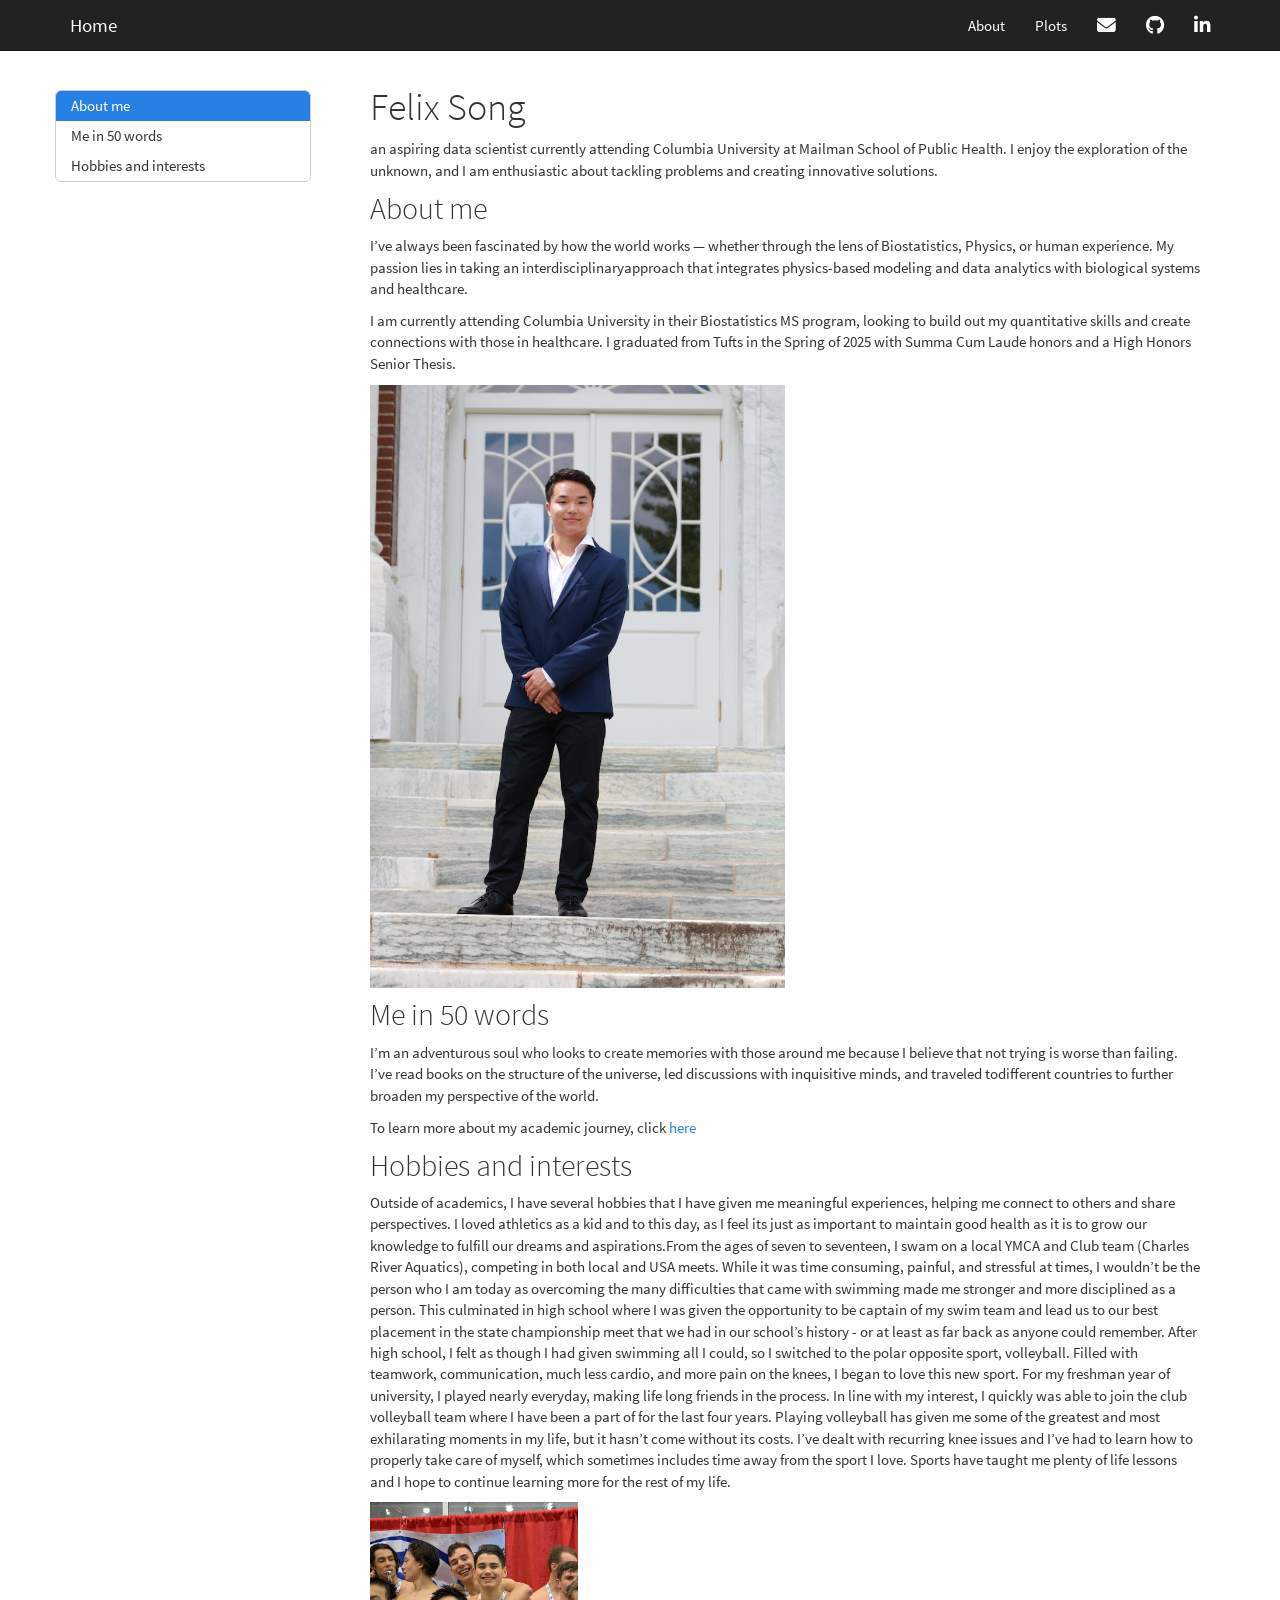
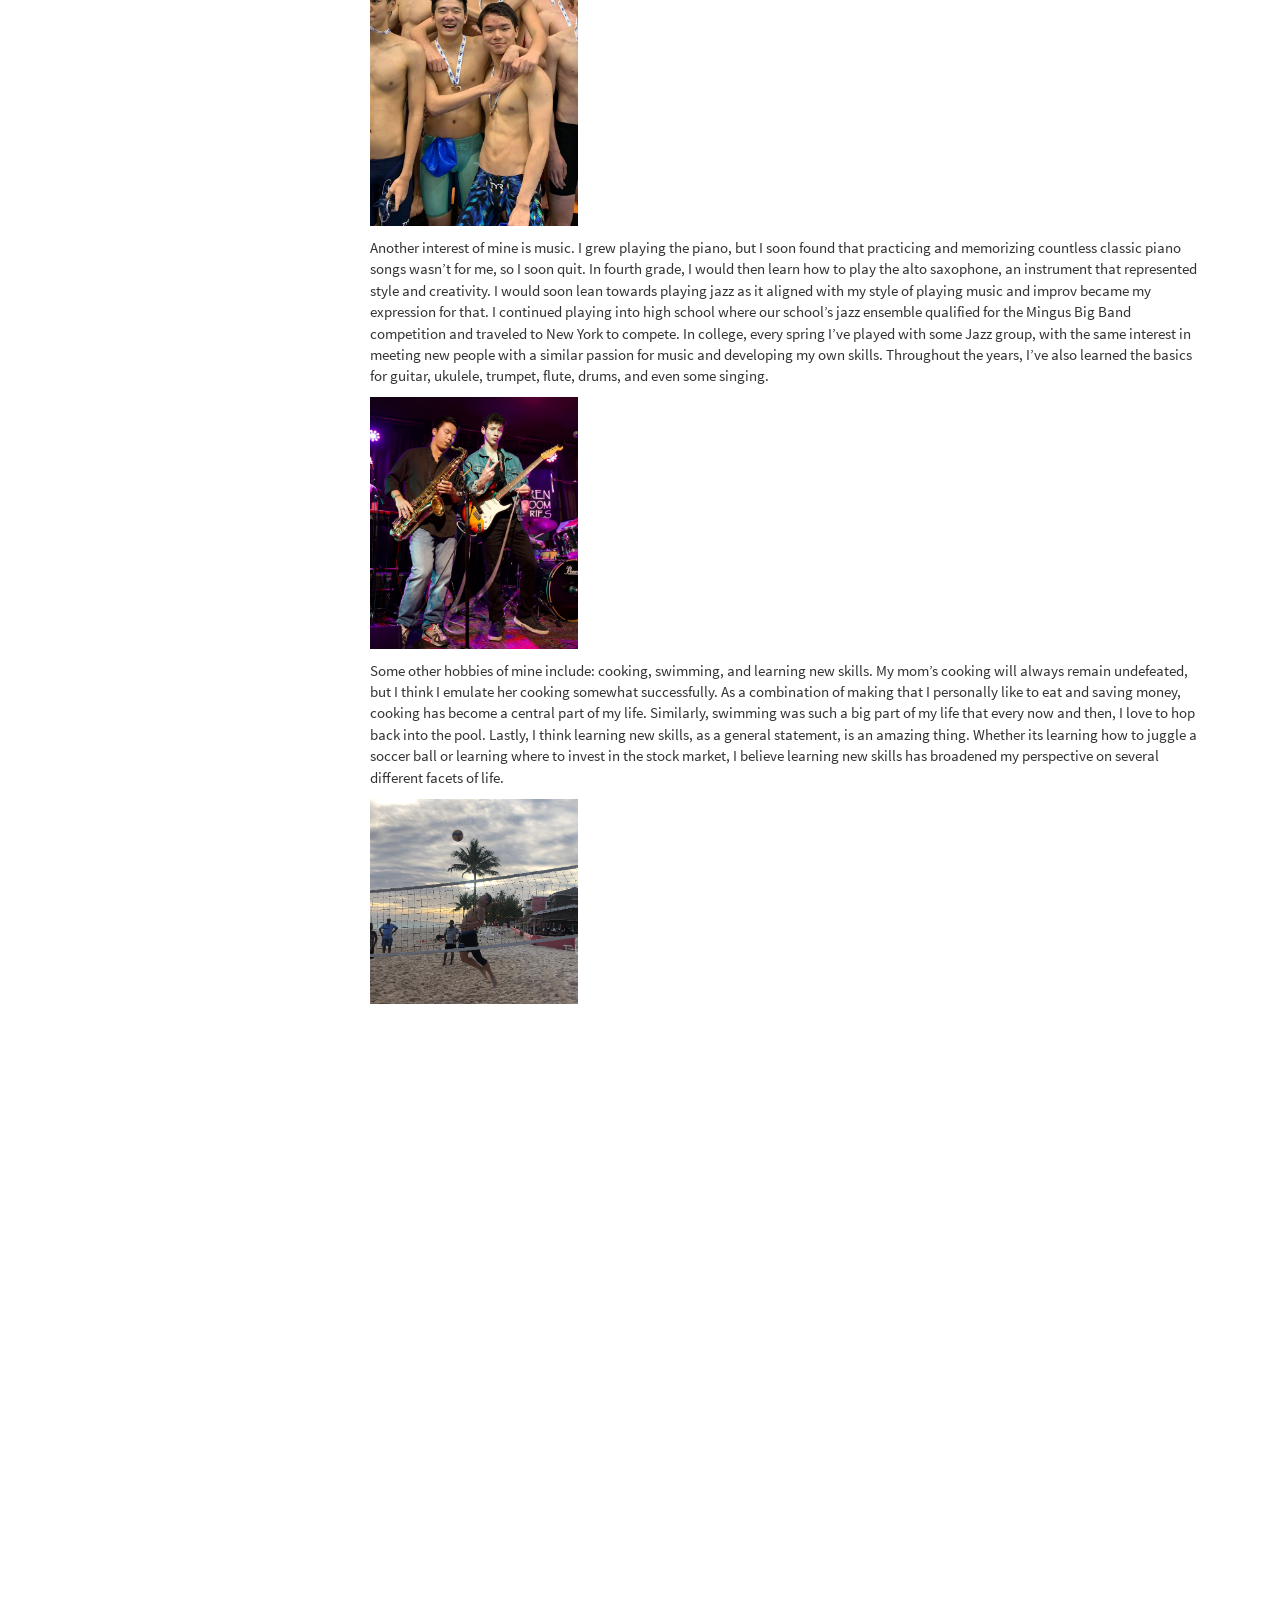
<file: index.html>
<!DOCTYPE html>

<html>

<head>

<meta charset="utf-8" />
<meta name="generator" content="pandoc" />
<meta http-equiv="X-UA-Compatible" content="IE=EDGE" />




<title>Felix Song</title>

<script src="site_libs/header-attrs-2.32/header-attrs.js"></script>
<script src="site_libs/jquery-3.6.0/jquery-3.6.0.min.js"></script>
<meta name="viewport" content="width=device-width, initial-scale=1" />
<link href="site_libs/bootstrap-3.3.5/css/cosmo.min.css" rel="stylesheet" />
<script src="site_libs/bootstrap-3.3.5/js/bootstrap.min.js"></script>
<script src="site_libs/bootstrap-3.3.5/shim/html5shiv.min.js"></script>
<script src="site_libs/bootstrap-3.3.5/shim/respond.min.js"></script>
<style>h1 {font-size: 34px;}
       h1.title {font-size: 38px;}
       h2 {font-size: 30px;}
       h3 {font-size: 24px;}
       h4 {font-size: 18px;}
       h5 {font-size: 16px;}
       h6 {font-size: 12px;}
       code {color: inherit; background-color: rgba(0, 0, 0, 0.04);}
       pre:not([class]) { background-color: white }</style>
<script src="site_libs/jqueryui-1.13.2/jquery-ui.min.js"></script>
<link href="site_libs/tocify-1.9.1/jquery.tocify.css" rel="stylesheet" />
<script src="site_libs/tocify-1.9.1/jquery.tocify.js"></script>
<script src="site_libs/navigation-1.1/tabsets.js"></script>
<link href="site_libs/highlightjs-9.12.0/default.css" rel="stylesheet" />
<script src="site_libs/highlightjs-9.12.0/highlight.js"></script>
<link href="site_libs/font-awesome-6.5.2/css/all.min.css" rel="stylesheet" />
<link href="site_libs/font-awesome-6.5.2/css/v4-shims.min.css" rel="stylesheet" />

<style type="text/css">
  code{white-space: pre-wrap;}
  span.smallcaps{font-variant: small-caps;}
  span.underline{text-decoration: underline;}
  div.column{display: inline-block; vertical-align: top; width: 50%;}
  div.hanging-indent{margin-left: 1.5em; text-indent: -1.5em;}
  ul.task-list{list-style: none;}
    </style>

<style type="text/css">code{white-space: pre;}</style>
<script type="text/javascript">
if (window.hljs) {
  hljs.configure({languages: []});
  hljs.initHighlightingOnLoad();
  if (document.readyState && document.readyState === "complete") {
    window.setTimeout(function() { hljs.initHighlighting(); }, 0);
  }
}
</script>









<style type = "text/css">
.main-container {
  max-width: 940px;
  margin-left: auto;
  margin-right: auto;
}
img {
  max-width:100%;
}
.tabbed-pane {
  padding-top: 12px;
}
.html-widget {
  margin-bottom: 20px;
}
button.code-folding-btn:focus {
  outline: none;
}
summary {
  display: list-item;
}
details > summary > p:only-child {
  display: inline;
}
pre code {
  padding: 0;
}
</style>


<style type="text/css">
.dropdown-submenu {
  position: relative;
}
.dropdown-submenu>.dropdown-menu {
  top: 0;
  left: 100%;
  margin-top: -6px;
  margin-left: -1px;
  border-radius: 0 6px 6px 6px;
}
.dropdown-submenu:hover>.dropdown-menu {
  display: block;
}
.dropdown-submenu>a:after {
  display: block;
  content: " ";
  float: right;
  width: 0;
  height: 0;
  border-color: transparent;
  border-style: solid;
  border-width: 5px 0 5px 5px;
  border-left-color: #cccccc;
  margin-top: 5px;
  margin-right: -10px;
}
.dropdown-submenu:hover>a:after {
  border-left-color: #adb5bd;
}
.dropdown-submenu.pull-left {
  float: none;
}
.dropdown-submenu.pull-left>.dropdown-menu {
  left: -100%;
  margin-left: 10px;
  border-radius: 6px 0 6px 6px;
}
</style>

<script type="text/javascript">
// manage active state of menu based on current page
$(document).ready(function () {
  // active menu anchor
  href = window.location.pathname
  href = href.substr(href.lastIndexOf('/') + 1)
  if (href === "")
    href = "index.html";
  var menuAnchor = $('a[href="' + href + '"]');

  // mark the anchor link active (and if it's in a dropdown, also mark that active)
  var dropdown = menuAnchor.closest('li.dropdown');
  if (window.bootstrap) { // Bootstrap 4+
    menuAnchor.addClass('active');
    dropdown.find('> .dropdown-toggle').addClass('active');
  } else { // Bootstrap 3
    menuAnchor.parent().addClass('active');
    dropdown.addClass('active');
  }

  // Navbar adjustments
  var navHeight = $(".navbar").first().height() + 15;
  var style = document.createElement('style');
  var pt = "padding-top: " + navHeight + "px; ";
  var mt = "margin-top: -" + navHeight + "px; ";
  var css = "";
  // offset scroll position for anchor links (for fixed navbar)
  for (var i = 1; i <= 6; i++) {
    css += ".section h" + i + "{ " + pt + mt + "}\n";
  }
  style.innerHTML = "body {" + pt + "padding-bottom: 40px; }\n" + css;
  document.head.appendChild(style);
});
</script>

<!-- tabsets -->

<style type="text/css">
.tabset-dropdown > .nav-tabs {
  display: inline-table;
  max-height: 500px;
  min-height: 44px;
  overflow-y: auto;
  border: 1px solid #ddd;
  border-radius: 4px;
}

.tabset-dropdown > .nav-tabs > li.active:before, .tabset-dropdown > .nav-tabs.nav-tabs-open:before {
  content: "\e259";
  font-family: 'Glyphicons Halflings';
  display: inline-block;
  padding: 10px;
  border-right: 1px solid #ddd;
}

.tabset-dropdown > .nav-tabs.nav-tabs-open > li.active:before {
  content: "\e258";
  font-family: 'Glyphicons Halflings';
  border: none;
}

.tabset-dropdown > .nav-tabs > li.active {
  display: block;
}

.tabset-dropdown > .nav-tabs > li > a,
.tabset-dropdown > .nav-tabs > li > a:focus,
.tabset-dropdown > .nav-tabs > li > a:hover {
  border: none;
  display: inline-block;
  border-radius: 4px;
  background-color: transparent;
}

.tabset-dropdown > .nav-tabs.nav-tabs-open > li {
  display: block;
  float: none;
}

.tabset-dropdown > .nav-tabs > li {
  display: none;
}
</style>

<!-- code folding -->



<style type="text/css">

#TOC {
  margin: 25px 0px 20px 0px;
}
@media (max-width: 768px) {
#TOC {
  position: relative;
  width: 100%;
}
}

@media print {
.toc-content {
  /* see https://github.com/w3c/csswg-drafts/issues/4434 */
  float: right;
}
}

.toc-content {
  padding-left: 30px;
  padding-right: 40px;
}

div.main-container {
  max-width: 1200px;
}

div.tocify {
  width: 20%;
  max-width: 260px;
  max-height: 85%;
}

@media (min-width: 768px) and (max-width: 991px) {
  div.tocify {
    width: 25%;
  }
}

@media (max-width: 767px) {
  div.tocify {
    width: 100%;
    max-width: none;
  }
}

.tocify ul, .tocify li {
  line-height: 20px;
}

.tocify-subheader .tocify-item {
  font-size: 0.90em;
}

.tocify .list-group-item {
  border-radius: 0px;
}


</style>



</head>

<body>


<div class="container-fluid main-container">


<!-- setup 3col/9col grid for toc_float and main content  -->
<div class="row">
<div class="col-xs-12 col-sm-4 col-md-3">
<div id="TOC" class="tocify">
</div>
</div>

<div class="toc-content col-xs-12 col-sm-8 col-md-9">




<div class="navbar navbar-default  navbar-fixed-top" role="navigation">
  <div class="container">
    <div class="navbar-header">
      <button type="button" class="navbar-toggle collapsed" data-toggle="collapse" data-bs-toggle="collapse" data-target="#navbar" data-bs-target="#navbar">
        <span class="icon-bar"></span>
        <span class="icon-bar"></span>
        <span class="icon-bar"></span>
      </button>
      <a class="navbar-brand" href="index.html">Home</a>
    </div>
    <div id="navbar" class="navbar-collapse collapse">
      <ul class="nav navbar-nav">
        
      </ul>
      <ul class="nav navbar-nav navbar-right">
        <li>
  <a href="about.html">About</a>
</li>
<li>
  <a href="plots.html">Plots</a>
</li>
<li>
  <a href="mailto:&lt;fs2968@cumc.columbia.edu&gt;">
    <span class="fa fa-envelope fa-lg"></span>
     
  </a>
</li>
<li>
  <a href="http://github.com/FelixSongCUMC/">
    <span class="fa fa-github fa-lg"></span>
     
  </a>
</li>
<li>
  <a href="https://www.linkedin.com/in/felix-song-6b4522260/">
    <span class="fa fa-linkedin fa-lg"></span>
     
  </a>
</li>
      </ul>
    </div><!--/.nav-collapse -->
  </div><!--/.container -->
</div><!--/.navbar -->

<div id="header">



<h1 class="title toc-ignore">Felix Song</h1>

</div>


<p>an aspiring data scientist currently attending Columbia University at
Mailman School of Public Health. I enjoy the exploration of the unknown,
and I am enthusiastic about tackling problems and creating innovative
solutions.</p>
<div id="about-me" class="section level2">
<h2>About me</h2>
<p>I’ve always been fascinated by how the world works — whether through
the lens of Biostatistics, Physics, or human experience. My passion lies
in taking an interdisciplinaryapproach that integrates physics-based
modeling and data analytics with biological systems and healthcare.</p>
<p>I am currently attending Columbia University in their Biostatistics
MS program, looking to build out my quantitative skills and create
connections with those in healthcare. I graduated from Tufts in the
Spring of 2025 with Summa Cum Laude honors and a High Honors Senior
Thesis.</p>
<p><img src="image/profile.png" style="width: 50%"></p>
</div>
<div id="me-in-50-words" class="section level2">
<h2>Me in 50 words</h2>
<p>I’m an adventurous soul who looks to create memories with those
around me because I believe that not trying is worse than failing. I’ve
read books on the structure of the universe, led discussions with
inquisitive minds, and traveled todifferent countries to further broaden
my perspective of the world.</p>
<p>To learn more about my academic journey, click <a
href="about.html">here</a></p>
</div>
<div id="hobbies-and-interests" class="section level2">
<h2>Hobbies and interests</h2>
<p>Outside of academics, I have several hobbies that I have given me
meaningful experiences, helping me connect to others and share
perspectives. I loved athletics as a kid and to this day, as I feel its
just as important to maintain good health as it is to grow our knowledge
to fulfill our dreams and aspirations.From the ages of seven to
seventeen, I swam on a local YMCA and Club team (Charles River
Aquatics), competing in both local and USA meets. While it was time
consuming, painful, and stressful at times, I wouldn’t be the person who
I am today as overcoming the many difficulties that came with swimming
made me stronger and more disciplined as a person. This culminated in
high school where I was given the opportunity to be captain of my swim
team and lead us to our best placement in the state championship meet
that we had in our school’s history - or at least as far back as anyone
could remember. After high school, I felt as though I had given swimming
all I could, so I switched to the polar opposite sport, volleyball.
Filled with teamwork, communication, much less cardio, and more pain on
the knees, I began to love this new sport. For my freshman year of
university, I played nearly everyday, making life long friends in the
process. In line with my interest, I quickly was able to join the club
volleyball team where I have been a part of for the last four years.
Playing volleyball has given me some of the greatest and most
exhilarating moments in my life, but it hasn’t come without its costs.
I’ve dealt with recurring knee issues and I’ve had to learn how to
properly take care of myself, which sometimes includes time away from
the sport I love. Sports have taught me plenty of life lessons and I
hope to continue learning more for the rest of my life.</p>
<p><img src="image/swim.png" style="width: 25%"></p>
<p>Another interest of mine is music. I grew playing the piano, but I
soon found that practicing and memorizing countless classic piano songs
wasn’t for me, so I soon quit. In fourth grade, I would then learn how
to play the alto saxophone, an instrument that represented style and
creativity. I would soon lean towards playing jazz as it aligned with my
style of playing music and improv became my expression for that. I
continued playing into high school where our school’s jazz ensemble
qualified for the Mingus Big Band competition and traveled to New York
to compete. In college, every spring I’ve played with some Jazz group,
with the same interest in meeting new people with a similar passion for
music and developing my own skills. Throughout the years, I’ve also
learned the basics for guitar, ukulele, trumpet, flute, drums, and even
some singing.</p>
<p><img src="image/music.png" style="width: 25%"></p>
<p>Some other hobbies of mine include: cooking, swimming, and learning
new skills. My mom’s cooking will always remain undefeated, but I think
I emulate her cooking somewhat successfully. As a combination of making
that I personally like to eat and saving money, cooking has become a
central part of my life. Similarly, swimming was such a big part of my
life that every now and then, I love to hop back into the pool. Lastly,
I think learning new skills, as a general statement, is an amazing
thing. Whether its learning how to juggle a soccer ball or learning
where to invest in the stock market, I believe learning new skills has
broadened my perspective on several different facets of life.</p>
<p><img src="image/vball.png" style="width: 25%"></p>
</div>



</div>
</div>

</div>

<script>

// add bootstrap table styles to pandoc tables
function bootstrapStylePandocTables() {
  $('tr.odd').parent('tbody').parent('table').addClass('table table-condensed');
}
$(document).ready(function () {
  bootstrapStylePandocTables();
});


</script>

<!-- tabsets -->

<script>
$(document).ready(function () {
  window.buildTabsets("TOC");
});

$(document).ready(function () {
  $('.tabset-dropdown > .nav-tabs > li').click(function () {
    $(this).parent().toggleClass('nav-tabs-open');
  });
});
</script>

<!-- code folding -->

<script>
$(document).ready(function ()  {

    // temporarily add toc-ignore selector to headers for the consistency with Pandoc
    $('.unlisted.unnumbered').addClass('toc-ignore')

    // move toc-ignore selectors from section div to header
    $('div.section.toc-ignore')
        .removeClass('toc-ignore')
        .children('h1,h2,h3,h4,h5').addClass('toc-ignore');

    // establish options
    var options = {
      selectors: "h1,h2,h3",
      theme: "bootstrap3",
      context: '.toc-content',
      hashGenerator: function (text) {
        return text.replace(/[.\\/?&!#<>]/g, '').replace(/\s/g, '_');
      },
      ignoreSelector: ".toc-ignore",
      scrollTo: 0
    };
    options.showAndHide = true;
    options.smoothScroll = true;

    // tocify
    var toc = $("#TOC").tocify(options).data("toc-tocify");
});
</script>

<!-- dynamically load mathjax for compatibility with self-contained -->
<script>
  (function () {
    var script = document.createElement("script");
    script.type = "text/javascript";
    script.src  = "https://mathjax.rstudio.com/latest/MathJax.js?config=TeX-AMS-MML_HTMLorMML";
    document.getElementsByTagName("head")[0].appendChild(script);
  })();
</script>

</body>
</html>
</file>
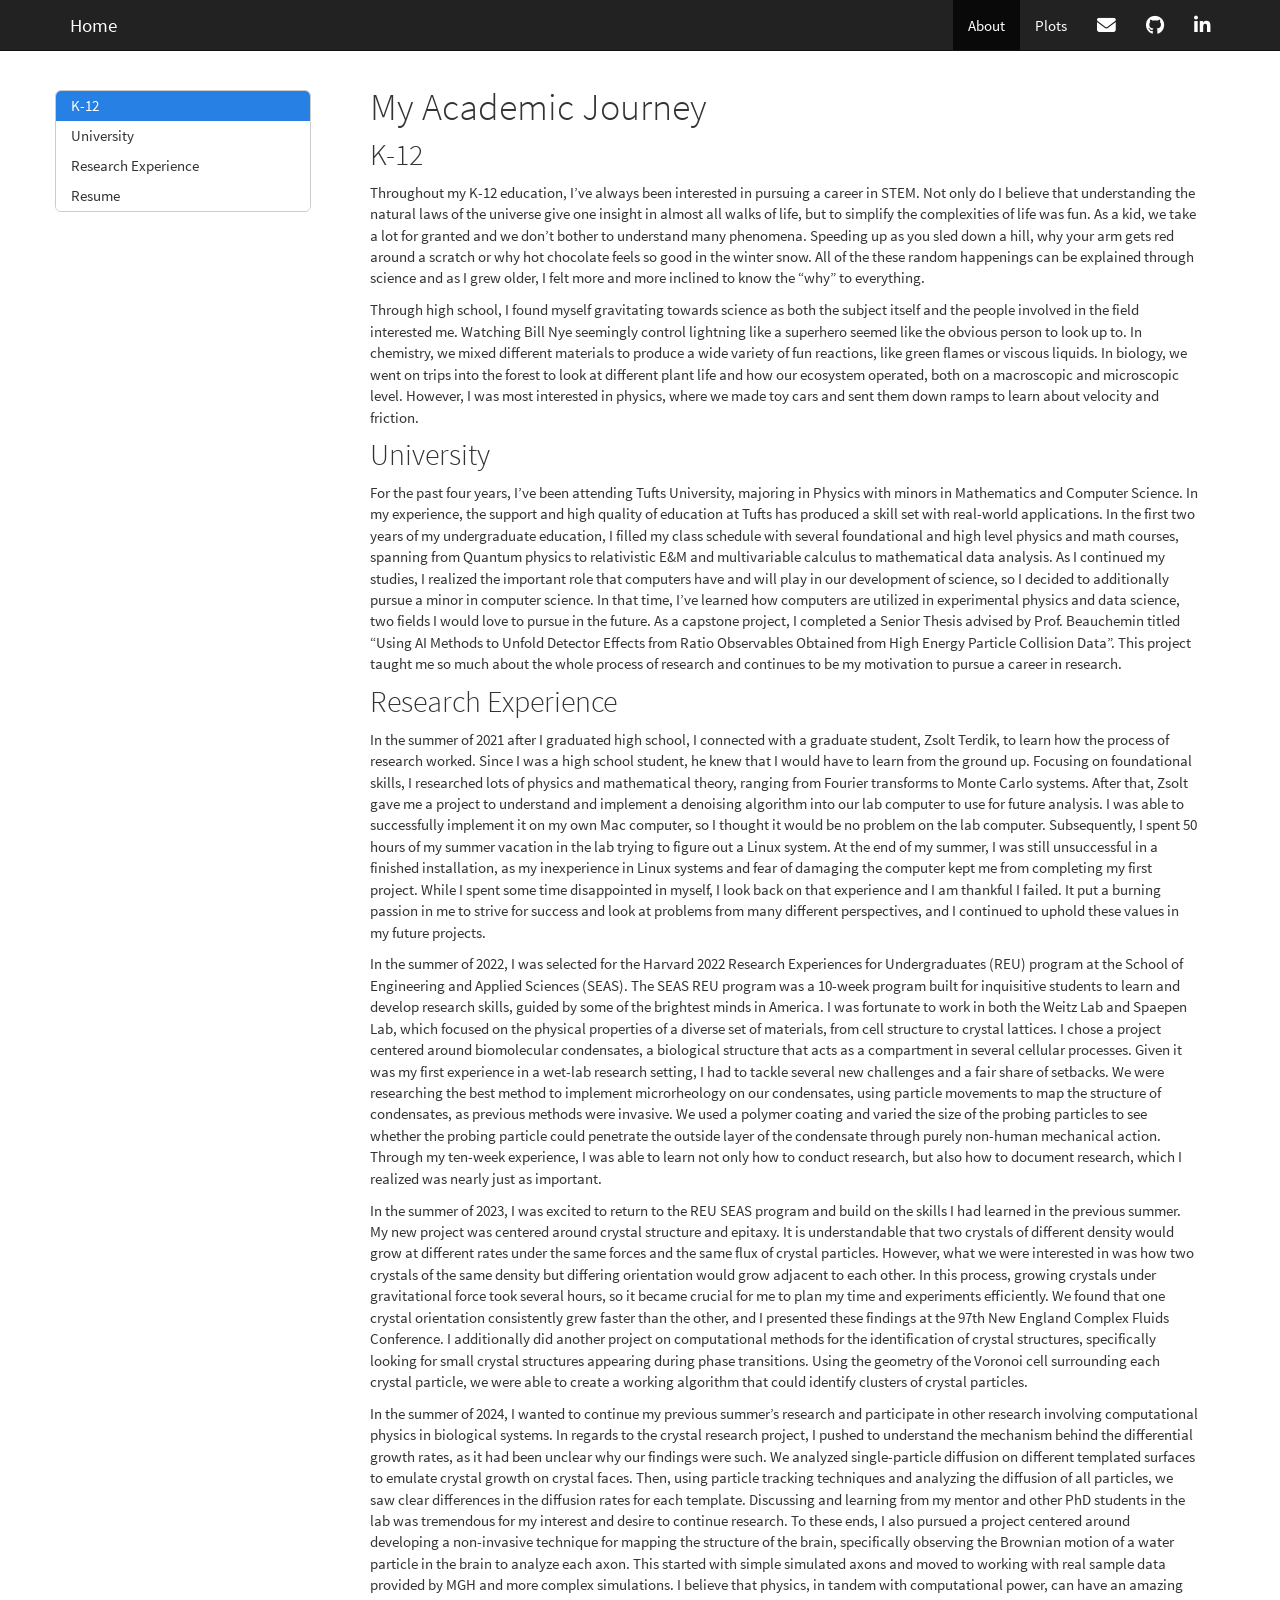
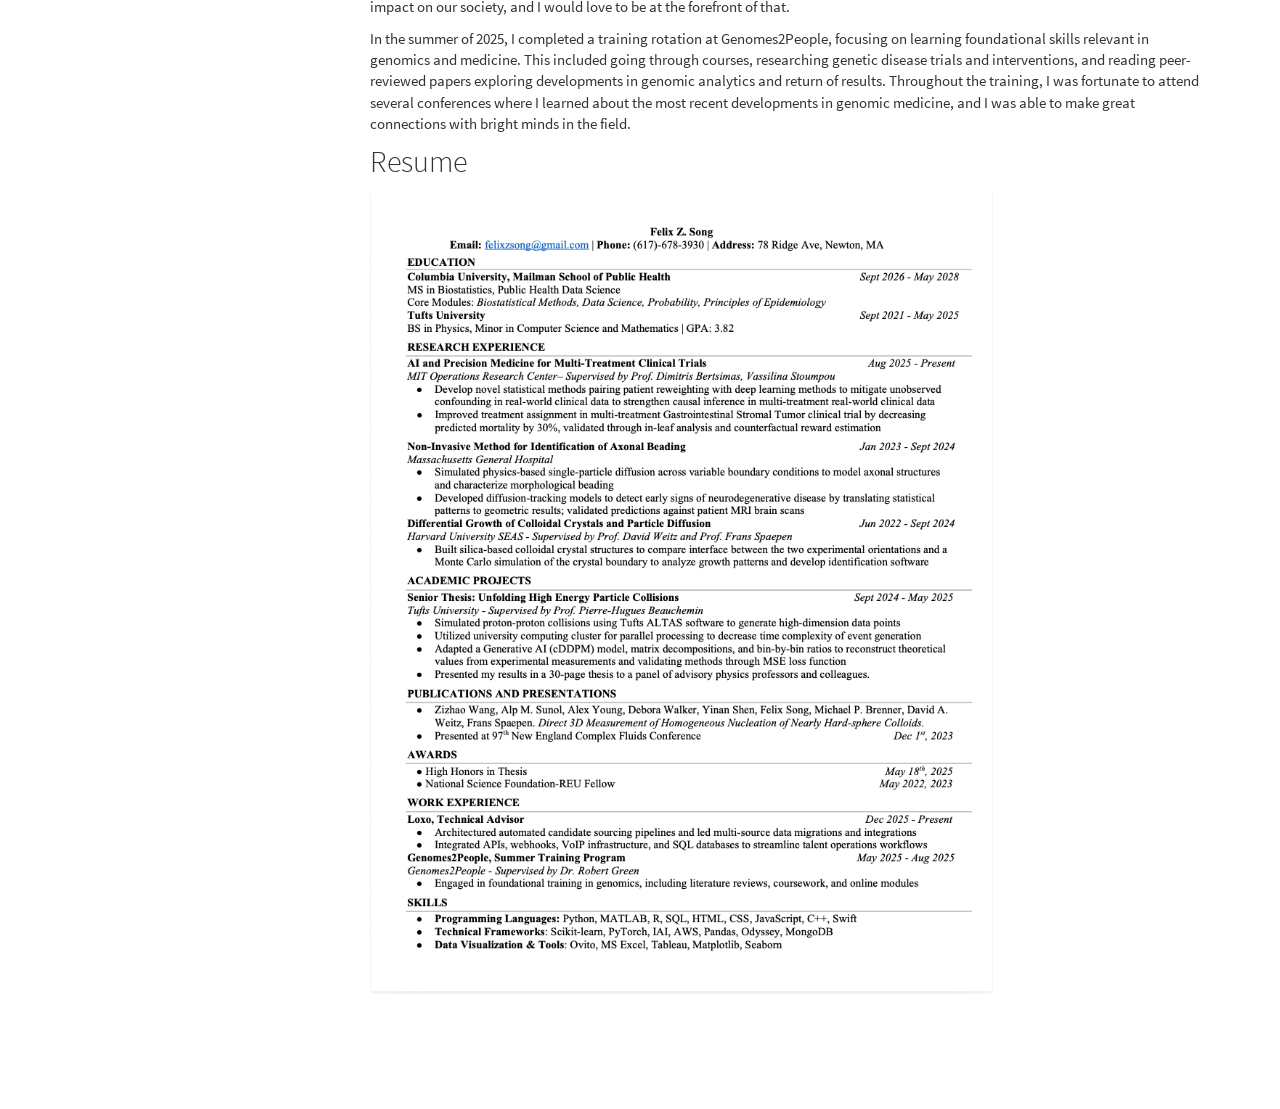
<file: about.html>
<!DOCTYPE html>

<html>

<head>

<meta charset="utf-8" />
<meta name="generator" content="pandoc" />
<meta http-equiv="X-UA-Compatible" content="IE=EDGE" />




<title>My Academic Journey</title>

<script src="site_libs/header-attrs-2.32/header-attrs.js"></script>
<script src="site_libs/jquery-3.6.0/jquery-3.6.0.min.js"></script>
<meta name="viewport" content="width=device-width, initial-scale=1" />
<link href="site_libs/bootstrap-3.3.5/css/cosmo.min.css" rel="stylesheet" />
<script src="site_libs/bootstrap-3.3.5/js/bootstrap.min.js"></script>
<script src="site_libs/bootstrap-3.3.5/shim/html5shiv.min.js"></script>
<script src="site_libs/bootstrap-3.3.5/shim/respond.min.js"></script>
<style>h1 {font-size: 34px;}
       h1.title {font-size: 38px;}
       h2 {font-size: 30px;}
       h3 {font-size: 24px;}
       h4 {font-size: 18px;}
       h5 {font-size: 16px;}
       h6 {font-size: 12px;}
       code {color: inherit; background-color: rgba(0, 0, 0, 0.04);}
       pre:not([class]) { background-color: white }</style>
<script src="site_libs/jqueryui-1.13.2/jquery-ui.min.js"></script>
<link href="site_libs/tocify-1.9.1/jquery.tocify.css" rel="stylesheet" />
<script src="site_libs/tocify-1.9.1/jquery.tocify.js"></script>
<script src="site_libs/navigation-1.1/tabsets.js"></script>
<link href="site_libs/highlightjs-9.12.0/default.css" rel="stylesheet" />
<script src="site_libs/highlightjs-9.12.0/highlight.js"></script>
<link href="site_libs/font-awesome-6.5.2/css/all.min.css" rel="stylesheet" />
<link href="site_libs/font-awesome-6.5.2/css/v4-shims.min.css" rel="stylesheet" />

<style type="text/css">
  code{white-space: pre-wrap;}
  span.smallcaps{font-variant: small-caps;}
  span.underline{text-decoration: underline;}
  div.column{display: inline-block; vertical-align: top; width: 50%;}
  div.hanging-indent{margin-left: 1.5em; text-indent: -1.5em;}
  ul.task-list{list-style: none;}
    </style>

<style type="text/css">code{white-space: pre;}</style>
<script type="text/javascript">
if (window.hljs) {
  hljs.configure({languages: []});
  hljs.initHighlightingOnLoad();
  if (document.readyState && document.readyState === "complete") {
    window.setTimeout(function() { hljs.initHighlighting(); }, 0);
  }
}
</script>









<style type = "text/css">
.main-container {
  max-width: 940px;
  margin-left: auto;
  margin-right: auto;
}
img {
  max-width:100%;
}
.tabbed-pane {
  padding-top: 12px;
}
.html-widget {
  margin-bottom: 20px;
}
button.code-folding-btn:focus {
  outline: none;
}
summary {
  display: list-item;
}
details > summary > p:only-child {
  display: inline;
}
pre code {
  padding: 0;
}
</style>


<style type="text/css">
.dropdown-submenu {
  position: relative;
}
.dropdown-submenu>.dropdown-menu {
  top: 0;
  left: 100%;
  margin-top: -6px;
  margin-left: -1px;
  border-radius: 0 6px 6px 6px;
}
.dropdown-submenu:hover>.dropdown-menu {
  display: block;
}
.dropdown-submenu>a:after {
  display: block;
  content: " ";
  float: right;
  width: 0;
  height: 0;
  border-color: transparent;
  border-style: solid;
  border-width: 5px 0 5px 5px;
  border-left-color: #cccccc;
  margin-top: 5px;
  margin-right: -10px;
}
.dropdown-submenu:hover>a:after {
  border-left-color: #adb5bd;
}
.dropdown-submenu.pull-left {
  float: none;
}
.dropdown-submenu.pull-left>.dropdown-menu {
  left: -100%;
  margin-left: 10px;
  border-radius: 6px 0 6px 6px;
}
</style>

<script type="text/javascript">
// manage active state of menu based on current page
$(document).ready(function () {
  // active menu anchor
  href = window.location.pathname
  href = href.substr(href.lastIndexOf('/') + 1)
  if (href === "")
    href = "index.html";
  var menuAnchor = $('a[href="' + href + '"]');

  // mark the anchor link active (and if it's in a dropdown, also mark that active)
  var dropdown = menuAnchor.closest('li.dropdown');
  if (window.bootstrap) { // Bootstrap 4+
    menuAnchor.addClass('active');
    dropdown.find('> .dropdown-toggle').addClass('active');
  } else { // Bootstrap 3
    menuAnchor.parent().addClass('active');
    dropdown.addClass('active');
  }

  // Navbar adjustments
  var navHeight = $(".navbar").first().height() + 15;
  var style = document.createElement('style');
  var pt = "padding-top: " + navHeight + "px; ";
  var mt = "margin-top: -" + navHeight + "px; ";
  var css = "";
  // offset scroll position for anchor links (for fixed navbar)
  for (var i = 1; i <= 6; i++) {
    css += ".section h" + i + "{ " + pt + mt + "}\n";
  }
  style.innerHTML = "body {" + pt + "padding-bottom: 40px; }\n" + css;
  document.head.appendChild(style);
});
</script>

<!-- tabsets -->

<style type="text/css">
.tabset-dropdown > .nav-tabs {
  display: inline-table;
  max-height: 500px;
  min-height: 44px;
  overflow-y: auto;
  border: 1px solid #ddd;
  border-radius: 4px;
}

.tabset-dropdown > .nav-tabs > li.active:before, .tabset-dropdown > .nav-tabs.nav-tabs-open:before {
  content: "\e259";
  font-family: 'Glyphicons Halflings';
  display: inline-block;
  padding: 10px;
  border-right: 1px solid #ddd;
}

.tabset-dropdown > .nav-tabs.nav-tabs-open > li.active:before {
  content: "\e258";
  font-family: 'Glyphicons Halflings';
  border: none;
}

.tabset-dropdown > .nav-tabs > li.active {
  display: block;
}

.tabset-dropdown > .nav-tabs > li > a,
.tabset-dropdown > .nav-tabs > li > a:focus,
.tabset-dropdown > .nav-tabs > li > a:hover {
  border: none;
  display: inline-block;
  border-radius: 4px;
  background-color: transparent;
}

.tabset-dropdown > .nav-tabs.nav-tabs-open > li {
  display: block;
  float: none;
}

.tabset-dropdown > .nav-tabs > li {
  display: none;
}
</style>

<!-- code folding -->



<style type="text/css">

#TOC {
  margin: 25px 0px 20px 0px;
}
@media (max-width: 768px) {
#TOC {
  position: relative;
  width: 100%;
}
}

@media print {
.toc-content {
  /* see https://github.com/w3c/csswg-drafts/issues/4434 */
  float: right;
}
}

.toc-content {
  padding-left: 30px;
  padding-right: 40px;
}

div.main-container {
  max-width: 1200px;
}

div.tocify {
  width: 20%;
  max-width: 260px;
  max-height: 85%;
}

@media (min-width: 768px) and (max-width: 991px) {
  div.tocify {
    width: 25%;
  }
}

@media (max-width: 767px) {
  div.tocify {
    width: 100%;
    max-width: none;
  }
}

.tocify ul, .tocify li {
  line-height: 20px;
}

.tocify-subheader .tocify-item {
  font-size: 0.90em;
}

.tocify .list-group-item {
  border-radius: 0px;
}


</style>



</head>

<body>


<div class="container-fluid main-container">


<!-- setup 3col/9col grid for toc_float and main content  -->
<div class="row">
<div class="col-xs-12 col-sm-4 col-md-3">
<div id="TOC" class="tocify">
</div>
</div>

<div class="toc-content col-xs-12 col-sm-8 col-md-9">




<div class="navbar navbar-default  navbar-fixed-top" role="navigation">
  <div class="container">
    <div class="navbar-header">
      <button type="button" class="navbar-toggle collapsed" data-toggle="collapse" data-bs-toggle="collapse" data-target="#navbar" data-bs-target="#navbar">
        <span class="icon-bar"></span>
        <span class="icon-bar"></span>
        <span class="icon-bar"></span>
      </button>
      <a class="navbar-brand" href="index.html">Home</a>
    </div>
    <div id="navbar" class="navbar-collapse collapse">
      <ul class="nav navbar-nav">
        
      </ul>
      <ul class="nav navbar-nav navbar-right">
        <li>
  <a href="about.html">About</a>
</li>
<li>
  <a href="plots.html">Plots</a>
</li>
<li>
  <a href="mailto:&lt;fs2968@cumc.columbia.edu&gt;">
    <span class="fa fa-envelope fa-lg"></span>
     
  </a>
</li>
<li>
  <a href="http://github.com/FelixSongCUMC/">
    <span class="fa fa-github fa-lg"></span>
     
  </a>
</li>
<li>
  <a href="https://www.linkedin.com/in/felix-song-6b4522260/">
    <span class="fa fa-linkedin fa-lg"></span>
     
  </a>
</li>
      </ul>
    </div><!--/.nav-collapse -->
  </div><!--/.container -->
</div><!--/.navbar -->

<div id="header">



<h1 class="title toc-ignore">My Academic Journey</h1>

</div>


<div id="k-12" class="section level2">
<h2>K-12</h2>
<p>Throughout my K-12 education, I’ve always been interested in pursuing
a career in STEM. Not only do I believe that understanding the natural
laws of the universe give one insight in almost all walks of life, but
to simplify the complexities of life was fun. As a kid, we take a lot
for granted and we don’t bother to understand many phenomena. Speeding
up as you sled down a hill, why your arm gets red around a scratch or
why hot chocolate feels so good in the winter snow. All of the these
random happenings can be explained through science and as I grew older,
I felt more and more inclined to know the “why” to everything.</p>
<p>Through high school, I found myself gravitating towards science as
both the subject itself and the people involved in the field interested
me. Watching Bill Nye seemingly control lightning like a superhero
seemed like the obvious person to look up to. In chemistry, we mixed
different materials to produce a wide variety of fun reactions, like
green flames or viscous liquids. In biology, we went on trips into the
forest to look at different plant life and how our ecosystem operated,
both on a macroscopic and microscopic level. However, I was most
interested in physics, where we made toy cars and sent them down ramps
to learn about velocity and friction.</p>
</div>
<div id="university" class="section level2">
<h2>University</h2>
<p>For the past four years, I’ve been attending Tufts University,
majoring in Physics with minors in Mathematics and Computer Science. In
my experience, the support and high quality of education at Tufts has
produced a skill set with real-world applications. In the first two
years of my undergraduate education, I filled my class schedule with
several foundational and high level physics and math courses, spanning
from Quantum physics to relativistic E&amp;M and multivariable calculus
to mathematical data analysis. As I continued my studies, I realized the
important role that computers have and will play in our development of
science, so I decided to additionally pursue a minor in computer
science. In that time, I’ve learned how computers are utilized in
experimental physics and data science, two fields I would love to pursue
in the future. As a capstone project, I completed a Senior Thesis
advised by Prof. Beauchemin titled “Using AI Methods to Unfold Detector
Effects from Ratio Observables Obtained from High Energy Particle
Collision Data”. This project taught me so much about the whole process
of research and continues to be my motivation to pursue a career in
research.</p>
</div>
<div id="research-experience" class="section level2">
<h2>Research Experience</h2>
<p>In the summer of 2021 after I graduated high school, I connected with
a graduate student, Zsolt Terdik, to learn how the process of research
worked. Since I was a high school student, he knew that I would have to
learn from the ground up. Focusing on foundational skills, I researched
lots of physics and mathematical theory, ranging from Fourier transforms
to Monte Carlo systems. After that, Zsolt gave me a project to
understand and implement a denoising algorithm into our lab computer to
use for future analysis. I was able to successfully implement it on my
own Mac computer, so I thought it would be no problem on the lab
computer. Subsequently, I spent 50 hours of my summer vacation in the
lab trying to figure out a Linux system. At the end of my summer, I was
still unsuccessful in a finished installation, as my inexperience in
Linux systems and fear of damaging the computer kept me from completing
my first project. While I spent some time disappointed in myself, I look
back on that experience and I am thankful I failed. It put a burning
passion in me to strive for success and look at problems from many
different perspectives, and I continued to uphold these values in my
future projects.</p>
<p>In the summer of 2022, I was selected for the Harvard 2022 Research
Experiences for Undergraduates (REU) program at the School of
Engineering and Applied Sciences (SEAS). The SEAS REU program was a
10-week program built for inquisitive students to learn and develop
research skills, guided by some of the brightest minds in America. I was
fortunate to work in both the Weitz Lab and Spaepen Lab, which focused
on the physical properties of a diverse set of materials, from cell
structure to crystal lattices. I chose a project centered around
biomolecular condensates, a biological structure that acts as a
compartment in several cellular processes. Given it was my first
experience in a wet-lab research setting, I had to tackle several new
challenges and a fair share of setbacks. We were researching the best
method to implement microrheology on our condensates, using particle
movements to map the structure of condensates, as previous methods were
invasive. We used a polymer coating and varied the size of the probing
particles to see whether the probing particle could penetrate the
outside layer of the condensate through purely non-human mechanical
action. Through my ten-week experience, I was able to learn not only how
to conduct research, but also how to document research, which I realized
was nearly just as important.</p>
<p>In the summer of 2023, I was excited to return to the REU SEAS
program and build on the skills I had learned in the previous summer. My
new project was centered around crystal structure and epitaxy. It is
understandable that two crystals of different density would grow at
different rates under the same forces and the same flux of crystal
particles. However, what we were interested in was how two crystals of
the same density but differing orientation would grow adjacent to each
other. In this process, growing crystals under gravitational force took
several hours, so it became crucial for me to plan my time and
experiments efficiently. We found that one crystal orientation
consistently grew faster than the other, and I presented these findings
at the 97th New England Complex Fluids Conference. I additionally did
another project on computational methods for the identification of
crystal structures, specifically looking for small crystal structures
appearing during phase transitions. Using the geometry of the Voronoi
cell surrounding each crystal particle, we were able to create a working
algorithm that could identify clusters of crystal particles.</p>
<p>In the summer of 2024, I wanted to continue my previous summer’s
research and participate in other research involving computational
physics in biological systems. In regards to the crystal research
project, I pushed to understand the mechanism behind the differential
growth rates, as it had been unclear why our findings were such. We
analyzed single-particle diffusion on different templated surfaces to
emulate crystal growth on crystal faces. Then, using particle tracking
techniques and analyzing the diffusion of all particles, we saw clear
differences in the diffusion rates for each template. Discussing and
learning from my mentor and other PhD students in the lab was tremendous
for my interest and desire to continue research. To these ends, I also
pursued a project centered around developing a non-invasive technique
for mapping the structure of the brain, specifically observing the
Brownian motion of a water particle in the brain to analyze each axon.
This started with simple simulated axons and moved to working with real
sample data provided by MGH and more complex simulations. I believe that
physics, in tandem with computational power, can have an amazing impact
on our society, and I would love to be at the forefront of that.</p>
<p>In the summer of 2025, I completed a training rotation at
Genomes2People, focusing on learning foundational skills relevant in
genomics and medicine. This included going through courses, researching
genetic disease trials and interventions, and reading peer-reviewed
papers exploring developments in genomic analytics and return of
results. Throughout the training, I was fortunate to attend several
conferences where I learned about the most recent developments in
genomic medicine, and I was able to make great connections with bright
minds in the field.</p>
</div>
<div id="resume" class="section level2">
<h2>Resume</h2>
<p><img src="image/resume.png" style="width: 75%"></p>
</div>



</div>
</div>

</div>

<script>

// add bootstrap table styles to pandoc tables
function bootstrapStylePandocTables() {
  $('tr.odd').parent('tbody').parent('table').addClass('table table-condensed');
}
$(document).ready(function () {
  bootstrapStylePandocTables();
});


</script>

<!-- tabsets -->

<script>
$(document).ready(function () {
  window.buildTabsets("TOC");
});

$(document).ready(function () {
  $('.tabset-dropdown > .nav-tabs > li').click(function () {
    $(this).parent().toggleClass('nav-tabs-open');
  });
});
</script>

<!-- code folding -->

<script>
$(document).ready(function ()  {

    // temporarily add toc-ignore selector to headers for the consistency with Pandoc
    $('.unlisted.unnumbered').addClass('toc-ignore')

    // move toc-ignore selectors from section div to header
    $('div.section.toc-ignore')
        .removeClass('toc-ignore')
        .children('h1,h2,h3,h4,h5').addClass('toc-ignore');

    // establish options
    var options = {
      selectors: "h1,h2,h3",
      theme: "bootstrap3",
      context: '.toc-content',
      hashGenerator: function (text) {
        return text.replace(/[.\\/?&!#<>]/g, '').replace(/\s/g, '_');
      },
      ignoreSelector: ".toc-ignore",
      scrollTo: 0
    };
    options.showAndHide = true;
    options.smoothScroll = true;

    // tocify
    var toc = $("#TOC").tocify(options).data("toc-tocify");
});
</script>

<!-- dynamically load mathjax for compatibility with self-contained -->
<script>
  (function () {
    var script = document.createElement("script");
    script.type = "text/javascript";
    script.src  = "https://mathjax.rstudio.com/latest/MathJax.js?config=TeX-AMS-MML_HTMLorMML";
    document.getElementsByTagName("head")[0].appendChild(script);
  })();
</script>

</body>
</html>
</file>
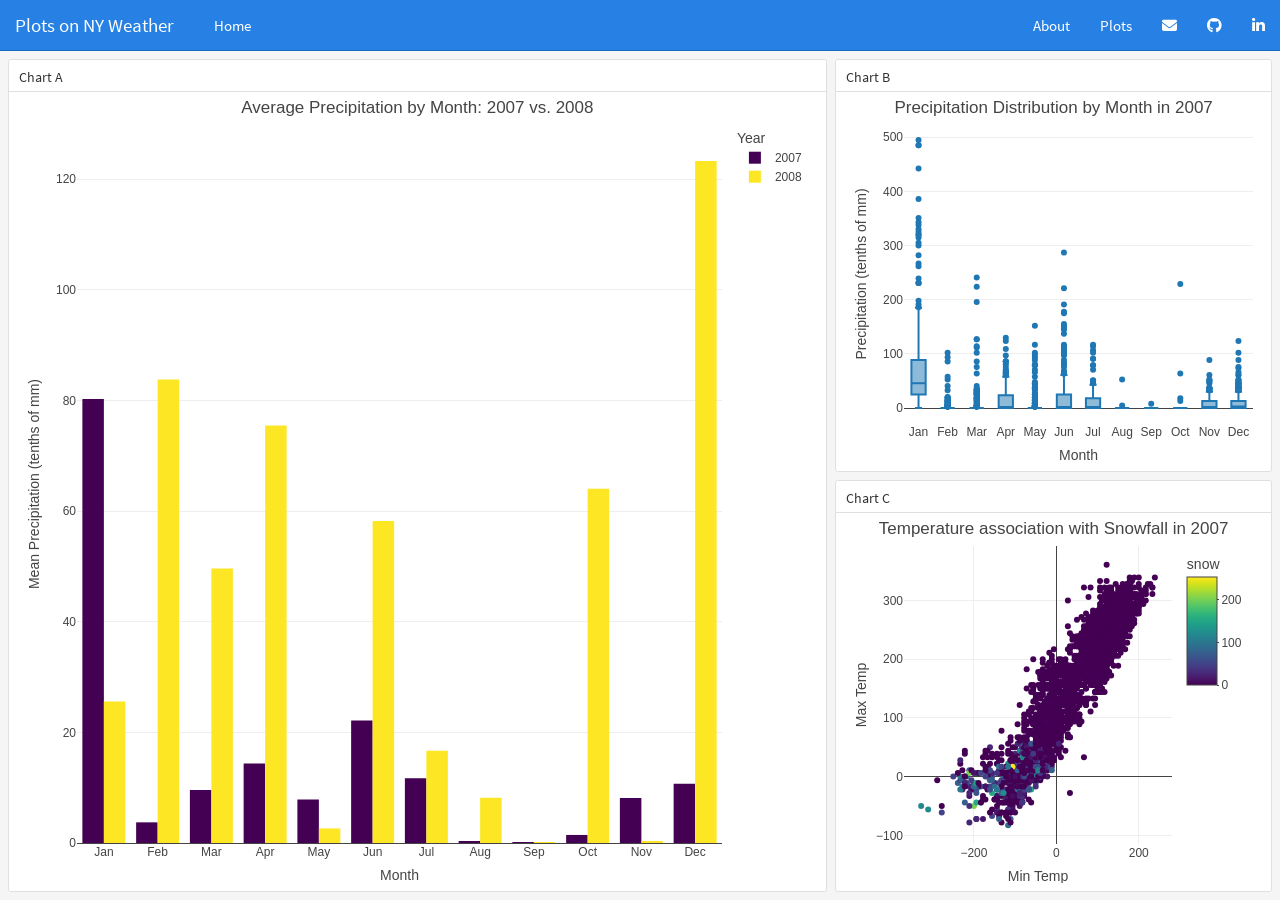
<file: plots.html>
<!DOCTYPE html>
<html xmlns="http://www.w3.org/1999/xhtml">
<head>

<meta charset="utf-8">
<meta http-equiv="Content-Type" content="text/html; charset=utf-8" />
<meta name="generator" content="pandoc" />



<title>Plots on NY Weather</title>

<meta property="og:title" content="Plots on NY Weather" />

<meta name='viewport' content='width=device-width, initial-scale=1.0, maximum-scale=1.0, user-scalable=no' />

<link rel="icon" href="data:image/x-icon;" type="image/x-icon">


<script type="text/javascript">
window.FlexDashboardComponents = [];
</script>

<script id="flexdashboard-navbar" type="application/json">
[{"title":"Home","href":"index.html","align":"left"},{"title":"About","href":"about.html","align":"right"},{"title":"Plots","href":"plots.html","align":"right"},{"icon":"fa-envelope","href":"mailto:<fs2968@cumc.columbia.edu>","align":"right"},{"icon":"fa-github","href":"http://github.com/FelixSongCUMC/","align":"right"},{"icon":"fa-linkedin","href":"https://www.linkedin.com/in/felix-song-6b4522260/","align":"right"}]
</script>
<script src="site_libs/header-attrs-2.32/header-attrs.js"></script>
<script src="site_libs/jquery-3.6.0/jquery-3.6.0.min.js"></script>
<meta name="viewport" content="width=device-width, initial-scale=1" />
<link href="site_libs/bootstrap-3.3.5/css/cosmo.min.css" rel="stylesheet" />
<script src="site_libs/bootstrap-3.3.5/js/bootstrap.min.js"></script>
<script src="site_libs/bootstrap-3.3.5/shim/html5shiv.min.js"></script>
<script src="site_libs/bootstrap-3.3.5/shim/respond.min.js"></script>
<style>h1 {font-size: 34px;}
       h1.title {font-size: 38px;}
       h2 {font-size: 30px;}
       h3 {font-size: 24px;}
       h4 {font-size: 18px;}
       h5 {font-size: 16px;}
       h6 {font-size: 12px;}
       code {color: inherit; background-color: rgba(0, 0, 0, 0.04);}
       pre:not([class]) { background-color: white }</style>
<script src="site_libs/stickytableheaders-0.1.19/jquery.stickytableheaders.min.js"></script>
<link href="site_libs/font-awesome-6.5.2/css/all.min.css" rel="stylesheet" />
<link href="site_libs/font-awesome-6.5.2/css/v4-shims.min.css" rel="stylesheet" />
<link href="site_libs/value-box-accent-static-0.6.3/theme-cosmo-value-box.css" rel="stylesheet" />
<link href="site_libs/flexdashboard-css-0.6.3/flexdashboard.min.css" rel="stylesheet" />
<link href="site_libs/flexdashboard-css-0.6.3/theme-cosmo.css" rel="stylesheet" />
<link href="site_libs/htmltools-fill-0.5.9/fill.css" rel="stylesheet" />
<script src="site_libs/htmlwidgets-1.6.4/htmlwidgets.js"></script>
<script src="site_libs/plotly-binding-4.12.1/plotly.js"></script>
<script src="site_libs/typedarray-0.1/typedarray.min.js"></script>
<link href="site_libs/crosstalk-1.2.2/css/crosstalk.min.css" rel="stylesheet" />
<script src="site_libs/crosstalk-1.2.2/js/crosstalk.min.js"></script>
<link href="site_libs/plotly-htmlwidgets-css-2.25.2/plotly-htmlwidgets.css" rel="stylesheet" />
<script src="site_libs/plotly-main-2.25.2/plotly-latest.min.js"></script>
<style type="text/css">
/*
  CSS for flexdashboard.js' use of Sly(). The sizing/position of this CSS needs to be
  applied _before_ flexdashboard.js initializes, which is why this CSS has been pulled
  out from flexdashboard.scss and inlined in the document's head.
*/

.storyboard-nav button {
  background: transparent;
  border: 0;
  opacity: .3;
  outline: none;
  padding: 0;
}

.storyboard-nav button:hover,
.storyboard-nav button:hover {
  opacity: .5;
}

.storyboard-nav button:disabled,
.storyboard-nav button:disabled {
  opacity: .1;
}

.storyboard-nav .sbnext,
.storyboard-nav .sbprev {
  float: left;
  width: 2%;
  height: 120px;
}

.storyboard-nav .sbprev {
  text-align: left;
  width: 2%;
}

.storyboard-nav .sbnext {
  float: right;
  text-align: right;
  margin-right: 8px;
}

.storyboard-nav .sbframelist {
  margin: 0 auto;
  width: 94%;
  height: 120px;
  overflow: hidden;
  text-shadow: none;
  margin-bottom: 8px;
}

.storyboard-nav .sbframelist ul {
  list-style: none;
  margin: 0;
  padding: 0;
  height: 100%;
}

.storyboard-nav .sbframelist ul li {
  float: left;
  width: 270px;
  height: 100%;
  padding: 10px 10px 10px 10px;
  margin-right: 8px;
  text-align: left;
  cursor: pointer;
}

.storyboard-nav .sbframelist ul li:last-child {
  margin-right: 0px;
}

.sbframe-commentary {
  width: 300px;
}

.sbframe-commentary ul {
  padding-left: 22px;
}

.sbframe.active {
  display: flex;
}

.sbframe:not(.active) {
  display: none;
}
@media only screen and (min-width: 768px) {
html, body {
  height: 100%;
}

#dashboard-container {
  height: 100%;
}
}
</style>



</head>

<body>

<div class="navbar navbar-inverse navbar-fixed-top" role="navigation">
<div class="container-fluid">
<div class="navbar-header">

<span class="navbar-logo pull-left">
  
</span>
<span class="navbar-brand">
  Plots on NY Weather
  <span class="navbar-author">
        </span>
</span>

<button id="navbar-button" type="button" class="navbar-toggle collapsed pull-right" data-toggle="collapse" data-bs-toggle="collapse" data-target="#navbar" data-bs-target="#navbar">
<span class="icon-bar"></span>
<span class="icon-bar"></span>
<span class="icon-bar"></span>
</button>

</div>
<div id="navbar" class="navbar-collapse collapse">
<ul class="nav navbar-nav navbar-left">
</ul>
<ul class="nav navbar-nav navbar-right">
</ul>
</div><!--/.nav-collapse-->
</div><!--/.container-->
</div><!--/.navbar-->

<script type="text/javascript">


var FlexDashboard = (function () {

  // initialize options
  var _options = {};

  var FlexDashboard = function() {

    // default options
    _options = $.extend(_options, {
      theme: "cosmo",
      fillPage: false,
      orientation: 'columns',
      storyboard: false,
      defaultFigWidth: 576,
      defaultFigHeight: 461,
      defaultFigWidthMobile: 360,
      defaultFigHeightMobile: 461,
      isMobile: false,
      isPortrait: false,
      resize_reload: true
    });
  };

  function init(options) {

    // extend default options
    $.extend(true, _options, options);

    // add ids to sections that don't have them (pandoc won't assign ids
    // to e.g. sections with titles consisting of only chinese characters)
    var nextId = 1;
    $('.level1:not([id]),.level2:not([id]),.level3:not([id])').each(function() {
      $(this).attr('id', 'dashboard-' + nextId++);
    });

    // find navbar items
    var navbarItems = $('#flexdashboard-navbar');
    if (navbarItems.length)
      navbarItems = JSON.parse(navbarItems.html());
    addNavbarItems(navbarItems);

    // find the main dashboard container
    var dashboardContainer = $('#dashboard-container');

    // resolve mobile classes
    resolveMobileClasses(dashboardContainer);

    // one time global initialization for components
    componentsInit(dashboardContainer);

    // look for a global sidebar
    var globalSidebar = dashboardContainer.find(".section.level1.sidebar");
    if (globalSidebar.length > 0) {

      // global layout for fullscreen displays
      if (!isMobilePhone()) {

         // hoist it up to the top level
         globalSidebar.insertBefore(dashboardContainer);

         // lay it out (set width/positions)
         layoutSidebar(globalSidebar, dashboardContainer);

      // tuck sidebar into first page for mobile phones
      } else {

        // convert it into a level3 section
        globalSidebar.removeClass('sidebar');
        globalSidebar.removeClass('level1');
        globalSidebar.addClass('level3');
        var h1 = globalSidebar.children('h1');
        var h3 = $('<h3></h3>');
        h3.append(h1.contents());
        h3.insertBefore(h1);
        h1.detach();

        // move it into the first page
        var page = dashboardContainer.find('.section.level1').first();
        if (page.length > 0)
          page.prepend(globalSidebar);
      }
    }

    // look for pages to layout
    var pages = $('div.section.level1');
    if (pages.length > 0) {

        // find the navbar and collapse on clicked
        var navbar = $('#navbar');
        navbar.on("click", "a[data-toggle!=dropdown]", null, function () {
           navbar.collapse('hide');
        });

        // envelop the dashboard container in a tab content div
        dashboardContainer.wrapInner('<div class="tab-content"></div>');

        pages.each(function(index) {

          // lay it out
          layoutDashboardPage($(this));

          // add it to the navbar
          addToNavbar($(this), index === 0);

        });

    } else {

      // remove the navbar and navbar button if we don't
      // have any navbuttons
      if (navbarItems.length === 0) {
        $('#navbar').remove();
        $('#navbar-button').remove();
      }

      // add the storyboard class if requested
      if (_options.storyboard)
        dashboardContainer.addClass('storyboard');

      // layout the entire page
      layoutDashboardPage(dashboardContainer);
    }

    // if we are in shiny we need to trigger a window resize event to
    // force correct layout of shiny-bound-output elements
    if (isShinyDoc())
      $(window).trigger('resize');

    // make main components visible
    $('.section.sidebar').css('visibility', 'visible');
    dashboardContainer.css('visibility', 'visible');

    // handle location hash
    handleLocationHash();

    // intialize prism highlighting
    initPrismHighlighting();

    // record mobile and orientation state then register a handler
    // to refresh if resize_reload is set to true and it changes
    _options.isMobile = isMobilePhone();
    _options.isPortrait = isPortrait();
    if (_options.resize_reload) {
      $(window).on('resize', function() {
        if (_options.isMobile !== isMobilePhone() ||
            _options.isPortrait !== isPortrait()) {
          window.location.reload();
        }
      });
    } else {
      // if in desktop mode and resizing to mobile, make sure the heights are 100%
      // This enforces what `fillpage.css` does for "wider" pages.
      // Since we are not reloading once the page becomes small, we need to force the height to 100%
      // This is a new situation introduced when `_options.resize_reload` is `false`
      if (! _options.isMobile) {
        // only add if `fillpage.css` was added in the first place
        if (_options.fillPage) {
          // fillpage.css
          $("html,body,#dashboard").css("height", "100%");
        }
      }
    }
    // trigger layoutcomplete event
    dashboardContainer.trigger('flexdashboard:layoutcomplete');
  }

  function resolveMobileClasses(dashboardContainer) {
     // add top level layout class
    dashboardContainer.addClass(isMobilePhone() ? 'mobile-layout' :
                                                  'desktop-layout');

    // look for .mobile sections and add .no-mobile to their peers
    var mobileSections = $('.section.mobile');
    mobileSections.each(function() {
       var id = $(this).attr('id');
       var nomobileId = id.replace(/-\d+$/, '');
       $('#' + nomobileId).addClass('no-mobile');
    });
  }

  function addNavbarItems(navbarItems) {

    var navbarLeft = $('ul.navbar-left');
    var navbarRight = $('ul.navbar-right');

    for (var i = 0; i<navbarItems.length; i++) {

      // get the item
      var item = navbarItems[i];

      // determine the container
      var container = null;
      if (item.align === "left")
        container = navbarLeft;
      else
        container = navbarRight;

      // navbar menu if we have multiple items
      if (item.items) {
        var menu = navbarMenu(null, item.icon, item.title, container);
        for (var j = 0; j<item.items.length; j++) {
          var subItem = item.items[j];
          var li = $('<li></li>');
          var a = navbarLink(subItem.icon, subItem.title, subItem.href, subItem.target);
          a.removeClass("nav-link").addClass("dropdown-item");
          li.append(a);
          menu.append(li);
        }
      } else {
        var li = $('<li class="nav-item"></li>');
        li.append(navbarLink(item.icon, item.title, item.href, item.target));
        container.append(li);
      }
    }
  }

  // create or get a reference to an existing dropdown menu
  function navbarMenu(id, icon, title, container) {
    var existingMenu = [];
    if (id)
      existingMenu = container.children('#' + id);
    if (existingMenu.length > 0) {
      return existingMenu.children('ul');
    } else {
      var li = $('<li class="nav-item"></li>');
      if (id)
        li.attr('id', id);
      li.addClass('dropdown');
      // auto add "Share" title on mobile if necessary
      if (!title && icon && (icon === "fa-share-alt") && isMobilePhone())
        title = "Share";
      if (title) {
        title = title + ' <span class="caret"></span>';
      }
      var a = navbarLink(icon, title, "#");
      a.addClass('dropdown-toggle');
      a.attr('data-toggle', 'dropdown');
      a.attr('data-bs-toggle', 'dropdown');
      a.attr('role', 'button');
      a.attr('aria-expanded', 'false');
      li.append(a);
      var ul = $('<ul class="dropdown-menu"></ul>');
      ul.attr('role', 'menu');
      li.append(ul);
      container.append(li);
      return ul;
    }
  }

  function addToNavbar(page, active) {

    // capture the id and data-icon attribute (if any)
    var id = page.attr('id');
    var icon = page.attr('data-icon');
    var navmenu = page.attr('data-navmenu');
    var navmenuIcon = page.attr('data-navmenu-icon');

    // get hidden state (transfer this to navbar)
    var hidden = page.hasClass('hidden');
    page.removeClass('hidden');

    // sanitize the id for use with bootstrap tabs
    id = id.replace(/[.\/?&!#<>]/g, '').replace(/\s/g, '_');
    page.attr('id', id);

    // get the wrapper
    var wrapper = page.closest('.dashboard-page-wrapper');

    // move the id to the wrapper
    page.removeAttr('id');
    wrapper.attr('id', id);

    // add the tab-pane class to the wrapper
    wrapper.addClass('tab-pane');

    // get a reference to the h1, discover its inner contens, then detach it
    var h1 = wrapper.find('h1').first();
    var title = h1.contents();
    h1.detach();

    // create a navbar item
    var li = $('<li></li>');
    var a = navbarLink(icon, title, '#' + id);
    a.attr('data-toggle', 'tab');
    a.attr('data-bs-toggle', 'tab');
    li.append(a);

    // add it to the navbar (or navbar menu if specified)
    var container = $('ul.navbar-left');
    if (navmenu) {
      var menuId = navmenu.replace(/\s+/g, '');
      var menu = navbarMenu(menuId, navmenuIcon, navmenu, container);
      li.find("> a").removeClass("nav-link").addClass("dropdown-item");
      menu.append(li);
    } else {
      li.addClass("nav-item")
      container.append(li);
    }

    // mark active tab and corresponding nav menu item
    if (active)
      $(a).tab("show");

    // hide it if requested
    if (hidden)
      li.addClass('hidden');
  }

  function navbarLink(icon, title, href, target) {

    var a = $('<a class="nav-link"></a>');
    if (icon) {

      // get the name of the icon set and icon
      var dashPos = icon.indexOf("-");
      var iconSet = null;
      var iconSplit = icon.split(" ");
      if (iconSplit.length > 1) {
        iconSet = iconSplit[0];
        icon = iconSplit.slice(1).join(" ");
      } else {
        iconSet = icon.substring(0, dashPos);
      }
      var iconName = icon.substring(dashPos + 1);

      // create the icon
      var iconElement = $('<span class="' + iconSet + ' ' + icon + '"></span>');
      if (title)
        iconElement.css('margin-right', '7px');
      a.append(iconElement);
      // if href is null see if we can auto-generate based on icon (e.g. social)
      if (!href)
        maybeGenerateLinkFromIcon(iconName, a);
    }
    if (title)
      a.append(title);

    // add the href.
    if (href) {
      if (href === "source_embed") {
        a.attr('href', '#');
        a.attr('data-featherlight', "#flexdashboard-source-code");
        a.featherlight({
            beforeOpen: function(event){
              $('body').addClass('unselectable');
            },
            afterClose: function(event){
              $('body').removeClass('unselectable');
            }
        });
      } else {
        a.attr('href', href);
      }
    }

    // add the arget
    if (target)
      a.attr('target', target);

    return a;
  }

  // auto generate a link from an icon name (e.g. twitter) when possible
  function maybeGenerateLinkFromIcon(iconName, a) {

     var serviceLinks = {
      "twitter": "https://twitter.com/share?text=" + encodeURIComponent(document.title) + "&url="+encodeURIComponent(location.href),
      "facebook": "https://www.facebook.com/sharer/sharer.php?u="+encodeURIComponent(location.href),
      "linkedin": "https://www.linkedin.com/shareArticle?mini=true&url="+encodeURIComponent(location.href) + "&title=" + encodeURIComponent(document.title),
      "pinterest": "https://pinterest.com/pin/create/link/?url="+encodeURIComponent(location.href) + "&description=" + encodeURIComponent(document.title)
    };

    var makeSocialLink = function(a, href) {
      a.attr('href', '#');
      a.on('click', function(e) {
        e.preventDefault();
        window.open(href);
      });
    };

    $.each(serviceLinks, function(key, value) {
      if (iconName.indexOf(key) !== -1)
        makeSocialLink(a, value);
    });
  }

  // layout a dashboard page
  function layoutDashboardPage(page) {

    // use a page wrapper so that free form content above the
    // dashboard appears at the top rather than the side (as it
    // would without the wrapper in a column orientation)
    var wrapper = $('<div class="dashboard-page-wrapper"></div>');
    page.wrap(wrapper);

    // if there are no level2 or level3 headers synthesize a level3
    // header to contain the (e.g. frame it, scroll container, etc.)
    var headers = page.find('h2,h3');
    if (headers.length === 0)
      page.wrapInner('<div class="section level3"></div>');

    // hoist up any content before level 2 or level 3 headers
    var children = page.children();
    children.each(function(index) {
      if ($(this).hasClass('level2') || $(this).hasClass('level3'))
        return false;
      $(this).insertBefore(page);
    });

    // determine orientation and fillPage behavior for distinct media
    var orientation, fillPage, storyboard;

    // media: mobile phone
    if (isMobilePhone()) {

      // if there is a sidebar we need to ensure it's content
      // is properly framed as an h3
      var sidebar = page.find('.section.sidebar');
      sidebar.removeClass('sidebar');
      sidebar.wrapInner('<div class="section level3"></div>');
      var h2 = sidebar.find('h2');
      var h3 = $('<h3></h3>');
      h3.append(h2.contents());
      h3.insertBefore(h2);
      h2.detach();

      // wipeout h2 elements then enclose them in a single h2
      var level2 = page.find('div.section.level2');
      level2.each(function() {
        level2.children('h2').remove();
        level2.children().unwrap();
      });
      page.wrapInner('<div class="section level2"></div>');

      // substitute mobile images
      if (isPortrait()) {
        var mobileFigures = $('img.mobile-figure');
        mobileFigures.each(function() {
          // get the src (might be base64 encoded)
          var src = $(this).attr('src');

          // find it's peer
          var id = $(this).attr('data-mobile-figure-id');
          var img = $('img[data-figure-id=' + id + "]");
          img.attr('src', src)
             .attr('width', _options.defaultFigWidthMobile)
             .attr('height', _options.defaultFigHeightMobile);
        });
      }

      // hoist storyboard commentary into it's own section
      if (page.hasClass('storyboard')) {
        var commentaryHR = page.find('div.section.level3 hr');
        commentaryHR.each(function() {
          var commentary = $(this).nextAll().detach();
          var commentarySection = $('<div class="section level3"></div>');
          commentarySection.append(commentary);
          commentarySection.insertAfter($(this).closest('div.section.level3'));
          $(this).remove();
        });
      }

      // force a non full screen layout by columns
      orientation = _options.orientation = 'columns';
      fillPage = _options.fillPage = false;
      storyboard = _options.storyboard = false;

    // media: desktop
    } else {

      // determine orientation
      orientation = page.attr('data-orientation');
      if (orientation !== 'rows' && orientation != 'columns')
        orientation = _options.orientation;

      // determine storyboard mode
      storyboard = page.hasClass('storyboard');

      // fillPage based on options (force for storyboard)
      fillPage = _options.fillPage || storyboard;

      // handle sidebar
      var sidebar = page.find('.section.level2.sidebar');
      if (sidebar.length > 0)
        layoutSidebar(sidebar, page);
    }

    // give it and it's parent divs height: 100% if we are in fillPage mode
    if (fillPage) {
      page.addClass('vertical-layout-fill');
      page.css('height', '100%');
      page.parents('div').css('height', '100%');
    } else {
      page.addClass('vertical-layout-scroll');
    }

    // perform the layout
    if (storyboard)
      layoutPageAsStoryboard(page);
    else if (orientation === 'rows')
      layoutPageByRows(page, fillPage);
    else if (orientation === 'columns')
      layoutPageByColumns(page, fillPage);
  }

  function layoutSidebar(sidebar, content) {

    // get it out of the header hierarchy
    sidebar = sidebar.first();
    if (sidebar.hasClass('level1')) {
      sidebar.removeClass('level1');
      sidebar.children('h1').remove();
    } else if (sidebar.hasClass('level2')) {
      sidebar.removeClass('level2');
      sidebar.children('h2').remove();
    }

    // determine width
    var sidebarWidth = isTablet() ? 220 : 250;
    var dataWidth = parseInt(sidebar.attr('data-width'));
    if (dataWidth)
      sidebarWidth = dataWidth;

    // set the width and shift the page right to accomodate the sidebar
    sidebar.css('width', sidebarWidth + 'px');
    content.css('padding-left', sidebarWidth + 'px');

    // wrap it's contents in a form
    sidebar.wrapInner($('<form></form>'));
  }

  function layoutPageAsStoryboard(page) {

    // create storyboard navigation
    var nav = $('<div class="storyboard-nav"></div>');

    // add navigation buttons
    var prev = $('<button class="sbprev"><i class="fa fa-angle-left"></i></button>');
    nav.append(prev);
    var next= $('<button class="sbnext"><i class="fa fa-angle-right"></i></button>');
    nav.append(next);

    // add navigation frame
    var frameList = $('<div class="sbframelist"></div>');
    nav.append(frameList);
    var ul = $('<ul></ul>');
    frameList.append(ul);

     // find all the level3 sections (those are the storyboard frames)
    var frames = page.find('div.section.level3');
    frames.each(function() {

      // mark it
      $(this).addClass('sbframe');

      // divide it into chart content and (optional) commentary
      $(this).addClass('dashboard-column-orientation');

      // stuff the chart into it's own div w/ flex
      $(this).wrapInner('<div class="sbframe-component"></div>');
      setFlex($(this), 1);
      var frame = $(this).children('.sbframe-component');

      // extract the title from the h3
      var li = $('<li></li>');
      var h3 = frame.children('h3');
      li.append(h3.contents());
      h3.detach();
      ul.append(li);

      // extract commentary
      var hr = frame.children('hr');
      if (hr.length) {
        var commentary = hr.nextAll().detach();
        hr.remove();
        var commentaryFrame = $('<div class="sbframe-commentary"></div>');
        commentaryFrame.addClass('flowing-content-shim');
        commentaryFrame.addClass('flowing-content-container');
        commentaryFrame.append(commentary);
        $(this).append(commentaryFrame);

        // look for a data-commentary-width attribute
        var commentaryWidth = $(this).attr('data-commentary-width');
        if (commentaryWidth)
          commentaryFrame.css('width', commentaryWidth + 'px');
      }

      // layout the chart (force flex)
      var result = layoutChart(frame, true);

      // ice the notes if there are none
      if (!result.notes)
        frame.find('.chart-notes').remove();

      // set flex on chart
      setFlex(frame, 1);
    });

    // create a div to hold all the frames
    var frameContent = $('<div class="sbframe-content"></div>');
    frameContent.addClass('dashboard-row-orientation');
    frameContent.append(frames.detach());

    // row orientation to stack nav and frame content
    page.addClass('dashboard-row-orientation');
    page.append(nav);
    page.append(frameContent);
    setFlex(frameContent, 1);

    // initialize sly
    var sly = new Sly(frameList, {
    		horizontal: true,
    		itemNav: 'basic',
    		smart: true,
    		activateOn: 'click',
    		startAt: 0,
    		scrollBy: 1,
    		activatePageOn: 'click',
    		speed: 200,
    		moveBy: 600,
    		dragHandle: true,
    		dynamicHandle: true,
    		clickBar: true,
    		keyboardNavBy: 'items',
    		next: next,
    		prev: prev
    	}).init();

    // make first frame active
    frames.removeClass('active');
    frames.first().addClass('active');

    // subscribe to frame changed events
    sly.on('active', function (eventName, itemIndex) {
      frames.removeClass('active');
      frames.eq(itemIndex).addClass('active')
                          .trigger('shown');
    });
  }

  function layoutPageByRows(page, fillPage) {

    // row orientation
    page.addClass('dashboard-row-orientation');

    // find all the level2 sections (those are the rows)
    var rows = page.find('div.section.level2');

    // if there are no level2 sections then treat the
    // entire page as if it's a level 2 section
    if (rows.length === 0) {
      page.wrapInner('<div class="section level2"></div>');
      rows = page.find('div.section.level2');
    }

    rows.each(function () {

      // flags
      var haveNotes = false;
      var haveFlexHeight = true;

      // remove the h2
      $(this).children('h2').remove();

      // check for a tabset
      var isTabset = $(this).hasClass('tabset');
      if (isTabset)
        layoutTabset($(this));

      // give it row layout semantics if it's not a tabset
      if (!isTabset)
        $(this).addClass('dashboard-row');

      // find all of the level 3 subheads
      var columns = $(this).find('div.section.level3');

      // determine figureSizes sizes
      var figureSizes = chartFigureSizes(columns);

      // fixup the columns
      columns.each(function(index) {

        // layout the chart (force flex if we are in a tabset)
        var result = layoutChart($(this), isTabset);

        // update flexHeight state
        if (!result.flex)
          haveFlexHeight = false;

        // update state
        if (result.notes)
          haveNotes = true;

        // set the column flex based on the figure width
        // (value boxes will just get the default figure width)
        var chartWidth = figureSizes[index].width;
        setFlex($(this), chartWidth + ' ' + chartWidth + ' 0px');

      });

      // remove empty chart note divs
      if (isTabset)
        $(this).find('.chart-notes').filter(function() {
            return $(this).html() === "&nbsp;";
        }).remove();
      if (!haveNotes)
        $(this).find('.chart-notes').remove();

       // make it a flexbox row
      if (haveFlexHeight)
        $(this).addClass('dashboard-row-flex');

      // now we can set the height on all the wrappers (based on maximum
      // figure height + room for title and notes, or data-height on the
      // container if specified). However, don't do this if there is
      // no flex on any of the constituent columns
      var flexHeight = null;
      var dataHeight = parseInt($(this).attr('data-height'));
      if (dataHeight)
        flexHeight = adjustedHeight(dataHeight, columns.first());
      else if (haveFlexHeight)
        flexHeight = maxChartHeight(figureSizes, columns);
      if (flexHeight) {
        if (fillPage)
          setFlex($(this), flexHeight + ' ' + flexHeight + ' 0px');
        else {
          $(this).css('height', flexHeight + 'px');
          setFlex($(this), '0 0 ' + flexHeight + 'px');
        }
      }

    });
  }

  function layoutPageByColumns(page, fillPage) {

    // column orientation
    page.addClass('dashboard-column-orientation');

    // find all the level2 sections (those are the columns)
    var columns = page.find('div.section.level2');

    // if there are no level2 sections then treat the
    // entire page as if it's a level 2 section
    if (columns.length === 0) {
      page.wrapInner('<div class="section level2"></div>');
      columns = page.find('div.section.level2');
    }

    // layout each column
    columns.each(function (index) {

      // remove the h2
      $(this).children('h2').remove();

      // make it a flexbox column
      $(this).addClass('dashboard-column');

      // check for a tabset
      var isTabset = $(this).hasClass('tabset');
      if (isTabset)
        layoutTabset($(this));

      // find all the h3 elements
      var rows = $(this).find('div.section.level3');

      // get the figure sizes for the rows
      var figureSizes = chartFigureSizes(rows);

      // column flex is the max row width (or data-width if specified)
      var flexWidth;
      var dataWidth = parseInt($(this).attr('data-width'));
      if (dataWidth)
        flexWidth = dataWidth;
      else
        flexWidth = maxChartWidth(figureSizes);
      setFlex($(this), flexWidth + ' ' + flexWidth + ' 0px');

      // layout each chart
      rows.each(function(index) {

        // perform the layout
        var result = layoutChart($(this), false);

        // ice the notes if there are none
        if (!result.notes)
          $(this).find('.chart-notes').remove();

        // set flex height based on figHeight, then adjust
        if (result.flex) {
          var chartHeight = figureSizes[index].height;
          chartHeight = adjustedHeight(chartHeight, $(this));
          if (fillPage)
            setFlex($(this), chartHeight + ' ' + chartHeight + ' 0px');
          else {
            $(this).css('height', chartHeight + 'px');
            setFlex($(this), chartHeight + ' ' + chartHeight + ' ' + chartHeight + 'px');
          }
        }
      });
    });
  }

  function chartFigureSizes(charts) {

    // sizes
    var figureSizes = new Array(charts.length);

    // check each chart
    charts.each(function(index) {

      // start with default
      figureSizes[index] = {
        width: _options.defaultFigWidth,
        height: _options.defaultFigHeight
      };

      // look for data-height or data-width then knit options
      var dataWidth = parseInt($(this).attr('data-width'));
      var dataHeight = parseInt($(this).attr('data-height'));
      var knitrOptions = $(this).find('.knitr-options:first');
      var knitrWidth, knitrHeight;
      if (knitrOptions) {
        knitrWidth = parseInt(knitrOptions.attr('data-fig-width'));
        knitrHeight =  parseInt(knitrOptions.attr('data-fig-height'));
      }

      // width
      if (dataWidth)
        figureSizes[index].width = dataWidth;
      else if (knitrWidth)
        figureSizes[index].width = knitrWidth;

      // height
      if (dataHeight)
        figureSizes[index].height = dataHeight;
      else if (knitrHeight)
        figureSizes[index].height = knitrHeight;
    });

    // return sizes
    return figureSizes;
  }

  function maxChartHeight(figureSizes, charts) {

    // first compute the maximum height
    var maxHeight = _options.defaultFigHeight;
    for (var i = 0; i<figureSizes.length; i++)
      if (figureSizes[i].height > maxHeight)
        maxHeight = figureSizes[i].height;

    // now add offests for chart title and chart notes
    if (charts.length)
      maxHeight = adjustedHeight(maxHeight, charts.first());

    return maxHeight;
  }

  function adjustedHeight(height, chart) {
    if (chart.length > 0) {
      var chartTitle = chart.find('.chart-title');
      if (chartTitle.length)
        height += chartTitle.first().outerHeight();
      var chartNotes = chart.find('.chart-notes');
      if (chartNotes.length)
        height += chartNotes.first().outerHeight();
    }
    return height;
  }

  function maxChartWidth(figureSizes) {
    var maxWidth = _options.defaultFigWidth;
    for (var i = 0; i<figureSizes.length; i++)
      if (figureSizes[i].width > maxWidth)
        maxWidth = figureSizes[i].width;
    return maxWidth;
  }

  // layout a chart
  function layoutChart(chart, forceFlex) {

    // state to return
    var result = {
      notes: false,
      flex: false
    };

    // extract the title
    var title = extractTitle(chart);

    // find components that apply to this container
    var components = componentsFind(chart);

    // if it's a custom component then call it and return
    var customComponents = componentsCustom(components);
    if (customComponents.length) {
      componentsLayout(customComponents, title, chart);
      result.notes = false;
      result.flex = forceFlex || componentsFlex(customComponents);
      return result;
    }

    // put all the content in a chart wrapper div
    chart.addClass('chart-wrapper');
    chart.wrapInner('<div class="chart-stage"></div>');
    var chartContent = chart.children('.chart-stage');

    // flex the content if appropriate
    result.flex = forceFlex || componentsFlex(components);
    if (result.flex) {
      // add flex classes
      chart.addClass('chart-wrapper-flex');
      chartContent.addClass('chart-stage-flex');

      // additional shim to break out of flexbox sizing
      chartContent.wrapInner('<div class="chart-shim"></div>');
      chartContent = chartContent.children('.chart-shim');
    }

    // set custom data-padding attribute
    var pad = chart.attr('data-padding');
    if (pad) {
      if (pad === "0")
        chart.addClass('no-padding');
      else {
        pad = pad + 'px';
        chartContent.css('left', pad)
                    .css('top', pad)
                    .css('right', pad)
                    .css('bottom', pad)
      }
    }

    // call compoents
    componentsLayout(components, title, chartContent);

    // also activate components on shiny output
    findShinyOutput(chartContent).on('shiny:value',
      function(event) {
        var element = $(event.target);
        setTimeout(function() {

          // see if we opted out of flex based on our output (for shiny
          // we can't tell what type of output we have until after the
          // value is bound)
          var components = componentsFind(element);
          var flex = forceFlex || componentsFlex(components);
          if (!flex) {
            chart.css('height', "");
            setFlex(chart, "");
            chart.removeClass('chart-wrapper-flex');
            chartContent.removeClass('chart-stage-flex');
            chartContent.children().unwrap();
          }

          // perform layout
          componentsLayout(components, title, element.parent());
        }, 10);
      });

    // add the title
    var chartTitle = $('<div class="chart-title"></div>');
    chartTitle.append(title);
    chart.prepend(chartTitle);

    // add the notes section
    var chartNotes = $('<div class="chart-notes"></div>');
    chartNotes.html('&nbsp;');
    chart.append(chartNotes);

    // attempt to extract notes if we have a component
    if (components.length)
      result.notes = extractChartNotes(chartContent, chartNotes);

    // return result
    return result;
  }

  // build a tabset from a section div with the .tabset class
  function layoutTabset(tabset) {

    // check for fade option
    var fade = tabset.hasClass("tabset-fade");
    var pills = tabset.hasClass("tabset-pills");
    var navClass = pills ? "nav-pills" : "nav-tabs";

    // determine the heading level of the tabset and tabs
    var match = tabset.attr('class').match(/level(\d) /);
    if (match === null)
      return;
    var tabsetLevel = Number(match[1]);
    var tabLevel = tabsetLevel + 1;

    // find all subheadings immediately below
    var tabs = tabset.find("div.section.level" + tabLevel);
    if (!tabs.length)
      return;

    // create tablist and tab-content elements
    var tabList = $('<ul class="nav ' + navClass + '" role="tablist"></ul>');
    $(tabs[0]).before(tabList);
    var tabContent = $('<div class="tab-content"></div>');
    $(tabs[0]).before(tabContent);

    // build the tabset
    var activeTab = 0;
    tabs.each(function(i) {

      // get the tab div
      var tab = $(tabs[i]);

      // get the id then sanitize it for use with bootstrap tabs
      var id = tab.attr('id');

      // see if this is marked as the active tab
      if (tab.hasClass('active'))
        activeTab = i;

      // sanitize the id for use with bootstrap tabs
      id = id.replace(/[.\/?&!#<>]/g, '').replace(/\s/g, '_');
      tab.attr('id', id);

      // get the heading element within it and grab it's text
      var heading = tab.find('h' + tabLevel + ':first');
      var headingDom = heading.contents();

      // build and append the tab list item
      var a = $('<a role="tab" data-toggle="tab" data-bs-toggle="tab" class="nav-link"></a>');
      a.append(headingDom);
      a.attr('href', '#' + id);
      a.attr('aria-controls', id);
      var li = $('<li role="presentation" class="nav-item"></li>');
      li.append(a);
      tabList.append(li);

      // set it's attributes
      tab.attr('role', 'tabpanel');
      tab.addClass('tab-pane');
      tab.addClass('tabbed-pane');
      tab.addClass('no-title');
      if (fade)
        tab.addClass('fade');

      // move it into the tab content div
      tab.detach().appendTo(tabContent);
    });

    // set active tab
    $(tabList.children()[activeTab]).tab("show");
    var active = $(tabContent.children('div.section')[activeTab]);
    active.addClass('active');
    if (fade)
      active.addClass('in');

    // add nav-tabs-custom
    tabset.addClass('nav-tabs-custom');

    // internal layout is dashboard-column with tab-content flexing
    tabset.addClass('dashboard-column');
    setFlex(tabContent, 1);
  }

  // one time global initialization for components
  function componentsInit(dashboardContainer) {
    for (var i=0; i<window.FlexDashboardComponents.length; i++) {
      var component = window.FlexDashboardComponents[i];
      if (component.init)
        component.init(dashboardContainer);
    }
  }

  // find components that apply within a container
  function componentsFind(container) {

    // look for components
    var components = [];
    for (var i=0; i<window.FlexDashboardComponents.length; i++) {
      var component = window.FlexDashboardComponents[i];
      if (component.find(container).length)
        components.push(component);
    }

    // if there were none then use a special flowing content component
    // that just adds a scrollbar in fillPage mode
    if (components.length == 0) {
      components.push({
        find: function(container) {
          return container;
        },

        flex: function(fillPage) {
          return fillPage;
        },

        layout: function(title, container, element, fillPage) {
          if (fillPage) {
            container.addClass('flowing-content-shim');
            container.addClass('flowing-content-container');
          }
        }
      });
    }

    return components;
  }

  // if there is a custom component then pick it out
  function componentsCustom(components) {
    var customComponent = [];
    for (var i=0; i<components.length; i++)
      if (components[i].type === "custom") {
        customComponent.push(components[i]);
        break;
      }
    return customComponent;
  }

  // query all components for flex
  function componentsFlex(components) {

    // no components at all means no flex
    if (components.length === 0)
      return false;

    // otherwise query components (assume true unless we see false)
    var isMobile = isMobilePhone();
    for (var i=0; i<components.length; i++)
      if (components[i].flex && !components[i].flex(_options.fillPage))
        return false;
    return true;
  }

  // layout all components
  function componentsLayout(components, title, container) {
    var isMobile = isMobilePhone();
    for (var i=0; i<components.length; i++) {
      var element = components[i].find(container);
      if (components[i].layout) {
        // call layout (don't call other components if it returns false)
        var result = components[i].layout(title, container, element, _options.fillPage);
        if (result === false)
          return;
      }
    }
  }

  // get a reference to the h3, discover it's inner html, and remove it
  function extractTitle(container) {
    var h3 = container.children('h3').first();
    var title = '';
    if (!container.hasClass('no-title'))
      title = h3.contents();
    h3.detach();
    return title;
  }

  // extract chart notes
  function extractChartNotes(chartContent, chartNotes) {
    // look for a terminating blockquote or image caption
    var blockquote = chartContent.children('blockquote:last-child');
    var caption = chartContent.children('div.image-container')
                              .children('p.caption');
    if (blockquote.length) {
      chartNotes.empty().append(blockquote.children('p:first-child').contents());
      blockquote.remove();
      return true;
    } else if (caption.length) {
      chartNotes.empty().append(caption.contents());
      caption.remove();
      return true;
    } else {
      return false;
    }
  }

  function findShinyOutput(chartContent) {
    return chartContent.find('.shiny-text-output, .shiny-html-output');
  }

  // safely detect rendering on a mobile phone
  function isMobilePhone() {
    try
    {
      return ! window.matchMedia("only screen and (min-width: 768px)").matches;
    }
    catch(e) {
      return false;
    }
  }

  function isFillPage() {
    return _options.fillPage;
  }

  // detect portrait mode
  function isPortrait() {
    return ($(window).width() < $(window).height());
  }

  // safely detect rendering on a tablet
  function isTablet() {
    try
    {
      return window.matchMedia("only screen and (min-width: 769px) and (max-width: 992px)").matches;
    }
    catch(e) {
      return false;
    }
  }

  // test whether this is a shiny doc
  function isShinyDoc() {
    return (typeof(window.Shiny) !== "undefined" && !!window.Shiny.outputBindings);
  }

  // set flex using vendor specific prefixes
  function setFlex(el, flex) {
    el.css('-webkit-box-flex', flex)
      .css('-webkit-flex', flex)
      .css('-ms-flex', flex)
      .css('flex', flex);
  }

  // support bookmarking of pages
  function handleLocationHash() {

    // restore tab/page from bookmark
    var hash = window.decodeURIComponent(window.location.hash);
    if (hash.length > 0) {
      // Update the tab without .showPage() so that we don't change page history
      $('ul.nav a[href="' + hash + '"]').tab('show');
    }

    // navigate to a tab when the history changes
    window.addEventListener("popstate", function(e) {
      var hash = window.decodeURIComponent(window.location.hash);
      var activeTab = $('ul.nav a[href="' + hash + '"]');
      if (activeTab.length) {
        activeTab.tab('show');
      } else {
        // returning to the base page URL without a hash activates first tab
        $('ul.nav a:first').tab('show');
      }
    });

    // add a hash to the URL when the user clicks on a tab/page
    $('.navbar-nav a[data-toggle="tab"]').on('click', function(e) {
      var baseUrl = FlexDashboardUtils.urlWithoutHash(window.location.href);
      var hash = FlexDashboardUtils.urlHash($(this).attr('href'));
      var href = baseUrl + hash;
      FlexDashboardUtils.setLocation(href);
    });

    // handle clicks of other links that should activate pages
    var navPages = $('ul.navbar-nav li a[data-toggle=tab]');
    navPages.each(function() {
      var href =  $(this).attr('href');
      var links = $('a[href="' + href + '"][data-toggle!=tab]');
      links.each(function() {
        $(this).on('click', function(e) {
          window.FlexDashboardUtils.showPage(href);
        });
      });
    });
  }

  // tweak Prism highlighting
  function initPrismHighlighting() {

    if (window.Prism) {
      Prism.languages.insertBefore('r', 'comment', {
        'heading': [
          {
            // title 1
        	  // =======

        	  // title 2
        	  // -------
        	  pattern: /\w+.*(?:\r?\n|\r)(?:====+|----+)/,
            alias: 'operator'
          },
          {
            // ### title 3
            pattern: /(^\s*)###[^#].+/m,
            lookbehind: true,
            alias: 'operator'
          }
        ]
      });

      // prism highlight
      Prism.highlightAll();
    }
  }

  FlexDashboard.prototype = {
    constructor: FlexDashboard,
    init: init,
    isMobilePhone: isMobilePhone,
    isFillPage: isFillPage
  };

  return FlexDashboard;

})();

// utils
window.FlexDashboardUtils = {
  resizableImage: function(img) {
    var src = img.attr('src');
    var url = 'url("' + src + '")';
    img.parent().css('background', url)
                .css('background-size', 'contain')
                .css('background-repeat', 'no-repeat')
                .css('background-position', 'center')
                .addClass('image-container');
  },
  setLocation: function(href) {
    if (history && history.pushState) {
      history.pushState(null, null, href);
    } else {
      window.location.replace(href);
    }
    setTimeout(function() {
        window.scrollTo(0, 0);
    }, 10);
  },
  showPage: function(href) {
    $('ul.navbar-nav li a[href="' + href + '"]').tab('show');
    var baseUrl = this.urlWithoutHash(window.location.href);
    var loc = baseUrl + href;
    this.setLocation(loc);
  },
  showLinkedValue: function(href) {
    // check for a page link
    if ($('ul.navbar-nav li a[data-toggle=tab][href="' + href + '"]').length > 0)
      this.showPage(href);
    else
      window.open(href);
  },
  urlWithoutHash: function(url) {
    var hashLoc = url.indexOf('#');
    if (hashLoc != -1)
      return url.substring(0, hashLoc);
    else
      return url;
  },
  urlHash: function(url) {
    var hashLoc = url.indexOf('#');
    if (hashLoc != -1)
      return url.substring(hashLoc);
    else
      return "";
  }
};

window.FlexDashboard = new FlexDashboard();

// empty content
window.FlexDashboardComponents.push({
  find: function(container) {
    if (container.find('p').length == 0)
      return container;
    else
      return $();
  }
})

// plot image
window.FlexDashboardComponents.push({

  find: function(container) {
    return container.children('p')
                    .children('img:only-child');
  },

  layout: function(title, container, element, fillPage) {
    FlexDashboardUtils.resizableImage(element);
  }
});

// plot image (figure style)
window.FlexDashboardComponents.push({

  find: function(container) {
    return container.children('div.figure').children('img');
  },

  layout: function(title, container, element, fillPage) {
    FlexDashboardUtils.resizableImage(element);
  }
});

// htmlwidget
window.FlexDashboardComponents.push({

  init: function(dashboardContainer) {
    // trigger "shown" after initial layout to force static htmlwidgets
    // in runtime: shiny to be resized after the dom has been transformed
    dashboardContainer.on('flexdashboard:layoutcomplete', function(event) {
      setTimeout(function() {
        dashboardContainer.trigger('shown');
      }, 200);
    });
  },

  find: function(container) {
    return container.children('div[id^="htmlwidget-"],div.html-widget');
  }
});

// gauge
window.FlexDashboardComponents.push({

  find: function(container) {
    return container.children('div.html-widget.gauge');
  },

  flex: function(fillPage) {
    return false;
  },

  layout: function(title, container, element, fillPage) {


  }

});

// shiny output
window.FlexDashboardComponents.push({
  find: function(container) {
    return container.children('div[class^="shiny-"]');
  }
});

// bootstrap table
window.FlexDashboardComponents.push({

  find: function(container) {
    var bsTable = container.find('table.table');
    if (bsTable.length !== 0)
      return bsTable;
    else
      return container.find('tr.header').parent('thead').parent('table');
  },

  flex: function(fillPage) {
    return fillPage;
  },

  layout: function(title, container, element, fillPage) {

    // alias variables
    var bsTable = element;

    // fixup xtable generated tables with a proper thead
    var headerRow = bsTable.find('tbody > tr:first-child > th').parent();
    if (headerRow.length > 0) {
      var thead = $('<thead></thead>');
      bsTable.prepend(thead);
      headerRow.detach().appendTo(thead);
    }

    // improve appearance
    container.addClass('bootstrap-table');

    // for fill page provide scrolling w/ sticky headers
    if (fillPage) {
      // force scrollbar on overflow
      container.addClass('flowing-content-shim');

      // stable table headers when scrolling
      bsTable.stickyTableHeaders({
        scrollableArea: container
      });
    }
  }
});

// embedded shiny app
window.FlexDashboardComponents.push({

  find: function(container) {
    return container.find('iframe.shiny-frame');
  },

  flex: function(fillPage) {
    return fillPage;
  },

  layout: function(title, container, element, fillPage) {
    if (fillPage) {
      element.attr('height', '100%');
    } else {
      // provide default height if necessary
      var height = element.get(0).style.height;
      if (!height)
        height = element.attr('height');
      if (!height)
        element.attr('height', 500);
    }
  }
});

// shiny fillRow or fillCol
window.FlexDashboardComponents.push({

  find: function(container) {
    return container.find('.flexfill-container');
  },

  flex: function(fillPage) {
    return fillPage;
  },

  layout: function(title, container, element, fillPage) {
    if (fillPage)
      element.css('height', '100%');
    else {
      // provide default height if necessary
      var height = element.get(0).style.height;
      if (height === "100%" || height === "auto" || height === "initial" ||
          height === "inherit" || !height) {
        element.css('height', 500);
      }
    }
  }
});

// valueBox
window.FlexDashboardComponents.push({

  type: "custom",

  find: function(container) {
    if (container.find('span.value-output, .shiny-valuebox-output').length)
      return container;
    else
      return $();
  },

  flex: function(fillPage) {
    return false;
  },

  layout: function(title, container, element, fillPage) {

    // alias variables
    var chartTitle = title;
    var valueBox = element;

    // add value-box class to container
    container.addClass('value-box');

    // value paragraph
    var value = $('<p class="value"></p>');

    // if we have shiny-text-output then just move it in
    var valueOutputSpan = [];
    var shinyOutput = valueBox.find('.shiny-valuebox-output').detach();
    if (shinyOutput.length) {
      valueBox.children().remove();
      shinyOutput.html("&mdash;");
      value.append(shinyOutput);
    } else {
      // extract the value (remove leading vector index)
      var chartValue = valueBox.text().trim();
      chartValue = chartValue.replace("[1] ", "");
      valueOutputSpan = valueBox.find('span.value-output').detach();
      valueBox.children().remove();
      value.text(chartValue);
    }

    // caption
    var caption = $('<p class="caption"></p>');
    caption.append(chartTitle);

    // build inner div for value box and add it
    var inner = $('<div class="inner"></div>');
    inner.append(value);
    inner.append(caption);
    valueBox.append(inner);

    // add icon if specified
    var icon = $('<div class="icon"><i></i></div>');
    valueBox.append(icon);
    function setIcon(chartIcon) {
      var iconLib = "";
      var iconSplit = chartIcon.split(" ");
      if (iconSplit.length > 1) {
        iconLib = iconSplit[0];
        chartIcon = iconSplit.slice(1).join(" ");
      } else {
        var components = chartIcon.split("-");
        if (components.length > 1)
          iconLib = components[0];
      }
      icon.children('i').attr('class', iconLib + ' ' + chartIcon);
    }
    var chartIcon = valueBox.attr('data-icon');
    if (chartIcon)
      setIcon(chartIcon);

    // handle data attributes in valueOutputSpan
    function handleValueOutput(valueOutput) {

      // caption
      var dataCaption = valueOutput.attr('data-caption');
      if (dataCaption)
        caption.html(dataCaption);

      // icon
      var dataIcon = valueOutput.attr('data-icon');
      if (dataIcon)
        setIcon(dataIcon);

      // If valueBox(color=) was an accent color, this attr should
      // be populated with the accent color and the relevant CSS comes
      // in through HTML dependencies
      var dataColorAccent = valueOutput.attr('data-color-accent');
      var valueBoxClasses = "value-box-" + (["primary", "info", "danger", "warning", "success"].join(" value-box-"));
      if (dataColorAccent) {
        valueBox.removeClass(valueBoxClasses);
        valueBox.addClass('value-box-' + dataColorAccent);
      }

      // If valueBox(color=) was a CSS color, these other data-color-*
      // attrs will be populated
      var dataColor = valueOutput.attr('data-color');
      if (dataColor) {
        valueBox.removeClass(valueBoxClasses);
        valueBox.css('background-color', dataColor);
      }
      var dataColorText = valueOutput.attr('data-color-text');
      if (dataColorText) {
        valueBox.find(".inner").css('color', dataColorText);
      }
      var dataColorIcon = valueOutput.attr('data-color-icon');
      if (dataColorIcon) {
        valueBox.find(".icon").css('color', dataColorIcon);
      }

      // url
      var dataHref = valueOutput.attr('data-href');
      if (dataHref) {
        valueBox.addClass('linked-value');
        valueBox.off('click.value-box');
        valueBox.on('click.value-box', function(e) {
          window.FlexDashboardUtils.showLinkedValue(dataHref);
        });
      }
    }

    // check for a valueOutputSpan
    if (valueOutputSpan.length > 0) {
      handleValueOutput(valueOutputSpan);
    }

    // if we have a shinyOutput then bind a listener to handle
    // new valueOutputSpan values
    shinyOutput.on('shiny:value',
      function(event) {
        var element = $(event.target);
        setTimeout(function() {
          var valueOutputSpan = element.find('span.value-output');
          if (valueOutputSpan.length > 0)
            handleValueOutput(valueOutputSpan);
        }, 10);
      }
    );
  }
});
</script>

<div id="dashboard-container">

<div id="column" class="section level2" data-width="650">
<h2>Column</h2>
<div id="chart-a" class="section level3">
<h3>Chart A</h3>
<div class="knitr-options" data-fig-width="576" data-fig-height="460">

</div>
<div class="plotly html-widget html-fill-item" id="htmlwidget-c557a98c8faaff0fbfa3" style="width:576px;height:460.8px;"></div>
<script type="application/json" data-for="htmlwidget-c557a98c8faaff0fbfa3">{"x":{"visdat":{"f1d33f4255d1":["function () ","plotlyVisDat"]},"cur_data":"f1d33f4255d1","attrs":{"f1d33f4255d1":{"x":{},"y":{},"color":{},"colors":"viridis","alpha_stroke":1,"sizes":[10,100],"spans":[1,20],"type":"bar"}},"layout":{"margin":{"b":40,"l":60,"t":25,"r":10},"title":"Average Precipitation by Month: 2007 vs. 2008","xaxis":{"domain":[0,1],"automargin":true,"title":"Month","type":"category","categoryorder":"array","categoryarray":["Jan","Feb","Mar","Apr","May","Jun","Jul","Aug","Sep","Oct","Nov","Dec"]},"yaxis":{"domain":[0,1],"automargin":true,"title":"Mean Precipitation (tenths of mm)"},"legend":{"title":{"text":"Year"}},"hovermode":"closest","showlegend":true},"source":"A","config":{"modeBarButtonsToAdd":["hoverclosest","hovercompare"],"showSendToCloud":false},"data":[{"x":["Jan","Feb","Mar","Apr","May","Jun","Jul","Aug","Sep","Oct","Nov","Dec"],"y":[80.264317180616743,3.7349999999999999,9.5619469026548671,14.386666666666667,7.8504273504273501,22.120000000000001,11.697777777777778,0.25892857142857145,0.03669724770642202,1.452914798206278,8.1369294605809124,10.708333333333334],"type":"bar","name":"2007","marker":{"color":"rgba(68,1,84,1)","line":{"color":"rgba(68,1,84,1)"}},"textfont":{"color":"rgba(68,1,84,1)"},"error_y":{"color":"rgba(68,1,84,1)"},"error_x":{"color":"rgba(68,1,84,1)"},"xaxis":"x","yaxis":"y","frame":null},{"x":["Jan","Feb","Mar","Apr","May","Jun","Jul","Aug","Sep","Oct","Nov","Dec"],"y":[25.597457627118644,83.77235772357723,49.630901287553648,75.475095785440615,2.6387832699619773,58.180505415162457,16.681978798586574,8.1901408450704221,0.13986013986013987,64.036363636363632,0.2087227414330218,123.28614457831326],"type":"bar","name":"2008","marker":{"color":"rgba(253,231,37,1)","line":{"color":"rgba(253,231,37,1)"}},"textfont":{"color":"rgba(253,231,37,1)"},"error_y":{"color":"rgba(253,231,37,1)"},"error_x":{"color":"rgba(253,231,37,1)"},"xaxis":"x","yaxis":"y","frame":null}],"highlight":{"on":"plotly_click","persistent":false,"dynamic":false,"selectize":false,"opacityDim":0.20000000000000001,"selected":{"opacity":1},"debounce":0},"shinyEvents":["plotly_hover","plotly_click","plotly_selected","plotly_relayout","plotly_brushed","plotly_brushing","plotly_clickannotation","plotly_doubleclick","plotly_deselect","plotly_afterplot","plotly_sunburstclick"],"base_url":"https://plot.ly"},"evals":[],"jsHooks":[]}</script>
</div>
</div>
<div id="column-1" class="section level2" data-width="350">
<h2>Column</h2>
<div id="chart-b" class="section level3">
<h3>Chart B</h3>
<div class="knitr-options" data-fig-width="576" data-fig-height="460">

</div>
<div class="plotly html-widget html-fill-item" id="htmlwidget-7355abeb4d3a2765a86b" style="width:576px;height:460.8px;"></div>
<script type="application/json" data-for="htmlwidget-7355abeb4d3a2765a86b">{"x":{"visdat":{"f1d31916b0c9":["function () ","plotlyVisDat"]},"cur_data":"f1d31916b0c9","attrs":{"f1d31916b0c9":{"x":{},"y":{},"colors":"viridis","alpha_stroke":1,"sizes":[10,100],"spans":[1,20],"type":"box"}},"layout":{"margin":{"b":40,"l":60,"t":25,"r":10},"title":"Precipitation Distribution by Month in 2007","xaxis":{"domain":[0,1],"automargin":true,"title":"Month","type":"category","categoryorder":"array","categoryarray":["Jan","Feb","Mar","Apr","May","Jun","Jul","Aug","Sep","Oct","Nov","Dec"]},"yaxis":{"domain":[0,1],"automargin":true,"title":"Precipitation (tenths of mm)"},"hovermode":"closest","showlegend":false},"source":"A","config":{"modeBarButtonsToAdd":["hoverclosest","hovercompare"],"showSendToCloud":false},"data":[{"fillcolor":"rgba(31,119,180,0.5)","x":["Dec","Sep","Oct","Nov","Dec","Jan","Feb","Mar","Apr","May","Jul","Aug","Sep","Oct","Nov","Dec","Jan","Mar","Apr","May","Jun","Jul","Aug","Jan","Mar","Apr","May","Jun","Jul","Aug","Sep","Oct","Nov","Dec","Sep","Dec","Jan","Feb","Mar","Apr","May","Jun","Jul","Aug","Sep","Oct","Nov","Dec","Oct","Nov","Dec","Sep","Oct","Nov","Dec","Nov","Jan","Feb","Mar","Apr","May","Jun","Jul","Aug","Sep","Oct","Nov","Dec","Jan","Feb","Mar","Apr","May","Jun","Jul","Aug","Sep","Oct","Nov","Dec","Jan","Mar","Apr","May","Jun","Jul","Aug","Nov","Mar","Jul","Aug","Sep","Oct","Jan","Feb","Mar","Apr","May","Jun","Jul","Aug","Nov","Dec","Jan","Feb","Mar","Apr","May","Jun","Jul","Aug","Sep","Nov","Dec","Jan","Feb","Mar","Apr","May","Jul","Sep","Oct","Nov","Dec","Mar","Apr","May","Jun","Jul","Aug","Jan","Feb","Mar","Apr","May","Jun","Jul","Aug","Sep","Oct","Nov","Dec","Apr","May","Jul","Aug","Sep","Oct","Nov","Dec","Jan","Feb","Mar","Apr","May","Jun","Jul","Aug","Sep","Oct","Nov","Dec","Jan","Mar","Apr","May","Jun","Jul","Aug","Oct","Nov","Dec","Jan","Mar","Apr","May","Jun","Jul","Aug","Jan","Mar","Apr","May","Jun","Jul","Aug","Sep","Oct","Nov","Jan","Jan","Feb","Mar","Apr","May","Jun","Jul","Aug","Sep","Oct","Nov","Dec","Jan","Mar","Apr","May","Jun","Jul","Aug","Sep","Oct","Nov","Dec","May","Jun","Jul","Aug","May","Jun","Jul","Aug","Sep","Oct","Nov","Dec","Jan","Apr","May","Jun","Jul","Dec","Oct","Nov","Dec","Dec","Nov","Nov","Oct","Nov","Dec","Sep","Oct","Nov","Jan","Mar","Apr","May","Jun","Jul","Aug","Nov","Jan","Feb","Mar","Apr","May","Jul","Aug","Sep","Oct","Nov","Dec","Sep","Oct","Nov","Dec","Nov","Dec","Nov","Dec","Dec","Nov","Dec","Sep","Oct","Nov","Dec","Jan","Mar","Apr","May","Jun","Jul","Aug","Nov","Apr","Jun","Jul","Aug","Jan","Mar","Apr","May","Jul","Aug","Jan","Mar","Apr","May","Jun","Jul","Aug","Sep","Oct","Nov","Dec","Dec","Dec","Jan","Feb","Mar","Apr","May","Jun","Jul","Aug","Sep","Oct","Nov","Dec","Jan","Mar","May","Jun","Aug","Sep","Nov","Dec","Apr","May","Jun","Jul","Jan","Feb","Mar","Apr","May","Jun","Jul","Aug","Jan","Nov","Dec","Jan","Mar","Apr","May","Jun","Jul","Jan","Mar","Apr","May","Jun","Jul","Aug","Sep","Oct","Nov","Apr","May","Jun","Jul","Aug","Sep","Oct","Nov","Dec","Oct","Nov","Dec","Jan","Mar","Apr","May","Jun","Jul","Mar","May","Jul","Aug","Sep","Oct","Nov","Dec","Dec","Dec","Nov","Dec","Oct","Nov","Dec","Dec","Dec","Dec","Nov","Dec","Sep","Oct","Nov","Dec","Sep","Oct","Nov","Dec","Jan","Feb","Mar","Apr","May","Jun","Jul","Aug","Oct","Nov","Dec","May","Jun","Jul","Aug","Sep","Oct","Nov","Dec","Jul","Jan","Feb","Mar","Apr","May","Jul","Aug","Nov","Jan","Mar","Apr","May","Jun","Jul","Aug","Nov","Dec","Jan","Mar","Apr","May","Jun","Jul","Aug","Dec","Jan","Feb","Mar","Apr","May","Jun","Jul","Aug","Sep","Oct","Nov","Dec","Jan","May","Jun","Jul","Aug","Sep","Oct","Nov","Dec","Dec","Dec","Jan","Mar","Apr","May","Jun","Jul","Aug","Jan","Feb","Mar","Apr","May","Jun","Jul","Aug","Sep","Oct","Nov","Dec","Jan","Mar","Apr","May","Jun","Jul","Aug","Sep","Oct","Nov","Jan","Feb","Mar","Apr","Sep","Oct","Nov","Dec","Jan","Feb","Mar","Apr","May","Jun","Jul","Aug","Sep","Oct","Nov","Dec","Oct","Nov","Dec","Dec","Oct","Nov","Dec","Sep","Oct","Nov","Dec","Jan","Mar","Apr","May","Jun","Jul","Aug","Oct","Nov","Jan","Mar","Apr","May","Jun","Jul","Aug","Jan","Mar","Apr","May","Jun","Jul","Aug","Sep","Dec","Nov","Dec","Dec","Jan","Mar","Apr","May","Jun","Jul","Aug","Sep","Oct","Nov","Dec","Jan","Feb","Mar","Apr","May","Jun","Jul","Aug","Sep","Oct","Nov","Dec","Jan","Feb","Mar","Apr","May","Jun","Jul","Aug","Sep","Oct","Nov","Dec","Jan","Feb","Mar","Apr","May","Jun","Jul","Aug","Sep","Oct","Nov","Dec","Feb","Apr","May","Oct","Nov","Dec","Jan","Feb","Mar","Apr","May","Jun","Jul","Aug","Sep","Oct","Nov","Dec","Jan","Feb","Mar","Apr","May","Jun","Jul","Aug","Sep","Oct","Nov","Dec","Jan","Feb","Mar","Apr","May","Jun","Jul","Aug","Sep","Oct","Nov","Dec","Jan","Feb","Mar","Apr","May","Jun","Jul","Aug","Sep","Oct","Nov","Jan","Feb","Mar","Apr","May","Jun","Jul","Aug","Sep","Oct","Nov","Dec","Jan","Feb","Mar","Apr","May","Jun","Jul","Aug","Sep","Oct","Nov","Dec","Jan","Feb","Mar","Apr","May","Jun","Jul","Aug","Sep","Oct","Nov","Dec","Jan","Feb","Mar","Apr","May","Jun","Aug","Sep","Oct","Dec","Apr","May","Jun","Aug","Sep","Oct","Jan","Feb","Mar","Apr","May","Jun","Jul","Aug","Sep","Oct","Nov","Dec","Jan","Feb","Mar","Apr","May","Jun","Jul","Sep","Oct","Nov","Dec","Jan","Feb","Mar","Apr","May","Jun","Jul","Aug","Sep","Oct","Nov","Dec","Jan","Feb","Mar","Apr","May","Jun","Jul","Aug","Sep","Oct","Nov","Dec","Jan","Feb","Mar","Apr","May","Jun","Jul","Aug","Sep","Oct","Nov","Dec","Jan","Mar","May","Jul","Aug","Sep","Oct","Nov","Dec","Jan","Feb","Mar","Apr","May","Jun","Jul","Aug","Sep","Oct","Nov","Dec","Jan","Feb","Mar","Apr","May","Jun","Jul","Aug","Oct","Nov","Jan","May","Jun","Oct","Jan","Feb","Mar","Apr","May","Jun","Jul","Aug","Sep","Oct","Nov","Dec","Jan","Feb","Mar","Apr","May","Jun","Jul","Aug","Sep","Nov","Dec","Jan","Apr","Jun","Jul","Sep","Dec","Jan","Feb","Mar","Apr","May","Jun","Jul","Aug","Sep","Oct","Nov","Dec","Jan","Feb","Mar","Apr","May","Jun","Jul","Aug","Sep","Oct","Nov","Jan","Feb","Mar","Apr","May","Jun","Jul","Aug","Sep","Nov","Dec","Feb","Mar","May","Aug","Nov","Feb","Mar","Apr","May","Jun","Aug","Sep","Oct","Nov","Jan","Feb","Mar","Apr","May","Jun","Jul","Aug","Sep","Oct","Nov","Dec","Jan","Feb","Mar","Apr","May","Jun","Jul","Aug","Jan","Feb","Mar","Apr","May","Jun","Jul","Aug","Sep","Oct","Nov","Dec","Jan","Feb","Mar","Apr","May","Jun","Jul","Aug","Sep","Oct","Nov","Dec","Jan","Feb","Mar","Apr","May","Jun","Jul","Aug","Sep","Oct","Nov","Dec","Jan","Feb","Mar","Apr","May","Jun","Jul","Aug","Sep","Oct","Nov","Dec","Jan","Feb","Mar","Apr","May","Jun","Jul","Sep","Oct","Nov","Dec","Jan","Feb","Mar","Apr","May","Jun","Jul","Aug","Sep","Oct","Nov","Dec","Aug","Sep","Oct","Nov","Dec","Jan","Feb","Mar","Apr","May","Jun","Jul","Aug","Sep","Oct","Nov","Dec","Jan","Feb","Mar","Apr","May","Jun","Jul","Aug","Oct","Nov","Dec","Jan","May","Jun","Jul","Sep","Oct","Nov","Dec","Jan","Feb","Mar","Apr","May","Jun","Jul","Aug","Sep","Oct","Nov","Dec","Jan","Feb","Mar","Apr","May","Jun","Jul","Aug","Sep","Oct","Dec","Jan","Feb","Jun","Jul","Aug","Sep","Oct","Nov","Dec","Jan","Feb","Mar","Apr","May","Jun","Aug","Sep","Nov","Dec","Jan","Feb","Mar","Apr","May","Jun","Sep","Nov","Dec","Jan","Feb","Mar","Apr","May","Jun","Jul","Aug","Sep","Oct","Nov","Dec","Jan","Feb","Mar","Apr","May","Jun","Jul","Aug","Sep","Oct","Nov","Dec","Jan","Feb","Mar","Apr","May","Jun","Jul","Aug","Sep","Oct","Nov","Dec","Jan","Feb","Mar","May","Jun","Jul","Aug","Sep","Oct","Nov","Dec","Jan","Feb","Mar","Apr","May","Jun","Jul","Aug","Sep","Oct","Nov","Dec","Jan","Feb","Mar","Apr","May","Jun","Jul","Sep","Oct","Dec","Jan","Feb","Mar","Apr","May","Jun","Jul","Aug","Sep","Oct","Nov","Dec","Jan","Feb","Mar","Apr","May","Jun","Jul","Aug","Sep","Oct","Nov","Dec","Apr","May","Jun","Jul","Aug","Sep","Oct","Jan","Feb","Mar","Apr","May","Jun","Jul","Aug","Sep","Oct","Nov","Dec","Jan","Feb","Mar","Apr","May","Jun","Jul","Aug","Sep","Oct","Nov","Dec","Jan","Feb","Mar","Apr","May","Jun","Jul","Aug","Sep","Oct","Nov","Dec","Jan","Feb","Mar","Apr","May","Jun","Aug","Sep","Oct","Nov","Dec","Jan","Feb","Mar","Apr","May","Jun","Jul","Aug","Sep","Oct","Nov","Dec","Jan","Feb","Mar","Apr","May","Jun","Jul","Aug","Sep","Oct","Nov","Dec","Jan","Feb","Mar","Apr","May","Jun","Jul","Aug","Sep","Oct","Nov","Dec","Jan","Feb","Mar","Apr","May","Jun","Jul","Aug","Sep","Oct","Nov","Dec","Jan","Feb","Mar","Apr","May","Jun","Jul","Aug","Sep","Oct","Nov","Dec","Jan","Feb","Mar","Sep","Jan","Feb","Mar","Apr","May","Jun","Jul","Aug","Sep","Oct","Nov","Dec","Jan","Feb","Mar","Apr","May","Jun","Jul","Aug","Sep","Oct","Nov","Dec","Feb","Mar","Jan","Feb","Mar","Apr","May","Jun","Jul","Aug","Sep","Oct","Nov","Dec","Jan","Feb","Mar","Apr","May","Jun","Jul","Aug","Sep","Oct","Nov","Dec","Jan","Feb","Mar","Apr","May","Jun","Jul","Aug","Sep","Oct","Nov","Dec","Jan","Feb","Apr","May","Jun","Jul","Aug","Sep","Oct","Nov","Dec","Jan","Feb","Mar","Apr","May","Jun","Jul","Aug","Sep","Oct","Nov","Dec","Jan","Feb","Mar","Apr","May","Jun","Jul","Aug","Sep","Oct","Nov","Dec","Jan","Feb","Mar","Apr","May","Jun","Jul","Aug","Sep","Oct","Nov","Dec","Jan","Feb","Mar","Apr","May","Jun","Jul","Aug","Sep","Oct","Nov","Dec","Feb","Mar","Apr","May","Jun","Jul","Aug","Sep","Oct","Nov","Dec","Jan","Feb","Mar","Apr","May","Jun","Jul","Aug","Sep","Oct","Nov","Dec","Jan","Feb","Apr","May","Jun","Jul","Aug","Sep","Oct","Nov","Dec","Jan","Feb","Mar","Apr","May","Jun","Jul","Aug","Sep","Oct","Nov","Dec","Apr","May","Jul","Aug","Sep","Oct","Nov","Dec","Jan","Feb","Mar","Apr","Jun","Jul","Aug","Sep","Oct","Nov","Dec","Jan","Feb","Mar","Apr","May","Jun","Jul","Aug","Sep","Oct","Nov","Dec","Jan","Feb","Mar","Apr","May","Jun","Jul","Aug","Sep","Oct","Nov","Dec","Jan","Feb","Mar","Apr","May","Jun","Jul","Aug","Sep","Oct","Nov","Dec","Jan","Feb","Mar","Apr","May","Jun","Jul","Aug","Sep","Oct","Jan","Feb","Mar","Apr","May","Jun","Jul","Aug","Sep","Oct","Nov","Dec","Jan","Feb","Mar","Apr","May","Jun","Jul","Aug","Sep","Oct","Nov","Dec","Jan","Feb","Mar","Apr","May","Jun","Jul","Aug","Sep","Oct","Nov","Dec","Jan","Feb","Mar","Apr","May","Jun","Jul","Aug","Sep","Oct","Nov","Dec","Jan","Feb","Mar","Apr","May","Jun","Jul","Aug","Sep","Oct","Nov","Dec","Jan","Feb","Mar","Apr","May","Jun","Jul","Aug","Sep","Oct","Nov","Dec","Jan","Feb","Mar","Apr","May","Jun","Jul","Aug","Sep","Oct","Nov","Dec","Jan","Feb","Mar","Apr","May","Jun","Jul","Aug","Sep","Oct","Nov","Dec","Jan","Feb","Mar","Apr","May","Jun","Jul","Aug","Sep","Oct","Nov","Dec","Feb","Mar","Apr","May","Jun","Jul","Aug","Sep","Oct","Nov","Jan","Feb","Mar","Apr","May","Jun","Jul","Aug","Sep","Oct","Nov","Dec","Jan","Mar","Apr","May","Jun","Jul","Aug","Sep","Oct","Nov","Dec","Jan","Feb","Mar","Apr","May","Jun","Sep","Oct","Nov","Jan","Feb","Mar","Apr","Jan","Feb","Mar","Apr","May","Jun","Jul","Aug","Oct","Nov","Dec","Jan","Feb","Mar","Apr","May","Jun","Jul","Aug","Sep","Oct","Nov","Dec","Jan","Feb","Mar","Apr","May","Jun","Jul","Aug","Sep","Oct","Nov","Dec","Jan","Feb","Mar","Apr","May","Jun","Jul","Aug","Sep","Oct","Nov","Dec","Jan","Feb","Mar","Apr","May","Jun","Jul","Aug","Sep","Oct","Nov","Dec","Jan","Feb","Mar","Apr","May","Jun","Jul","Aug","Sep","Oct","Nov","Dec","Feb","Mar","Aug","Sep","Oct","Nov","Dec","Mar","May","Jun","Jul","Aug","Sep","Oct","Dec","Jan","Feb","Mar","Apr","May","Jun","Jul","Aug","Sep","Oct","Nov","Dec","Jan","Feb","Mar","Apr","May","Jun","Jul","Aug","Sep","Oct","Nov","Dec","Jan","Feb","Mar","Apr","May","Jun","Jul","Aug","Sep","Oct","Nov","Dec","Jan","Mar","Apr","May","Jun","Jul","Aug","Sep","Oct","Nov","Dec","Jan","Feb","Mar","Apr","May","Jun","Jul","Aug","Sep","Oct","Nov","Dec","Jan","Feb","Mar","Apr","May","Jun","Jul","Aug","Sep","Oct","Nov","Dec","Jan","Feb","Mar","Apr","May","Jun","Jul","Aug","Sep","Oct","Nov","Dec","Jan","Feb","Mar","Apr","May","Jun","Jul","Aug","Sep","Oct","Nov","Dec","Jan","Feb","Mar","Apr","May","Jun","Jul","Aug","Sep","Oct","Nov","Dec","Feb","Mar","Apr","May","Jun","Jul","Aug","Sep","Nov","Dec","Jan","Feb","Mar","Apr","May","Jun","Jul","Aug","Sep","Oct","Nov","Dec","Jan","Feb","Mar","Apr","May","Jun","Jul","Aug","Oct","Nov","Dec","Jan","Feb","Mar","Apr","May","Jun","Jul","Aug","Sep","Oct","Nov","Dec","Jan","Feb","Jan","Feb","Mar","Apr","May","Jun","Jul","Aug","Sep","Oct","Nov","Dec","Jan","Feb","Mar","Apr","May","Jun","Jul","Aug","Sep","Oct","Nov","Jan","Feb","Mar","Apr","May","Jun","Jul","Aug","Sep","Oct","Nov","Dec","Jan","Feb","Mar","Apr","May","Jun","Jul","Aug","Sep","Oct","Nov","Dec","Jan","Feb","Mar","Apr","May","Jun","Jul","Aug","Sep","Oct","Nov","Dec","Oct","Nov","Dec","Jan","Feb","Mar","Apr","May","Jun","Jul","Aug","Sep","Oct","Nov","Dec","Jan","Oct","Nov","Dec","Jan","Feb","Mar","May","Jun","Jul","Aug","Sep","Jan","Feb","Mar","Apr","May","Jun","Jul","Aug","Sep","Oct","Nov","Dec","Jan","Feb","Mar","Apr","Jun","Sep","Nov","Dec","Jan","Feb","Mar","May","Jun","Jul","Aug","Sep","Nov","Dec","Jan","Feb","Mar","Apr","May","Jan","Feb","Mar","May","Jun","Aug","Sep","Oct","Nov","Jan","Feb","Mar","Apr","May","Jun","Jul","Jan","Feb","Mar","Apr","May","Jun","Jul","Aug","Oct","Nov","Dec","Jan","Feb","Mar","Apr","May","Jun","Aug","Sep","Oct","Nov","Dec","Jan","Mar","Apr","May","Jun","Jul","Aug","Sep","Oct","Nov","Jan","Feb","Mar","Apr","May","Jun","Jul","Aug","Sep","Oct","Nov","Dec","Jan","Feb","Mar","Apr","May","Jun","Jul","Aug","Sep","Oct","Nov","Dec","Jan","Feb","Mar","Apr","May","Jun","Jul","Aug","Sep","Jan","Feb","Mar","Apr","May","Jun","Jul","Aug","Sep","Oct","Nov","Dec","Jan","Feb","Mar","Apr","May","Jun","Jul","Jan","Feb","Mar","Apr","May","Jun","Jul","Aug","Sep","Oct","Nov","Dec","Jan","Feb","Mar","Apr","May","Jun","Jul","Aug","Sep","Oct","Nov","Dec","Jan","Feb","Mar","Apr","May","Jun","Jul","Aug","Sep","Oct","Nov","Dec","Jan","Feb","Mar","Apr","May","Jul","Sep","Oct","Nov","Dec","Jan","Feb","Mar","Apr","May","Jun","Jul","Aug","Sep","Oct","Nov","Dec","Jan","Feb","Mar","Apr","May","Jun","Jul","Aug","Sep","Oct","Nov","Dec","Jan","Feb","Mar","Apr","May","Jun","Jul","Aug","Oct","Nov","Dec","Jan","Feb","Mar","Apr","May","Jun","Jul","Aug","Sep","Nov","Dec","Jan","Feb","Mar","Apr","May","Jun","Jul","Aug","Sep","Oct","Nov","Dec","Jan","Feb","Mar","Apr","May","Jun","Jul","Aug","Sep","Oct","Nov","Dec","Jan","Feb","Mar","Apr","May","Jun","Jul","Aug","Sep","Oct","Nov","Dec","Jan","Feb","Mar","Apr","May","Sep","Oct","Nov","Jan","Feb","Mar","Apr","May","Jun","Jul","Aug","Sep","Oct","Nov","Dec","Jan","Feb","Mar","Apr","May","Jun","Jul","Aug","Sep","Oct","Nov","Dec","Jan","Feb","Mar","Apr","May","Jun","Aug","Sep","Oct","Nov","Dec","May","Jun","Jul","Aug","Oct","Nov","Jan","Feb","Mar","Apr","May","Jun","Jul","Aug","Sep","Oct","Nov","Dec","Feb","Mar","Apr","May","Jun","Jul","Aug","Sep","Oct","Nov","Dec","Jan","Feb","Mar","Apr","May","Jun","Jul","Aug","Sep","Oct","Nov","Dec","Jan","Feb","Mar","Apr","May","Jun","Jul","Aug","Sep","Oct","Nov","Dec","Jan","Feb","Mar","Apr","May","Jun","Jul","Aug","Sep","Oct","Nov","Dec","Jan","Feb","Mar","Apr","May","Jun","Jul","Aug","Sep","Oct","Nov","Dec","Jan","Feb","Mar","Apr","May","Jun","Jul","Aug","Sep","Oct","Nov","Dec","Jan","Feb","Mar","Apr","May","Jun","Jul","Aug","Sep","Oct","Nov","Dec","Jan","Feb","Mar","Apr","May","Jun","Jul","Aug","Sep","Oct","Nov","Dec","Jan","Feb","Mar","Apr","May","Jun","Jul","Aug","Sep","Oct","Nov","Dec","Jan","Feb","Mar","Apr","May","Jun","Jul","Aug","Sep","Oct","Nov","Dec","Jan","Feb","Mar","Apr","May","Jun","Jul","Aug","Sep","Oct","Nov","Dec","Jan","Feb","Mar","Apr","May","Jun","Jul","Aug","Sep","Oct","Nov","Dec","Jan","Feb","Mar","Apr","May","Jun","Jul","Aug","Sep","Oct","Nov","Dec","Jan","Feb","Mar","Apr","May","Jun","Jul","Aug","Sep","Oct","Nov","Dec","Jan","Feb","Mar","Apr","May","Jun","Jul","Aug","Sep","Oct","Nov","Dec","Jan","Feb","Mar","Apr","May","Jun","Jul","Aug","Sep","Oct","Nov","Dec","Jan","Feb","Mar","Apr","May","Jun","Jul","Aug","Sep","Oct","Nov","Dec","Jan","Feb","Mar","Apr","May","Jun","Jul","Aug","Sep","Oct","Nov","Dec","Jan","Feb","Mar","Apr","May","Jun","Jul","Aug","Sep","Oct","Nov","Dec","Jan","Feb","Mar","Apr","May","Jun","Aug","Sep","Oct","Nov","Dec","Jan","Feb","Mar","Apr","May","Jun","Jul","Aug","Sep","Oct","Nov","Dec","Jan","Feb","Mar","Apr","May","Jun","Jul","Aug","Sep","Oct","Nov","Dec","Jan","Feb","Mar","Apr","May","Jun","Jul","Aug","Sep","Oct","Nov","Dec","Jan","Feb","Mar","Apr","May","Jun","Jul","Aug","Sep","Oct","Nov","Dec","Jan","Feb","Mar","Apr","May","Jun","Jul","Aug","Sep","Oct","Nov","Dec","Jul","Aug","Sep","Oct","Nov","Dec","Jul","Aug","Sep","Oct","Nov","Dec","Jan","Feb","Mar","Apr","May","Jun","Jul","Aug","Sep","Oct","Nov","Dec","Jan","Feb","Mar","Apr","May","Jun","Jul","Aug","Sep","Oct","Nov","Dec","Jan","Feb","Mar","Apr","May","Jun","Jul","Aug","Sep","Oct","Nov","Dec","Jan","Feb","Mar","Apr","Jan","Feb","Mar","Apr","May","Jun","Jul","Aug","Sep","Oct","Nov","Dec","Jan","Feb","Mar","Apr","May","Jun","Jul","Aug","Sep","Oct","Nov","Dec","Jan","Feb","Mar","Apr","May","Jun","Jul","Aug","Sep","Oct","Nov","Dec","Jan","Feb","Mar","Apr","May","Jun","Jul","Aug","Sep","Oct","Nov","Dec","Jan"],"y":[46,0,0,0,0,64,0,0,30,10,0,0,0,0,15,0,0,0,0,0,0,20,0,51,0,0,0,0,33,0,0,0,0,0,0,0,53,0,0,38,0,0,0,0,0,0,18,0,0,0,10,0,0,0,0,0,33,0,0,0,0,0,3,0,0,0,0,0,28,0,0,0,0,0,0,0,0,0,0,3,0,0,0,0,0,0,0,30,0,0,0,0,0,28,0,0,0,0,25,0,0,8,0,43,58,18,38,0,13,0,0,0,13,0,58,0,0,0,0,0,0,0,8,38,0,0,0,0,0,0,38,0,10,71,20,0,0,5,0,0,23,8,0,0,18,0,0,0,5,0,20,5,0,8,0,0,0,0,0,0,5,5,56,0,86,8,0,0,0,0,10,5,0,0,0,0,0,0,0,41,0,0,0,51,5,0,0,0,0,41,76,0,0,0,0,25,28,0,0,0,0,36,76,0,0,0,48,36,0,0,0,0,15,0,102,48,0,58,20,38,0,0,0,0,0,0,0,0,137,0,10,0,30,5,66,0,0,0,0,46,0,0,0,33,0,124,0,0,0,0,10,25,0,0,0,0,0,0,0,0,0,8,0,0,3,20,0,5,51,0,5,0,0,0,0,10,41,122,0,43,0,0,0,0,18,0,0,0,0,91,224,97,5,0,0,132,0,0,0,0,3,0,0,0,0,10,41,48,18,0,0,0,0,0,0,0,0,0,18,36,41,0,0,89,0,0,0,53,0,0,0,0,51,0,127,0,0,0,51,0,36,10,38,74,0,0,0,0,0,30,0,58,33,0,8,0,0,0,13,0,0,0,10,0,0,0,20,25,0,18,13,23,0,0,0,30,28,0,0,0,0,0,0,10,3,5,23,0,20,0,0,30,0,0,0,0,15,0,0,0,0,0,0,15,5,25,0,0,0,0,13,0,0,0,5,0,0,0,0,0,0,0,0,0,0,13,0,0,0,0,5,0,0,0,0,8,0,5,20,0,0,8,20,102,20,71,5,0,0,0,180,0,0,0,0,0,18,0,0,0,0,0,132,0,5,5,0,0,0,0,0,0,3,0,0,5,0,0,23,0,36,0,0,0,0,3,15,0,0,0,0,0,41,5,0,0,64,25,0,0,0,0,46,0,0,0,0,0,0,0,41,0,0,0,0,102,10,0,0,0,5,8,0,0,13,0,0,0,8,0,0,0,10,30,0,0,0,0,15,0,0,0,10,3,30,3,0,0,0,18,86,0,38,0,3,0,0,3,0,0,0,41,0,10,0,8,0,0,0,0,0,0,30,0,25,43,0,0,0,0,0,0,0,8,66,0,8,36,0,0,0,0,0,0,51,0,25,0,0,0,0,30,0,0,0,0,0,8,0,25,13,0,0,124,33,0,0,0,0,30,0,0,0,0,0,3,30,0,0,5,0,13,0,0,0,0,13,10,36,3,0,0,0,0,0,0,0,0,8,41,15,0,0,0,0,20,20,0,0,0,10,8,0,0,56,36,23,0,0,0,0,0,102,56,0,0,0,0,0,0,0,0,0,15,28,0,0,25,46,25,0,0,0,0,0,28,8,5,0,0,5,0,97,0,0,0,0,0,0,0,0,0,18,58,5,0,0,0,0,102,0,0,0,30,13,84,13,0,0,0,0,15,0,0,0,43,147,5,0,0,5,0,5,0,0,0,0,33,81,0,0,0,0,0,0,0,0,0,15,13,325,0,0,15,3,41,0,0,0,0,0,0,15,0,0,79,0,0,13,0,0,442,0,30,13,79,10,5,0,0,0,0,0,15,0,0,0,0,15,0,0,0,0,104,0,0,0,15,3,0,0,0,0,91,0,0,0,10,10,43,0,0,0,0,64,28,0,0,0,0,0,0,0,0,0,0,140,0,0,0,0,191,15,0,0,0,0,0,0,0,0,0,0,0,0,0,0,0,5,485,0,15,25,25,0,3,0,0,0,0,13,0,0,0,20,0,0,0,0,76,0,0,0,0,25,0,0,0,0,0,0,0,0,0,0,0,66,0,0,81,0,53,0,0,38,0,0,0,0,8,10,0,0,0,0,3,175,0,0,0,0,30,10,0,0,0,0,0,38,0,0,0,0,0,3,0,0,0,5,0,76,0,0,0,0,155,0,0,0,0,0,3,10,20,0,0,0,0,0,0,0,33,10,5,0,112,23,0,3,51,0,0,0,0,0,0,0,0,0,0,86,8,0,0,0,0,13,0,0,0,23,36,107,0,0,0,0,33,0,0,0,0,15,0,0,48,43,0,0,0,5,33,0,0,0,0,150,0,0,0,0,3,5,76,0,0,0,0,38,0,0,0,0,51,10,0,0,15,0,0,0,23,18,0,0,0,76,0,0,0,0,0,38,28,0,196,36,117,20,0,0,46,152,0,0,0,0,0,0,0,0,0,0,8,69,0,0,0,0,107,20,0,0,0,0,0,495,0,0,0,0,0,8,0,0,0,0,0,56,0,0,10,287,0,0,0,0,0,0,51,0,0,0,0,33,51,0,0,0,0,0,51,0,0,0,0,51,20,0,0,0,64,0,0,0,0,0,8,0,0,0,0,0,71,0,0,0,0,3,0,0,0,0,10,28,0,0,0,20,0,0,0,5,0,64,43,38,0,0,0,0,0,0,89,5,3,3,8,0,15,0,0,0,0,13,20,0,0,18,30,20,0,0,0,0,0,0,0,8,0,0,0,0,10,0,0,0,13,3,330,5,0,0,0,5,8,0,0,0,15,8,231,0,0,0,0,0,0,0,0,0,0,74,15,0,0,0,0,0,18,0,0,0,13,3,0,0,0,0,0,221,0,53,0,0,0,0,117,3,0,0,0,0,79,0,0,0,89,23,56,0,76,0,25,10,0,0,0,0,114,0,0,0,18,5,117,86,0,0,13,0,0,0,0,0,0,25,0,0,33,5,0,61,0,0,0,0,0,0,18,13,74,94,0,0,0,0,33,0,0,0,33,61,18,0,0,5,0,15,0,0,0,0,5,5,71,0,33,0,178,25,0,0,0,0,0,91,3,0,0,3,3,20,0,0,0,8,13,18,0,0,0,0,41,18,0,0,0,13,3,30,0,0,0,0,175,0,0,0,0,8,0,69,8,0,0,3,0,36,0,0,0,38,51,0,0,0,0,69,0,0,0,0,0,10,5,5,0,3,0,0,8,0,0,0,48,25,183,0,0,0,0,25,0,0,0,0,0,41,0,0,0,8,0,0,0,0,0,0,0,0,0,0,0,0,0,0,0,69,0,0,0,109,0,0,0,0,30,18,20,0,0,0,0,3,23,0,0,0,3,5,81,53,0,0,0,0,5,0,0,0,8,13,33,3,0,0,0,0,0,0,0,0,36,5,0,0,0,0,0,0,0,0,8,0,81,3,0,0,0,30,0,0,0,0,33,8,58,0,0,0,0,145,3,0,0,0,0,5,33,10,3,8,3,0,0,0,0,0,10,3,13,0,0,0,0,28,23,0,0,0,0,5,25,0,127,56,0,0,0,0,0,0,0,0,127,0,0,0,10,0,0,0,0,0,0,0,343,0,8,10,36,0,5,0,0,0,0,0,231,0,0,5,0,147,10,0,0,0,0,0,18,5,0,0,0,5,3,0,0,0,3,38,5,0,5,0,0,18,0,0,0,0,0,0,114,109,0,0,0,0,0,0,0,0,107,0,0,0,0,33,0,0,0,10,28,0,0,0,0,0,0,0,0,13,315,0,41,64,28,15,28,66,5,0,0,0,0,28,3,97,0,0,0,0,0,38,0,0,0,0,5,28,0,33,51,15,0,0,0,0,0,46,15,0,0,0,0,0,13,0,0,0,0,0,0,61,0,0,0,0,84,13,0,0,0,0,36,53,0,0,0,0,0,0,0,0,0,0,0,0,0,0,0,229,0,0,0,0,0,43,0,0,0,5,38,0,3,0,0,20,0,0,0,0,8,3,89,0,0,86,0,0,23,0,0,0,20,8,0,0,0,0,0,0,8,0,0,0,23,0,15,0,0,0,0,117,0,0,0,23,3,64,102,0,0,0,0,0,0,0,0,28,0,51,0,0,0,0,0,0,0,0,0,0,0,157,18,0,0,0,0,15,0,0,0,0,13,102,0,0,0,0,61,18,0,0,0,0,3,30,33,0,0,0,0,18,0,0,0,10,25,0,241,86,43,0,0,0,0,0,61,191,0,0,0,0,51,15,0,0,0,0,0,155,0,0,3,0,41,107,0,0,0,0,282,0,0,3,0,0,0,0,0,0,0,0,71,0,185,0,0,0,0,0,8,0,0,0,0,0,198,0,0,0,0,51,18,0,0,0,0,30,5,0,0,0,0,0,0,0,0,13,23,43,0,0,0,0,20,0,0,0,0,30,0,231,0,0,0,0,64,0,0,0,0,5,0,0,0,0,33,0,0,0,0,43,0,0,0,0,0,8,58,0,0,3,61,10,0,0,0,0,0,0,140,0,0,0,0,81,25,0,0,0,0,5,0,0,0,53,0,0,0,0,114,0,0,8,0,0,0,0,20,8,38,0,0,0,0,0,20,0,0,20,0,0,64,13,165,0,0,38,0,41,46,152,0,0,0,0,0,0,0,0,0,0,20,3,0,0,0,0,0,0,0,13,33,0,0,0,0,0,0,0,0,0,0,0,0,0,0,0,46,0,0,0,0,0,0,53,0,0,0,3,13,0,0,0,0,3,3,46,0,0,0,0,112,13,0,0,76,0,0,0,0,0,71,0,0,0,13,76,56,0,0,0,0,33,28,41,0,0,0,5,150,0,0,0,0,0,0,173,0,0,0,0,23,46,0,0,0,0,0,20,5,0,0,0,0,0,0,0,0,25,3,28,0,33,43,46,25,0,0,18,46,13,13,0,25,0,0,43,0,0,0,0,5,267,0,0,18,48,0,3,0,0,0,0,0,38,20,0,0,0,0,38,0,0,28,28,53,41,0,0,0,13,8,0,0,28,8,38,0,0,0,0,0,3,0,0,0,0,0,28,0,5,0,0,0,0,0,0,0,18,3,147,0,0,0,0,36,0,0,0,0,0,0,89,0,0,46,0,0,0,0,71,0,0,0,3,25,20,0,0,0,0,0,33,0,3,3,0,0,0,0,0,0,8,0,69,0,0,0,0,33,0,0,0,0,0,0,0,8,0,0,0,48,0,0,0,0,28,20,0,0,0,0,5,0,0,0,0,114,0,0,0,0,0,0,64,13,0,0,0,0,5,0,0,0,36,0,28,15,28,66,5,0,0,0,0,0,28,3,53,0,0,51,0,0,0,0,0,0,13,0,351,0,13,36,102,0,8,0,0,0,0,0,142,0,0,30,15,0,0,0,0,0,0,0,305,0,0,46,66,117,3,0,0,0,0,0,338,0,25,18,79,0,0,0,0,0,0,0,33,0,18,25,15,0,0,0,0,0,36,13,61,0,23,61,0,0,0,0,0,0,0,3,130,0,0,0,0,0,91,0,0,0,61,8,33,0,28,36,8,0,0,0,0,0,36,3,28,0,3,33,5,3,0,0,0,0,5,0,168,0,0,46,8,5,0,0,0,0,0,0,239,0,28,18,0,3,3,0,0,0,0,0,38,0,15,69,3,3,0,0,0,0,10,15,15,0,30,130,20,0,0,0,0,0,10,18,25,0,0,33,99,0,0,0,0,0,8,3,61,0,20,86,8,0,0,0,0,0,0,3,0,0,0,0,0,0,0,0,0,0,0,262,0,0,51,5,5,0,0,0,0,0,0,320,0,13,18,89,0,0,0,0,0,0,0,320,0,5,38,94,0,8,0,0,0,0,0,186,0,35,30,0,4,0,0,0,0,0,0,25,0,4,53,46,0,0,0,0,0,11,5,5,0,0,0,10,0,0,0,0,0,0,0,15,0,0,25,25,0,0,0,0,0,13,0,86,0,0,15,0,48,13,0,0,0,53,0,386,0,36,15,81,0,0,0,0,0,0,0,51,0,0,0,66,0,0,25,0,0,20,0,0,0,23,0,485,0,18,23,28,0,0,0,0,0,0,0,300,0,33,28,152,0,0,0,0,0,0,0,58,0,0,20,15,0,28,0,0,0,36,0,30],"type":"box","marker":{"color":"rgba(31,119,180,1)","line":{"color":"rgba(31,119,180,1)"}},"line":{"color":"rgba(31,119,180,1)"},"xaxis":"x","yaxis":"y","frame":null}],"highlight":{"on":"plotly_click","persistent":false,"dynamic":false,"selectize":false,"opacityDim":0.20000000000000001,"selected":{"opacity":1},"debounce":0},"shinyEvents":["plotly_hover","plotly_click","plotly_selected","plotly_relayout","plotly_brushed","plotly_brushing","plotly_clickannotation","plotly_doubleclick","plotly_deselect","plotly_afterplot","plotly_sunburstclick"],"base_url":"https://plot.ly"},"evals":[],"jsHooks":[]}</script>
</div>
<div id="chart-c" class="section level3">
<h3>Chart C</h3>
<div class="knitr-options" data-fig-width="576" data-fig-height="460">

</div>
<div class="plotly html-widget html-fill-item" id="htmlwidget-ab8ad0d91aadba95dd84" style="width:576px;height:460.8px;"></div>
<script type="application/json" data-for="htmlwidget-ab8ad0d91aadba95dd84">{"x":{"visdat":{"f1d355a6eb49":["function () ","plotlyVisDat"]},"cur_data":"f1d355a6eb49","attrs":{"f1d355a6eb49":{"x":{},"y":{},"mode":"markers","color":{},"colors":"viridis","alpha":1,"alpha_stroke":1,"sizes":[10,100],"spans":[1,20],"type":"scatter"}},"layout":{"margin":{"b":40,"l":60,"t":25,"r":10},"title":"Temperature association with Snowfall in 2007","xaxis":{"domain":[0,1],"automargin":true,"title":"Min Temp"},"yaxis":{"domain":[0,1],"automargin":true,"title":"Max Temp"},"legend":{"title":{"text":"Snowfall"},"yanchor":"top","y":0.5},"hovermode":"closest","showlegend":false},"source":"A","config":{"modeBarButtonsToAdd":["hoverclosest","hovercompare"],"showSendToCloud":false},"data":[{"x":[-11,-117,-44,11,33,117,122,117,78,67,11,-78,-44,-100,-211,39,-28,106,133,167,111,94,-6,-78,39,-89,-94,33,33,183,94,200,128,139,67,-89,-22,-56,-33,83,-11,128,139,172,128,117,44,0,-33,-144,-156,-50,22,161,117,167,106,67,11,-56,-100,-111,-250,0,-33,117,156,133,128,122,-39,-33,-39,56,22,106,-39,-100,-117,-22,-67,-33,44,56,78,150,89,56,-50,-22,-22,-122,-44,33,44,106,-33,122,133,144,100,94,-22,-22,-117,-39,28,17,117,61,106,61,39,-17,-89,-39,-100,-239,28,-50,117,122,128,72,94,0,-67,-11,-106,-139,-33,22,156,100,139,100,89,-78,-33,-100,-194,17,-6,122,150,172,106,111,33,-39,0,-78,-111,17,39,178,94,172,111,111,78,-22,28,6,167,183,111,122,50,-17,-11,-89,-100,72,44,161,83,183,61,128,-17,-94,-100,-11,-61,-22,6,89,117,172,111,78,-50,-11,39,-83,-83,33,44,183,106,189,133,133,61,-72,-44,100,6,122,139,167,122,111,50,0,-17,-117,-50,-56,17,83,128,83,56,-72,-50,-94,-233,28,144,83,100,-33,-100,-17,-122,-222,-61,-22,128,61,50,94,33,-150,-161,33,-56,94,139,122,78,94,-6,-39,-11,-22,-78,-156,-161,-44,-6,106,67,144,100,83,44,-128,-83,-117,-183,-11,-22,100,144,150,111,83,-11,-78,172,100,106,-33,-33,-17,-56,-44,-28,94,139,139,178,161,100,139,-33,-44,-78,-11,89,-11,139,189,183,122,128,72,100,67,-33,-6,44,106,172,167,228,178,139,94,-44,6,0,6,122,50,194,217,233,189,156,94,56,-22,-94,-117,-39,67,156,111,172,56,28,-83,-50,-106,-39,122,156,161,122,139,-11,-28,-39,-39,0,-33,106,156,144,89,106,-39,-39,-6,-89,6,39,161,111,172,128,117,78,-67,-28,-111,-111,39,0,117,150,172,111,122,78,-6,-33,-78,-83,-28,39,144,111,161,122,72,17,-39,-39,-72,-122,17,-28,128,156,172,106,122,-33,-11,44,-56,-22,11,89,150,150,206,172,128,106,-50,0,-22,-6,111,33,178,194,206,161,144,83,50,-117,-178,-178,-28,-6,161,156,122,111,50,-122,-50,-106,-89,33,-11,133,161,183,133,0,-33,-100,-167,-22,6,156,72,139,-94,-178,-44,33,78,156,-89,-100,-228,-6,-50,139,139,167,117,106,39,-44,-33,-111,-67,22,39,183,89,111,117,50,-78,-39,-106,-122,28,-11,106,117,150,128,100,-33,183,139,106,-11,-117,-72,-56,-83,-22,28,133,133,161,122,94,6,6,-44,-144,-172,-33,6,139,89,139,106,72,50,-78,-6,-89,-167,-39,11,78,128,156,56,44,-111,-89,-100,-211,0,-44,128,133,144,67,106,-11,-44,33,128,111,106,89,11,-56,-94,-50,-161,56,-33,117,117,-39,0,-11,-144,-33,-17,22,122,67,117,61,56,-22,-72,-67,-228,6,-44,106,133,139,78,83,-44,-83,-83,-133,-133,-17,17,150,83,172,111,83,6,-22,111,156,161,144,111,-6,-106,150,83,150,83,78,-72,-17,-89,-167,44,-22,128,139,161,106,117,-11,-67,-6,-122,-67,44,178,167,67,100,-83,-89,-89,-200,-6,-28,100,161,156,117,33,-28,-6,-83,-6,39,150,28,122,33,111,-39,-144,-106,-89,-39,-33,78,106,128,78,67,-72,-56,139,100,100,-28,-6,33,0,17,161,106,150,83,128,83,-61,-17,-28,-33,122,-56,139,161,83,106,11,39,-61,-56,0,50,144,122,183,150,94,78,-17,-39,-33,-22,94,-11,161,172,172,122,144,-17,39,-83,-122,-144,6,144,128,78,56,22,-61,-89,-200,0,-61,100,128,144,117,-67,-33,-128,-172,-56,28,111,39,100,67,28,0,-117,-106,-233,6,78,106,117,56,100,-72,-44,-217,0,-83,-33,22,33,133,56,133,44,83,-17,-89,-78,-11,-6,67,94,156,89,61,-50,-28,-144,-50,22,22,122,50,111,61,61,-11,-72,-50,-94,-233,22,-50,106,111,133,83,94,-17,-6,56,-94,-61,89,67,194,117,183,117,144,72,-56,-11,-39,-33,44,17,128,139,178,150,100,83,22,-6,-94,-106,-6,56,156,100,178,133,94,56,-72,-28,-94,-167,28,0,128,156,178,111,111,11,-17,-172,-133,-67,17,156,94,178,111,67,72,-78,-67,-167,-89,-44,-33,78,128,156,111,122,56,-22,-67,-211,-239,22,-17,144,72,133,56,61,67,-133,-83,-122,-289,0,0,106,133,161,94,106,-11,-11,44,-106,-100,33,22,156,78,111,78,94,56,-83,-22,-111,-133,39,-39,117,133,144,83,117,67,6,-17,-72,-33,56,167,117,178,117,100,111,-56,-72,-50,-50,44,-28,122,161,172,139,139,50,0,-78,-194,-228,-78,-22,128,83,111,100,33,0,-133,-139,-139,-311,-33,-28,111,128,117,72,106,-61,-94,-17,-117,-100,-17,11,144,94,144,83,78,72,-56,-39,-94,-206,22,-33,111,156,161,78,100,-11,-17,-11,-122,-22,61,72,133,72,122,78,56,0,-61,-17,-100,-211,33,-28,111,133,156,94,106,-11,-78,-94,-106,-222,-56,-11,144,67,139,11,67,-161,-183,-161,-100,22,-28,94,133,150,67,94,-6,-28,-67,-172,-39,11,161,50,139,89,72,17,-83,-78,-144,6,-11,128,139,150,89,111,-33,-78,-172,-206,-33,-22,156,78,144,83,89,44,-156,-61,-128,-89,17,-17,117,139,-22,-111,-28,28,111,89,150,94,44,0,-72,-89,-100,-200,-17,-44,117,150,100,89,-39,33,22,122,100,128,111,78,56,67,-11,-22,128,144,106,117,56,28,-117,-56,39,128,50,122,67,106,-6,-72,-22,-106,28,-22,117,133,78,83,83,11,-44,-72,-194,-189,-33,11,150,78,139,111,72,44,-111,-72,-139,-222,-6,-22,111,156,150,89,0,-44,-44,-122,-61,28,167,106,156,100,83,61,-83,-39,-106,11,-28,106,-56,-178,-183,-44,6,144,78,144,100,50,33,-150,-83,-111,-211,-6,-22,133,150,167,100,106,-6,-22,-17,-111,-144,-39,6,122,89,117,83,56,6,-67,-83,-100,-217,11,-50,133,133,150,78,100,-50,-61,-28,-111,-83,-28,22,122,72,106,78,72,67,-72,-78,-106,-206,11,-33,111,139,156,72,106,39,-28,-17,-106,-78,-6,83,172,122,178,122,72,61,-39,-61,-128,0,-33,161,178,189,133,117,-6,-11,72,-39,-28,28,78,161,144,200,172,122,78,-33,-11,-11,0,106,33,172,189,194,150,156,72,72,-11,-94,-72,6,72,167,100,194,133,117,83,-67,-39,-56,-72,28,22,139,167,194,156,122,100,-22,-28,-106,-139,-28,22,150,89,150,111,61,28,-78,-72,-111,-194,6,-17,117,139,150,111,83,-22,-78,-67,-17,39,100,167,106,89,-106,39,-22,139,133,167,111,111,6,-61,-233,-78,-17,128,78,139,111,44,-6,-144,-83,-167,-328,-39,-33,111,139,139,89,106,-72,-39,61,-33,11,61,33,-67,-83,56,39,178,111,183,133,0,-83,-44,-44,-39,0,-22,106,106,161,128,111,50,-44,39,-61,-72,61,39,178,94,178,111,111,11,-83,-44,-39,-33,6,-22,89,111,161,128,94,-22,0,-17,-106,-156,-39,17,122,67,117,94,94,-17,-117,-106,-200,6,-44,122,139,161,78,-33,-78,11,-33,-11,28,89,172,150,206,167,122,61,11,-17,-33,-100,44,17,150,200,206,167,156,6,17,-94,-222,122,28,28,-139,11,44,117,156,183,122,72,-22,11,139,61,128,78,61,-139,-94,-194,-22,-44,156,144,67,100,-33,11,-67,-106,22,39,178,133,183,133,122,72,-94,-11,-56,-56,67,0,100,172,183,128,117,28,0,-17,-106,0,22,167,89,156,111,94,61,-72,-39,-111,-156,33,-17,122,133,161,111,111,67,-39,-94,-133,-172,-50,11,150,100,150,106,72,61,-128,-72,-111,33,-28,144,161,189,139,117,-11,-17,-67,-194,-189,-6,-106,-111,-56,-128,-117,-33,22,128,89,117,89,50,33,-78,-72,-22,-39,111,128,133,89,94,-44,-33,-100,-72,22,83,161,94,172,78,83,-6,-89,-50,11,-28,94,144,161,94,94,-33,-22,-50,-56,-78,-11,61,161,122,178,117,94,44,-22,-44,-44,-94,33,-17,150,167,172,144,39,-28,-72,-117,-50,33,106,89,144,44,-17,-33,-111,-111,-194,11,-50,100,133,156,72,111,-72,-56,0,-56,-17,-11,106,144,161,217,178,117,128,-22,-28,-33,-39,94,6,167,194,200,172,144,72,50,-94,-22,22,-122,-11,-39,39,128,28,106,28,33,-56,-44,-106,-144,-56,0,156,83,167,89,61,89,-83,-72,-61,-72,11,-33,128,161,150,89,133,28,-11,-56,144,144,200,167,106,117,-39,-33,-39,0,106,189,150,156,89,56,-17,-150,-178,-44,11,139,67,117,89,67,6,-72,-83,-100,-228,6,128,144,156,72,100,-33,-94,-39,-50,-133,-122,-44,6,144,72,117,94,50,50,-94,-94,-106,-156,-22,-33,100,117,133,100,100,-17,-39,33,-44,-122,39,167,94,167,122,61,-83,-28,-83,-39,33,-6,122,178,194,117,83,72,11,-22,-133,-56,-39,56,-139,-222,-22,67,139,61,22,-161,-17,-33,144,150,94,-83,28,-83,-72,-11,61,150,133,-11,-78,-111,56,-61,-78,-161,17,106,50,-17,-56,-111,-106,-22,50,183,128,172,122,78,33,-33,-50,-61,-161,17,-17,144,178,183,128,139,-17,-28,6,-122,-167,22,144,150,-211,-206,-56,-11,144,67,144,94,28,39,-144,-78,-156,-278,-28,-17,117,144,150,83,100,11,-61,-22,-94,-133,-33,33,172,117,172,94,94,28,-44,-72,-89,-183,17,-28,117,150,167,100,144,-11,-22,-72,-83,-89,-22,78,128,122,172,111,78,11,-39,-61,-61,-133,6,-28,144,161,178,111,139,0,-11,-28,-100,-78,17,28,150,78,144,89,78,44,-78,-33,-100,-172,33,-28,111,122,144,106,100,67,-44,-33,-106,-133,-50,11,100,44,106,78,56,-11,-67,-106,-111,-233,6,-61,117,139,139,67,94,-67,-78,-78,-211,-189,-89,-44,61,100,50,0,61,-61,-78,-133,-278,6,-28,106,139,183,128,106,-6,-94,-39,-117,-83,6,22,161,78,172,106,50,-94,-50,-117,-150,22,-39,106,122,144,94,56,-67,-50,-144,-172,-11,17,178,106,150,67,-94,-61,-117,-156,11,0,106,156,172,133,106,22,-22,-22,-122,-17,22,133,89,122,94,-50,-61,-83,-200,22,-28,128,-17,-39,-22,-133,-33,-61,22,117,67,106,67,44,-6,-72,-56,-111,-222,22,-33,117,128,133,78,100,-28,-106,-22,-33,11,89,161,144,194,144,111,61,-28,-28,-44,-111,28,6,156,183,144,139,0,0,-122,-150,-167,-67,-11,122,83,100,67,33,44,-106,-111,-50,-50,89,161,178,100,133,-28,0,39,161,117,167,144,72,39,-22,133,178,189,128,-72,-44,17,78,200,122,194,144,122,83,-17,33,-44,-117,22,22,161,183,189,156,144,61,11,-6,-83,-89,28,39,200,144,183,117,111,72,-39,-28,-89,-133,33,-6,122,128,183,133,122,83,-44,33,-66,-82,56,39,178,111,183,117,133,0,-82,-43,-16,94,106,161,89,-10,0,17,-94,-72,33,50,167,100,178,117,111,39,-106,-50,-39,-61,11,-6,111,150,172,106,83,-6,11,61,-50,-44,-11,67,156,139,206,144,106,89,-50,-44,-17,0,94,0,167,194,206,156,150,56,61,78,-22,6,56,111,178,178,239,189,167,111,-33,17,6,11,128,72,194,217,233,200,161,111,61,39,-78,-56,72,50,183,122,189,122,144,33,-83,-50,-39,-39,0,6,111,139,172,150,89,6,6,22,-83,-117,-33,39,178,111,183,117,100,33,-100,-78,-39,-56,56,-22,128,172,183,106,128,6,0,-133,-144,-222,-44,-11,161,78,139,67,94,56,-144,-67,-111,-161,6,11,117,139,172,89,111,-6,-11,50,-61,-67,44,50,183,106,178,100,100,11,-89,-39,-33,-33,6,0,106,139,172,122,100,-22,11,50,-78,-122,11,44,178,106,172,111,106,67,-128,-39,-44,-44,6,-22,122,139,183,111,83,-11,11,72,-33,6,56,106,178,161,217,178,150,100,-39,28,0,6,122,67,183,211,233,178,139,100,61,72,-33,-17,56,94,167,161,222,167,128,89,-39,-17,-22,6,94,33,183,200,217,183,150,83,61],"y":[61,-28,6,100,178,322,244,311,233,239,172,44,28,22,-17,94,106,200,272,289,300,189,217,22,106,-17,6,139,150,272,217,339,228,261,194,28,28,0,6,178,144,206,250,256,256,161,167,50,72,-33,33,106,178,278,233,289,228,178,189,39,28,-6,0,111,100,283,289,289,256,189,156,56,-6,89,133,233,106,-11,22,17,0,172,144,178,222,272,267,139,100,0,83,-67,0,117,156,261,83,244,217,267,250,156,156,89,-11,56,94,133,289,189,306,217,233,122,-50,11,11,-11,167,133,244,233,267,256,144,122,28,72,-50,28,111,161,283,244,311,244,222,50,28,-11,6,122,100,250,261,283,267,167,189,44,67,-33,28,111,161,322,239,311,233,211,194,11,128,78,250,283,256,172,200,50,94,-39,22,122,133,311,206,322,217,256,122,-33,33,17,0,189,150,194,261,278,272,167,83,67,111,-17,11,111,167,306,244,322,233,261,194,11,17,172,144,206,250,267,261,144,117,44,56,-33,22,150,189,322,317,217,233,89,22,-11,-6,117,261,261,178,200,39,61,-22,44,100,150,272,189,222,217,150,-11,6,122,144,206,222,250,250,172,100,44,167,44,11,-67,22,83,128,283,211,278,228,178,167,0,-22,-44,-44,83,72,211,222,244,228,156,133,17,278,256,156,194,28,133,39,61,106,189,256,233,311,256,194,189,44,100,106,78,133,144,272,283,306,272,222,172,144,128,33,72,94,233,328,244,328,261,211,194,39,89,122,78,167,161,294,311,322,289,244,194,128,50,-17,56,117,206,306,256,311,194,189,44,6,-11,100,256,283,306,272,211,161,11,39,0,111,94,239,217,267,250,161,178,17,78,39,94,161,317,261,311,233,228,200,56,39,0,11,133,100,256,272,283,256,183,200,56,67,-17,44,117,239,289,250,272,228,194,161,39,39,0,0,122,106,239,256,283,244,183,161,89,128,33,44,100,211,311,222,306,239,200,178,39,83,128,67,150,144,272,294,300,267,222,172,128,39,-33,-39,117,144,267,317,239,194,117,6,-11,-6,11,144,122,211,267,283,289,100,83,-11,-22,94,133,278,211,289,-39,33,100,161,222,283,28,-28,-17,133,89,239,256,272,250,200,139,72,94,-72,-11,122,144,289,228,228,211,178,33,0,-11,-6,139,83,211,200,256,250,156,28,289,228,183,150,-61,-11,6,22,133,133,172,233,256,267,183,100,89,44,-33,17,111,161,306,233,294,233,200,194,33,72,-39,17,94,161,306,211,300,122,183,28,17,-17,11,128,89,250,239,289,322,211,122,44,139,311,256,333,200,189,11,28,-6,50,122,106,244,194,167,89,56,-39,28,117,194,300,233,283,222,194,172,33,6,-22,89,89,261,233,272,239,167,178,17,-6,-33,-22,117,139,244,178,283,200,206,144,78,217,244,244,244,167,89,-33,322,261,311,250,239,61,22,0,6,139,111,261,250,289,267,200,206,50,28,-39,72,189,306,294,206,156,56,17,-22,-11,78,94,217,239,256,178,139,11,89,17,117,167,294,172,289,211,178,111,-56,17,11,172,139,183,233,261,272,178,150,94,267,261,178,150,28,67,83,156,289,200,317,233,194,111,-44,28,11,17,194,156,239,278,272,178,78,128,28,72,94,222,328,244,322,261,200,194,33,72,56,78,161,161,283,306,306,283,233,194,122,39,-39,33,183,283,294,239,206,178,22,-22,-22,117,94,244,294,289,200,56,56,-44,39,89,183,289,222,272,211,189,172,0,-11,-22,122,244,250,272,239,178,67,72,0,106,0,39,94,139,294,200,322,222,222,194,44,39,200,156,200,239,278,261,178,94,33,-61,-6,128,150,294,233,289,228,206,183,28,11,-6,0,122,94,239,217,267,256,161,178,33,106,-6,50,156,156,289,228,306,233,261,200,39,22,28,6,178,156,178,217,261,272,150,200,44,67,-44,22,106,156,311,239,306,228,211,200,56,11,-11,6,122,100,250,256,278,250,172,200,39,-17,39,106,189,294,239,317,239,217,150,56,22,33,-33,156,167,261,300,289,278,194,133,94,56,-33,6,100,156,272,222,306,239,211,194,11,-17,-39,-6,128,83,228,239,250,256,189,39,28,100,-44,33,128,172,311,239,300,228,244,206,50,33,0,6,139,106,250,244,267,256,189,200,56,67,17,139,194,317,261,317,239,211,178,33,22,0,56,200,167,233,283,283,294,206,128,106,6,-72,11,89,122,244,183,261,217,178,156,-6,-11,-67,-56,78,56,211,228,239,211,150,111,17,61,-39,28,117,156,306,233,289,222,211,194,44,11,-17,-6,128,89,256,256,272,250,172,194,44,100,-61,11,167,172,300,239,300,233,222,189,39,28,6,6,139,111,250,200,283,272,161,183,33,89,-39,39,117,156,267,194,294,178,217,-17,-17,6,17,133,122,122,233,239,267,144,106,72,-39,44,106,183,306,239,294,256,211,194,39,0,22,144,111,261,267,289,261,211,94,94,-17,-22,144,150,267,200,294,217,250,161,0,-22,-22,22,161,117,233,250,56,-50,128,189,261,228,283,228,189,172,22,0,-11,-50,100,78,256,289,239,183,150,-28,167,306,233,300,267,200,206,33,144,100,233,267,261,183,156,72,-72,0,128,289,228,289,217,206,178,56,17,-11,139,89,233,261,256,183,172,33,22,17,-44,-17,72,144,272,217,283,239,200,183,11,-11,-44,-44,83,78,222,244,256,233,144,44,117,-33,117,156,306,239,306,244,233,200,61,33,-17,144,111,250,50,-72,-44,83,117,222,183,272,206,172,189,-11,-33,-61,-28,111,78,228,244,261,228,194,122,33,44,-50,22,117,183,283,233,278,239,200,183,17,-6,-22,-11,122,83,233,250,272,250,206,139,78,56,-50,28,100,156,300,228,278,217,211,189,28,6,-22,-17,106,83,250,244,267,233,167,183,33,61,-17,67,183,222,317,256,306,222,222,178,56,39,-11,106,111,244,261,311,278,206,172,28,122,28,72,89,211,306,250,328,267,206,194,39,94,128,67,144,150,289,294,306,294,233,200,128,83,-6,44,106,194,306,222,311,222,194,167,28,17,-6,44,167,133,250,267,289,261,183,156,72,39,-56,11,106,139,283,206,267,217,183,172,11,-6,-33,-22,111,72,228,233,250,239,172,122,39,22,133,167,250,311,239,244,-11,150,106,250,233,278,256,183,39,0,22,100,94,244,172,256,217,178,161,-22,-17,17,-50,78,67,189,211,228,222,156,94,11,133,17,89,94,106,-22,0,156,122,267,206,333,261,111,-44,17,6,11,150,94,228,233,272,267,183,161,50,106,-6,6,178,133,289,222,339,250,272,172,-28,28,6,17,161,167,183,256,283,283,183,89,56,50,-44,39,139,183,317,244,300,250,211,133,-56,-6,-17,122,94,250,256,289,267,167,50,106,28,100,144,283,294,250,311,272,206,172,61,78,33,50,111,144,189,283,306,289,211,161,122,-33,0,361,300,172,6,128,133,167,244,272,256,128,61,67,256,194,261,217,194,17,-22,-28,106,50,239,233,228,172,44,89,-6,6,83,106,261,211,294,200,239,183,22,11,0,11,189,133,200,228,261,239,144,156,67,83,11,106,156,306,244,300,233,233,200,50,11,-22,6,128,94,228,233,272,256,178,183,44,67,-17,-39,133,133,267,183,289,211,211,144,6,-17,-11,161,111,250,244,267,267,178,128,56,6,-72,6,156,-11,-61,89,-44,44,106,189,278,244,283,211,206,167,33,11,100,67,217,250,267,256,178,122,61,17,39,94,189,317,206,317,239,206,156,56,44,194,178,256,278,311,267,189,183,83,50,-6,83,144,244,322,283,300,244,217,183,61,50,17,11,150,133,261,283,328,206,172,28,61,-6,67,244,322,278,300,222,183,61,61,67,-11,133,128,261,289,317,278,211,183,22,133,33,67,106,206,294,267,317,256,217,194,33,83,39,61,144,150,267,283,294,261,217,161,133,0,44,100,-44,33,172,178,317,217,317,256,222,200,44,-6,39,128,178,306,244,300,239,206,172,33,6,-6,39,178,156,217,278,272,272,194,133,111,72,306,244,322,289,206,183,111,78,139,72,144,289,283,217,178,133,56,-39,22,122,156,306,228,283,222,200,189,33,22,-11,-6,122,250,261,278,250,206,167,56,17,61,-78,17,106,161,256,200,250,200,267,150,-6,-17,-28,-28,94,56,206,222,250,217,156,133,72,100,0,6,144,289,200,311,206,156,22,33,6,17,217,161,228,250,278,256,161,194,89,50,-44,50,133,189,-72,0,122,250,267,178,167,-61,94,61,228,233,167,33,106,17,39,100,200,289,222,78,-28,28,161,56,-17,11,139,189,200,56,39,-17,50,122,183,289,256,317,333,211,189,44,33,-6,-22,133,100,250,283,283,289,217,150,17,44,-61,0,100,289,267,-78,11,89,111,261,189,283,217,189,172,-22,-22,-56,-61,100,67,217,239,256,228,172,111,22,44,-6,50,117,150,317,256,311,250,217,189,56,39,61,6,133,111,256,278,311,272,222,172,78,44,-17,67,128,222,322,267,283,233,211,178,39,39,22,-28,133,122,244,278,311,283,211,172,44,100,-61,0,100,156,289,233,289,222,217,189,39,6,-6,0,139,83,217,217,261,239,172,178,39,78,6,28,100,156,283,189,294,211,183,117,17,17,39,28,183,144,194,228,261,256,178,111,78,22,-50,-11,122,139,272,278,222,189,189,17,-22,-61,-50,133,78,150,244,256,244,178,139,11,78,-83,-17,83,167,283,211,278,206,172,22,-17,-28,-17,111,72,217,211,250,161,167,22,78,-22,11,117,156,289,228,300,200,28,-6,-22,-6,128,94,222,250,256,267,178,156,44,67,-28,139,200,317,256,306,250,56,33,6,6,128,106,283,211,61,67,-61,0,156,167,306,228,289,244,206,189,78,11,-17,-11,111,94,256,239,272,250,167,172,33,72,67,133,239,328,283,306,256,228,183,56,50,17,11,128,128,261,289,283,222,172,61,6,-39,44,78,106,228,161,222,222,133,100,-33,-78,44,78,156,294,289,261,211,128,100,144,222,217,294,217,194,161,89,244,272,283,256,-11,61,144,244,300,261,300,294,222,183,67,67,17,17,128,144,244,272,306,267,217,183,89,117,-44,17,67,189,289,250,322,256,244,189,56,17,-33,17,156,111,261,239,283,261,189,178,61,106,-21,0,156,122,267,206,333,233,261,111,-43,17,156,172,256,272,167,89,56,78,-17,28,89,133,272,183,300,211,200,122,-33,28,11,6,172,133,189,217,261,250,167,117,50,133,33,56,89,194,278,233,317,250,194,189,33,83,122,78,133,128,283,278,306,283,228,183,128,133,28,72,106,217,333,239,339,261,217,194,56,94,133,78,178,150,289,300,311,289,228,183,128,111,-17,11,172,133,289,211,339,233,267,156,-44,17,6,11,167,156,172,228,272,278,167,117,56,83,11,0,122,172,317,217,311,233,211,133,0,0,11,39,189,156,217,272,283,278,211,111,117,78,-50,-17,100,144,256,217,294,239,206,189,6,-22,-44,-6,133,83,233,244,261,250,211,133,56,106,0,11,117,139,289,206,328,217,261,178,-28,33,11,17,189,150,189,261,278,272,161,117,72,133,6,0,128,150,306,194,322,228,239,167,-28,44,17,11,200,156,189,250,272,267,161,128,89,133,11,78,100,217,311,233,322,261,206,189,33,83,117,78,194,156,278,294,322,289,217,189,128,128,22,61,94,183,267,244,328,267,200,194,39,89,122,83,156,133,283,278,311,294,228,194,128],"mode":"markers","type":"scatter","marker":{"colorbar":{"title":"snow","ticklen":2},"cmin":0,"cmax":254,"colorscale":[["0","rgba(68,1,84,1)"],["0.0416666666666667","rgba(71,17,100,1)"],["0.0833333333333333","rgba(72,31,112,1)"],["0.125","rgba(71,45,123,1)"],["0.166666666666667","rgba(68,58,131,1)"],["0.208333333333333","rgba(64,70,136,1)"],["0.25","rgba(59,82,139,1)"],["0.291666666666667","rgba(54,93,141,1)"],["0.333333333333333","rgba(49,104,142,1)"],["0.375","rgba(44,114,142,1)"],["0.416666666666667","rgba(40,124,142,1)"],["0.458333333333333","rgba(36,134,142,1)"],["0.5","rgba(33,144,141,1)"],["0.541666666666667","rgba(31,154,138,1)"],["0.583333333333333","rgba(32,164,134,1)"],["0.625","rgba(39,173,129,1)"],["0.666666666666667","rgba(53,183,121,1)"],["0.708333333333333","rgba(71,193,110,1)"],["0.75","rgba(93,200,99,1)"],["0.791666666666667","rgba(117,208,84,1)"],["0.833333333333333","rgba(143,214,68,1)"],["0.875","rgba(170,220,50,1)"],["0.916666666666667","rgba(199,224,32,1)"],["0.958333333333333","rgba(227,228,24,1)"],["1","rgba(253,231,37,1)"]],"showscale":false,"color":[0,51,0,0,0,0,0,0,0,0,0,0,0,0,25,0,0,0,0,0,0,0,0,25,0,0,0,0,0,0,0,0,0,0,0,0,0,51,0,0,0,0,0,0,0,0,0,0,0,0,0,0,0,0,0,0,0,0,0,8,0,0,46,0,0,0,0,0,0,0,0,0,0,0,0,0,0,114,127,13,51,0,0,0,0,0,0,0,0,13,0,0,0,0,0,0,0,0,0,0,0,0,0,0,0,0,0,0,0,0,0,0,0,0,13,38,0,76,0,0,0,0,0,0,0,0,0,0,10,0,0,0,0,0,0,0,0,104,10,0,81,0,0,0,0,0,0,0,0,0,0,0,0,0,0,0,0,0,0,0,0,5,0,0,0,0,0,0,0,0,0,0,0,0,0,0,0,0,0,0,0,102,33,38,0,0,0,0,0,0,0,0,0,3,0,0,0,0,0,0,0,0,0,0,0,8,0,0,0,0,0,0,0,0,0,0,0,0,0,0,0,0,0,0,0,0,5,0,51,0,0,0,0,0,25,0,25,0,0,0,0,0,0,0,0,102,51,0,0,0,0,0,0,0,0,0,0,5,0,51,0,0,0,0,0,0,0,0,0,76,41,0,132,0,0,0,0,0,0,0,0,13,0,0,0,0,0,0,0,0,0,0,0,0,0,0,0,0,0,0,0,0,0,0,0,0,0,0,0,0,0,0,0,0,0,0,0,0,0,0,0,0,0,0,0,0,0,0,0,0,0,0,0,0,0,0,0,0,0,0,0,0,0,0,0,0,0,13,0,0,0,0,0,0,0,0,0,97,0,0,0,0,0,0,0,0,30,0,0,0,0,0,0,0,0,0,0,0,0,0,0,0,0,0,0,0,0,0,0,0,0,0,0,0,0,0,0,0,0,0,0,0,0,0,107,0,0,0,0,0,0,0,0,0,0,0,0,0,0,0,0,0,0,0,0,0,0,0,5,0,0,0,0,0,0,0,0,0,0,0,0,0,0,0,0,0,0,0,25,51,51,76,0,0,0,0,0,0,0,0,0,0,0,0,0,0,0,0,0,0,0,0,0,25,0,102,0,0,0,0,0,0,0,0,0,0,74,0,0,0,0,0,0,0,0,8,64,0,76,0,0,0,0,0,0,0,0,0,0,0,0,0,0,0,0,0,0,0,0,0,0,0,0,0,0,13,0,0,0,0,0,0,0,0,0,71,0,0,0,0,0,0,0,0,0,0,69,0,0,76,0,0,0,0,0,0,0,0,0,0,0,0,0,0,0,23,226,0,30,0,0,0,0,0,0,0,0,0,0,0,0,0,0,0,0,0,10,5,28,0,0,0,0,0,0,0,0,0,0,0,0,0,0,0,0,0,0,0,0,0,0,0,0,0,0,0,0,0,0,0,0,0,0,13,0,5,0,0,0,0,0,0,0,0,0,0,0,0,0,0,0,0,0,102,0,0,76,0,0,0,0,0,0,0,51,0,0,0,0,0,0,0,0,0,0,46,114,25,5,0,0,0,0,0,0,0,0,0,0,0,0,0,0,0,0,0,0,0,0,0,0,0,0,0,0,0,0,0,0,0,0,0,0,0,0,0,0,0,0,0,0,0,0,0,0,0,0,0,0,0,0,0,0,0,0,0,0,0,0,0,0,0,0,0,0,8,0,25,0,0,0,0,0,0,0,0,0,0,0,0,0,0,0,0,0,0,0,0,102,25,0,0,0,0,0,0,0,76,0,0,0,0,0,0,0,0,0,0,0,114,25,0,0,0,0,0,0,0,0,0,13,3,0,0,0,0,0,0,0,0,25,51,0,102,0,0,0,0,0,0,0,0,0,0,0,0,0,0,0,0,0,0,0,0,0,0,0,0,0,0,0,0,0,0,0,0,0,0,0,0,0,0,0,0,0,0,0,0,0,13,3,13,0,0,0,0,0,0,0,0,5,0,0,0,0,0,0,0,0,0,0,0,0,0,178,0,0,0,0,0,0,0,0,0,0,13,0,0,0,0,0,0,0,0,0,0,89,38,0,0,0,0,0,0,0,0,0,0,0,0,0,0,0,0,0,0,0,0,0,25,0,0,0,0,0,0,0,0,0,0,0,0,0,0,0,0,0,0,0,0,0,0,0,0,0,0,0,0,0,0,0,0,0,0,0,0,8,0,0,0,0,0,0,0,0,0,46,46,0,122,10,0,0,0,0,0,0,0,38,0,0,0,0,0,0,0,0,0,0,0,3,15,8,46,0,0,0,0,0,0,0,0,0,0,0,0,0,0,0,0,0,0,0,0,0,15,8,203,0,0,0,0,0,0,0,0,0,0,0,0,0,0,0,0,0,0,0,51,76,25,25,0,0,0,0,0,0,0,0,0,0,0,0,0,0,0,0,0,0,0,25,0,64,0,0,0,0,0,0,0,0,0,13,0,0,0,0,0,0,0,0,0,51,152,51,0,0,0,0,0,0,0,0,0,0,0,0,0,0,0,0,0,0,203,0,0,0,0,0,0,0,0,0,0,0,0,0,0,0,0,0,0,0,0,0,0,0,0,0,0,0,0,0,0,0,0,0,13,51,0,0,0,0,0,0,0,0,0,0,5,155,0,0,0,0,0,0,0,0,0,64,66,0,76,0,0,0,0,0,0,0,64,0,15,0,0,0,0,0,0,0,0,5,30,8,0,0,0,0,13,0,0,0,0,0,0,0,0,0,25,38,0,25,0,0,0,0,0,0,0,0,13,0,0,0,0,0,0,0,0,0,0,0,8,0,0,53,0,0,0,0,0,0,0,0,3,0,0,0,0,0,0,0,0,0,0,0,13,13,0,25,0,0,0,0,0,0,0,0,0,0,0,0,0,0,0,0,0,0,0,0,0,0,0,0,0,0,0,0,0,0,0,0,0,0,0,0,0,0,0,0,0,0,0,0,0,0,0,0,0,0,0,0,0,0,0,0,0,0,0,0,0,0,0,0,0,0,0,0,132,20,91,0,0,0,0,0,0,0,0,0,0,8,0,0,0,0,0,0,0,0,0,89,10,0,58,0,0,0,0,0,0,0,0,30,0,0,0,0,0,0,0,0,0,0,0,0,0,0,0,0,0,0,0,0,0,0,0,0,0,0,51,15,0,117,13,0,0,0,0,0,0,0,51,0,0,0,0,0,56,15,0,0,0,0,0,0,0,20,53,119,8,0,0,0,0,0,0,0,0,0,0,3,5,0,0,0,0,0,0,0,0,30,64,64,15,0,0,0,0,0,0,0,0,3,0,0,0,0,0,0,0,0,0,0,0,30,0,89,0,0,0,0,0,0,0,0,0,0,0,0,0,0,0,0,0,0,0,0,0,0,0,0,0,0,0,0,0,0,0,0,0,0,0,0,0,0,0,0,0,0,0,0,0,0,0,0,0,0,0,0,99,89,64,0,0,0,0,0,0,5,0,0,0,0,0,0,0,0,0,0,0,20,76,102,107,0,0,0,0,0,0,0,0,0,0,0,0,0,0,0,0,0,0,0,15,25,5,25,0,0,0,0,0,0,0,0,0,0,0,0,0,0,0,0,0,0,0,0,0,102,25,0,0,0,0,0,0,0,0,25,0,28,0,0,36,0,0,0,0,0,0,0,0,0,0,0,0,5,5,0,0,0,0,0,0,0,0,0,0,0,0,0,0,0,0,0,0,0,64,0,0,0,0,0,0,0,0,0,0,0,0,0,0,0,0,0,0,0,0,0,0,0,0,0,0,0,0,0,0,0,0,0,0,0,0,0,0,0,0,0,0,0,0,0,152,0,0,0,0,0,0,0,0,0,0,0,0,0,0,0,0,0,0,0,0,0,0,0,0,0,0,0,0,0,0,0,0,0,0,0,0,0,0,0,0,0,0,0,0,0,0,0,0,0,0,0,0,0,0,0,0,0,0,79,13,150,0,0,0,0,0,0,0,0,0,0,0,0,0,0,0,0,0,0,0,0,0,0,0,0,0,0,0,0,0,0,0,0,0,0,0,0,0,25,38,0,76,0,0,0,0,0,0,0,25,0,0,0,0,0,0,0,0,0,0,0,0,0,51,0,152,51,0,0,0,0,0,0,0,0,0,0,0,0,0,0,0,0,0,8,8,51,102,0,0,0,0,0,0,0,0,0,0,0,0,0,0,76,0,0,0,0,0,0,0,0,0,0,0,0,114,0,0,0,0,0,0,0,0,15,0,0,66,0,53,0,0,0,0,0,0,0,0,0,0,0,0,0,0,0,0,0,0,58,0,0,0,0,0,0,0,0,0,0,0,0,0,0,0,25,0,0,0,0,0,0,0,0,0,102,76,0,51,0,0,0,0,0,0,0,0,0,0,0,0,0,0,0,0,0,0,0,0,0,0,0,51,0,0,0,0,0,0,0,0,0,0,0,0,0,0,0,0,0,0,0,0,0,0,0,76,0,0,0,0,0,0,0,0,0,0,5,0,0,0,0,0,0,0,0,0,3,13,0,51,0,0,0,0,0,0,0,0,0,0,0,0,0,0,0,0,0,0,0,0,51,254,0,25,0,0,0,0,0,0,0,0,0,0,33,0,0,0,0,0,0,0,0,0,51,0,0,0,0,0,0,0,0,0,0,76,0,89,0,0,0,0,0,0,0,0,51,33,0,89,0,0,0,0,0,0,0,0,0,102,0,0,0,0,0,0,0,0,13,0,76,0,0,0,0,0,0,0,0,0,0,0,0,0,0,0,0,0,0,13,0,13,0,0,0,0,0,0,0,3,0,0,0,0,0,0,0,0,0,25,0,25,0,0,0,0,0,0,0,0,0,0,0,0,0,0,0,0,0,0,0,0,0,0,0,0,0,0,0,0,0,0,0,0,0,0,0,0,0,0,0,0,0,0,0,0,0,0,0,0,0,0,0,0,0,0,0,0,0,0,0,0,0,0,0,0,0,0,0,0,0,0,0,0,0,0,0,0,0,0,102,0,0,0,0,0,0,0,0,0,0,33,0,0,0,0,0,0,0,0,0,0,33,28,51,0,0,0,0,0,0,0,0,0,0,56,15,0,0,0,0,0,0,0,0,20,53,0,0,0,0,0,0,0,0,0,0,0,0,0,0,0,0,0,0,8,25,30,38,0,0,0,0,0,0,0,0,0,0,0,0,0,0,0,0,0,0,0,0,0,0,0,0,0,0,0,0,0,0,0,0,0,0,0,0,0,0,0,0,0,0,0,0,0,0,0,0,0,0,0,0,0,0,0,0,0,0,0,0,0,0,0,0,0,0,0,0,38,58,41,8,0,0,0,0,0,0,0,0,23,0,0,5,0,0,0,0,0,0,0,0,8,56,8,41,0,0,0,0,0,0,0,0,0,0,0,0,0,0,0,0,0,0,0,0,38,64,0,76,0,0,0,0,0,0,0,0,0,0,0,0,0,0,0,0,0,0,0,0,23,86,69,18,0,0,0,0,0,0,0,0,0,0,0,0,0,0,0,0,0,0,0,0,124,20,58,109,0,0,0,0,0,0,0,0,0,0,0,0,0,0,0,0,0,0,0,0,0,0,0,0,0,0,0,0,0,0,0,0,0,0,0,0,0,0,0,0,0,0,0,0,0,0,0,0,0,0,0,0,0,0,0,0,0],"line":{"colorbar":{"title":"","ticklen":2},"cmin":0,"cmax":254,"colorscale":[["0","rgba(68,1,84,1)"],["0.0416666666666667","rgba(71,17,100,1)"],["0.0833333333333333","rgba(72,31,112,1)"],["0.125","rgba(71,45,123,1)"],["0.166666666666667","rgba(68,58,131,1)"],["0.208333333333333","rgba(64,70,136,1)"],["0.25","rgba(59,82,139,1)"],["0.291666666666667","rgba(54,93,141,1)"],["0.333333333333333","rgba(49,104,142,1)"],["0.375","rgba(44,114,142,1)"],["0.416666666666667","rgba(40,124,142,1)"],["0.458333333333333","rgba(36,134,142,1)"],["0.5","rgba(33,144,141,1)"],["0.541666666666667","rgba(31,154,138,1)"],["0.583333333333333","rgba(32,164,134,1)"],["0.625","rgba(39,173,129,1)"],["0.666666666666667","rgba(53,183,121,1)"],["0.708333333333333","rgba(71,193,110,1)"],["0.75","rgba(93,200,99,1)"],["0.791666666666667","rgba(117,208,84,1)"],["0.833333333333333","rgba(143,214,68,1)"],["0.875","rgba(170,220,50,1)"],["0.916666666666667","rgba(199,224,32,1)"],["0.958333333333333","rgba(227,228,24,1)"],["1","rgba(253,231,37,1)"]],"showscale":false,"color":[0,51,0,0,0,0,0,0,0,0,0,0,0,0,25,0,0,0,0,0,0,0,0,25,0,0,0,0,0,0,0,0,0,0,0,0,0,51,0,0,0,0,0,0,0,0,0,0,0,0,0,0,0,0,0,0,0,0,0,8,0,0,46,0,0,0,0,0,0,0,0,0,0,0,0,0,0,114,127,13,51,0,0,0,0,0,0,0,0,13,0,0,0,0,0,0,0,0,0,0,0,0,0,0,0,0,0,0,0,0,0,0,0,0,13,38,0,76,0,0,0,0,0,0,0,0,0,0,10,0,0,0,0,0,0,0,0,104,10,0,81,0,0,0,0,0,0,0,0,0,0,0,0,0,0,0,0,0,0,0,0,5,0,0,0,0,0,0,0,0,0,0,0,0,0,0,0,0,0,0,0,102,33,38,0,0,0,0,0,0,0,0,0,3,0,0,0,0,0,0,0,0,0,0,0,8,0,0,0,0,0,0,0,0,0,0,0,0,0,0,0,0,0,0,0,0,5,0,51,0,0,0,0,0,25,0,25,0,0,0,0,0,0,0,0,102,51,0,0,0,0,0,0,0,0,0,0,5,0,51,0,0,0,0,0,0,0,0,0,76,41,0,132,0,0,0,0,0,0,0,0,13,0,0,0,0,0,0,0,0,0,0,0,0,0,0,0,0,0,0,0,0,0,0,0,0,0,0,0,0,0,0,0,0,0,0,0,0,0,0,0,0,0,0,0,0,0,0,0,0,0,0,0,0,0,0,0,0,0,0,0,0,0,0,0,0,0,13,0,0,0,0,0,0,0,0,0,97,0,0,0,0,0,0,0,0,30,0,0,0,0,0,0,0,0,0,0,0,0,0,0,0,0,0,0,0,0,0,0,0,0,0,0,0,0,0,0,0,0,0,0,0,0,0,107,0,0,0,0,0,0,0,0,0,0,0,0,0,0,0,0,0,0,0,0,0,0,0,5,0,0,0,0,0,0,0,0,0,0,0,0,0,0,0,0,0,0,0,25,51,51,76,0,0,0,0,0,0,0,0,0,0,0,0,0,0,0,0,0,0,0,0,0,25,0,102,0,0,0,0,0,0,0,0,0,0,74,0,0,0,0,0,0,0,0,8,64,0,76,0,0,0,0,0,0,0,0,0,0,0,0,0,0,0,0,0,0,0,0,0,0,0,0,0,0,13,0,0,0,0,0,0,0,0,0,71,0,0,0,0,0,0,0,0,0,0,69,0,0,76,0,0,0,0,0,0,0,0,0,0,0,0,0,0,0,23,226,0,30,0,0,0,0,0,0,0,0,0,0,0,0,0,0,0,0,0,10,5,28,0,0,0,0,0,0,0,0,0,0,0,0,0,0,0,0,0,0,0,0,0,0,0,0,0,0,0,0,0,0,0,0,0,0,13,0,5,0,0,0,0,0,0,0,0,0,0,0,0,0,0,0,0,0,102,0,0,76,0,0,0,0,0,0,0,51,0,0,0,0,0,0,0,0,0,0,46,114,25,5,0,0,0,0,0,0,0,0,0,0,0,0,0,0,0,0,0,0,0,0,0,0,0,0,0,0,0,0,0,0,0,0,0,0,0,0,0,0,0,0,0,0,0,0,0,0,0,0,0,0,0,0,0,0,0,0,0,0,0,0,0,0,0,0,0,0,8,0,25,0,0,0,0,0,0,0,0,0,0,0,0,0,0,0,0,0,0,0,0,102,25,0,0,0,0,0,0,0,76,0,0,0,0,0,0,0,0,0,0,0,114,25,0,0,0,0,0,0,0,0,0,13,3,0,0,0,0,0,0,0,0,25,51,0,102,0,0,0,0,0,0,0,0,0,0,0,0,0,0,0,0,0,0,0,0,0,0,0,0,0,0,0,0,0,0,0,0,0,0,0,0,0,0,0,0,0,0,0,0,0,13,3,13,0,0,0,0,0,0,0,0,5,0,0,0,0,0,0,0,0,0,0,0,0,0,178,0,0,0,0,0,0,0,0,0,0,13,0,0,0,0,0,0,0,0,0,0,89,38,0,0,0,0,0,0,0,0,0,0,0,0,0,0,0,0,0,0,0,0,0,25,0,0,0,0,0,0,0,0,0,0,0,0,0,0,0,0,0,0,0,0,0,0,0,0,0,0,0,0,0,0,0,0,0,0,0,0,8,0,0,0,0,0,0,0,0,0,46,46,0,122,10,0,0,0,0,0,0,0,38,0,0,0,0,0,0,0,0,0,0,0,3,15,8,46,0,0,0,0,0,0,0,0,0,0,0,0,0,0,0,0,0,0,0,0,0,15,8,203,0,0,0,0,0,0,0,0,0,0,0,0,0,0,0,0,0,0,0,51,76,25,25,0,0,0,0,0,0,0,0,0,0,0,0,0,0,0,0,0,0,0,25,0,64,0,0,0,0,0,0,0,0,0,13,0,0,0,0,0,0,0,0,0,51,152,51,0,0,0,0,0,0,0,0,0,0,0,0,0,0,0,0,0,0,203,0,0,0,0,0,0,0,0,0,0,0,0,0,0,0,0,0,0,0,0,0,0,0,0,0,0,0,0,0,0,0,0,0,13,51,0,0,0,0,0,0,0,0,0,0,5,155,0,0,0,0,0,0,0,0,0,64,66,0,76,0,0,0,0,0,0,0,64,0,15,0,0,0,0,0,0,0,0,5,30,8,0,0,0,0,13,0,0,0,0,0,0,0,0,0,25,38,0,25,0,0,0,0,0,0,0,0,13,0,0,0,0,0,0,0,0,0,0,0,8,0,0,53,0,0,0,0,0,0,0,0,3,0,0,0,0,0,0,0,0,0,0,0,13,13,0,25,0,0,0,0,0,0,0,0,0,0,0,0,0,0,0,0,0,0,0,0,0,0,0,0,0,0,0,0,0,0,0,0,0,0,0,0,0,0,0,0,0,0,0,0,0,0,0,0,0,0,0,0,0,0,0,0,0,0,0,0,0,0,0,0,0,0,0,0,132,20,91,0,0,0,0,0,0,0,0,0,0,8,0,0,0,0,0,0,0,0,0,89,10,0,58,0,0,0,0,0,0,0,0,30,0,0,0,0,0,0,0,0,0,0,0,0,0,0,0,0,0,0,0,0,0,0,0,0,0,0,51,15,0,117,13,0,0,0,0,0,0,0,51,0,0,0,0,0,56,15,0,0,0,0,0,0,0,20,53,119,8,0,0,0,0,0,0,0,0,0,0,3,5,0,0,0,0,0,0,0,0,30,64,64,15,0,0,0,0,0,0,0,0,3,0,0,0,0,0,0,0,0,0,0,0,30,0,89,0,0,0,0,0,0,0,0,0,0,0,0,0,0,0,0,0,0,0,0,0,0,0,0,0,0,0,0,0,0,0,0,0,0,0,0,0,0,0,0,0,0,0,0,0,0,0,0,0,0,0,0,99,89,64,0,0,0,0,0,0,5,0,0,0,0,0,0,0,0,0,0,0,20,76,102,107,0,0,0,0,0,0,0,0,0,0,0,0,0,0,0,0,0,0,0,15,25,5,25,0,0,0,0,0,0,0,0,0,0,0,0,0,0,0,0,0,0,0,0,0,102,25,0,0,0,0,0,0,0,0,25,0,28,0,0,36,0,0,0,0,0,0,0,0,0,0,0,0,5,5,0,0,0,0,0,0,0,0,0,0,0,0,0,0,0,0,0,0,0,64,0,0,0,0,0,0,0,0,0,0,0,0,0,0,0,0,0,0,0,0,0,0,0,0,0,0,0,0,0,0,0,0,0,0,0,0,0,0,0,0,0,0,0,0,0,152,0,0,0,0,0,0,0,0,0,0,0,0,0,0,0,0,0,0,0,0,0,0,0,0,0,0,0,0,0,0,0,0,0,0,0,0,0,0,0,0,0,0,0,0,0,0,0,0,0,0,0,0,0,0,0,0,0,0,79,13,150,0,0,0,0,0,0,0,0,0,0,0,0,0,0,0,0,0,0,0,0,0,0,0,0,0,0,0,0,0,0,0,0,0,0,0,0,0,25,38,0,76,0,0,0,0,0,0,0,25,0,0,0,0,0,0,0,0,0,0,0,0,0,51,0,152,51,0,0,0,0,0,0,0,0,0,0,0,0,0,0,0,0,0,8,8,51,102,0,0,0,0,0,0,0,0,0,0,0,0,0,0,76,0,0,0,0,0,0,0,0,0,0,0,0,114,0,0,0,0,0,0,0,0,15,0,0,66,0,53,0,0,0,0,0,0,0,0,0,0,0,0,0,0,0,0,0,0,58,0,0,0,0,0,0,0,0,0,0,0,0,0,0,0,25,0,0,0,0,0,0,0,0,0,102,76,0,51,0,0,0,0,0,0,0,0,0,0,0,0,0,0,0,0,0,0,0,0,0,0,0,51,0,0,0,0,0,0,0,0,0,0,0,0,0,0,0,0,0,0,0,0,0,0,0,76,0,0,0,0,0,0,0,0,0,0,5,0,0,0,0,0,0,0,0,0,3,13,0,51,0,0,0,0,0,0,0,0,0,0,0,0,0,0,0,0,0,0,0,0,51,254,0,25,0,0,0,0,0,0,0,0,0,0,33,0,0,0,0,0,0,0,0,0,51,0,0,0,0,0,0,0,0,0,0,76,0,89,0,0,0,0,0,0,0,0,51,33,0,89,0,0,0,0,0,0,0,0,0,102,0,0,0,0,0,0,0,0,13,0,76,0,0,0,0,0,0,0,0,0,0,0,0,0,0,0,0,0,0,13,0,13,0,0,0,0,0,0,0,3,0,0,0,0,0,0,0,0,0,25,0,25,0,0,0,0,0,0,0,0,0,0,0,0,0,0,0,0,0,0,0,0,0,0,0,0,0,0,0,0,0,0,0,0,0,0,0,0,0,0,0,0,0,0,0,0,0,0,0,0,0,0,0,0,0,0,0,0,0,0,0,0,0,0,0,0,0,0,0,0,0,0,0,0,0,0,0,0,0,0,102,0,0,0,0,0,0,0,0,0,0,33,0,0,0,0,0,0,0,0,0,0,33,28,51,0,0,0,0,0,0,0,0,0,0,56,15,0,0,0,0,0,0,0,0,20,53,0,0,0,0,0,0,0,0,0,0,0,0,0,0,0,0,0,0,8,25,30,38,0,0,0,0,0,0,0,0,0,0,0,0,0,0,0,0,0,0,0,0,0,0,0,0,0,0,0,0,0,0,0,0,0,0,0,0,0,0,0,0,0,0,0,0,0,0,0,0,0,0,0,0,0,0,0,0,0,0,0,0,0,0,0,0,0,0,0,0,38,58,41,8,0,0,0,0,0,0,0,0,23,0,0,5,0,0,0,0,0,0,0,0,8,56,8,41,0,0,0,0,0,0,0,0,0,0,0,0,0,0,0,0,0,0,0,0,38,64,0,76,0,0,0,0,0,0,0,0,0,0,0,0,0,0,0,0,0,0,0,0,23,86,69,18,0,0,0,0,0,0,0,0,0,0,0,0,0,0,0,0,0,0,0,0,124,20,58,109,0,0,0,0,0,0,0,0,0,0,0,0,0,0,0,0,0,0,0,0,0,0,0,0,0,0,0,0,0,0,0,0,0,0,0,0,0,0,0,0,0,0,0,0,0,0,0,0,0,0,0,0,0,0,0,0,0]}},"xaxis":"x","yaxis":"y","frame":null},{"x":[-328,239],"y":[-83,361],"type":"scatter","mode":"markers","opacity":0,"hoverinfo":"none","showlegend":false,"marker":{"colorbar":{"title":"snow","ticklen":2,"len":0.5,"lenmode":"fraction","y":1,"yanchor":"top"},"cmin":0,"cmax":254,"colorscale":[["0","rgba(68,1,84,1)"],["0.0416666666666667","rgba(71,17,100,1)"],["0.0833333333333333","rgba(72,31,112,1)"],["0.125","rgba(71,45,123,1)"],["0.166666666666667","rgba(68,58,131,1)"],["0.208333333333333","rgba(64,70,136,1)"],["0.25","rgba(59,82,139,1)"],["0.291666666666667","rgba(54,93,141,1)"],["0.333333333333333","rgba(49,104,142,1)"],["0.375","rgba(44,114,142,1)"],["0.416666666666667","rgba(40,124,142,1)"],["0.458333333333333","rgba(36,134,142,1)"],["0.5","rgba(33,144,141,1)"],["0.541666666666667","rgba(31,154,138,1)"],["0.583333333333333","rgba(32,164,134,1)"],["0.625","rgba(39,173,129,1)"],["0.666666666666667","rgba(53,183,121,1)"],["0.708333333333333","rgba(71,193,110,1)"],["0.75","rgba(93,200,99,1)"],["0.791666666666667","rgba(117,208,84,1)"],["0.833333333333333","rgba(143,214,68,1)"],["0.875","rgba(170,220,50,1)"],["0.916666666666667","rgba(199,224,32,1)"],["0.958333333333333","rgba(227,228,24,1)"],["1","rgba(253,231,37,1)"]],"showscale":true,"color":[0,254],"line":{"color":"rgba(255,127,14,1)"}},"xaxis":"x","yaxis":"y","frame":null}],"highlight":{"on":"plotly_click","persistent":false,"dynamic":false,"selectize":false,"opacityDim":0.20000000000000001,"selected":{"opacity":1},"debounce":0},"shinyEvents":["plotly_hover","plotly_click","plotly_selected","plotly_relayout","plotly_brushed","plotly_brushing","plotly_clickannotation","plotly_doubleclick","plotly_deselect","plotly_afterplot","plotly_sunburstclick"],"base_url":"https://plot.ly"},"evals":[],"jsHooks":[]}</script>
</div>
</div>

</div>

<script>
$(document).ready(function() {
  // add bootstrap table styles to pandoc tables
  $('tr.header').parent('thead').parent('table').addClass('table table-condensed table-sm');

  // initialize mathjax
  var script = document.createElement("script");
  script.type = "text/javascript";
  script.src  = "https://mathjax.rstudio.com/latest/MathJax.js?config=TeX-AMS-MML_HTMLorMML";
  document.getElementsByTagName("head")[0].appendChild(script);

});
</script>

<script type="text/javascript">
$(document).ready(function () {
  FlexDashboard.init({
    fillPage: true,
    orientation: "columns",
    storyboard: false,
    defaultFigWidth: 576,
    defaultFigHeight: 460,
    defaultFigWidthMobile: 360,
    defaultFigHeightMobile: 460,
    resize_reload: true
  });
  var navbar = $(".navbar").first();
  var body = $("body").first();
  var sidebar = $(".section.sidebar").first();
  function addNavbarPadding() {
    var navHeight = navbar.outerHeight();
    body.css("padding-top", (navHeight + 8) + "px");
    sidebar.css("top", navHeight + "px");
    var resizeEvent = window.document.createEvent("UIEvents");
    resizeEvent.initUIEvent("resize", true, false, window, 0);
    window.dispatchEvent(resizeEvent);
  }
  if (!window.Shiny) setTimeout(addNavbarPadding, 100);
  $(document).on("shiny:idle", function() {
    setTimeout(addNavbarPadding, 50);
  });
});
</script>

</body>
</html>
</file>
<file: site_libs/highlightjs-9.12.0/default.css>
.hljs-literal {
  color: #990073;
}

.hljs-number {
  color: #099;
}

.hljs-comment {
  color: #998;
  font-style: italic;
}

.hljs-keyword {
  color: #900;
  font-weight: bold;
}

.hljs-string {
  color: #d14;
}
</file>
<file: site_libs/value-box-accent-static-0.6.3/theme-cosmo-value-box.css>
.value-box-primary, .bg-primary {
  background-color: rgba(39, 128, 227, 0.7);
}

.value-box-info, .bg-info {
  background-color: rgba(153, 84, 187, 0.7);
}

.value-box-success, .bg-success {
  background-color: rgba(63, 182, 24, 0.7);
}

.value-box-warning, .bg-warning {
  background-color: rgba(255, 117, 24, 0.7);
}

.value-box-danger, .bg-danger {
  background-color: rgba(255, 0, 57, 0.7);
}
</file>
<file: site_libs/flexdashboard-css-0.6.3/theme-cosmo.css>
body {
  padding-top: 60px;
}

.section.sidebar {
  top: 51px;
  background-color: rgba(39, 128, 227, 0.1);
}

.value-box {
  color: #f9f9f9;
}

.storyboard-nav .sbframelist ul li.active {
  background-color: rgba(39, 128, 227, 0.7);
}

.nav-tabs-custom > .nav-tabs > li.active {
  border-top-color: rgba(39, 128, 227, 0.7);
}

.chart-title {
  font-weight: 500;
}

.nav-tabs-custom > .nav-tabs > li > a,
.nav-tabs-custom > .nav-tabs > li > a:active {
  font-weight: 500;
}
</file>
<file: site_libs/htmltools-fill-0.5.9/fill.css>
@layer htmltools {
  .html-fill-container {
    display: flex;
    flex-direction: column;
    /* Prevent the container from expanding vertically or horizontally beyond its
    parent's constraints. */
    min-height: 0;
    min-width: 0;
  }
  .html-fill-container > .html-fill-item {
    /* Fill items can grow and shrink freely within
    available vertical space in fillable container */
    flex: 1 1 auto;
    min-height: 0;
    min-width: 0;
  }
  .html-fill-container > :not(.html-fill-item) {
    /* Prevent shrinking or growing of non-fill items */
    flex: 0 0 auto;
  }
}
</file>
<file: site_libs/plotly-htmlwidgets-css-2.25.2/plotly-htmlwidgets.css>
/*
just here so that plotly works
correctly with ioslides.
see https://github.com/ropensci/plotly/issues/463
*/

slide:not(.current) .plotly.html-widget{
  display: none;
}
</file>
<file: site_libs/bootstrap-3.3.5/css/cosmo.min.css>
@font-face {
  font-family: 'Source Sans Pro';
  font-style: normal;
  font-weight: 300;
  src: url(fonts/SourceSansProLight.ttf) format('truetype');
}
@font-face {
  font-family: 'Source Sans Pro';
  font-style: normal;
  font-weight: 400;
  src: url(fonts/SourceSansPro.ttf) format('truetype');
}
@font-face {
  font-family: 'Source Sans Pro';
  font-style: normal;
  font-weight: 700;
  src: url(fonts/SourceSansProBold.ttf) format('truetype');
}

/*!
 * bootswatch v3.3.6
 * Homepage: http://bootswatch.com
 * Copyright 2012-2015 Thomas Park
 * Licensed under MIT
 * Based on Bootstrap
*//*!
 * Bootstrap v3.3.6 (http://getbootstrap.com)
 * Copyright 2011-2015 Twitter, Inc.
 * Licensed under MIT (https://github.com/twbs/bootstrap/blob/master/LICENSE)
 *//*! normalize.css v3.0.3 | MIT License | github.com/necolas/normalize.css */html{font-family:sans-serif;-ms-text-size-adjust:100%;-webkit-text-size-adjust:100%}body{margin:0}article,aside,details,figcaption,figure,footer,header,hgroup,main,menu,nav,section,summary{display:block}audio,canvas,progress,video{display:inline-block;vertical-align:baseline}audio:not([controls]){display:none;height:0}[hidden],template{display:none}a{background-color:transparent}a:active,a:hover{outline:0}abbr[title]{border-bottom:1px dotted}b,strong{font-weight:bold}dfn{font-style:italic}h1{font-size:2em;margin:0.67em 0}mark{background:#ff0;color:#000}small{font-size:80%}sub,sup{font-size:75%;line-height:0;position:relative;vertical-align:baseline}sup{top:-0.5em}sub{bottom:-0.25em}img{border:0}svg:not(:root){overflow:hidden}figure{margin:1em 40px}hr{-webkit-box-sizing:content-box;-moz-box-sizing:content-box;box-sizing:content-box;height:0}pre{overflow:auto}code,kbd,pre,samp{font-family:monospace, monospace;font-size:1em}button,input,optgroup,select,textarea{color:inherit;font:inherit;margin:0}button{overflow:visible}button,select{text-transform:none}button,html input[type="button"],input[type="reset"],input[type="submit"]{-webkit-appearance:button;cursor:pointer}button[disabled],html input[disabled]{cursor:default}button::-moz-focus-inner,input::-moz-focus-inner{border:0;padding:0}input{line-height:normal}input[type="checkbox"],input[type="radio"]{-webkit-box-sizing:border-box;-moz-box-sizing:border-box;box-sizing:border-box;padding:0}input[type="number"]::-webkit-inner-spin-button,input[type="number"]::-webkit-outer-spin-button{height:auto}input[type="search"]{-webkit-appearance:textfield;-webkit-box-sizing:content-box;-moz-box-sizing:content-box;box-sizing:content-box}input[type="search"]::-webkit-search-cancel-button,input[type="search"]::-webkit-search-decoration{-webkit-appearance:none}fieldset{border:1px solid #c0c0c0;margin:0 2px;padding:0.35em 0.625em 0.75em}legend{border:0;padding:0}textarea{overflow:auto}optgroup{font-weight:bold}table{border-collapse:collapse;border-spacing:0}td,th{padding:0}/*! Source: https://github.com/h5bp/html5-boilerplate/blob/master/src/css/main.css */@media print{*,*:before,*:after{background:transparent !important;color:#000 !important;-webkit-box-shadow:none !important;box-shadow:none !important;text-shadow:none !important}a,a:visited{text-decoration:underline}a[href]:after{content:" (" attr(href) ")"}abbr[title]:after{content:" (" attr(title) ")"}a[href^="#"]:after,a[href^="javascript:"]:after{content:""}pre,blockquote{border:1px solid #999;page-break-inside:avoid}thead{display:table-header-group}tr,img{page-break-inside:avoid}img{max-width:100% !important}p,h2,h3{orphans:3;widows:3}h2,h3{page-break-after:avoid}.navbar{display:none}.btn>.caret,.dropup>.btn>.caret{border-top-color:#000 !important}.label{border:1px solid #000}.table{border-collapse:collapse !important}.table td,.table th{background-color:#fff !important}.table-bordered th,.table-bordered td{border:1px solid #ddd !important}}@font-face{font-family:'Glyphicons Halflings';src:url('../fonts/glyphicons-halflings-regular.eot');src:url('../fonts/glyphicons-halflings-regular.eot?#iefix') format('embedded-opentype'),url('../fonts/glyphicons-halflings-regular.woff') format('woff'),url('../fonts/glyphicons-halflings-regular.ttf') format('truetype'),url('../fonts/glyphicons-halflings-regular.svg#glyphicons_halflingsregular') format('svg')}.glyphicon{position:relative;top:1px;display:inline-block;font-family:'Glyphicons Halflings';font-style:normal;font-weight:normal;line-height:1;-webkit-font-smoothing:antialiased;-moz-osx-font-smoothing:grayscale}.glyphicon-asterisk:before{content:"\002a"}.glyphicon-plus:before{content:"\002b"}.glyphicon-euro:before,.glyphicon-eur:before{content:"\20ac"}.glyphicon-minus:before{content:"\2212"}.glyphicon-cloud:before{content:"\2601"}.glyphicon-envelope:before{content:"\2709"}.glyphicon-pencil:before{content:"\270f"}.glyphicon-glass:before{content:"\e001"}.glyphicon-music:before{content:"\e002"}.glyphicon-search:before{content:"\e003"}.glyphicon-heart:before{content:"\e005"}.glyphicon-star:before{content:"\e006"}.glyphicon-star-empty:before{content:"\e007"}.glyphicon-user:before{content:"\e008"}.glyphicon-film:before{content:"\e009"}.glyphicon-th-large:before{content:"\e010"}.glyphicon-th:before{content:"\e011"}.glyphicon-th-list:before{content:"\e012"}.glyphicon-ok:before{content:"\e013"}.glyphicon-remove:before{content:"\e014"}.glyphicon-zoom-in:before{content:"\e015"}.glyphicon-zoom-out:before{content:"\e016"}.glyphicon-off:before{content:"\e017"}.glyphicon-signal:before{content:"\e018"}.glyphicon-cog:before{content:"\e019"}.glyphicon-trash:before{content:"\e020"}.glyphicon-home:before{content:"\e021"}.glyphicon-file:before{content:"\e022"}.glyphicon-time:before{content:"\e023"}.glyphicon-road:before{content:"\e024"}.glyphicon-download-alt:before{content:"\e025"}.glyphicon-download:before{content:"\e026"}.glyphicon-upload:before{content:"\e027"}.glyphicon-inbox:before{content:"\e028"}.glyphicon-play-circle:before{content:"\e029"}.glyphicon-repeat:before{content:"\e030"}.glyphicon-refresh:before{content:"\e031"}.glyphicon-list-alt:before{content:"\e032"}.glyphicon-lock:before{content:"\e033"}.glyphicon-flag:before{content:"\e034"}.glyphicon-headphones:before{content:"\e035"}.glyphicon-volume-off:before{content:"\e036"}.glyphicon-volume-down:before{content:"\e037"}.glyphicon-volume-up:before{content:"\e038"}.glyphicon-qrcode:before{content:"\e039"}.glyphicon-barcode:before{content:"\e040"}.glyphicon-tag:before{content:"\e041"}.glyphicon-tags:before{content:"\e042"}.glyphicon-book:before{content:"\e043"}.glyphicon-bookmark:before{content:"\e044"}.glyphicon-print:before{content:"\e045"}.glyphicon-camera:before{content:"\e046"}.glyphicon-font:before{content:"\e047"}.glyphicon-bold:before{content:"\e048"}.glyphicon-italic:before{content:"\e049"}.glyphicon-text-height:before{content:"\e050"}.glyphicon-text-width:before{content:"\e051"}.glyphicon-align-left:before{content:"\e052"}.glyphicon-align-center:before{content:"\e053"}.glyphicon-align-right:before{content:"\e054"}.glyphicon-align-justify:before{content:"\e055"}.glyphicon-list:before{content:"\e056"}.glyphicon-indent-left:before{content:"\e057"}.glyphicon-indent-right:before{content:"\e058"}.glyphicon-facetime-video:before{content:"\e059"}.glyphicon-picture:before{content:"\e060"}.glyphicon-map-marker:before{content:"\e062"}.glyphicon-adjust:before{content:"\e063"}.glyphicon-tint:before{content:"\e064"}.glyphicon-edit:before{content:"\e065"}.glyphicon-share:before{content:"\e066"}.glyphicon-check:before{content:"\e067"}.glyphicon-move:before{content:"\e068"}.glyphicon-step-backward:before{content:"\e069"}.glyphicon-fast-backward:before{content:"\e070"}.glyphicon-backward:before{content:"\e071"}.glyphicon-play:before{content:"\e072"}.glyphicon-pause:before{content:"\e073"}.glyphicon-stop:before{content:"\e074"}.glyphicon-forward:before{content:"\e075"}.glyphicon-fast-forward:before{content:"\e076"}.glyphicon-step-forward:before{content:"\e077"}.glyphicon-eject:before{content:"\e078"}.glyphicon-chevron-left:before{content:"\e079"}.glyphicon-chevron-right:before{content:"\e080"}.glyphicon-plus-sign:before{content:"\e081"}.glyphicon-minus-sign:before{content:"\e082"}.glyphicon-remove-sign:before{content:"\e083"}.glyphicon-ok-sign:before{content:"\e084"}.glyphicon-question-sign:before{content:"\e085"}.glyphicon-info-sign:before{content:"\e086"}.glyphicon-screenshot:before{content:"\e087"}.glyphicon-remove-circle:before{content:"\e088"}.glyphicon-ok-circle:before{content:"\e089"}.glyphicon-ban-circle:before{content:"\e090"}.glyphicon-arrow-left:before{content:"\e091"}.glyphicon-arrow-right:before{content:"\e092"}.glyphicon-arrow-up:before{content:"\e093"}.glyphicon-arrow-down:before{content:"\e094"}.glyphicon-share-alt:before{content:"\e095"}.glyphicon-resize-full:before{content:"\e096"}.glyphicon-resize-small:before{content:"\e097"}.glyphicon-exclamation-sign:before{content:"\e101"}.glyphicon-gift:before{content:"\e102"}.glyphicon-leaf:before{content:"\e103"}.glyphicon-fire:before{content:"\e104"}.glyphicon-eye-open:before{content:"\e105"}.glyphicon-eye-close:before{content:"\e106"}.glyphicon-warning-sign:before{content:"\e107"}.glyphicon-plane:before{content:"\e108"}.glyphicon-calendar:before{content:"\e109"}.glyphicon-random:before{content:"\e110"}.glyphicon-comment:before{content:"\e111"}.glyphicon-magnet:before{content:"\e112"}.glyphicon-chevron-up:before{content:"\e113"}.glyphicon-chevron-down:before{content:"\e114"}.glyphicon-retweet:before{content:"\e115"}.glyphicon-shopping-cart:before{content:"\e116"}.glyphicon-folder-close:before{content:"\e117"}.glyphicon-folder-open:before{content:"\e118"}.glyphicon-resize-vertical:before{content:"\e119"}.glyphicon-resize-horizontal:before{content:"\e120"}.glyphicon-hdd:before{content:"\e121"}.glyphicon-bullhorn:before{content:"\e122"}.glyphicon-bell:before{content:"\e123"}.glyphicon-certificate:before{content:"\e124"}.glyphicon-thumbs-up:before{content:"\e125"}.glyphicon-thumbs-down:before{content:"\e126"}.glyphicon-hand-right:before{content:"\e127"}.glyphicon-hand-left:before{content:"\e128"}.glyphicon-hand-up:before{content:"\e129"}.glyphicon-hand-down:before{content:"\e130"}.glyphicon-circle-arrow-right:before{content:"\e131"}.glyphicon-circle-arrow-left:before{content:"\e132"}.glyphicon-circle-arrow-up:before{content:"\e133"}.glyphicon-circle-arrow-down:before{content:"\e134"}.glyphicon-globe:before{content:"\e135"}.glyphicon-wrench:before{content:"\e136"}.glyphicon-tasks:before{content:"\e137"}.glyphicon-filter:before{content:"\e138"}.glyphicon-briefcase:before{content:"\e139"}.glyphicon-fullscreen:before{content:"\e140"}.glyphicon-dashboard:before{content:"\e141"}.glyphicon-paperclip:before{content:"\e142"}.glyphicon-heart-empty:before{content:"\e143"}.glyphicon-link:before{content:"\e144"}.glyphicon-phone:before{content:"\e145"}.glyphicon-pushpin:before{content:"\e146"}.glyphicon-usd:before{content:"\e148"}.glyphicon-gbp:before{content:"\e149"}.glyphicon-sort:before{content:"\e150"}.glyphicon-sort-by-alphabet:before{content:"\e151"}.glyphicon-sort-by-alphabet-alt:before{content:"\e152"}.glyphicon-sort-by-order:before{content:"\e153"}.glyphicon-sort-by-order-alt:before{content:"\e154"}.glyphicon-sort-by-attributes:before{content:"\e155"}.glyphicon-sort-by-attributes-alt:before{content:"\e156"}.glyphicon-unchecked:before{content:"\e157"}.glyphicon-expand:before{content:"\e158"}.glyphicon-collapse-down:before{content:"\e159"}.glyphicon-collapse-up:before{content:"\e160"}.glyphicon-log-in:before{content:"\e161"}.glyphicon-flash:before{content:"\e162"}.glyphicon-log-out:before{content:"\e163"}.glyphicon-new-window:before{content:"\e164"}.glyphicon-record:before{content:"\e165"}.glyphicon-save:before{content:"\e166"}.glyphicon-open:before{content:"\e167"}.glyphicon-saved:before{content:"\e168"}.glyphicon-import:before{content:"\e169"}.glyphicon-export:before{content:"\e170"}.glyphicon-send:before{content:"\e171"}.glyphicon-floppy-disk:before{content:"\e172"}.glyphicon-floppy-saved:before{content:"\e173"}.glyphicon-floppy-remove:before{content:"\e174"}.glyphicon-floppy-save:before{content:"\e175"}.glyphicon-floppy-open:before{content:"\e176"}.glyphicon-credit-card:before{content:"\e177"}.glyphicon-transfer:before{content:"\e178"}.glyphicon-cutlery:before{content:"\e179"}.glyphicon-header:before{content:"\e180"}.glyphicon-compressed:before{content:"\e181"}.glyphicon-earphone:before{content:"\e182"}.glyphicon-phone-alt:before{content:"\e183"}.glyphicon-tower:before{content:"\e184"}.glyphicon-stats:before{content:"\e185"}.glyphicon-sd-video:before{content:"\e186"}.glyphicon-hd-video:before{content:"\e187"}.glyphicon-subtitles:before{content:"\e188"}.glyphicon-sound-stereo:before{content:"\e189"}.glyphicon-sound-dolby:before{content:"\e190"}.glyphicon-sound-5-1:before{content:"\e191"}.glyphicon-sound-6-1:before{content:"\e192"}.glyphicon-sound-7-1:before{content:"\e193"}.glyphicon-copyright-mark:before{content:"\e194"}.glyphicon-registration-mark:before{content:"\e195"}.glyphicon-cloud-download:before{content:"\e197"}.glyphicon-cloud-upload:before{content:"\e198"}.glyphicon-tree-conifer:before{content:"\e199"}.glyphicon-tree-deciduous:before{content:"\e200"}.glyphicon-cd:before{content:"\e201"}.glyphicon-save-file:before{content:"\e202"}.glyphicon-open-file:before{content:"\e203"}.glyphicon-level-up:before{content:"\e204"}.glyphicon-copy:before{content:"\e205"}.glyphicon-paste:before{content:"\e206"}.glyphicon-alert:before{content:"\e209"}.glyphicon-equalizer:before{content:"\e210"}.glyphicon-king:before{content:"\e211"}.glyphicon-queen:before{content:"\e212"}.glyphicon-pawn:before{content:"\e213"}.glyphicon-bishop:before{content:"\e214"}.glyphicon-knight:before{content:"\e215"}.glyphicon-baby-formula:before{content:"\e216"}.glyphicon-tent:before{content:"\26fa"}.glyphicon-blackboard:before{content:"\e218"}.glyphicon-bed:before{content:"\e219"}.glyphicon-apple:before{content:"\f8ff"}.glyphicon-erase:before{content:"\e221"}.glyphicon-hourglass:before{content:"\231b"}.glyphicon-lamp:before{content:"\e223"}.glyphicon-duplicate:before{content:"\e224"}.glyphicon-piggy-bank:before{content:"\e225"}.glyphicon-scissors:before{content:"\e226"}.glyphicon-bitcoin:before{content:"\e227"}.glyphicon-btc:before{content:"\e227"}.glyphicon-xbt:before{content:"\e227"}.glyphicon-yen:before{content:"\00a5"}.glyphicon-jpy:before{content:"\00a5"}.glyphicon-ruble:before{content:"\20bd"}.glyphicon-rub:before{content:"\20bd"}.glyphicon-scale:before{content:"\e230"}.glyphicon-ice-lolly:before{content:"\e231"}.glyphicon-ice-lolly-tasted:before{content:"\e232"}.glyphicon-education:before{content:"\e233"}.glyphicon-option-horizontal:before{content:"\e234"}.glyphicon-option-vertical:before{content:"\e235"}.glyphicon-menu-hamburger:before{content:"\e236"}.glyphicon-modal-window:before{content:"\e237"}.glyphicon-oil:before{content:"\e238"}.glyphicon-grain:before{content:"\e239"}.glyphicon-sunglasses:before{content:"\e240"}.glyphicon-text-size:before{content:"\e241"}.glyphicon-text-color:before{content:"\e242"}.glyphicon-text-background:before{content:"\e243"}.glyphicon-object-align-top:before{content:"\e244"}.glyphicon-object-align-bottom:before{content:"\e245"}.glyphicon-object-align-horizontal:before{content:"\e246"}.glyphicon-object-align-left:before{content:"\e247"}.glyphicon-object-align-vertical:before{content:"\e248"}.glyphicon-object-align-right:before{content:"\e249"}.glyphicon-triangle-right:before{content:"\e250"}.glyphicon-triangle-left:before{content:"\e251"}.glyphicon-triangle-bottom:before{content:"\e252"}.glyphicon-triangle-top:before{content:"\e253"}.glyphicon-console:before{content:"\e254"}.glyphicon-superscript:before{content:"\e255"}.glyphicon-subscript:before{content:"\e256"}.glyphicon-menu-left:before{content:"\e257"}.glyphicon-menu-right:before{content:"\e258"}.glyphicon-menu-down:before{content:"\e259"}.glyphicon-menu-up:before{content:"\e260"}*{-webkit-box-sizing:border-box;-moz-box-sizing:border-box;box-sizing:border-box}*:before,*:after{-webkit-box-sizing:border-box;-moz-box-sizing:border-box;box-sizing:border-box}html{font-size:10px;-webkit-tap-highlight-color:rgba(0,0,0,0)}body{font-family:"Source Sans Pro",Calibri,Candara,Arial,sans-serif;font-size:15px;line-height:1.42857143;color:#333333;background-color:#ffffff}input,button,select,textarea{font-family:inherit;font-size:inherit;line-height:inherit}a{color:#2780e3;text-decoration:none}a:hover,a:focus{color:#165ba8;text-decoration:underline}a:focus{outline:thin dotted;outline:5px auto -webkit-focus-ring-color;outline-offset:-2px}figure{margin:0}img{vertical-align:middle}.img-responsive,.thumbnail>img,.thumbnail a>img,.carousel-inner>.item>img,.carousel-inner>.item>a>img{display:block;max-width:100%;height:auto}.img-rounded{border-radius:0}.img-thumbnail{padding:4px;line-height:1.42857143;background-color:#ffffff;border:1px solid #dddddd;border-radius:0;-webkit-transition:all .2s ease-in-out;-o-transition:all .2s ease-in-out;transition:all .2s ease-in-out;display:inline-block;max-width:100%;height:auto}.img-circle{border-radius:50%}hr{margin-top:21px;margin-bottom:21px;border:0;border-top:1px solid #e6e6e6}.sr-only{position:absolute;width:1px;height:1px;margin:-1px;padding:0;overflow:hidden;clip:rect(0, 0, 0, 0);border:0}.sr-only-focusable:active,.sr-only-focusable:focus{position:static;width:auto;height:auto;margin:0;overflow:visible;clip:auto}[role="button"]{cursor:pointer}h1,h2,h3,h4,h5,h6,.h1,.h2,.h3,.h4,.h5,.h6{font-family:"Source Sans Pro",Calibri,Candara,Arial,sans-serif;font-weight:300;line-height:1.1;color:inherit}h1 small,h2 small,h3 small,h4 small,h5 small,h6 small,.h1 small,.h2 small,.h3 small,.h4 small,.h5 small,.h6 small,h1 .small,h2 .small,h3 .small,h4 .small,h5 .small,h6 .small,.h1 .small,.h2 .small,.h3 .small,.h4 .small,.h5 .small,.h6 .small{font-weight:normal;line-height:1;color:#999999}h1,.h1,h2,.h2,h3,.h3{margin-top:21px;margin-bottom:10.5px}h1 small,.h1 small,h2 small,.h2 small,h3 small,.h3 small,h1 .small,.h1 .small,h2 .small,.h2 .small,h3 .small,.h3 .small{font-size:65%}h4,.h4,h5,.h5,h6,.h6{margin-top:10.5px;margin-bottom:10.5px}h4 small,.h4 small,h5 small,.h5 small,h6 small,.h6 small,h4 .small,.h4 .small,h5 .small,.h5 .small,h6 .small,.h6 .small{font-size:75%}h1,.h1{font-size:39px}h2,.h2{font-size:32px}h3,.h3{font-size:26px}h4,.h4{font-size:19px}h5,.h5{font-size:15px}h6,.h6{font-size:13px}p{margin:0 0 10.5px}.lead{margin-bottom:21px;font-size:17px;font-weight:300;line-height:1.4}@media (min-width:768px){.lead{font-size:22.5px}}small,.small{font-size:86%}mark,.mark{background-color:#ff7518;padding:.2em}.text-left{text-align:left}.text-right{text-align:right}.text-center{text-align:center}.text-justify{text-align:justify}.text-nowrap{white-space:nowrap}.text-lowercase{text-transform:lowercase}.text-uppercase{text-transform:uppercase}.text-capitalize{text-transform:capitalize}.text-muted{color:#999999}.text-primary{color:#2780e3}a.text-primary:hover,a.text-primary:focus{color:#1967be}.text-success{color:#ffffff}a.text-success:hover,a.text-success:focus{color:#e6e6e6}.text-info{color:#ffffff}a.text-info:hover,a.text-info:focus{color:#e6e6e6}.text-warning{color:#ffffff}a.text-warning:hover,a.text-warning:focus{color:#e6e6e6}.text-danger{color:#ffffff}a.text-danger:hover,a.text-danger:focus{color:#e6e6e6}.bg-primary{color:#fff;background-color:#2780e3}a.bg-primary:hover,a.bg-primary:focus{background-color:#1967be}.bg-success{background-color:#3fb618}a.bg-success:hover,a.bg-success:focus{background-color:#2f8912}.bg-info{background-color:#9954bb}a.bg-info:hover,a.bg-info:focus{background-color:#7e3f9d}.bg-warning{background-color:#ff7518}a.bg-warning:hover,a.bg-warning:focus{background-color:#e45c00}.bg-danger{background-color:#ff0039}a.bg-danger:hover,a.bg-danger:focus{background-color:#cc002e}.page-header{padding-bottom:9.5px;margin:42px 0 21px;border-bottom:1px solid #e6e6e6}ul,ol{margin-top:0;margin-bottom:10.5px}ul ul,ol ul,ul ol,ol ol{margin-bottom:0}.list-unstyled{padding-left:0;list-style:none}.list-inline{padding-left:0;list-style:none;margin-left:-5px}.list-inline>li{display:inline-block;padding-left:5px;padding-right:5px}dl{margin-top:0;margin-bottom:21px}dt,dd{line-height:1.42857143}dt{font-weight:bold}dd{margin-left:0}@media (min-width:768px){.dl-horizontal dt{float:left;width:160px;clear:left;text-align:right;overflow:hidden;text-overflow:ellipsis;white-space:nowrap}.dl-horizontal dd{margin-left:180px}}abbr[title],abbr[data-original-title]{cursor:help;border-bottom:1px dotted #999999}.initialism{font-size:90%;text-transform:uppercase}blockquote{padding:10.5px 21px;margin:0 0 21px;font-size:18.75px;border-left:5px solid #e6e6e6}blockquote p:last-child,blockquote ul:last-child,blockquote ol:last-child{margin-bottom:0}blockquote footer,blockquote small,blockquote .small{display:block;font-size:80%;line-height:1.42857143;color:#999999}blockquote footer:before,blockquote small:before,blockquote .small:before{content:'\2014 \00A0'}.blockquote-reverse,blockquote.pull-right{padding-right:15px;padding-left:0;border-right:5px solid #e6e6e6;border-left:0;text-align:right}.blockquote-reverse footer:before,blockquote.pull-right footer:before,.blockquote-reverse small:before,blockquote.pull-right small:before,.blockquote-reverse .small:before,blockquote.pull-right .small:before{content:''}.blockquote-reverse footer:after,blockquote.pull-right footer:after,.blockquote-reverse small:after,blockquote.pull-right small:after,.blockquote-reverse .small:after,blockquote.pull-right .small:after{content:'\00A0 \2014'}address{margin-bottom:21px;font-style:normal;line-height:1.42857143}code,kbd,pre,samp{font-family:monospace}code{padding:2px 4px;font-size:90%;color:#c7254e;background-color:#f9f2f4;border-radius:0}kbd{padding:2px 4px;font-size:90%;color:#ffffff;background-color:#333333;border-radius:0;-webkit-box-shadow:inset 0 -1px 0 rgba(0,0,0,0.25);box-shadow:inset 0 -1px 0 rgba(0,0,0,0.25)}kbd kbd{padding:0;font-size:100%;font-weight:bold;-webkit-box-shadow:none;box-shadow:none}pre{display:block;padding:10px;margin:0 0 10.5px;font-size:14px;line-height:1.42857143;word-break:break-all;word-wrap:break-word;color:#333333;background-color:#f5f5f5;border:1px solid #cccccc;border-radius:0}pre code{padding:0;font-size:inherit;color:inherit;white-space:pre-wrap;background-color:transparent;border-radius:0}.pre-scrollable{max-height:340px;overflow-y:scroll}.container{margin-right:auto;margin-left:auto;padding-left:15px;padding-right:15px}@media (min-width:768px){.container{width:750px}}@media (min-width:992px){.container{width:970px}}@media (min-width:1200px){.container{width:1170px}}.container-fluid{margin-right:auto;margin-left:auto;padding-left:15px;padding-right:15px}.row{margin-left:-15px;margin-right:-15px}.col-xs-1,.col-sm-1,.col-md-1,.col-lg-1,.col-xs-2,.col-sm-2,.col-md-2,.col-lg-2,.col-xs-3,.col-sm-3,.col-md-3,.col-lg-3,.col-xs-4,.col-sm-4,.col-md-4,.col-lg-4,.col-xs-5,.col-sm-5,.col-md-5,.col-lg-5,.col-xs-6,.col-sm-6,.col-md-6,.col-lg-6,.col-xs-7,.col-sm-7,.col-md-7,.col-lg-7,.col-xs-8,.col-sm-8,.col-md-8,.col-lg-8,.col-xs-9,.col-sm-9,.col-md-9,.col-lg-9,.col-xs-10,.col-sm-10,.col-md-10,.col-lg-10,.col-xs-11,.col-sm-11,.col-md-11,.col-lg-11,.col-xs-12,.col-sm-12,.col-md-12,.col-lg-12{position:relative;min-height:1px;padding-left:15px;padding-right:15px}.col-xs-1,.col-xs-2,.col-xs-3,.col-xs-4,.col-xs-5,.col-xs-6,.col-xs-7,.col-xs-8,.col-xs-9,.col-xs-10,.col-xs-11,.col-xs-12{float:left}.col-xs-12{width:100%}.col-xs-11{width:91.66666667%}.col-xs-10{width:83.33333333%}.col-xs-9{width:75%}.col-xs-8{width:66.66666667%}.col-xs-7{width:58.33333333%}.col-xs-6{width:50%}.col-xs-5{width:41.66666667%}.col-xs-4{width:33.33333333%}.col-xs-3{width:25%}.col-xs-2{width:16.66666667%}.col-xs-1{width:8.33333333%}.col-xs-pull-12{right:100%}.col-xs-pull-11{right:91.66666667%}.col-xs-pull-10{right:83.33333333%}.col-xs-pull-9{right:75%}.col-xs-pull-8{right:66.66666667%}.col-xs-pull-7{right:58.33333333%}.col-xs-pull-6{right:50%}.col-xs-pull-5{right:41.66666667%}.col-xs-pull-4{right:33.33333333%}.col-xs-pull-3{right:25%}.col-xs-pull-2{right:16.66666667%}.col-xs-pull-1{right:8.33333333%}.col-xs-pull-0{right:auto}.col-xs-push-12{left:100%}.col-xs-push-11{left:91.66666667%}.col-xs-push-10{left:83.33333333%}.col-xs-push-9{left:75%}.col-xs-push-8{left:66.66666667%}.col-xs-push-7{left:58.33333333%}.col-xs-push-6{left:50%}.col-xs-push-5{left:41.66666667%}.col-xs-push-4{left:33.33333333%}.col-xs-push-3{left:25%}.col-xs-push-2{left:16.66666667%}.col-xs-push-1{left:8.33333333%}.col-xs-push-0{left:auto}.col-xs-offset-12{margin-left:100%}.col-xs-offset-11{margin-left:91.66666667%}.col-xs-offset-10{margin-left:83.33333333%}.col-xs-offset-9{margin-left:75%}.col-xs-offset-8{margin-left:66.66666667%}.col-xs-offset-7{margin-left:58.33333333%}.col-xs-offset-6{margin-left:50%}.col-xs-offset-5{margin-left:41.66666667%}.col-xs-offset-4{margin-left:33.33333333%}.col-xs-offset-3{margin-left:25%}.col-xs-offset-2{margin-left:16.66666667%}.col-xs-offset-1{margin-left:8.33333333%}.col-xs-offset-0{margin-left:0%}@media (min-width:768px){.col-sm-1,.col-sm-2,.col-sm-3,.col-sm-4,.col-sm-5,.col-sm-6,.col-sm-7,.col-sm-8,.col-sm-9,.col-sm-10,.col-sm-11,.col-sm-12{float:left}.col-sm-12{width:100%}.col-sm-11{width:91.66666667%}.col-sm-10{width:83.33333333%}.col-sm-9{width:75%}.col-sm-8{width:66.66666667%}.col-sm-7{width:58.33333333%}.col-sm-6{width:50%}.col-sm-5{width:41.66666667%}.col-sm-4{width:33.33333333%}.col-sm-3{width:25%}.col-sm-2{width:16.66666667%}.col-sm-1{width:8.33333333%}.col-sm-pull-12{right:100%}.col-sm-pull-11{right:91.66666667%}.col-sm-pull-10{right:83.33333333%}.col-sm-pull-9{right:75%}.col-sm-pull-8{right:66.66666667%}.col-sm-pull-7{right:58.33333333%}.col-sm-pull-6{right:50%}.col-sm-pull-5{right:41.66666667%}.col-sm-pull-4{right:33.33333333%}.col-sm-pull-3{right:25%}.col-sm-pull-2{right:16.66666667%}.col-sm-pull-1{right:8.33333333%}.col-sm-pull-0{right:auto}.col-sm-push-12{left:100%}.col-sm-push-11{left:91.66666667%}.col-sm-push-10{left:83.33333333%}.col-sm-push-9{left:75%}.col-sm-push-8{left:66.66666667%}.col-sm-push-7{left:58.33333333%}.col-sm-push-6{left:50%}.col-sm-push-5{left:41.66666667%}.col-sm-push-4{left:33.33333333%}.col-sm-push-3{left:25%}.col-sm-push-2{left:16.66666667%}.col-sm-push-1{left:8.33333333%}.col-sm-push-0{left:auto}.col-sm-offset-12{margin-left:100%}.col-sm-offset-11{margin-left:91.66666667%}.col-sm-offset-10{margin-left:83.33333333%}.col-sm-offset-9{margin-left:75%}.col-sm-offset-8{margin-left:66.66666667%}.col-sm-offset-7{margin-left:58.33333333%}.col-sm-offset-6{margin-left:50%}.col-sm-offset-5{margin-left:41.66666667%}.col-sm-offset-4{margin-left:33.33333333%}.col-sm-offset-3{margin-left:25%}.col-sm-offset-2{margin-left:16.66666667%}.col-sm-offset-1{margin-left:8.33333333%}.col-sm-offset-0{margin-left:0%}}@media (min-width:992px){.col-md-1,.col-md-2,.col-md-3,.col-md-4,.col-md-5,.col-md-6,.col-md-7,.col-md-8,.col-md-9,.col-md-10,.col-md-11,.col-md-12{float:left}.col-md-12{width:100%}.col-md-11{width:91.66666667%}.col-md-10{width:83.33333333%}.col-md-9{width:75%}.col-md-8{width:66.66666667%}.col-md-7{width:58.33333333%}.col-md-6{width:50%}.col-md-5{width:41.66666667%}.col-md-4{width:33.33333333%}.col-md-3{width:25%}.col-md-2{width:16.66666667%}.col-md-1{width:8.33333333%}.col-md-pull-12{right:100%}.col-md-pull-11{right:91.66666667%}.col-md-pull-10{right:83.33333333%}.col-md-pull-9{right:75%}.col-md-pull-8{right:66.66666667%}.col-md-pull-7{right:58.33333333%}.col-md-pull-6{right:50%}.col-md-pull-5{right:41.66666667%}.col-md-pull-4{right:33.33333333%}.col-md-pull-3{right:25%}.col-md-pull-2{right:16.66666667%}.col-md-pull-1{right:8.33333333%}.col-md-pull-0{right:auto}.col-md-push-12{left:100%}.col-md-push-11{left:91.66666667%}.col-md-push-10{left:83.33333333%}.col-md-push-9{left:75%}.col-md-push-8{left:66.66666667%}.col-md-push-7{left:58.33333333%}.col-md-push-6{left:50%}.col-md-push-5{left:41.66666667%}.col-md-push-4{left:33.33333333%}.col-md-push-3{left:25%}.col-md-push-2{left:16.66666667%}.col-md-push-1{left:8.33333333%}.col-md-push-0{left:auto}.col-md-offset-12{margin-left:100%}.col-md-offset-11{margin-left:91.66666667%}.col-md-offset-10{margin-left:83.33333333%}.col-md-offset-9{margin-left:75%}.col-md-offset-8{margin-left:66.66666667%}.col-md-offset-7{margin-left:58.33333333%}.col-md-offset-6{margin-left:50%}.col-md-offset-5{margin-left:41.66666667%}.col-md-offset-4{margin-left:33.33333333%}.col-md-offset-3{margin-left:25%}.col-md-offset-2{margin-left:16.66666667%}.col-md-offset-1{margin-left:8.33333333%}.col-md-offset-0{margin-left:0%}}@media (min-width:1200px){.col-lg-1,.col-lg-2,.col-lg-3,.col-lg-4,.col-lg-5,.col-lg-6,.col-lg-7,.col-lg-8,.col-lg-9,.col-lg-10,.col-lg-11,.col-lg-12{float:left}.col-lg-12{width:100%}.col-lg-11{width:91.66666667%}.col-lg-10{width:83.33333333%}.col-lg-9{width:75%}.col-lg-8{width:66.66666667%}.col-lg-7{width:58.33333333%}.col-lg-6{width:50%}.col-lg-5{width:41.66666667%}.col-lg-4{width:33.33333333%}.col-lg-3{width:25%}.col-lg-2{width:16.66666667%}.col-lg-1{width:8.33333333%}.col-lg-pull-12{right:100%}.col-lg-pull-11{right:91.66666667%}.col-lg-pull-10{right:83.33333333%}.col-lg-pull-9{right:75%}.col-lg-pull-8{right:66.66666667%}.col-lg-pull-7{right:58.33333333%}.col-lg-pull-6{right:50%}.col-lg-pull-5{right:41.66666667%}.col-lg-pull-4{right:33.33333333%}.col-lg-pull-3{right:25%}.col-lg-pull-2{right:16.66666667%}.col-lg-pull-1{right:8.33333333%}.col-lg-pull-0{right:auto}.col-lg-push-12{left:100%}.col-lg-push-11{left:91.66666667%}.col-lg-push-10{left:83.33333333%}.col-lg-push-9{left:75%}.col-lg-push-8{left:66.66666667%}.col-lg-push-7{left:58.33333333%}.col-lg-push-6{left:50%}.col-lg-push-5{left:41.66666667%}.col-lg-push-4{left:33.33333333%}.col-lg-push-3{left:25%}.col-lg-push-2{left:16.66666667%}.col-lg-push-1{left:8.33333333%}.col-lg-push-0{left:auto}.col-lg-offset-12{margin-left:100%}.col-lg-offset-11{margin-left:91.66666667%}.col-lg-offset-10{margin-left:83.33333333%}.col-lg-offset-9{margin-left:75%}.col-lg-offset-8{margin-left:66.66666667%}.col-lg-offset-7{margin-left:58.33333333%}.col-lg-offset-6{margin-left:50%}.col-lg-offset-5{margin-left:41.66666667%}.col-lg-offset-4{margin-left:33.33333333%}.col-lg-offset-3{margin-left:25%}.col-lg-offset-2{margin-left:16.66666667%}.col-lg-offset-1{margin-left:8.33333333%}.col-lg-offset-0{margin-left:0%}}table{background-color:transparent}caption{padding-top:8px;padding-bottom:8px;color:#999999;text-align:left}th{}.table{width:100%;max-width:100%;margin-bottom:21px}.table>thead>tr>th,.table>tbody>tr>th,.table>tfoot>tr>th,.table>thead>tr>td,.table>tbody>tr>td,.table>tfoot>tr>td{padding:8px;line-height:1.42857143;vertical-align:top;border-top:1px solid #dddddd}.table>thead>tr>th{vertical-align:bottom;border-bottom:2px solid #dddddd}.table>caption+thead>tr:first-child>th,.table>colgroup+thead>tr:first-child>th,.table>thead:first-child>tr:first-child>th,.table>caption+thead>tr:first-child>td,.table>colgroup+thead>tr:first-child>td,.table>thead:first-child>tr:first-child>td{border-top:0}.table>tbody+tbody{border-top:2px solid #dddddd}.table .table{background-color:#ffffff}.table-condensed>thead>tr>th,.table-condensed>tbody>tr>th,.table-condensed>tfoot>tr>th,.table-condensed>thead>tr>td,.table-condensed>tbody>tr>td,.table-condensed>tfoot>tr>td{padding:5px}.table-bordered{border:1px solid #dddddd}.table-bordered>thead>tr>th,.table-bordered>tbody>tr>th,.table-bordered>tfoot>tr>th,.table-bordered>thead>tr>td,.table-bordered>tbody>tr>td,.table-bordered>tfoot>tr>td{border:1px solid #dddddd}.table-bordered>thead>tr>th,.table-bordered>thead>tr>td{border-bottom-width:2px}.table-striped>tbody>tr:nth-of-type(odd){background-color:#f9f9f9}.table-hover>tbody>tr:hover{background-color:#f5f5f5}table col[class*="col-"]{position:static;float:none;display:table-column}table td[class*="col-"],table th[class*="col-"]{position:static;float:none;display:table-cell}.table>thead>tr>td.active,.table>tbody>tr>td.active,.table>tfoot>tr>td.active,.table>thead>tr>th.active,.table>tbody>tr>th.active,.table>tfoot>tr>th.active,.table>thead>tr.active>td,.table>tbody>tr.active>td,.table>tfoot>tr.active>td,.table>thead>tr.active>th,.table>tbody>tr.active>th,.table>tfoot>tr.active>th{background-color:#f5f5f5}.table-hover>tbody>tr>td.active:hover,.table-hover>tbody>tr>th.active:hover,.table-hover>tbody>tr.active:hover>td,.table-hover>tbody>tr:hover>.active,.table-hover>tbody>tr.active:hover>th{background-color:#e8e8e8}.table>thead>tr>td.success,.table>tbody>tr>td.success,.table>tfoot>tr>td.success,.table>thead>tr>th.success,.table>tbody>tr>th.success,.table>tfoot>tr>th.success,.table>thead>tr.success>td,.table>tbody>tr.success>td,.table>tfoot>tr.success>td,.table>thead>tr.success>th,.table>tbody>tr.success>th,.table>tfoot>tr.success>th{background-color:#3fb618}.table-hover>tbody>tr>td.success:hover,.table-hover>tbody>tr>th.success:hover,.table-hover>tbody>tr.success:hover>td,.table-hover>tbody>tr:hover>.success,.table-hover>tbody>tr.success:hover>th{background-color:#379f15}.table>thead>tr>td.info,.table>tbody>tr>td.info,.table>tfoot>tr>td.info,.table>thead>tr>th.info,.table>tbody>tr>th.info,.table>tfoot>tr>th.info,.table>thead>tr.info>td,.table>tbody>tr.info>td,.table>tfoot>tr.info>td,.table>thead>tr.info>th,.table>tbody>tr.info>th,.table>tfoot>tr.info>th{background-color:#9954bb}.table-hover>tbody>tr>td.info:hover,.table-hover>tbody>tr>th.info:hover,.table-hover>tbody>tr.info:hover>td,.table-hover>tbody>tr:hover>.info,.table-hover>tbody>tr.info:hover>th{background-color:#8d46b0}.table>thead>tr>td.warning,.table>tbody>tr>td.warning,.table>tfoot>tr>td.warning,.table>thead>tr>th.warning,.table>tbody>tr>th.warning,.table>tfoot>tr>th.warning,.table>thead>tr.warning>td,.table>tbody>tr.warning>td,.table>tfoot>tr.warning>td,.table>thead>tr.warning>th,.table>tbody>tr.warning>th,.table>tfoot>tr.warning>th{background-color:#ff7518}.table-hover>tbody>tr>td.warning:hover,.table-hover>tbody>tr>th.warning:hover,.table-hover>tbody>tr.warning:hover>td,.table-hover>tbody>tr:hover>.warning,.table-hover>tbody>tr.warning:hover>th{background-color:#fe6600}.table>thead>tr>td.danger,.table>tbody>tr>td.danger,.table>tfoot>tr>td.danger,.table>thead>tr>th.danger,.table>tbody>tr>th.danger,.table>tfoot>tr>th.danger,.table>thead>tr.danger>td,.table>tbody>tr.danger>td,.table>tfoot>tr.danger>td,.table>thead>tr.danger>th,.table>tbody>tr.danger>th,.table>tfoot>tr.danger>th{background-color:#ff0039}.table-hover>tbody>tr>td.danger:hover,.table-hover>tbody>tr>th.danger:hover,.table-hover>tbody>tr.danger:hover>td,.table-hover>tbody>tr:hover>.danger,.table-hover>tbody>tr.danger:hover>th{background-color:#e60033}.table-responsive{overflow-x:auto;min-height:0.01%}@media screen and (max-width:767px){.table-responsive{width:100%;margin-bottom:15.75px;overflow-y:hidden;-ms-overflow-style:-ms-autohiding-scrollbar;border:1px solid #dddddd}.table-responsive>.table{margin-bottom:0}.table-responsive>.table>thead>tr>th,.table-responsive>.table>tbody>tr>th,.table-responsive>.table>tfoot>tr>th,.table-responsive>.table>thead>tr>td,.table-responsive>.table>tbody>tr>td,.table-responsive>.table>tfoot>tr>td{white-space:nowrap}.table-responsive>.table-bordered{border:0}.table-responsive>.table-bordered>thead>tr>th:first-child,.table-responsive>.table-bordered>tbody>tr>th:first-child,.table-responsive>.table-bordered>tfoot>tr>th:first-child,.table-responsive>.table-bordered>thead>tr>td:first-child,.table-responsive>.table-bordered>tbody>tr>td:first-child,.table-responsive>.table-bordered>tfoot>tr>td:first-child{border-left:0}.table-responsive>.table-bordered>thead>tr>th:last-child,.table-responsive>.table-bordered>tbody>tr>th:last-child,.table-responsive>.table-bordered>tfoot>tr>th:last-child,.table-responsive>.table-bordered>thead>tr>td:last-child,.table-responsive>.table-bordered>tbody>tr>td:last-child,.table-responsive>.table-bordered>tfoot>tr>td:last-child{border-right:0}.table-responsive>.table-bordered>tbody>tr:last-child>th,.table-responsive>.table-bordered>tfoot>tr:last-child>th,.table-responsive>.table-bordered>tbody>tr:last-child>td,.table-responsive>.table-bordered>tfoot>tr:last-child>td{border-bottom:0}}fieldset{padding:0;margin:0;border:0;min-width:0}legend{display:block;width:100%;padding:0;margin-bottom:21px;font-size:22.5px;line-height:inherit;color:#333333;border:0;border-bottom:1px solid #e5e5e5}label{display:inline-block;max-width:100%;margin-bottom:5px;font-weight:bold}input[type="search"]{-webkit-box-sizing:border-box;-moz-box-sizing:border-box;box-sizing:border-box}input[type="radio"],input[type="checkbox"]{margin:4px 0 0;margin-top:1px \9;line-height:normal}input[type="file"]{display:block}input[type="range"]{display:block;width:100%}select[multiple],select[size]{height:auto}input[type="file"]:focus,input[type="radio"]:focus,input[type="checkbox"]:focus{outline:thin dotted;outline:5px auto -webkit-focus-ring-color;outline-offset:-2px}output{display:block;padding-top:11px;font-size:15px;line-height:1.42857143;color:#333333}.form-control{display:block;width:100%;height:43px;padding:10px 18px;font-size:15px;line-height:1.42857143;color:#333333;background-color:#ffffff;background-image:none;border:1px solid #cccccc;border-radius:0;-webkit-box-shadow:inset 0 1px 1px rgba(0,0,0,0.075);box-shadow:inset 0 1px 1px rgba(0,0,0,0.075);-webkit-transition:border-color ease-in-out .15s,-webkit-box-shadow ease-in-out .15s;-o-transition:border-color ease-in-out .15s,box-shadow ease-in-out .15s;transition:border-color ease-in-out .15s,box-shadow ease-in-out .15s}.form-control:focus{border-color:#66afe9;outline:0;-webkit-box-shadow:inset 0 1px 1px rgba(0,0,0,0.075),0 0 8px rgba(102,175,233,0.6);box-shadow:inset 0 1px 1px rgba(0,0,0,0.075),0 0 8px rgba(102,175,233,0.6)}.form-control::-moz-placeholder{color:#999999;opacity:1}.form-control:-ms-input-placeholder{color:#999999}.form-control::-webkit-input-placeholder{color:#999999}.form-control::-ms-expand{border:0;background-color:transparent}.form-control[disabled],.form-control[readonly],fieldset[disabled] .form-control{background-color:#e6e6e6;opacity:1}.form-control[disabled],fieldset[disabled] .form-control{cursor:not-allowed}textarea.form-control{height:auto}input[type="search"]{-webkit-appearance:none}@media screen and (-webkit-min-device-pixel-ratio:0){input[type="date"].form-control,input[type="time"].form-control,input[type="datetime-local"].form-control,input[type="month"].form-control{line-height:43px}input[type="date"].input-sm,input[type="time"].input-sm,input[type="datetime-local"].input-sm,input[type="month"].input-sm,.input-group-sm input[type="date"],.input-group-sm input[type="time"],.input-group-sm input[type="datetime-local"],.input-group-sm input[type="month"]{line-height:31px}input[type="date"].input-lg,input[type="time"].input-lg,input[type="datetime-local"].input-lg,input[type="month"].input-lg,.input-group-lg input[type="date"],.input-group-lg input[type="time"],.input-group-lg input[type="datetime-local"],.input-group-lg input[type="month"]{line-height:64px}}.form-group{margin-bottom:15px}.radio,.checkbox{position:relative;display:block;margin-top:10px;margin-bottom:10px}.radio label,.checkbox label{min-height:21px;padding-left:20px;margin-bottom:0;font-weight:normal;cursor:pointer}.radio input[type="radio"],.radio-inline input[type="radio"],.checkbox input[type="checkbox"],.checkbox-inline input[type="checkbox"]{position:absolute;margin-left:-20px;margin-top:4px \9}.radio+.radio,.checkbox+.checkbox{margin-top:-5px}.radio-inline,.checkbox-inline{position:relative;display:inline-block;padding-left:20px;margin-bottom:0;vertical-align:middle;font-weight:normal;cursor:pointer}.radio-inline+.radio-inline,.checkbox-inline+.checkbox-inline{margin-top:0;margin-left:10px}input[type="radio"][disabled],input[type="checkbox"][disabled],input[type="radio"].disabled,input[type="checkbox"].disabled,fieldset[disabled] input[type="radio"],fieldset[disabled] input[type="checkbox"]{cursor:not-allowed}.radio-inline.disabled,.checkbox-inline.disabled,fieldset[disabled] .radio-inline,fieldset[disabled] .checkbox-inline{cursor:not-allowed}.radio.disabled label,.checkbox.disabled label,fieldset[disabled] .radio label,fieldset[disabled] .checkbox label{cursor:not-allowed}.form-control-static{padding-top:11px;padding-bottom:11px;margin-bottom:0;min-height:36px}.form-control-static.input-lg,.form-control-static.input-sm{padding-left:0;padding-right:0}.input-sm{height:31px;padding:5px 10px;font-size:13px;line-height:1.5;border-radius:0}select.input-sm{height:31px;line-height:31px}textarea.input-sm,select[multiple].input-sm{height:auto}.form-group-sm .form-control{height:31px;padding:5px 10px;font-size:13px;line-height:1.5;border-radius:0}.form-group-sm select.form-control{height:31px;line-height:31px}.form-group-sm textarea.form-control,.form-group-sm select[multiple].form-control{height:auto}.form-group-sm .form-control-static{height:31px;min-height:34px;padding:6px 10px;font-size:13px;line-height:1.5}.input-lg{height:64px;padding:18px 30px;font-size:19px;line-height:1.3333333;border-radius:0}select.input-lg{height:64px;line-height:64px}textarea.input-lg,select[multiple].input-lg{height:auto}.form-group-lg .form-control{height:64px;padding:18px 30px;font-size:19px;line-height:1.3333333;border-radius:0}.form-group-lg select.form-control{height:64px;line-height:64px}.form-group-lg textarea.form-control,.form-group-lg select[multiple].form-control{height:auto}.form-group-lg .form-control-static{height:64px;min-height:40px;padding:19px 30px;font-size:19px;line-height:1.3333333}.has-feedback{position:relative}.has-feedback .form-control{padding-right:53.75px}.form-control-feedback{position:absolute;top:0;right:0;z-index:2;display:block;width:43px;height:43px;line-height:43px;text-align:center;pointer-events:none}.input-lg+.form-control-feedback,.input-group-lg+.form-control-feedback,.form-group-lg .form-control+.form-control-feedback{width:64px;height:64px;line-height:64px}.input-sm+.form-control-feedback,.input-group-sm+.form-control-feedback,.form-group-sm .form-control+.form-control-feedback{width:31px;height:31px;line-height:31px}.has-success .help-block,.has-success .control-label,.has-success .radio,.has-success .checkbox,.has-success .radio-inline,.has-success .checkbox-inline,.has-success.radio label,.has-success.checkbox label,.has-success.radio-inline label,.has-success.checkbox-inline label{color:#ffffff}.has-success .form-control{border-color:#ffffff;-webkit-box-shadow:inset 0 1px 1px rgba(0,0,0,0.075);box-shadow:inset 0 1px 1px rgba(0,0,0,0.075)}.has-success .form-control:focus{border-color:#e6e6e6;-webkit-box-shadow:inset 0 1px 1px rgba(0,0,0,0.075),0 0 6px #fff;box-shadow:inset 0 1px 1px rgba(0,0,0,0.075),0 0 6px #fff}.has-success .input-group-addon{color:#ffffff;border-color:#ffffff;background-color:#3fb618}.has-success .form-control-feedback{color:#ffffff}.has-warning .help-block,.has-warning .control-label,.has-warning .radio,.has-warning .checkbox,.has-warning .radio-inline,.has-warning .checkbox-inline,.has-warning.radio label,.has-warning.checkbox label,.has-warning.radio-inline label,.has-warning.checkbox-inline label{color:#ffffff}.has-warning .form-control{border-color:#ffffff;-webkit-box-shadow:inset 0 1px 1px rgba(0,0,0,0.075);box-shadow:inset 0 1px 1px rgba(0,0,0,0.075)}.has-warning .form-control:focus{border-color:#e6e6e6;-webkit-box-shadow:inset 0 1px 1px rgba(0,0,0,0.075),0 0 6px #fff;box-shadow:inset 0 1px 1px rgba(0,0,0,0.075),0 0 6px #fff}.has-warning .input-group-addon{color:#ffffff;border-color:#ffffff;background-color:#ff7518}.has-warning .form-control-feedback{color:#ffffff}.has-error .help-block,.has-error .control-label,.has-error .radio,.has-error .checkbox,.has-error .radio-inline,.has-error .checkbox-inline,.has-error.radio label,.has-error.checkbox label,.has-error.radio-inline label,.has-error.checkbox-inline label{color:#ffffff}.has-error .form-control{border-color:#ffffff;-webkit-box-shadow:inset 0 1px 1px rgba(0,0,0,0.075);box-shadow:inset 0 1px 1px rgba(0,0,0,0.075)}.has-error .form-control:focus{border-color:#e6e6e6;-webkit-box-shadow:inset 0 1px 1px rgba(0,0,0,0.075),0 0 6px #fff;box-shadow:inset 0 1px 1px rgba(0,0,0,0.075),0 0 6px #fff}.has-error .input-group-addon{color:#ffffff;border-color:#ffffff;background-color:#ff0039}.has-error .form-control-feedback{color:#ffffff}.has-feedback label~.form-control-feedback{top:26px}.has-feedback label.sr-only~.form-control-feedback{top:0}.help-block{display:block;margin-top:5px;margin-bottom:10px;color:#737373}@media (min-width:768px){.form-inline .form-group{display:inline-block;margin-bottom:0;vertical-align:middle}.form-inline .form-control{display:inline-block;width:auto;vertical-align:middle}.form-inline .form-control-static{display:inline-block}.form-inline .input-group{display:inline-table;vertical-align:middle}.form-inline .input-group .input-group-addon,.form-inline .input-group .input-group-btn,.form-inline .input-group .form-control{width:auto}.form-inline .input-group>.form-control{width:100%}.form-inline .control-label{margin-bottom:0;vertical-align:middle}.form-inline .radio,.form-inline .checkbox{display:inline-block;margin-top:0;margin-bottom:0;vertical-align:middle}.form-inline .radio label,.form-inline .checkbox label{padding-left:0}.form-inline .radio input[type="radio"],.form-inline .checkbox input[type="checkbox"]{position:relative;margin-left:0}.form-inline .has-feedback .form-control-feedback{top:0}}.form-horizontal .radio,.form-horizontal .checkbox,.form-horizontal .radio-inline,.form-horizontal .checkbox-inline{margin-top:0;margin-bottom:0;padding-top:11px}.form-horizontal .radio,.form-horizontal .checkbox{min-height:32px}.form-horizontal .form-group{margin-left:-15px;margin-right:-15px}@media (min-width:768px){.form-horizontal .control-label{text-align:right;margin-bottom:0;padding-top:11px}}.form-horizontal .has-feedback .form-control-feedback{right:15px}@media (min-width:768px){.form-horizontal .form-group-lg .control-label{padding-top:19px;font-size:19px}}@media (min-width:768px){.form-horizontal .form-group-sm .control-label{padding-top:6px;font-size:13px}}.btn{display:inline-block;margin-bottom:0;font-weight:normal;text-align:center;vertical-align:middle;-ms-touch-action:manipulation;touch-action:manipulation;cursor:pointer;background-image:none;border:1px solid transparent;white-space:nowrap;padding:10px 18px;font-size:15px;line-height:1.42857143;border-radius:0;-webkit-user-select:none;-moz-user-select:none;-ms-user-select:none;user-select:none}.btn:focus,.btn:active:focus,.btn.active:focus,.btn.focus,.btn:active.focus,.btn.active.focus{outline:thin dotted;outline:5px auto -webkit-focus-ring-color;outline-offset:-2px}.btn:hover,.btn:focus,.btn.focus{color:#ffffff;text-decoration:none}.btn:active,.btn.active{outline:0;background-image:none;-webkit-box-shadow:inset 0 3px 5px rgba(0,0,0,0.125);box-shadow:inset 0 3px 5px rgba(0,0,0,0.125)}.btn.disabled,.btn[disabled],fieldset[disabled] .btn{cursor:not-allowed;opacity:0.65;filter:alpha(opacity=65);-webkit-box-shadow:none;box-shadow:none}a.btn.disabled,fieldset[disabled] a.btn{pointer-events:none}.btn-default{color:#ffffff;background-color:#222222;border-color:#222222}.btn-default:focus,.btn-default.focus{color:#ffffff;background-color:#090909;border-color:#000000}.btn-default:hover{color:#ffffff;background-color:#090909;border-color:#040404}.btn-default:active,.btn-default.active,.open>.dropdown-toggle.btn-default{color:#ffffff;background-color:#090909;border-color:#040404}.btn-default:active:hover,.btn-default.active:hover,.open>.dropdown-toggle.btn-default:hover,.btn-default:active:focus,.btn-default.active:focus,.open>.dropdown-toggle.btn-default:focus,.btn-default:active.focus,.btn-default.active.focus,.open>.dropdown-toggle.btn-default.focus{color:#ffffff;background-color:#000000;border-color:#000000}.btn-default:active,.btn-default.active,.open>.dropdown-toggle.btn-default{background-image:none}.btn-default.disabled:hover,.btn-default[disabled]:hover,fieldset[disabled] .btn-default:hover,.btn-default.disabled:focus,.btn-default[disabled]:focus,fieldset[disabled] .btn-default:focus,.btn-default.disabled.focus,.btn-default[disabled].focus,fieldset[disabled] .btn-default.focus{background-color:#222222;border-color:#222222}.btn-default .badge{color:#222222;background-color:#ffffff}.btn-primary{color:#ffffff;background-color:#2780e3;border-color:#2780e3}.btn-primary:focus,.btn-primary.focus{color:#ffffff;background-color:#1967be;border-color:#10427b}.btn-primary:hover{color:#ffffff;background-color:#1967be;border-color:#1862b5}.btn-primary:active,.btn-primary.active,.open>.dropdown-toggle.btn-primary{color:#ffffff;background-color:#1967be;border-color:#1862b5}.btn-primary:active:hover,.btn-primary.active:hover,.open>.dropdown-toggle.btn-primary:hover,.btn-primary:active:focus,.btn-primary.active:focus,.open>.dropdown-toggle.btn-primary:focus,.btn-primary:active.focus,.btn-primary.active.focus,.open>.dropdown-toggle.btn-primary.focus{color:#ffffff;background-color:#15569f;border-color:#10427b}.btn-primary:active,.btn-primary.active,.open>.dropdown-toggle.btn-primary{background-image:none}.btn-primary.disabled:hover,.btn-primary[disabled]:hover,fieldset[disabled] .btn-primary:hover,.btn-primary.disabled:focus,.btn-primary[disabled]:focus,fieldset[disabled] .btn-primary:focus,.btn-primary.disabled.focus,.btn-primary[disabled].focus,fieldset[disabled] .btn-primary.focus{background-color:#2780e3;border-color:#2780e3}.btn-primary .badge{color:#2780e3;background-color:#ffffff}.btn-success{color:#ffffff;background-color:#3fb618;border-color:#3fb618}.btn-success:focus,.btn-success.focus{color:#ffffff;background-color:#2f8912;border-color:#184509}.btn-success:hover{color:#ffffff;background-color:#2f8912;border-color:#2c8011}.btn-success:active,.btn-success.active,.open>.dropdown-toggle.btn-success{color:#ffffff;background-color:#2f8912;border-color:#2c8011}.btn-success:active:hover,.btn-success.active:hover,.open>.dropdown-toggle.btn-success:hover,.btn-success:active:focus,.btn-success.active:focus,.open>.dropdown-toggle.btn-success:focus,.btn-success:active.focus,.btn-success.active.focus,.open>.dropdown-toggle.btn-success.focus{color:#ffffff;background-color:#24690e;border-color:#184509}.btn-success:active,.btn-success.active,.open>.dropdown-toggle.btn-success{background-image:none}.btn-success.disabled:hover,.btn-success[disabled]:hover,fieldset[disabled] .btn-success:hover,.btn-success.disabled:focus,.btn-success[disabled]:focus,fieldset[disabled] .btn-success:focus,.btn-success.disabled.focus,.btn-success[disabled].focus,fieldset[disabled] .btn-success.focus{background-color:#3fb618;border-color:#3fb618}.btn-success .badge{color:#3fb618;background-color:#ffffff}.btn-info{color:#ffffff;background-color:#9954bb;border-color:#9954bb}.btn-info:focus,.btn-info.focus{color:#ffffff;background-color:#7e3f9d;border-color:#522967}.btn-info:hover{color:#ffffff;background-color:#7e3f9d;border-color:#783c96}.btn-info:active,.btn-info.active,.open>.dropdown-toggle.btn-info{color:#ffffff;background-color:#7e3f9d;border-color:#783c96}.btn-info:active:hover,.btn-info.active:hover,.open>.dropdown-toggle.btn-info:hover,.btn-info:active:focus,.btn-info.active:focus,.open>.dropdown-toggle.btn-info:focus,.btn-info:active.focus,.btn-info.active.focus,.open>.dropdown-toggle.btn-info.focus{color:#ffffff;background-color:#6a3484;border-color:#522967}.btn-info:active,.btn-info.active,.open>.dropdown-toggle.btn-info{background-image:none}.btn-info.disabled:hover,.btn-info[disabled]:hover,fieldset[disabled] .btn-info:hover,.btn-info.disabled:focus,.btn-info[disabled]:focus,fieldset[disabled] .btn-info:focus,.btn-info.disabled.focus,.btn-info[disabled].focus,fieldset[disabled] .btn-info.focus{background-color:#9954bb;border-color:#9954bb}.btn-info .badge{color:#9954bb;background-color:#ffffff}.btn-warning{color:#ffffff;background-color:#ff7518;border-color:#ff7518}.btn-warning:focus,.btn-warning.focus{color:#ffffff;background-color:#e45c00;border-color:#983d00}.btn-warning:hover{color:#ffffff;background-color:#e45c00;border-color:#da5800}.btn-warning:active,.btn-warning.active,.open>.dropdown-toggle.btn-warning{color:#ffffff;background-color:#e45c00;border-color:#da5800}.btn-warning:active:hover,.btn-warning.active:hover,.open>.dropdown-toggle.btn-warning:hover,.btn-warning:active:focus,.btn-warning.active:focus,.open>.dropdown-toggle.btn-warning:focus,.btn-warning:active.focus,.btn-warning.active.focus,.open>.dropdown-toggle.btn-warning.focus{color:#ffffff;background-color:#c04d00;border-color:#983d00}.btn-warning:active,.btn-warning.active,.open>.dropdown-toggle.btn-warning{background-image:none}.btn-warning.disabled:hover,.btn-warning[disabled]:hover,fieldset[disabled] .btn-warning:hover,.btn-warning.disabled:focus,.btn-warning[disabled]:focus,fieldset[disabled] .btn-warning:focus,.btn-warning.disabled.focus,.btn-warning[disabled].focus,fieldset[disabled] .btn-warning.focus{background-color:#ff7518;border-color:#ff7518}.btn-warning .badge{color:#ff7518;background-color:#ffffff}.btn-danger{color:#ffffff;background-color:#ff0039;border-color:#ff0039}.btn-danger:focus,.btn-danger.focus{color:#ffffff;background-color:#cc002e;border-color:#80001c}.btn-danger:hover{color:#ffffff;background-color:#cc002e;border-color:#c2002b}.btn-danger:active,.btn-danger.active,.open>.dropdown-toggle.btn-danger{color:#ffffff;background-color:#cc002e;border-color:#c2002b}.btn-danger:active:hover,.btn-danger.active:hover,.open>.dropdown-toggle.btn-danger:hover,.btn-danger:active:focus,.btn-danger.active:focus,.open>.dropdown-toggle.btn-danger:focus,.btn-danger:active.focus,.btn-danger.active.focus,.open>.dropdown-toggle.btn-danger.focus{color:#ffffff;background-color:#a80026;border-color:#80001c}.btn-danger:active,.btn-danger.active,.open>.dropdown-toggle.btn-danger{background-image:none}.btn-danger.disabled:hover,.btn-danger[disabled]:hover,fieldset[disabled] .btn-danger:hover,.btn-danger.disabled:focus,.btn-danger[disabled]:focus,fieldset[disabled] .btn-danger:focus,.btn-danger.disabled.focus,.btn-danger[disabled].focus,fieldset[disabled] .btn-danger.focus{background-color:#ff0039;border-color:#ff0039}.btn-danger .badge{color:#ff0039;background-color:#ffffff}.btn-link{color:#2780e3;font-weight:normal;border-radius:0}.btn-link,.btn-link:active,.btn-link.active,.btn-link[disabled],fieldset[disabled] .btn-link{background-color:transparent;-webkit-box-shadow:none;box-shadow:none}.btn-link,.btn-link:hover,.btn-link:focus,.btn-link:active{border-color:transparent}.btn-link:hover,.btn-link:focus{color:#165ba8;text-decoration:underline;background-color:transparent}.btn-link[disabled]:hover,fieldset[disabled] .btn-link:hover,.btn-link[disabled]:focus,fieldset[disabled] .btn-link:focus{color:#999999;text-decoration:none}.btn-lg,.btn-group-lg>.btn{padding:18px 30px;font-size:19px;line-height:1.3333333;border-radius:0}.btn-sm,.btn-group-sm>.btn{padding:5px 10px;font-size:13px;line-height:1.5;border-radius:0}.btn-xs,.btn-group-xs>.btn{padding:1px 5px;font-size:13px;line-height:1.5;border-radius:0}.btn-block{display:block;width:100%}.btn-block+.btn-block{margin-top:5px}input[type="submit"].btn-block,input[type="reset"].btn-block,input[type="button"].btn-block{width:100%}.fade{opacity:0;-webkit-transition:opacity 0.15s linear;-o-transition:opacity 0.15s linear;transition:opacity 0.15s linear}.fade.in{opacity:1}.collapse{display:none}.collapse.in{display:block}tr.collapse.in{display:table-row}tbody.collapse.in{display:table-row-group}.collapsing{position:relative;height:0;overflow:hidden;-webkit-transition-property:height, visibility;-o-transition-property:height, visibility;transition-property:height, visibility;-webkit-transition-duration:0.35s;-o-transition-duration:0.35s;transition-duration:0.35s;-webkit-transition-timing-function:ease;-o-transition-timing-function:ease;transition-timing-function:ease}.caret{display:inline-block;width:0;height:0;margin-left:2px;vertical-align:middle;border-top:4px dashed;border-top:4px solid \9;border-right:4px solid transparent;border-left:4px solid transparent}.dropup,.dropdown{position:relative}.dropdown-toggle:focus{outline:0}.dropdown-menu{position:absolute;top:100%;left:0;z-index:1000;display:none;float:left;min-width:160px;padding:5px 0;margin:2px 0 0;list-style:none;font-size:15px;text-align:left;background-color:#ffffff;border:1px solid #cccccc;border:1px solid rgba(0,0,0,0.15);border-radius:0;-webkit-box-shadow:0 6px 12px rgba(0,0,0,0.175);box-shadow:0 6px 12px rgba(0,0,0,0.175);-webkit-background-clip:padding-box;background-clip:padding-box}.dropdown-menu.pull-right{right:0;left:auto}.dropdown-menu .divider{height:1px;margin:9.5px 0;overflow:hidden;background-color:#e5e5e5}.dropdown-menu>li>a{display:block;padding:3px 20px;clear:both;font-weight:normal;line-height:1.42857143;color:#333333;white-space:nowrap}.dropdown-menu>li>a:hover,.dropdown-menu>li>a:focus{text-decoration:none;color:#ffffff;background-color:#2780e3}.dropdown-menu>.active>a,.dropdown-menu>.active>a:hover,.dropdown-menu>.active>a:focus{color:#ffffff;text-decoration:none;outline:0;background-color:#2780e3}.dropdown-menu>.disabled>a,.dropdown-menu>.disabled>a:hover,.dropdown-menu>.disabled>a:focus{color:#999999}.dropdown-menu>.disabled>a:hover,.dropdown-menu>.disabled>a:focus{text-decoration:none;background-color:transparent;background-image:none;filter:progid:DXImageTransform.Microsoft.gradient(enabled=false);cursor:not-allowed}.open>.dropdown-menu{display:block}.open>a{outline:0}.dropdown-menu-right{left:auto;right:0}.dropdown-menu-left{left:0;right:auto}.dropdown-header{display:block;padding:3px 20px;font-size:13px;line-height:1.42857143;color:#999999;white-space:nowrap}.dropdown-backdrop{position:fixed;left:0;right:0;bottom:0;top:0;z-index:990}.pull-right>.dropdown-menu{right:0;left:auto}.dropup .caret,.navbar-fixed-bottom .dropdown .caret{border-top:0;border-bottom:4px dashed;border-bottom:4px solid \9;content:""}.dropup .dropdown-menu,.navbar-fixed-bottom .dropdown .dropdown-menu{top:auto;bottom:100%;margin-bottom:2px}@media (min-width:768px){.navbar-right .dropdown-menu{left:auto;right:0}.navbar-right .dropdown-menu-left{left:0;right:auto}}.btn-group,.btn-group-vertical{position:relative;display:inline-block;vertical-align:middle}.btn-group>.btn,.btn-group-vertical>.btn{position:relative;float:left}.btn-group>.btn:hover,.btn-group-vertical>.btn:hover,.btn-group>.btn:focus,.btn-group-vertical>.btn:focus,.btn-group>.btn:active,.btn-group-vertical>.btn:active,.btn-group>.btn.active,.btn-group-vertical>.btn.active{z-index:2}.btn-group .btn+.btn,.btn-group .btn+.btn-group,.btn-group .btn-group+.btn,.btn-group .btn-group+.btn-group{margin-left:-1px}.btn-toolbar{margin-left:-5px}.btn-toolbar .btn,.btn-toolbar .btn-group,.btn-toolbar .input-group{float:left}.btn-toolbar>.btn,.btn-toolbar>.btn-group,.btn-toolbar>.input-group{margin-left:5px}.btn-group>.btn:not(:first-child):not(:last-child):not(.dropdown-toggle){border-radius:0}.btn-group>.btn:first-child{margin-left:0}.btn-group>.btn:first-child:not(:last-child):not(.dropdown-toggle){border-bottom-right-radius:0;border-top-right-radius:0}.btn-group>.btn:last-child:not(:first-child),.btn-group>.dropdown-toggle:not(:first-child){border-bottom-left-radius:0;border-top-left-radius:0}.btn-group>.btn-group{float:left}.btn-group>.btn-group:not(:first-child):not(:last-child)>.btn{border-radius:0}.btn-group>.btn-group:first-child:not(:last-child)>.btn:last-child,.btn-group>.btn-group:first-child:not(:last-child)>.dropdown-toggle{border-bottom-right-radius:0;border-top-right-radius:0}.btn-group>.btn-group:last-child:not(:first-child)>.btn:first-child{border-bottom-left-radius:0;border-top-left-radius:0}.btn-group .dropdown-toggle:active,.btn-group.open .dropdown-toggle{outline:0}.btn-group>.btn+.dropdown-toggle{padding-left:8px;padding-right:8px}.btn-group>.btn-lg+.dropdown-toggle{padding-left:12px;padding-right:12px}.btn-group.open .dropdown-toggle{-webkit-box-shadow:inset 0 3px 5px rgba(0,0,0,0.125);box-shadow:inset 0 3px 5px rgba(0,0,0,0.125)}.btn-group.open .dropdown-toggle.btn-link{-webkit-box-shadow:none;box-shadow:none}.btn .caret{margin-left:0}.btn-lg .caret{border-width:5px 5px 0;border-bottom-width:0}.dropup .btn-lg .caret{border-width:0 5px 5px}.btn-group-vertical>.btn,.btn-group-vertical>.btn-group,.btn-group-vertical>.btn-group>.btn{display:block;float:none;width:100%;max-width:100%}.btn-group-vertical>.btn-group>.btn{float:none}.btn-group-vertical>.btn+.btn,.btn-group-vertical>.btn+.btn-group,.btn-group-vertical>.btn-group+.btn,.btn-group-vertical>.btn-group+.btn-group{margin-top:-1px;margin-left:0}.btn-group-vertical>.btn:not(:first-child):not(:last-child){border-radius:0}.btn-group-vertical>.btn:first-child:not(:last-child){border-top-right-radius:0;border-top-left-radius:0;border-bottom-right-radius:0;border-bottom-left-radius:0}.btn-group-vertical>.btn:last-child:not(:first-child){border-top-right-radius:0;border-top-left-radius:0;border-bottom-right-radius:0;border-bottom-left-radius:0}.btn-group-vertical>.btn-group:not(:first-child):not(:last-child)>.btn{border-radius:0}.btn-group-vertical>.btn-group:first-child:not(:last-child)>.btn:last-child,.btn-group-vertical>.btn-group:first-child:not(:last-child)>.dropdown-toggle{border-bottom-right-radius:0;border-bottom-left-radius:0}.btn-group-vertical>.btn-group:last-child:not(:first-child)>.btn:first-child{border-top-right-radius:0;border-top-left-radius:0}.btn-group-justified{display:table;width:100%;table-layout:fixed;border-collapse:separate}.btn-group-justified>.btn,.btn-group-justified>.btn-group{float:none;display:table-cell;width:1%}.btn-group-justified>.btn-group .btn{width:100%}.btn-group-justified>.btn-group .dropdown-menu{left:auto}[data-toggle="buttons"]>.btn input[type="radio"],[data-toggle="buttons"]>.btn-group>.btn input[type="radio"],[data-toggle="buttons"]>.btn input[type="checkbox"],[data-toggle="buttons"]>.btn-group>.btn input[type="checkbox"]{position:absolute;clip:rect(0, 0, 0, 0);pointer-events:none}.input-group{position:relative;display:table;border-collapse:separate}.input-group[class*="col-"]{float:none;padding-left:0;padding-right:0}.input-group .form-control{position:relative;z-index:2;float:left;width:100%;margin-bottom:0}.input-group .form-control:focus{z-index:3}.input-group-lg>.form-control,.input-group-lg>.input-group-addon,.input-group-lg>.input-group-btn>.btn{height:64px;padding:18px 30px;font-size:19px;line-height:1.3333333;border-radius:0}select.input-group-lg>.form-control,select.input-group-lg>.input-group-addon,select.input-group-lg>.input-group-btn>.btn{height:64px;line-height:64px}textarea.input-group-lg>.form-control,textarea.input-group-lg>.input-group-addon,textarea.input-group-lg>.input-group-btn>.btn,select[multiple].input-group-lg>.form-control,select[multiple].input-group-lg>.input-group-addon,select[multiple].input-group-lg>.input-group-btn>.btn{height:auto}.input-group-sm>.form-control,.input-group-sm>.input-group-addon,.input-group-sm>.input-group-btn>.btn{height:31px;padding:5px 10px;font-size:13px;line-height:1.5;border-radius:0}select.input-group-sm>.form-control,select.input-group-sm>.input-group-addon,select.input-group-sm>.input-group-btn>.btn{height:31px;line-height:31px}textarea.input-group-sm>.form-control,textarea.input-group-sm>.input-group-addon,textarea.input-group-sm>.input-group-btn>.btn,select[multiple].input-group-sm>.form-control,select[multiple].input-group-sm>.input-group-addon,select[multiple].input-group-sm>.input-group-btn>.btn{height:auto}.input-group-addon,.input-group-btn,.input-group .form-control{display:table-cell}.input-group-addon:not(:first-child):not(:last-child),.input-group-btn:not(:first-child):not(:last-child),.input-group .form-control:not(:first-child):not(:last-child){border-radius:0}.input-group-addon,.input-group-btn{width:1%;white-space:nowrap;vertical-align:middle}.input-group-addon{padding:10px 18px;font-size:15px;font-weight:normal;line-height:1;color:#333333;text-align:center;background-color:#e6e6e6;border:1px solid #cccccc;border-radius:0}.input-group-addon.input-sm{padding:5px 10px;font-size:13px;border-radius:0}.input-group-addon.input-lg{padding:18px 30px;font-size:19px;border-radius:0}.input-group-addon input[type="radio"],.input-group-addon input[type="checkbox"]{margin-top:0}.input-group .form-control:first-child,.input-group-addon:first-child,.input-group-btn:first-child>.btn,.input-group-btn:first-child>.btn-group>.btn,.input-group-btn:first-child>.dropdown-toggle,.input-group-btn:last-child>.btn:not(:last-child):not(.dropdown-toggle),.input-group-btn:last-child>.btn-group:not(:last-child)>.btn{border-bottom-right-radius:0;border-top-right-radius:0}.input-group-addon:first-child{border-right:0}.input-group .form-control:last-child,.input-group-addon:last-child,.input-group-btn:last-child>.btn,.input-group-btn:last-child>.btn-group>.btn,.input-group-btn:last-child>.dropdown-toggle,.input-group-btn:first-child>.btn:not(:first-child),.input-group-btn:first-child>.btn-group:not(:first-child)>.btn{border-bottom-left-radius:0;border-top-left-radius:0}.input-group-addon:last-child{border-left:0}.input-group-btn{position:relative;font-size:0;white-space:nowrap}.input-group-btn>.btn{position:relative}.input-group-btn>.btn+.btn{margin-left:-1px}.input-group-btn>.btn:hover,.input-group-btn>.btn:focus,.input-group-btn>.btn:active{z-index:2}.input-group-btn:first-child>.btn,.input-group-btn:first-child>.btn-group{margin-right:-1px}.input-group-btn:last-child>.btn,.input-group-btn:last-child>.btn-group{z-index:2;margin-left:-1px}.nav{margin-bottom:0;padding-left:0;list-style:none}.nav>li{position:relative;display:block}.nav>li>a{position:relative;display:block;padding:10px 15px}.nav>li>a:hover,.nav>li>a:focus{text-decoration:none;background-color:#e6e6e6}.nav>li.disabled>a{color:#999999}.nav>li.disabled>a:hover,.nav>li.disabled>a:focus{color:#999999;text-decoration:none;background-color:transparent;cursor:not-allowed}.nav .open>a,.nav .open>a:hover,.nav .open>a:focus{background-color:#e6e6e6;border-color:#2780e3}.nav .nav-divider{height:1px;margin:9.5px 0;overflow:hidden;background-color:#e5e5e5}.nav>li>a>img{max-width:none}.nav-tabs{border-bottom:1px solid #dddddd}.nav-tabs>li{float:left;margin-bottom:-1px}.nav-tabs>li>a{margin-right:2px;line-height:1.42857143;border:1px solid transparent;border-radius:0 0 0 0}.nav-tabs>li>a:hover{border-color:#e6e6e6 #e6e6e6 #dddddd}.nav-tabs>li.active>a,.nav-tabs>li.active>a:hover,.nav-tabs>li.active>a:focus{color:#555555;background-color:#ffffff;border:1px solid #dddddd;border-bottom-color:transparent;cursor:default}.nav-tabs.nav-justified{width:100%;border-bottom:0}.nav-tabs.nav-justified>li{float:none}.nav-tabs.nav-justified>li>a{text-align:center;margin-bottom:5px}.nav-tabs.nav-justified>.dropdown .dropdown-menu{top:auto;left:auto}@media (min-width:768px){.nav-tabs.nav-justified>li{display:table-cell;width:1%}.nav-tabs.nav-justified>li>a{margin-bottom:0}}.nav-tabs.nav-justified>li>a{margin-right:0;border-radius:0}.nav-tabs.nav-justified>.active>a,.nav-tabs.nav-justified>.active>a:hover,.nav-tabs.nav-justified>.active>a:focus{border:1px solid #dddddd}@media (min-width:768px){.nav-tabs.nav-justified>li>a{border-bottom:1px solid #dddddd;border-radius:0 0 0 0}.nav-tabs.nav-justified>.active>a,.nav-tabs.nav-justified>.active>a:hover,.nav-tabs.nav-justified>.active>a:focus{border-bottom-color:#ffffff}}.nav-pills>li{float:left}.nav-pills>li>a{border-radius:0}.nav-pills>li+li{margin-left:2px}.nav-pills>li.active>a,.nav-pills>li.active>a:hover,.nav-pills>li.active>a:focus{color:#ffffff;background-color:#2780e3}.nav-stacked>li{float:none}.nav-stacked>li+li{margin-top:2px;margin-left:0}.nav-justified{width:100%}.nav-justified>li{float:none}.nav-justified>li>a{text-align:center;margin-bottom:5px}.nav-justified>.dropdown .dropdown-menu{top:auto;left:auto}@media (min-width:768px){.nav-justified>li{display:table-cell;width:1%}.nav-justified>li>a{margin-bottom:0}}.nav-tabs-justified{border-bottom:0}.nav-tabs-justified>li>a{margin-right:0;border-radius:0}.nav-tabs-justified>.active>a,.nav-tabs-justified>.active>a:hover,.nav-tabs-justified>.active>a:focus{border:1px solid #dddddd}@media (min-width:768px){.nav-tabs-justified>li>a{border-bottom:1px solid #dddddd;border-radius:0 0 0 0}.nav-tabs-justified>.active>a,.nav-tabs-justified>.active>a:hover,.nav-tabs-justified>.active>a:focus{border-bottom-color:#ffffff}}.tab-content>.tab-pane{display:none}.tab-content>.active{display:block}.nav-tabs .dropdown-menu{margin-top:-1px;border-top-right-radius:0;border-top-left-radius:0}.navbar{position:relative;min-height:50px;margin-bottom:21px;border:1px solid transparent}@media (min-width:768px){.navbar{border-radius:0}}@media (min-width:768px){.navbar-header{float:left}}.navbar-collapse{overflow-x:visible;padding-right:15px;padding-left:15px;border-top:1px solid transparent;-webkit-box-shadow:inset 0 1px 0 rgba(255,255,255,0.1);box-shadow:inset 0 1px 0 rgba(255,255,255,0.1);-webkit-overflow-scrolling:touch}.navbar-collapse.in{overflow-y:auto}@media (min-width:768px){.navbar-collapse{width:auto;border-top:0;-webkit-box-shadow:none;box-shadow:none}.navbar-collapse.collapse{display:block !important;height:auto !important;padding-bottom:0;overflow:visible !important}.navbar-collapse.in{overflow-y:visible}.navbar-fixed-top .navbar-collapse,.navbar-static-top .navbar-collapse,.navbar-fixed-bottom .navbar-collapse{padding-left:0;padding-right:0}}.navbar-fixed-top .navbar-collapse,.navbar-fixed-bottom .navbar-collapse{max-height:340px}@media (max-device-width:480px) and (orientation:landscape){.navbar-fixed-top .navbar-collapse,.navbar-fixed-bottom .navbar-collapse{max-height:200px}}.container>.navbar-header,.container-fluid>.navbar-header,.container>.navbar-collapse,.container-fluid>.navbar-collapse{margin-right:-15px;margin-left:-15px}@media (min-width:768px){.container>.navbar-header,.container-fluid>.navbar-header,.container>.navbar-collapse,.container-fluid>.navbar-collapse{margin-right:0;margin-left:0}}.navbar-static-top{z-index:1000;border-width:0 0 1px}@media (min-width:768px){.navbar-static-top{border-radius:0}}.navbar-fixed-top,.navbar-fixed-bottom{position:fixed;right:0;left:0;z-index:1030}@media (min-width:768px){.navbar-fixed-top,.navbar-fixed-bottom{border-radius:0}}.navbar-fixed-top{top:0;border-width:0 0 1px}.navbar-fixed-bottom{bottom:0;margin-bottom:0;border-width:1px 0 0}.navbar-brand{float:left;padding:14.5px 15px;font-size:19px;line-height:21px;height:50px}.navbar-brand:hover,.navbar-brand:focus{text-decoration:none}.navbar-brand>img{display:block}@media (min-width:768px){.navbar>.container .navbar-brand,.navbar>.container-fluid .navbar-brand{margin-left:-15px}}.navbar-toggle{position:relative;float:right;margin-right:15px;padding:9px 10px;margin-top:8px;margin-bottom:8px;background-color:transparent;background-image:none;border:1px solid transparent;border-radius:0}.navbar-toggle:focus{outline:0}.navbar-toggle .icon-bar{display:block;width:22px;height:2px;border-radius:1px}.navbar-toggle .icon-bar+.icon-bar{margin-top:4px}@media (min-width:768px){.navbar-toggle{display:none}}.navbar-nav{margin:7.25px -15px}.navbar-nav>li>a{padding-top:10px;padding-bottom:10px;line-height:21px}@media (max-width:767px){.navbar-nav .open .dropdown-menu{position:static;float:none;width:auto;margin-top:0;background-color:transparent;border:0;-webkit-box-shadow:none;box-shadow:none}.navbar-nav .open .dropdown-menu>li>a,.navbar-nav .open .dropdown-menu .dropdown-header{padding:5px 15px 5px 25px}.navbar-nav .open .dropdown-menu>li>a{line-height:21px}.navbar-nav .open .dropdown-menu>li>a:hover,.navbar-nav .open .dropdown-menu>li>a:focus{background-image:none}}@media (min-width:768px){.navbar-nav{float:left;margin:0}.navbar-nav>li{float:left}.navbar-nav>li>a{padding-top:14.5px;padding-bottom:14.5px}}.navbar-form{margin-left:-15px;margin-right:-15px;padding:10px 15px;border-top:1px solid transparent;border-bottom:1px solid transparent;-webkit-box-shadow:inset 0 1px 0 rgba(255,255,255,0.1),0 1px 0 rgba(255,255,255,0.1);box-shadow:inset 0 1px 0 rgba(255,255,255,0.1),0 1px 0 rgba(255,255,255,0.1);margin-top:3.5px;margin-bottom:3.5px}@media (min-width:768px){.navbar-form .form-group{display:inline-block;margin-bottom:0;vertical-align:middle}.navbar-form .form-control{display:inline-block;width:auto;vertical-align:middle}.navbar-form .form-control-static{display:inline-block}.navbar-form .input-group{display:inline-table;vertical-align:middle}.navbar-form .input-group .input-group-addon,.navbar-form .input-group .input-group-btn,.navbar-form .input-group .form-control{width:auto}.navbar-form .input-group>.form-control{width:100%}.navbar-form .control-label{margin-bottom:0;vertical-align:middle}.navbar-form .radio,.navbar-form .checkbox{display:inline-block;margin-top:0;margin-bottom:0;vertical-align:middle}.navbar-form .radio label,.navbar-form .checkbox label{padding-left:0}.navbar-form .radio input[type="radio"],.navbar-form .checkbox input[type="checkbox"]{position:relative;margin-left:0}.navbar-form .has-feedback .form-control-feedback{top:0}}@media (max-width:767px){.navbar-form .form-group{margin-bottom:5px}.navbar-form .form-group:last-child{margin-bottom:0}}@media (min-width:768px){.navbar-form{width:auto;border:0;margin-left:0;margin-right:0;padding-top:0;padding-bottom:0;-webkit-box-shadow:none;box-shadow:none}}.navbar-nav>li>.dropdown-menu{margin-top:0;border-top-right-radius:0;border-top-left-radius:0}.navbar-fixed-bottom .navbar-nav>li>.dropdown-menu{margin-bottom:0;border-top-right-radius:0;border-top-left-radius:0;border-bottom-right-radius:0;border-bottom-left-radius:0}.navbar-btn{margin-top:3.5px;margin-bottom:3.5px}.navbar-btn.btn-sm{margin-top:9.5px;margin-bottom:9.5px}.navbar-btn.btn-xs{margin-top:14px;margin-bottom:14px}.navbar-text{margin-top:14.5px;margin-bottom:14.5px}@media (min-width:768px){.navbar-text{float:left;margin-left:15px;margin-right:15px}}@media (min-width:768px){.navbar-left{float:left !important}.navbar-right{float:right !important;margin-right:-15px}.navbar-right~.navbar-right{margin-right:0}}.navbar-default{background-color:#222222;border-color:#121212}.navbar-default .navbar-brand{color:#ffffff}.navbar-default .navbar-brand:hover,.navbar-default .navbar-brand:focus{color:#ffffff;background-color:none}.navbar-default .navbar-text{color:#ffffff}.navbar-default .navbar-nav>li>a{color:#ffffff}.navbar-default .navbar-nav>li>a:hover,.navbar-default .navbar-nav>li>a:focus{color:#ffffff;background-color:#090909}.navbar-default .navbar-nav>.active>a,.navbar-default .navbar-nav>.active>a:hover,.navbar-default .navbar-nav>.active>a:focus{color:#ffffff;background-color:#090909}.navbar-default .navbar-nav>.disabled>a,.navbar-default .navbar-nav>.disabled>a:hover,.navbar-default .navbar-nav>.disabled>a:focus{color:#cccccc;background-color:transparent}.navbar-default .navbar-toggle{border-color:transparent}.navbar-default .navbar-toggle:hover,.navbar-default .navbar-toggle:focus{background-color:#090909}.navbar-default .navbar-toggle .icon-bar{background-color:#ffffff}.navbar-default .navbar-collapse,.navbar-default .navbar-form{border-color:#121212}.navbar-default .navbar-nav>.open>a,.navbar-default .navbar-nav>.open>a:hover,.navbar-default .navbar-nav>.open>a:focus{background-color:#090909;color:#ffffff}@media (max-width:767px){.navbar-default .navbar-nav .open .dropdown-menu>li>a{color:#ffffff}.navbar-default .navbar-nav .open .dropdown-menu>li>a:hover,.navbar-default .navbar-nav .open .dropdown-menu>li>a:focus{color:#ffffff;background-color:#090909}.navbar-default .navbar-nav .open .dropdown-menu>.active>a,.navbar-default .navbar-nav .open .dropdown-menu>.active>a:hover,.navbar-default .navbar-nav .open .dropdown-menu>.active>a:focus{color:#ffffff;background-color:#090909}.navbar-default .navbar-nav .open .dropdown-menu>.disabled>a,.navbar-default .navbar-nav .open .dropdown-menu>.disabled>a:hover,.navbar-default .navbar-nav .open .dropdown-menu>.disabled>a:focus{color:#cccccc;background-color:transparent}}.navbar-default .navbar-link{color:#ffffff}.navbar-default .navbar-link:hover{color:#ffffff}.navbar-default .btn-link{color:#ffffff}.navbar-default .btn-link:hover,.navbar-default .btn-link:focus{color:#ffffff}.navbar-default .btn-link[disabled]:hover,fieldset[disabled] .navbar-default .btn-link:hover,.navbar-default .btn-link[disabled]:focus,fieldset[disabled] .navbar-default .btn-link:focus{color:#cccccc}.navbar-inverse{background-color:#2780e3;border-color:#1967be}.navbar-inverse .navbar-brand{color:#ffffff}.navbar-inverse .navbar-brand:hover,.navbar-inverse .navbar-brand:focus{color:#ffffff;background-color:none}.navbar-inverse .navbar-text{color:#ffffff}.navbar-inverse .navbar-nav>li>a{color:#ffffff}.navbar-inverse .navbar-nav>li>a:hover,.navbar-inverse .navbar-nav>li>a:focus{color:#ffffff;background-color:#1967be}.navbar-inverse .navbar-nav>.active>a,.navbar-inverse .navbar-nav>.active>a:hover,.navbar-inverse .navbar-nav>.active>a:focus{color:#ffffff;background-color:#1967be}.navbar-inverse .navbar-nav>.disabled>a,.navbar-inverse .navbar-nav>.disabled>a:hover,.navbar-inverse .navbar-nav>.disabled>a:focus{color:#ffffff;background-color:transparent}.navbar-inverse .navbar-toggle{border-color:transparent}.navbar-inverse .navbar-toggle:hover,.navbar-inverse .navbar-toggle:focus{background-color:#1967be}.navbar-inverse .navbar-toggle .icon-bar{background-color:#ffffff}.navbar-inverse .navbar-collapse,.navbar-inverse .navbar-form{border-color:#1a6ecc}.navbar-inverse .navbar-nav>.open>a,.navbar-inverse .navbar-nav>.open>a:hover,.navbar-inverse .navbar-nav>.open>a:focus{background-color:#1967be;color:#ffffff}@media (max-width:767px){.navbar-inverse .navbar-nav .open .dropdown-menu>.dropdown-header{border-color:#1967be}.navbar-inverse .navbar-nav .open .dropdown-menu .divider{background-color:#1967be}.navbar-inverse .navbar-nav .open .dropdown-menu>li>a{color:#ffffff}.navbar-inverse .navbar-nav .open .dropdown-menu>li>a:hover,.navbar-inverse .navbar-nav .open .dropdown-menu>li>a:focus{color:#ffffff;background-color:#1967be}.navbar-inverse .navbar-nav .open .dropdown-menu>.active>a,.navbar-inverse .navbar-nav .open .dropdown-menu>.active>a:hover,.navbar-inverse .navbar-nav .open .dropdown-menu>.active>a:focus{color:#ffffff;background-color:#1967be}.navbar-inverse .navbar-nav .open .dropdown-menu>.disabled>a,.navbar-inverse .navbar-nav .open .dropdown-menu>.disabled>a:hover,.navbar-inverse .navbar-nav .open .dropdown-menu>.disabled>a:focus{color:#ffffff;background-color:transparent}}.navbar-inverse .navbar-link{color:#ffffff}.navbar-inverse .navbar-link:hover{color:#ffffff}.navbar-inverse .btn-link{color:#ffffff}.navbar-inverse .btn-link:hover,.navbar-inverse .btn-link:focus{color:#ffffff}.navbar-inverse .btn-link[disabled]:hover,fieldset[disabled] .navbar-inverse .btn-link:hover,.navbar-inverse .btn-link[disabled]:focus,fieldset[disabled] .navbar-inverse .btn-link:focus{color:#ffffff}.breadcrumb{padding:8px 15px;margin-bottom:21px;list-style:none;background-color:#f5f5f5;border-radius:0}.breadcrumb>li{display:inline-block}.breadcrumb>li+li:before{content:"/\00a0";padding:0 5px;color:#cccccc}.breadcrumb>.active{color:#999999}.pagination{display:inline-block;padding-left:0;margin:21px 0;border-radius:0}.pagination>li{display:inline}.pagination>li>a,.pagination>li>span{position:relative;float:left;padding:10px 18px;line-height:1.42857143;text-decoration:none;color:#2780e3;background-color:#ffffff;border:1px solid #dddddd;margin-left:-1px}.pagination>li:first-child>a,.pagination>li:first-child>span{margin-left:0;border-bottom-left-radius:0;border-top-left-radius:0}.pagination>li:last-child>a,.pagination>li:last-child>span{border-bottom-right-radius:0;border-top-right-radius:0}.pagination>li>a:hover,.pagination>li>span:hover,.pagination>li>a:focus,.pagination>li>span:focus{z-index:2;color:#165ba8;background-color:#e6e6e6;border-color:#dddddd}.pagination>.active>a,.pagination>.active>span,.pagination>.active>a:hover,.pagination>.active>span:hover,.pagination>.active>a:focus,.pagination>.active>span:focus{z-index:3;color:#999999;background-color:#f5f5f5;border-color:#dddddd;cursor:default}.pagination>.disabled>span,.pagination>.disabled>span:hover,.pagination>.disabled>span:focus,.pagination>.disabled>a,.pagination>.disabled>a:hover,.pagination>.disabled>a:focus{color:#999999;background-color:#ffffff;border-color:#dddddd;cursor:not-allowed}.pagination-lg>li>a,.pagination-lg>li>span{padding:18px 30px;font-size:19px;line-height:1.3333333}.pagination-lg>li:first-child>a,.pagination-lg>li:first-child>span{border-bottom-left-radius:0;border-top-left-radius:0}.pagination-lg>li:last-child>a,.pagination-lg>li:last-child>span{border-bottom-right-radius:0;border-top-right-radius:0}.pagination-sm>li>a,.pagination-sm>li>span{padding:5px 10px;font-size:13px;line-height:1.5}.pagination-sm>li:first-child>a,.pagination-sm>li:first-child>span{border-bottom-left-radius:0;border-top-left-radius:0}.pagination-sm>li:last-child>a,.pagination-sm>li:last-child>span{border-bottom-right-radius:0;border-top-right-radius:0}.pager{padding-left:0;margin:21px 0;list-style:none;text-align:center}.pager li{display:inline}.pager li>a,.pager li>span{display:inline-block;padding:5px 14px;background-color:#ffffff;border:1px solid #dddddd;border-radius:0}.pager li>a:hover,.pager li>a:focus{text-decoration:none;background-color:#e6e6e6}.pager .next>a,.pager .next>span{float:right}.pager .previous>a,.pager .previous>span{float:left}.pager .disabled>a,.pager .disabled>a:hover,.pager .disabled>a:focus,.pager .disabled>span{color:#999999;background-color:#ffffff;cursor:not-allowed}.label{display:inline;padding:.2em .6em .3em;font-size:75%;font-weight:bold;line-height:1;color:#ffffff;text-align:center;white-space:nowrap;vertical-align:baseline;border-radius:.25em}a.label:hover,a.label:focus{color:#ffffff;text-decoration:none;cursor:pointer}.label:empty{display:none}.btn .label{position:relative;top:-1px}.label-default{background-color:#222222}.label-default[href]:hover,.label-default[href]:focus{background-color:#090909}.label-primary{background-color:#2780e3}.label-primary[href]:hover,.label-primary[href]:focus{background-color:#1967be}.label-success{background-color:#3fb618}.label-success[href]:hover,.label-success[href]:focus{background-color:#2f8912}.label-info{background-color:#9954bb}.label-info[href]:hover,.label-info[href]:focus{background-color:#7e3f9d}.label-warning{background-color:#ff7518}.label-warning[href]:hover,.label-warning[href]:focus{background-color:#e45c00}.label-danger{background-color:#ff0039}.label-danger[href]:hover,.label-danger[href]:focus{background-color:#cc002e}.badge{display:inline-block;min-width:10px;padding:3px 7px;font-size:13px;font-weight:bold;color:#ffffff;line-height:1;vertical-align:middle;white-space:nowrap;text-align:center;background-color:#2780e3;border-radius:10px}.badge:empty{display:none}.btn .badge{position:relative;top:-1px}.btn-xs .badge,.btn-group-xs>.btn .badge{top:0;padding:1px 5px}a.badge:hover,a.badge:focus{color:#ffffff;text-decoration:none;cursor:pointer}.list-group-item.active>.badge,.nav-pills>.active>a>.badge{color:#2780e3;background-color:#ffffff}.list-group-item>.badge{float:right}.list-group-item>.badge+.badge{margin-right:5px}.nav-pills>li>a>.badge{margin-left:3px}.jumbotron{padding-top:30px;padding-bottom:30px;margin-bottom:30px;color:inherit;background-color:#e6e6e6}.jumbotron h1,.jumbotron .h1{color:inherit}.jumbotron p{margin-bottom:15px;font-size:23px;font-weight:200}.jumbotron>hr{border-top-color:#cccccc}.container .jumbotron,.container-fluid .jumbotron{border-radius:0;padding-left:15px;padding-right:15px}.jumbotron .container{max-width:100%}@media screen and (min-width:768px){.jumbotron{padding-top:48px;padding-bottom:48px}.container .jumbotron,.container-fluid .jumbotron{padding-left:60px;padding-right:60px}.jumbotron h1,.jumbotron .h1{font-size:68px}}.thumbnail{display:block;padding:4px;margin-bottom:21px;line-height:1.42857143;background-color:#ffffff;border:1px solid #dddddd;border-radius:0;-webkit-transition:border .2s ease-in-out;-o-transition:border .2s ease-in-out;transition:border .2s ease-in-out}.thumbnail>img,.thumbnail a>img{margin-left:auto;margin-right:auto}a.thumbnail:hover,a.thumbnail:focus,a.thumbnail.active{border-color:#2780e3}.thumbnail .caption{padding:9px;color:#333333}.alert{padding:15px;margin-bottom:21px;border:1px solid transparent;border-radius:0}.alert h4{margin-top:0;color:inherit}.alert .alert-link{font-weight:bold}.alert>p,.alert>ul{margin-bottom:0}.alert>p+p{margin-top:5px}.alert-dismissable,.alert-dismissible{padding-right:35px}.alert-dismissable .close,.alert-dismissible .close{position:relative;top:-2px;right:-21px;color:inherit}.alert-success{background-color:#3fb618;border-color:#4e9f15;color:#ffffff}.alert-success hr{border-top-color:#438912}.alert-success .alert-link{color:#e6e6e6}.alert-info{background-color:#9954bb;border-color:#7643a8;color:#ffffff}.alert-info hr{border-top-color:#693c96}.alert-info .alert-link{color:#e6e6e6}.alert-warning{background-color:#ff7518;border-color:#ff4309;color:#ffffff}.alert-warning hr{border-top-color:#ee3800}.alert-warning .alert-link{color:#e6e6e6}.alert-danger{background-color:#ff0039;border-color:#f0005e;color:#ffffff}.alert-danger hr{border-top-color:#d60054}.alert-danger .alert-link{color:#e6e6e6}@-webkit-keyframes progress-bar-stripes{from{background-position:40px 0}to{background-position:0 0}}@-o-keyframes progress-bar-stripes{from{background-position:40px 0}to{background-position:0 0}}@keyframes progress-bar-stripes{from{background-position:40px 0}to{background-position:0 0}}.progress{overflow:hidden;height:21px;margin-bottom:21px;background-color:#cccccc;border-radius:0;-webkit-box-shadow:inset 0 1px 2px rgba(0,0,0,0.1);box-shadow:inset 0 1px 2px rgba(0,0,0,0.1)}.progress-bar{float:left;width:0%;height:100%;font-size:13px;line-height:21px;color:#ffffff;text-align:center;background-color:#2780e3;-webkit-box-shadow:inset 0 -1px 0 rgba(0,0,0,0.15);box-shadow:inset 0 -1px 0 rgba(0,0,0,0.15);-webkit-transition:width 0.6s ease;-o-transition:width 0.6s ease;transition:width 0.6s ease}.progress-striped .progress-bar,.progress-bar-striped{background-image:-webkit-linear-gradient(45deg, rgba(255,255,255,0.15) 25%, transparent 25%, transparent 50%, rgba(255,255,255,0.15) 50%, rgba(255,255,255,0.15) 75%, transparent 75%, transparent);background-image:-o-linear-gradient(45deg, rgba(255,255,255,0.15) 25%, transparent 25%, transparent 50%, rgba(255,255,255,0.15) 50%, rgba(255,255,255,0.15) 75%, transparent 75%, transparent);background-image:linear-gradient(45deg, rgba(255,255,255,0.15) 25%, transparent 25%, transparent 50%, rgba(255,255,255,0.15) 50%, rgba(255,255,255,0.15) 75%, transparent 75%, transparent);-webkit-background-size:40px 40px;background-size:40px 40px}.progress.active .progress-bar,.progress-bar.active{-webkit-animation:progress-bar-stripes 2s linear infinite;-o-animation:progress-bar-stripes 2s linear infinite;animation:progress-bar-stripes 2s linear infinite}.progress-bar-success{background-color:#3fb618}.progress-striped .progress-bar-success{background-image:-webkit-linear-gradient(45deg, rgba(255,255,255,0.15) 25%, transparent 25%, transparent 50%, rgba(255,255,255,0.15) 50%, rgba(255,255,255,0.15) 75%, transparent 75%, transparent);background-image:-o-linear-gradient(45deg, rgba(255,255,255,0.15) 25%, transparent 25%, transparent 50%, rgba(255,255,255,0.15) 50%, rgba(255,255,255,0.15) 75%, transparent 75%, transparent);background-image:linear-gradient(45deg, rgba(255,255,255,0.15) 25%, transparent 25%, transparent 50%, rgba(255,255,255,0.15) 50%, rgba(255,255,255,0.15) 75%, transparent 75%, transparent)}.progress-bar-info{background-color:#9954bb}.progress-striped .progress-bar-info{background-image:-webkit-linear-gradient(45deg, rgba(255,255,255,0.15) 25%, transparent 25%, transparent 50%, rgba(255,255,255,0.15) 50%, rgba(255,255,255,0.15) 75%, transparent 75%, transparent);background-image:-o-linear-gradient(45deg, rgba(255,255,255,0.15) 25%, transparent 25%, transparent 50%, rgba(255,255,255,0.15) 50%, rgba(255,255,255,0.15) 75%, transparent 75%, transparent);background-image:linear-gradient(45deg, rgba(255,255,255,0.15) 25%, transparent 25%, transparent 50%, rgba(255,255,255,0.15) 50%, rgba(255,255,255,0.15) 75%, transparent 75%, transparent)}.progress-bar-warning{background-color:#ff7518}.progress-striped .progress-bar-warning{background-image:-webkit-linear-gradient(45deg, rgba(255,255,255,0.15) 25%, transparent 25%, transparent 50%, rgba(255,255,255,0.15) 50%, rgba(255,255,255,0.15) 75%, transparent 75%, transparent);background-image:-o-linear-gradient(45deg, rgba(255,255,255,0.15) 25%, transparent 25%, transparent 50%, rgba(255,255,255,0.15) 50%, rgba(255,255,255,0.15) 75%, transparent 75%, transparent);background-image:linear-gradient(45deg, rgba(255,255,255,0.15) 25%, transparent 25%, transparent 50%, rgba(255,255,255,0.15) 50%, rgba(255,255,255,0.15) 75%, transparent 75%, transparent)}.progress-bar-danger{background-color:#ff0039}.progress-striped .progress-bar-danger{background-image:-webkit-linear-gradient(45deg, rgba(255,255,255,0.15) 25%, transparent 25%, transparent 50%, rgba(255,255,255,0.15) 50%, rgba(255,255,255,0.15) 75%, transparent 75%, transparent);background-image:-o-linear-gradient(45deg, rgba(255,255,255,0.15) 25%, transparent 25%, transparent 50%, rgba(255,255,255,0.15) 50%, rgba(255,255,255,0.15) 75%, transparent 75%, transparent);background-image:linear-gradient(45deg, rgba(255,255,255,0.15) 25%, transparent 25%, transparent 50%, rgba(255,255,255,0.15) 50%, rgba(255,255,255,0.15) 75%, transparent 75%, transparent)}.media{margin-top:15px}.media:first-child{margin-top:0}.media,.media-body{zoom:1;overflow:hidden}.media-body{width:10000px}.media-object{display:block}.media-object.img-thumbnail{max-width:none}.media-right,.media>.pull-right{padding-left:10px}.media-left,.media>.pull-left{padding-right:10px}.media-left,.media-right,.media-body{display:table-cell;vertical-align:top}.media-middle{vertical-align:middle}.media-bottom{vertical-align:bottom}.media-heading{margin-top:0;margin-bottom:5px}.media-list{padding-left:0;list-style:none}.list-group{margin-bottom:20px;padding-left:0}.list-group-item{position:relative;display:block;padding:10px 15px;margin-bottom:-1px;background-color:#ffffff;border:1px solid #dddddd}.list-group-item:first-child{border-top-right-radius:0;border-top-left-radius:0}.list-group-item:last-child{margin-bottom:0;border-bottom-right-radius:0;border-bottom-left-radius:0}a.list-group-item,button.list-group-item{color:#555555}a.list-group-item .list-group-item-heading,button.list-group-item .list-group-item-heading{color:#333333}a.list-group-item:hover,button.list-group-item:hover,a.list-group-item:focus,button.list-group-item:focus{text-decoration:none;color:#555555;background-color:#f5f5f5}button.list-group-item{width:100%;text-align:left}.list-group-item.disabled,.list-group-item.disabled:hover,.list-group-item.disabled:focus{background-color:#e6e6e6;color:#999999;cursor:not-allowed}.list-group-item.disabled .list-group-item-heading,.list-group-item.disabled:hover .list-group-item-heading,.list-group-item.disabled:focus .list-group-item-heading{color:inherit}.list-group-item.disabled .list-group-item-text,.list-group-item.disabled:hover .list-group-item-text,.list-group-item.disabled:focus .list-group-item-text{color:#999999}.list-group-item.active,.list-group-item.active:hover,.list-group-item.active:focus{z-index:2;color:#ffffff;background-color:#2780e3;border-color:#dddddd}.list-group-item.active .list-group-item-heading,.list-group-item.active:hover .list-group-item-heading,.list-group-item.active:focus .list-group-item-heading,.list-group-item.active .list-group-item-heading>small,.list-group-item.active:hover .list-group-item-heading>small,.list-group-item.active:focus .list-group-item-heading>small,.list-group-item.active .list-group-item-heading>.small,.list-group-item.active:hover .list-group-item-heading>.small,.list-group-item.active:focus .list-group-item-heading>.small{color:inherit}.list-group-item.active .list-group-item-text,.list-group-item.active:hover .list-group-item-text,.list-group-item.active:focus .list-group-item-text{color:#dceafa}.list-group-item-success{color:#ffffff;background-color:#3fb618}a.list-group-item-success,button.list-group-item-success{color:#ffffff}a.list-group-item-success .list-group-item-heading,button.list-group-item-success .list-group-item-heading{color:inherit}a.list-group-item-success:hover,button.list-group-item-success:hover,a.list-group-item-success:focus,button.list-group-item-success:focus{color:#ffffff;background-color:#379f15}a.list-group-item-success.active,button.list-group-item-success.active,a.list-group-item-success.active:hover,button.list-group-item-success.active:hover,a.list-group-item-success.active:focus,button.list-group-item-success.active:focus{color:#fff;background-color:#ffffff;border-color:#ffffff}.list-group-item-info{color:#ffffff;background-color:#9954bb}a.list-group-item-info,button.list-group-item-info{color:#ffffff}a.list-group-item-info .list-group-item-heading,button.list-group-item-info .list-group-item-heading{color:inherit}a.list-group-item-info:hover,button.list-group-item-info:hover,a.list-group-item-info:focus,button.list-group-item-info:focus{color:#ffffff;background-color:#8d46b0}a.list-group-item-info.active,button.list-group-item-info.active,a.list-group-item-info.active:hover,button.list-group-item-info.active:hover,a.list-group-item-info.active:focus,button.list-group-item-info.active:focus{color:#fff;background-color:#ffffff;border-color:#ffffff}.list-group-item-warning{color:#ffffff;background-color:#ff7518}a.list-group-item-warning,button.list-group-item-warning{color:#ffffff}a.list-group-item-warning .list-group-item-heading,button.list-group-item-warning .list-group-item-heading{color:inherit}a.list-group-item-warning:hover,button.list-group-item-warning:hover,a.list-group-item-warning:focus,button.list-group-item-warning:focus{color:#ffffff;background-color:#fe6600}a.list-group-item-warning.active,button.list-group-item-warning.active,a.list-group-item-warning.active:hover,button.list-group-item-warning.active:hover,a.list-group-item-warning.active:focus,button.list-group-item-warning.active:focus{color:#fff;background-color:#ffffff;border-color:#ffffff}.list-group-item-danger{color:#ffffff;background-color:#ff0039}a.list-group-item-danger,button.list-group-item-danger{color:#ffffff}a.list-group-item-danger .list-group-item-heading,button.list-group-item-danger .list-group-item-heading{color:inherit}a.list-group-item-danger:hover,button.list-group-item-danger:hover,a.list-group-item-danger:focus,button.list-group-item-danger:focus{color:#ffffff;background-color:#e60033}a.list-group-item-danger.active,button.list-group-item-danger.active,a.list-group-item-danger.active:hover,button.list-group-item-danger.active:hover,a.list-group-item-danger.active:focus,button.list-group-item-danger.active:focus{color:#fff;background-color:#ffffff;border-color:#ffffff}.list-group-item-heading{margin-top:0;margin-bottom:5px}.list-group-item-text{margin-bottom:0;line-height:1.3}.panel{margin-bottom:21px;background-color:#ffffff;border:1px solid transparent;border-radius:0;-webkit-box-shadow:0 1px 1px rgba(0,0,0,0.05);box-shadow:0 1px 1px rgba(0,0,0,0.05)}.panel-body{padding:15px}.panel-heading{padding:10px 15px;border-bottom:1px solid transparent;border-top-right-radius:-1;border-top-left-radius:-1}.panel-heading>.dropdown .dropdown-toggle{color:inherit}.panel-title{margin-top:0;margin-bottom:0;font-size:17px;color:inherit}.panel-title>a,.panel-title>small,.panel-title>.small,.panel-title>small>a,.panel-title>.small>a{color:inherit}.panel-footer{padding:10px 15px;background-color:#f5f5f5;border-top:1px solid #dddddd;border-bottom-right-radius:-1;border-bottom-left-radius:-1}.panel>.list-group,.panel>.panel-collapse>.list-group{margin-bottom:0}.panel>.list-group .list-group-item,.panel>.panel-collapse>.list-group .list-group-item{border-width:1px 0;border-radius:0}.panel>.list-group:first-child .list-group-item:first-child,.panel>.panel-collapse>.list-group:first-child .list-group-item:first-child{border-top:0;border-top-right-radius:-1;border-top-left-radius:-1}.panel>.list-group:last-child .list-group-item:last-child,.panel>.panel-collapse>.list-group:last-child .list-group-item:last-child{border-bottom:0;border-bottom-right-radius:-1;border-bottom-left-radius:-1}.panel>.panel-heading+.panel-collapse>.list-group .list-group-item:first-child{border-top-right-radius:0;border-top-left-radius:0}.panel-heading+.list-group .list-group-item:first-child{border-top-width:0}.list-group+.panel-footer{border-top-width:0}.panel>.table,.panel>.table-responsive>.table,.panel>.panel-collapse>.table{margin-bottom:0}.panel>.table caption,.panel>.table-responsive>.table caption,.panel>.panel-collapse>.table caption{padding-left:15px;padding-right:15px}.panel>.table:first-child,.panel>.table-responsive:first-child>.table:first-child{border-top-right-radius:-1;border-top-left-radius:-1}.panel>.table:first-child>thead:first-child>tr:first-child,.panel>.table-responsive:first-child>.table:first-child>thead:first-child>tr:first-child,.panel>.table:first-child>tbody:first-child>tr:first-child,.panel>.table-responsive:first-child>.table:first-child>tbody:first-child>tr:first-child{border-top-left-radius:-1;border-top-right-radius:-1}.panel>.table:first-child>thead:first-child>tr:first-child td:first-child,.panel>.table-responsive:first-child>.table:first-child>thead:first-child>tr:first-child td:first-child,.panel>.table:first-child>tbody:first-child>tr:first-child td:first-child,.panel>.table-responsive:first-child>.table:first-child>tbody:first-child>tr:first-child td:first-child,.panel>.table:first-child>thead:first-child>tr:first-child th:first-child,.panel>.table-responsive:first-child>.table:first-child>thead:first-child>tr:first-child th:first-child,.panel>.table:first-child>tbody:first-child>tr:first-child th:first-child,.panel>.table-responsive:first-child>.table:first-child>tbody:first-child>tr:first-child th:first-child{border-top-left-radius:-1}.panel>.table:first-child>thead:first-child>tr:first-child td:last-child,.panel>.table-responsive:first-child>.table:first-child>thead:first-child>tr:first-child td:last-child,.panel>.table:first-child>tbody:first-child>tr:first-child td:last-child,.panel>.table-responsive:first-child>.table:first-child>tbody:first-child>tr:first-child td:last-child,.panel>.table:first-child>thead:first-child>tr:first-child th:last-child,.panel>.table-responsive:first-child>.table:first-child>thead:first-child>tr:first-child th:last-child,.panel>.table:first-child>tbody:first-child>tr:first-child th:last-child,.panel>.table-responsive:first-child>.table:first-child>tbody:first-child>tr:first-child th:last-child{border-top-right-radius:-1}.panel>.table:last-child,.panel>.table-responsive:last-child>.table:last-child{border-bottom-right-radius:-1;border-bottom-left-radius:-1}.panel>.table:last-child>tbody:last-child>tr:last-child,.panel>.table-responsive:last-child>.table:last-child>tbody:last-child>tr:last-child,.panel>.table:last-child>tfoot:last-child>tr:last-child,.panel>.table-responsive:last-child>.table:last-child>tfoot:last-child>tr:last-child{border-bottom-left-radius:-1;border-bottom-right-radius:-1}.panel>.table:last-child>tbody:last-child>tr:last-child td:first-child,.panel>.table-responsive:last-child>.table:last-child>tbody:last-child>tr:last-child td:first-child,.panel>.table:last-child>tfoot:last-child>tr:last-child td:first-child,.panel>.table-responsive:last-child>.table:last-child>tfoot:last-child>tr:last-child td:first-child,.panel>.table:last-child>tbody:last-child>tr:last-child th:first-child,.panel>.table-responsive:last-child>.table:last-child>tbody:last-child>tr:last-child th:first-child,.panel>.table:last-child>tfoot:last-child>tr:last-child th:first-child,.panel>.table-responsive:last-child>.table:last-child>tfoot:last-child>tr:last-child th:first-child{border-bottom-left-radius:-1}.panel>.table:last-child>tbody:last-child>tr:last-child td:last-child,.panel>.table-responsive:last-child>.table:last-child>tbody:last-child>tr:last-child td:last-child,.panel>.table:last-child>tfoot:last-child>tr:last-child td:last-child,.panel>.table-responsive:last-child>.table:last-child>tfoot:last-child>tr:last-child td:last-child,.panel>.table:last-child>tbody:last-child>tr:last-child th:last-child,.panel>.table-responsive:last-child>.table:last-child>tbody:last-child>tr:last-child th:last-child,.panel>.table:last-child>tfoot:last-child>tr:last-child th:last-child,.panel>.table-responsive:last-child>.table:last-child>tfoot:last-child>tr:last-child th:last-child{border-bottom-right-radius:-1}.panel>.panel-body+.table,.panel>.panel-body+.table-responsive,.panel>.table+.panel-body,.panel>.table-responsive+.panel-body{border-top:1px solid #dddddd}.panel>.table>tbody:first-child>tr:first-child th,.panel>.table>tbody:first-child>tr:first-child td{border-top:0}.panel>.table-bordered,.panel>.table-responsive>.table-bordered{border:0}.panel>.table-bordered>thead>tr>th:first-child,.panel>.table-responsive>.table-bordered>thead>tr>th:first-child,.panel>.table-bordered>tbody>tr>th:first-child,.panel>.table-responsive>.table-bordered>tbody>tr>th:first-child,.panel>.table-bordered>tfoot>tr>th:first-child,.panel>.table-responsive>.table-bordered>tfoot>tr>th:first-child,.panel>.table-bordered>thead>tr>td:first-child,.panel>.table-responsive>.table-bordered>thead>tr>td:first-child,.panel>.table-bordered>tbody>tr>td:first-child,.panel>.table-responsive>.table-bordered>tbody>tr>td:first-child,.panel>.table-bordered>tfoot>tr>td:first-child,.panel>.table-responsive>.table-bordered>tfoot>tr>td:first-child{border-left:0}.panel>.table-bordered>thead>tr>th:last-child,.panel>.table-responsive>.table-bordered>thead>tr>th:last-child,.panel>.table-bordered>tbody>tr>th:last-child,.panel>.table-responsive>.table-bordered>tbody>tr>th:last-child,.panel>.table-bordered>tfoot>tr>th:last-child,.panel>.table-responsive>.table-bordered>tfoot>tr>th:last-child,.panel>.table-bordered>thead>tr>td:last-child,.panel>.table-responsive>.table-bordered>thead>tr>td:last-child,.panel>.table-bordered>tbody>tr>td:last-child,.panel>.table-responsive>.table-bordered>tbody>tr>td:last-child,.panel>.table-bordered>tfoot>tr>td:last-child,.panel>.table-responsive>.table-bordered>tfoot>tr>td:last-child{border-right:0}.panel>.table-bordered>thead>tr:first-child>td,.panel>.table-responsive>.table-bordered>thead>tr:first-child>td,.panel>.table-bordered>tbody>tr:first-child>td,.panel>.table-responsive>.table-bordered>tbody>tr:first-child>td,.panel>.table-bordered>thead>tr:first-child>th,.panel>.table-responsive>.table-bordered>thead>tr:first-child>th,.panel>.table-bordered>tbody>tr:first-child>th,.panel>.table-responsive>.table-bordered>tbody>tr:first-child>th{border-bottom:0}.panel>.table-bordered>tbody>tr:last-child>td,.panel>.table-responsive>.table-bordered>tbody>tr:last-child>td,.panel>.table-bordered>tfoot>tr:last-child>td,.panel>.table-responsive>.table-bordered>tfoot>tr:last-child>td,.panel>.table-bordered>tbody>tr:last-child>th,.panel>.table-responsive>.table-bordered>tbody>tr:last-child>th,.panel>.table-bordered>tfoot>tr:last-child>th,.panel>.table-responsive>.table-bordered>tfoot>tr:last-child>th{border-bottom:0}.panel>.table-responsive{border:0;margin-bottom:0}.panel-group{margin-bottom:21px}.panel-group .panel{margin-bottom:0;border-radius:0}.panel-group .panel+.panel{margin-top:5px}.panel-group .panel-heading{border-bottom:0}.panel-group .panel-heading+.panel-collapse>.panel-body,.panel-group .panel-heading+.panel-collapse>.list-group{border-top:1px solid #dddddd}.panel-group .panel-footer{border-top:0}.panel-group .panel-footer+.panel-collapse .panel-body{border-bottom:1px solid #dddddd}.panel-default{border-color:#dddddd}.panel-default>.panel-heading{color:#333333;background-color:#f5f5f5;border-color:#dddddd}.panel-default>.panel-heading+.panel-collapse>.panel-body{border-top-color:#dddddd}.panel-default>.panel-heading .badge{color:#f5f5f5;background-color:#333333}.panel-default>.panel-footer+.panel-collapse>.panel-body{border-bottom-color:#dddddd}.panel-primary{border-color:#2780e3}.panel-primary>.panel-heading{color:#ffffff;background-color:#2780e3;border-color:#2780e3}.panel-primary>.panel-heading+.panel-collapse>.panel-body{border-top-color:#2780e3}.panel-primary>.panel-heading .badge{color:#2780e3;background-color:#ffffff}.panel-primary>.panel-footer+.panel-collapse>.panel-body{border-bottom-color:#2780e3}.panel-success{border-color:#4e9f15}.panel-success>.panel-heading{color:#ffffff;background-color:#3fb618;border-color:#4e9f15}.panel-success>.panel-heading+.panel-collapse>.panel-body{border-top-color:#4e9f15}.panel-success>.panel-heading .badge{color:#3fb618;background-color:#ffffff}.panel-success>.panel-footer+.panel-collapse>.panel-body{border-bottom-color:#4e9f15}.panel-info{border-color:#7643a8}.panel-info>.panel-heading{color:#ffffff;background-color:#9954bb;border-color:#7643a8}.panel-info>.panel-heading+.panel-collapse>.panel-body{border-top-color:#7643a8}.panel-info>.panel-heading .badge{color:#9954bb;background-color:#ffffff}.panel-info>.panel-footer+.panel-collapse>.panel-body{border-bottom-color:#7643a8}.panel-warning{border-color:#ff4309}.panel-warning>.panel-heading{color:#ffffff;background-color:#ff7518;border-color:#ff4309}.panel-warning>.panel-heading+.panel-collapse>.panel-body{border-top-color:#ff4309}.panel-warning>.panel-heading .badge{color:#ff7518;background-color:#ffffff}.panel-warning>.panel-footer+.panel-collapse>.panel-body{border-bottom-color:#ff4309}.panel-danger{border-color:#f0005e}.panel-danger>.panel-heading{color:#ffffff;background-color:#ff0039;border-color:#f0005e}.panel-danger>.panel-heading+.panel-collapse>.panel-body{border-top-color:#f0005e}.panel-danger>.panel-heading .badge{color:#ff0039;background-color:#ffffff}.panel-danger>.panel-footer+.panel-collapse>.panel-body{border-bottom-color:#f0005e}.embed-responsive{position:relative;display:block;height:0;padding:0;overflow:hidden}.embed-responsive .embed-responsive-item,.embed-responsive iframe,.embed-responsive embed,.embed-responsive object,.embed-responsive video{position:absolute;top:0;left:0;bottom:0;height:100%;width:100%;border:0}.embed-responsive-16by9{padding-bottom:56.25%}.embed-responsive-4by3{padding-bottom:75%}.well{min-height:20px;padding:19px;margin-bottom:20px;background-color:#f5f5f5;border:1px solid #e3e3e3;border-radius:0;-webkit-box-shadow:inset 0 1px 1px rgba(0,0,0,0.05);box-shadow:inset 0 1px 1px rgba(0,0,0,0.05)}.well blockquote{border-color:#ddd;border-color:rgba(0,0,0,0.15)}.well-lg{padding:24px;border-radius:0}.well-sm{padding:9px;border-radius:0}.close{float:right;font-size:22.5px;font-weight:bold;line-height:1;color:#ffffff;text-shadow:0 1px 0 #ffffff;opacity:0.2;filter:alpha(opacity=20)}.close:hover,.close:focus{color:#ffffff;text-decoration:none;cursor:pointer;opacity:0.5;filter:alpha(opacity=50)}button.close{padding:0;cursor:pointer;background:transparent;border:0;-webkit-appearance:none}.modal-open{overflow:hidden}.modal{display:none;overflow:hidden;position:fixed;top:0;right:0;bottom:0;left:0;z-index:1050;-webkit-overflow-scrolling:touch;outline:0}.modal.fade .modal-dialog{-webkit-transform:translate(0, -25%);-ms-transform:translate(0, -25%);-o-transform:translate(0, -25%);transform:translate(0, -25%);-webkit-transition:-webkit-transform .3s ease-out;-o-transition:-o-transform .3s ease-out;transition:transform .3s ease-out}.modal.in .modal-dialog{-webkit-transform:translate(0, 0);-ms-transform:translate(0, 0);-o-transform:translate(0, 0);transform:translate(0, 0)}.modal-open .modal{overflow-x:hidden;overflow-y:auto}.modal-dialog{position:relative;width:auto;margin:10px}.modal-content{position:relative;background-color:#ffffff;border:1px solid #999999;border:1px solid transparent;border-radius:0;-webkit-box-shadow:0 3px 9px rgba(0,0,0,0.5);box-shadow:0 3px 9px rgba(0,0,0,0.5);-webkit-background-clip:padding-box;background-clip:padding-box;outline:0}.modal-backdrop{position:fixed;top:0;right:0;bottom:0;left:0;z-index:1040;background-color:#000000}.modal-backdrop.fade{opacity:0;filter:alpha(opacity=0)}.modal-backdrop.in{opacity:0.5;filter:alpha(opacity=50)}.modal-header{padding:15px;border-bottom:1px solid #e5e5e5}.modal-header .close{margin-top:-2px}.modal-title{margin:0;line-height:1.42857143}.modal-body{position:relative;padding:20px}.modal-footer{padding:20px;text-align:right;border-top:1px solid #e5e5e5}.modal-footer .btn+.btn{margin-left:5px;margin-bottom:0}.modal-footer .btn-group .btn+.btn{margin-left:-1px}.modal-footer .btn-block+.btn-block{margin-left:0}.modal-scrollbar-measure{position:absolute;top:-9999px;width:50px;height:50px;overflow:scroll}@media (min-width:768px){.modal-dialog{width:600px;margin:30px auto}.modal-content{-webkit-box-shadow:0 5px 15px rgba(0,0,0,0.5);box-shadow:0 5px 15px rgba(0,0,0,0.5)}.modal-sm{width:300px}}@media (min-width:992px){.modal-lg{width:900px}}.tooltip{position:absolute;z-index:1070;display:block;font-family:"Source Sans Pro",Calibri,Candara,Arial,sans-serif;font-style:normal;font-weight:normal;letter-spacing:normal;line-break:auto;line-height:1.42857143;text-align:left;text-align:start;text-decoration:none;text-shadow:none;text-transform:none;white-space:normal;word-break:normal;word-spacing:normal;word-wrap:normal;font-size:13px;opacity:0;filter:alpha(opacity=0)}.tooltip.in{opacity:0.9;filter:alpha(opacity=90)}.tooltip.top{margin-top:-3px;padding:5px 0}.tooltip.right{margin-left:3px;padding:0 5px}.tooltip.bottom{margin-top:3px;padding:5px 0}.tooltip.left{margin-left:-3px;padding:0 5px}.tooltip-inner{max-width:200px;padding:3px 8px;color:#ffffff;text-align:center;background-color:#000000;border-radius:0}.tooltip-arrow{position:absolute;width:0;height:0;border-color:transparent;border-style:solid}.tooltip.top .tooltip-arrow{bottom:0;left:50%;margin-left:-5px;border-width:5px 5px 0;border-top-color:#000000}.tooltip.top-left .tooltip-arrow{bottom:0;right:5px;margin-bottom:-5px;border-width:5px 5px 0;border-top-color:#000000}.tooltip.top-right .tooltip-arrow{bottom:0;left:5px;margin-bottom:-5px;border-width:5px 5px 0;border-top-color:#000000}.tooltip.right .tooltip-arrow{top:50%;left:0;margin-top:-5px;border-width:5px 5px 5px 0;border-right-color:#000000}.tooltip.left .tooltip-arrow{top:50%;right:0;margin-top:-5px;border-width:5px 0 5px 5px;border-left-color:#000000}.tooltip.bottom .tooltip-arrow{top:0;left:50%;margin-left:-5px;border-width:0 5px 5px;border-bottom-color:#000000}.tooltip.bottom-left .tooltip-arrow{top:0;right:5px;margin-top:-5px;border-width:0 5px 5px;border-bottom-color:#000000}.tooltip.bottom-right .tooltip-arrow{top:0;left:5px;margin-top:-5px;border-width:0 5px 5px;border-bottom-color:#000000}.popover{position:absolute;top:0;left:0;z-index:1060;display:none;max-width:276px;padding:1px;font-family:"Source Sans Pro",Calibri,Candara,Arial,sans-serif;font-style:normal;font-weight:normal;letter-spacing:normal;line-break:auto;line-height:1.42857143;text-align:left;text-align:start;text-decoration:none;text-shadow:none;text-transform:none;white-space:normal;word-break:normal;word-spacing:normal;word-wrap:normal;font-size:15px;background-color:#ffffff;-webkit-background-clip:padding-box;background-clip:padding-box;border:1px solid #cccccc;border:1px solid rgba(0,0,0,0.2);border-radius:0;-webkit-box-shadow:0 5px 10px rgba(0,0,0,0.2);box-shadow:0 5px 10px rgba(0,0,0,0.2)}.popover.top{margin-top:-10px}.popover.right{margin-left:10px}.popover.bottom{margin-top:10px}.popover.left{margin-left:-10px}.popover-title{margin:0;padding:8px 14px;font-size:15px;background-color:#f7f7f7;border-bottom:1px solid #ebebeb;border-radius:-1 -1 0 0}.popover-content{padding:9px 14px}.popover>.arrow,.popover>.arrow:after{position:absolute;display:block;width:0;height:0;border-color:transparent;border-style:solid}.popover>.arrow{border-width:11px}.popover>.arrow:after{border-width:10px;content:""}.popover.top>.arrow{left:50%;margin-left:-11px;border-bottom-width:0;border-top-color:#999999;border-top-color:rgba(0,0,0,0.25);bottom:-11px}.popover.top>.arrow:after{content:" ";bottom:1px;margin-left:-10px;border-bottom-width:0;border-top-color:#ffffff}.popover.right>.arrow{top:50%;left:-11px;margin-top:-11px;border-left-width:0;border-right-color:#999999;border-right-color:rgba(0,0,0,0.25)}.popover.right>.arrow:after{content:" ";left:1px;bottom:-10px;border-left-width:0;border-right-color:#ffffff}.popover.bottom>.arrow{left:50%;margin-left:-11px;border-top-width:0;border-bottom-color:#999999;border-bottom-color:rgba(0,0,0,0.25);top:-11px}.popover.bottom>.arrow:after{content:" ";top:1px;margin-left:-10px;border-top-width:0;border-bottom-color:#ffffff}.popover.left>.arrow{top:50%;right:-11px;margin-top:-11px;border-right-width:0;border-left-color:#999999;border-left-color:rgba(0,0,0,0.25)}.popover.left>.arrow:after{content:" ";right:1px;border-right-width:0;border-left-color:#ffffff;bottom:-10px}.carousel{position:relative}.carousel-inner{position:relative;overflow:hidden;width:100%}.carousel-inner>.item{display:none;position:relative;-webkit-transition:.6s ease-in-out left;-o-transition:.6s ease-in-out left;transition:.6s ease-in-out left}.carousel-inner>.item>img,.carousel-inner>.item>a>img{line-height:1}@media all and (transform-3d),(-webkit-transform-3d){.carousel-inner>.item{-webkit-transition:-webkit-transform .6s ease-in-out;-o-transition:-o-transform .6s ease-in-out;transition:transform .6s ease-in-out;-webkit-backface-visibility:hidden;backface-visibility:hidden;-webkit-perspective:1000px;perspective:1000px}.carousel-inner>.item.next,.carousel-inner>.item.active.right{-webkit-transform:translate3d(100%, 0, 0);transform:translate3d(100%, 0, 0);left:0}.carousel-inner>.item.prev,.carousel-inner>.item.active.left{-webkit-transform:translate3d(-100%, 0, 0);transform:translate3d(-100%, 0, 0);left:0}.carousel-inner>.item.next.left,.carousel-inner>.item.prev.right,.carousel-inner>.item.active{-webkit-transform:translate3d(0, 0, 0);transform:translate3d(0, 0, 0);left:0}}.carousel-inner>.active,.carousel-inner>.next,.carousel-inner>.prev{display:block}.carousel-inner>.active{left:0}.carousel-inner>.next,.carousel-inner>.prev{position:absolute;top:0;width:100%}.carousel-inner>.next{left:100%}.carousel-inner>.prev{left:-100%}.carousel-inner>.next.left,.carousel-inner>.prev.right{left:0}.carousel-inner>.active.left{left:-100%}.carousel-inner>.active.right{left:100%}.carousel-control{position:absolute;top:0;left:0;bottom:0;width:15%;opacity:0.5;filter:alpha(opacity=50);font-size:20px;color:#ffffff;text-align:center;text-shadow:0 1px 2px rgba(0,0,0,0.6);background-color:rgba(0,0,0,0)}.carousel-control.left{background-image:-webkit-linear-gradient(left, rgba(0,0,0,0.5) 0, rgba(0,0,0,0.0001) 100%);background-image:-o-linear-gradient(left, rgba(0,0,0,0.5) 0, rgba(0,0,0,0.0001) 100%);background-image:-webkit-gradient(linear, left top, right top, from(rgba(0,0,0,0.5)), to(rgba(0,0,0,0.0001)));background-image:linear-gradient(to right, rgba(0,0,0,0.5) 0, rgba(0,0,0,0.0001) 100%);background-repeat:repeat-x;filter:progid:DXImageTransform.Microsoft.gradient(startColorstr='#80000000', endColorstr='#00000000', GradientType=1)}.carousel-control.right{left:auto;right:0;background-image:-webkit-linear-gradient(left, rgba(0,0,0,0.0001) 0, rgba(0,0,0,0.5) 100%);background-image:-o-linear-gradient(left, rgba(0,0,0,0.0001) 0, rgba(0,0,0,0.5) 100%);background-image:-webkit-gradient(linear, left top, right top, from(rgba(0,0,0,0.0001)), to(rgba(0,0,0,0.5)));background-image:linear-gradient(to right, rgba(0,0,0,0.0001) 0, rgba(0,0,0,0.5) 100%);background-repeat:repeat-x;filter:progid:DXImageTransform.Microsoft.gradient(startColorstr='#00000000', endColorstr='#80000000', GradientType=1)}.carousel-control:hover,.carousel-control:focus{outline:0;color:#ffffff;text-decoration:none;opacity:0.9;filter:alpha(opacity=90)}.carousel-control .icon-prev,.carousel-control .icon-next,.carousel-control .glyphicon-chevron-left,.carousel-control .glyphicon-chevron-right{position:absolute;top:50%;margin-top:-10px;z-index:5;display:inline-block}.carousel-control .icon-prev,.carousel-control .glyphicon-chevron-left{left:50%;margin-left:-10px}.carousel-control .icon-next,.carousel-control .glyphicon-chevron-right{right:50%;margin-right:-10px}.carousel-control .icon-prev,.carousel-control .icon-next{width:20px;height:20px;line-height:1;font-family:serif}.carousel-control .icon-prev:before{content:'\2039'}.carousel-control .icon-next:before{content:'\203a'}.carousel-indicators{position:absolute;bottom:10px;left:50%;z-index:15;width:60%;margin-left:-30%;padding-left:0;list-style:none;text-align:center}.carousel-indicators li{display:inline-block;width:10px;height:10px;margin:1px;text-indent:-999px;border:1px solid #ffffff;border-radius:10px;cursor:pointer;background-color:#000 \9;background-color:rgba(0,0,0,0)}.carousel-indicators .active{margin:0;width:12px;height:12px;background-color:#ffffff}.carousel-caption{position:absolute;left:15%;right:15%;bottom:20px;z-index:10;padding-top:20px;padding-bottom:20px;color:#ffffff;text-align:center;text-shadow:0 1px 2px rgba(0,0,0,0.6)}.carousel-caption .btn{text-shadow:none}@media screen and (min-width:768px){.carousel-control .glyphicon-chevron-left,.carousel-control .glyphicon-chevron-right,.carousel-control .icon-prev,.carousel-control .icon-next{width:30px;height:30px;margin-top:-10px;font-size:30px}.carousel-control .glyphicon-chevron-left,.carousel-control .icon-prev{margin-left:-10px}.carousel-control .glyphicon-chevron-right,.carousel-control .icon-next{margin-right:-10px}.carousel-caption{left:20%;right:20%;padding-bottom:30px}.carousel-indicators{bottom:20px}}.clearfix:before,.clearfix:after,.dl-horizontal dd:before,.dl-horizontal dd:after,.container:before,.container:after,.container-fluid:before,.container-fluid:after,.row:before,.row:after,.form-horizontal .form-group:before,.form-horizontal .form-group:after,.btn-toolbar:before,.btn-toolbar:after,.btn-group-vertical>.btn-group:before,.btn-group-vertical>.btn-group:after,.nav:before,.nav:after,.navbar:before,.navbar:after,.navbar-header:before,.navbar-header:after,.navbar-collapse:before,.navbar-collapse:after,.pager:before,.pager:after,.panel-body:before,.panel-body:after,.modal-header:before,.modal-header:after,.modal-footer:before,.modal-footer:after{content:" ";display:table}.clearfix:after,.dl-horizontal dd:after,.container:after,.container-fluid:after,.row:after,.form-horizontal .form-group:after,.btn-toolbar:after,.btn-group-vertical>.btn-group:after,.nav:after,.navbar:after,.navbar-header:after,.navbar-collapse:after,.pager:after,.panel-body:after,.modal-header:after,.modal-footer:after{clear:both}.center-block{display:block;margin-left:auto;margin-right:auto}.pull-right{float:right !important}.pull-left{float:left !important}.hide{display:none !important}.show{display:block !important}.invisible{visibility:hidden}.text-hide{font:0/0 a;color:transparent;text-shadow:none;background-color:transparent;border:0}.hidden{display:none !important}.affix{position:fixed}@-ms-viewport{width:device-width}.visible-xs,.visible-sm,.visible-md,.visible-lg{display:none !important}.visible-xs-block,.visible-xs-inline,.visible-xs-inline-block,.visible-sm-block,.visible-sm-inline,.visible-sm-inline-block,.visible-md-block,.visible-md-inline,.visible-md-inline-block,.visible-lg-block,.visible-lg-inline,.visible-lg-inline-block{display:none !important}@media (max-width:767px){.visible-xs{display:block !important}table.visible-xs{display:table !important}tr.visible-xs{display:table-row !important}th.visible-xs,td.visible-xs{display:table-cell !important}}@media (max-width:767px){.visible-xs-block{display:block !important}}@media (max-width:767px){.visible-xs-inline{display:inline !important}}@media (max-width:767px){.visible-xs-inline-block{display:inline-block !important}}@media (min-width:768px) and (max-width:991px){.visible-sm{display:block !important}table.visible-sm{display:table !important}tr.visible-sm{display:table-row !important}th.visible-sm,td.visible-sm{display:table-cell !important}}@media (min-width:768px) and (max-width:991px){.visible-sm-block{display:block !important}}@media (min-width:768px) and (max-width:991px){.visible-sm-inline{display:inline !important}}@media (min-width:768px) and (max-width:991px){.visible-sm-inline-block{display:inline-block !important}}@media (min-width:992px) and (max-width:1199px){.visible-md{display:block !important}table.visible-md{display:table !important}tr.visible-md{display:table-row !important}th.visible-md,td.visible-md{display:table-cell !important}}@media (min-width:992px) and (max-width:1199px){.visible-md-block{display:block !important}}@media (min-width:992px) and (max-width:1199px){.visible-md-inline{display:inline !important}}@media (min-width:992px) and (max-width:1199px){.visible-md-inline-block{display:inline-block !important}}@media (min-width:1200px){.visible-lg{display:block !important}table.visible-lg{display:table !important}tr.visible-lg{display:table-row !important}th.visible-lg,td.visible-lg{display:table-cell !important}}@media (min-width:1200px){.visible-lg-block{display:block !important}}@media (min-width:1200px){.visible-lg-inline{display:inline !important}}@media (min-width:1200px){.visible-lg-inline-block{display:inline-block !important}}@media (max-width:767px){.hidden-xs{display:none !important}}@media (min-width:768px) and (max-width:991px){.hidden-sm{display:none !important}}@media (min-width:992px) and (max-width:1199px){.hidden-md{display:none !important}}@media (min-width:1200px){.hidden-lg{display:none !important}}.visible-print{display:none !important}@media print{.visible-print{display:block !important}table.visible-print{display:table !important}tr.visible-print{display:table-row !important}th.visible-print,td.visible-print{display:table-cell !important}}.visible-print-block{display:none !important}@media print{.visible-print-block{display:block !important}}.visible-print-inline{display:none !important}@media print{.visible-print-inline{display:inline !important}}.visible-print-inline-block{display:none !important}@media print{.visible-print-inline-block{display:inline-block !important}}@media print{.hidden-print{display:none !important}}.navbar-inverse .badge{background-color:#fff;color:#2780e3}body{-webkit-font-smoothing:antialiased}.text-primary,.text-primary:hover{color:#2780e3}.text-success,.text-success:hover{color:#3fb618}.text-danger,.text-danger:hover{color:#ff0039}.text-warning,.text-warning:hover{color:#ff7518}.text-info,.text-info:hover{color:#9954bb}table a:not(.btn),.table a:not(.btn){text-decoration:underline}table .dropdown-menu a,.table .dropdown-menu a{text-decoration:none}table .success,.table .success,table .warning,.table .warning,table .danger,.table .danger,table .info,.table .info{color:#fff}table .success a,.table .success a,table .warning a,.table .warning a,table .danger a,.table .danger a,table .info a,.table .info a{color:#fff}.has-warning .help-block,.has-warning .control-label,.has-warning .radio,.has-warning .checkbox,.has-warning .radio-inline,.has-warning .checkbox-inline,.has-warning.radio label,.has-warning.checkbox label,.has-warning.radio-inline label,.has-warning.checkbox-inline label,.has-warning .form-control-feedback{color:#ff7518}.has-warning .form-control,.has-warning .form-control:focus,.has-warning .input-group-addon{border:1px solid #ff7518}.has-error .help-block,.has-error .control-label,.has-error .radio,.has-error .checkbox,.has-error .radio-inline,.has-error .checkbox-inline,.has-error.radio label,.has-error.checkbox label,.has-error.radio-inline label,.has-error.checkbox-inline label,.has-error .form-control-feedback{color:#ff0039}.has-error .form-control,.has-error .form-control:focus,.has-error .input-group-addon{border:1px solid #ff0039}.has-success .help-block,.has-success .control-label,.has-success .radio,.has-success .checkbox,.has-success .radio-inline,.has-success .checkbox-inline,.has-success.radio label,.has-success.checkbox label,.has-success.radio-inline label,.has-success.checkbox-inline label,.has-success .form-control-feedback{color:#3fb618}.has-success .form-control,.has-success .form-control:focus,.has-success .input-group-addon{border:1px solid #3fb618}.nav-pills>li>a{border-radius:0}.dropdown-menu>li>a:hover,.dropdown-menu>li>a:focus{background-image:none}.close{text-decoration:none;text-shadow:none;opacity:0.4}.close:hover,.close:focus{opacity:1}.alert{border:none}.alert .alert-link{text-decoration:underline;color:#fff}.label{border-radius:0}.progress{height:8px;-webkit-box-shadow:none;box-shadow:none}.progress .progress-bar{font-size:8px;line-height:8px}.panel-heading,.panel-footer{border-top-right-radius:0;border-top-left-radius:0}.panel-default .close{color:#333333}a.list-group-item-success.active{background-color:#3fb618}a.list-group-item-success.active:hover,a.list-group-item-success.active:focus{background-color:#379f15}a.list-group-item-warning.active{background-color:#ff7518}a.list-group-item-warning.active:hover,a.list-group-item-warning.active:focus{background-color:#fe6600}a.list-group-item-danger.active{background-color:#ff0039}a.list-group-item-danger.active:hover,a.list-group-item-danger.active:focus{background-color:#e60033}.modal .close{color:#333333}.popover{color:#333333}
</file>
<file: site_libs/font-awesome-6.5.2/css/v4-shims.min.css>
/*!
 * Font Awesome Free 6.5.2 by @fontawesome - https://fontawesome.com
 * License - https://fontawesome.com/license/free (Icons: CC BY 4.0, Fonts: SIL OFL 1.1, Code: MIT License)
 * Copyright 2024 Fonticons, Inc.
 */
.fa.fa-glass:before{content:"\f000"}.fa.fa-envelope-o{font-family:"Font Awesome 6 Free";font-weight:400}.fa.fa-envelope-o:before{content:"\f0e0"}.fa.fa-star-o{font-family:"Font Awesome 6 Free";font-weight:400}.fa.fa-star-o:before{content:"\f005"}.fa.fa-close:before,.fa.fa-remove:before{content:"\f00d"}.fa.fa-gear:before{content:"\f013"}.fa.fa-trash-o{font-family:"Font Awesome 6 Free";font-weight:400}.fa.fa-trash-o:before{content:"\f2ed"}.fa.fa-home:before{content:"\f015"}.fa.fa-file-o{font-family:"Font Awesome 6 Free";font-weight:400}.fa.fa-file-o:before{content:"\f15b"}.fa.fa-clock-o{font-family:"Font Awesome 6 Free";font-weight:400}.fa.fa-clock-o:before{content:"\f017"}.fa.fa-arrow-circle-o-down{font-family:"Font Awesome 6 Free";font-weight:400}.fa.fa-arrow-circle-o-down:before{content:"\f358"}.fa.fa-arrow-circle-o-up{font-family:"Font Awesome 6 Free";font-weight:400}.fa.fa-arrow-circle-o-up:before{content:"\f35b"}.fa.fa-play-circle-o{font-family:"Font Awesome 6 Free";font-weight:400}.fa.fa-play-circle-o:before{content:"\f144"}.fa.fa-repeat:before,.fa.fa-rotate-right:before{content:"\f01e"}.fa.fa-refresh:before{content:"\f021"}.fa.fa-list-alt{font-family:"Font Awesome 6 Free";font-weight:400}.fa.fa-list-alt:before{content:"\f022"}.fa.fa-dedent:before{content:"\f03b"}.fa.fa-video-camera:before{content:"\f03d"}.fa.fa-picture-o{font-family:"Font Awesome 6 Free";font-weight:400}.fa.fa-picture-o:before{content:"\f03e"}.fa.fa-photo{font-family:"Font Awesome 6 Free";font-weight:400}.fa.fa-photo:before{content:"\f03e"}.fa.fa-image{font-family:"Font Awesome 6 Free";font-weight:400}.fa.fa-image:before{content:"\f03e"}.fa.fa-map-marker:before{content:"\f3c5"}.fa.fa-pencil-square-o{font-family:"Font Awesome 6 Free";font-weight:400}.fa.fa-pencil-square-o:before{content:"\f044"}.fa.fa-edit{font-family:"Font Awesome 6 Free";font-weight:400}.fa.fa-edit:before{content:"\f044"}.fa.fa-share-square-o:before{content:"\f14d"}.fa.fa-check-square-o{font-family:"Font Awesome 6 Free";font-weight:400}.fa.fa-check-square-o:before{content:"\f14a"}.fa.fa-arrows:before{content:"\f0b2"}.fa.fa-times-circle-o{font-family:"Font Awesome 6 Free";font-weight:400}.fa.fa-times-circle-o:before{content:"\f057"}.fa.fa-check-circle-o{font-family:"Font Awesome 6 Free";font-weight:400}.fa.fa-check-circle-o:before{content:"\f058"}.fa.fa-mail-forward:before{content:"\f064"}.fa.fa-expand:before{content:"\f424"}.fa.fa-compress:before{content:"\f422"}.fa.fa-eye,.fa.fa-eye-slash{font-family:"Font Awesome 6 Free";font-weight:400}.fa.fa-warning:before{content:"\f071"}.fa.fa-calendar:before{content:"\f073"}.fa.fa-arrows-v:before{content:"\f338"}.fa.fa-arrows-h:before{content:"\f337"}.fa.fa-bar-chart-o:before,.fa.fa-bar-chart:before{content:"\e0e3"}.fa.fa-twitter-square{font-family:"Font Awesome 6 Brands";font-weight:400}.fa.fa-twitter-square:before{content:"\f081"}.fa.fa-facebook-square{font-family:"Font Awesome 6 Brands";font-weight:400}.fa.fa-facebook-square:before{content:"\f082"}.fa.fa-gears:before{content:"\f085"}.fa.fa-thumbs-o-up{font-family:"Font Awesome 6 Free";font-weight:400}.fa.fa-thumbs-o-up:before{content:"\f164"}.fa.fa-thumbs-o-down{font-family:"Font Awesome 6 Free";font-weight:400}.fa.fa-thumbs-o-down:before{content:"\f165"}.fa.fa-heart-o{font-family:"Font Awesome 6 Free";font-weight:400}.fa.fa-heart-o:before{content:"\f004"}.fa.fa-sign-out:before{content:"\f2f5"}.fa.fa-linkedin-square{font-family:"Font Awesome 6 Brands";font-weight:400}.fa.fa-linkedin-square:before{content:"\f08c"}.fa.fa-thumb-tack:before{content:"\f08d"}.fa.fa-external-link:before{content:"\f35d"}.fa.fa-sign-in:before{content:"\f2f6"}.fa.fa-github-square{font-family:"Font Awesome 6 Brands";font-weight:400}.fa.fa-github-square:before{content:"\f092"}.fa.fa-lemon-o{font-family:"Font Awesome 6 Free";font-weight:400}.fa.fa-lemon-o:before{content:"\f094"}.fa.fa-square-o{font-family:"Font Awesome 6 Free";font-weight:400}.fa.fa-square-o:before{content:"\f0c8"}.fa.fa-bookmark-o{font-family:"Font Awesome 6 Free";font-weight:400}.fa.fa-bookmark-o:before{content:"\f02e"}.fa.fa-facebook,.fa.fa-twitter{font-family:"Font Awesome 6 Brands";font-weight:400}.fa.fa-facebook:before{content:"\f39e"}.fa.fa-facebook-f{font-family:"Font Awesome 6 Brands";font-weight:400}.fa.fa-facebook-f:before{content:"\f39e"}.fa.fa-github{font-family:"Font Awesome 6 Brands";font-weight:400}.fa.fa-credit-card{font-family:"Font Awesome 6 Free";font-weight:400}.fa.fa-feed:before{content:"\f09e"}.fa.fa-hdd-o{font-family:"Font Awesome 6 Free";font-weight:400}.fa.fa-hdd-o:before{content:"\f0a0"}.fa.fa-hand-o-right{font-family:"Font Awesome 6 Free";font-weight:400}.fa.fa-hand-o-right:before{content:"\f0a4"}.fa.fa-hand-o-left{font-family:"Font Awesome 6 Free";font-weight:400}.fa.fa-hand-o-left:before{content:"\f0a5"}.fa.fa-hand-o-up{font-family:"Font Awesome 6 Free";font-weight:400}.fa.fa-hand-o-up:before{content:"\f0a6"}.fa.fa-hand-o-down{font-family:"Font Awesome 6 Free";font-weight:400}.fa.fa-hand-o-down:before{content:"\f0a7"}.fa.fa-globe:before{content:"\f57d"}.fa.fa-tasks:before{content:"\f828"}.fa.fa-arrows-alt:before{content:"\f31e"}.fa.fa-group:before{content:"\f0c0"}.fa.fa-chain:before{content:"\f0c1"}.fa.fa-cut:before{content:"\f0c4"}.fa.fa-files-o{font-family:"Font Awesome 6 Free";font-weight:400}.fa.fa-files-o:before{content:"\f0c5"}.fa.fa-floppy-o{font-family:"Font Awesome 6 Free";font-weight:400}.fa.fa-floppy-o:before{content:"\f0c7"}.fa.fa-save{font-family:"Font Awesome 6 Free";font-weight:400}.fa.fa-save:before{content:"\f0c7"}.fa.fa-navicon:before,.fa.fa-reorder:before{content:"\f0c9"}.fa.fa-magic:before{content:"\e2ca"}.fa.fa-pinterest,.fa.fa-pinterest-square{font-family:"Font Awesome 6 Brands";font-weight:400}.fa.fa-pinterest-square:before{content:"\f0d3"}.fa.fa-google-plus-square{font-family:"Font Awesome 6 Brands";font-weight:400}.fa.fa-google-plus-square:before{content:"\f0d4"}.fa.fa-google-plus{font-family:"Font Awesome 6 Brands";font-weight:400}.fa.fa-google-plus:before{content:"\f0d5"}.fa.fa-money:before{content:"\f3d1"}.fa.fa-unsorted:before{content:"\f0dc"}.fa.fa-sort-desc:before{content:"\f0dd"}.fa.fa-sort-asc:before{content:"\f0de"}.fa.fa-linkedin{font-family:"Font Awesome 6 Brands";font-weight:400}.fa.fa-linkedin:before{content:"\f0e1"}.fa.fa-rotate-left:before{content:"\f0e2"}.fa.fa-legal:before{content:"\f0e3"}.fa.fa-dashboard:before,.fa.fa-tachometer:before{content:"\f625"}.fa.fa-comment-o{font-family:"Font Awesome 6 Free";font-weight:400}.fa.fa-comment-o:before{content:"\f075"}.fa.fa-comments-o{font-family:"Font Awesome 6 Free";font-weight:400}.fa.fa-comments-o:before{content:"\f086"}.fa.fa-flash:before{content:"\f0e7"}.fa.fa-clipboard:before{content:"\f0ea"}.fa.fa-lightbulb-o{font-family:"Font Awesome 6 Free";font-weight:400}.fa.fa-lightbulb-o:before{content:"\f0eb"}.fa.fa-exchange:before{content:"\f362"}.fa.fa-cloud-download:before{content:"\f0ed"}.fa.fa-cloud-upload:before{content:"\f0ee"}.fa.fa-bell-o{font-family:"Font Awesome 6 Free";font-weight:400}.fa.fa-bell-o:before{content:"\f0f3"}.fa.fa-cutlery:before{content:"\f2e7"}.fa.fa-file-text-o{font-family:"Font Awesome 6 Free";font-weight:400}.fa.fa-file-text-o:before{content:"\f15c"}.fa.fa-building-o{font-family:"Font Awesome 6 Free";font-weight:400}.fa.fa-building-o:before{content:"\f1ad"}.fa.fa-hospital-o{font-family:"Font Awesome 6 Free";font-weight:400}.fa.fa-hospital-o:before{content:"\f0f8"}.fa.fa-tablet:before{content:"\f3fa"}.fa.fa-mobile-phone:before,.fa.fa-mobile:before{content:"\f3cd"}.fa.fa-circle-o{font-family:"Font Awesome 6 Free";font-weight:400}.fa.fa-circle-o:before{content:"\f111"}.fa.fa-mail-reply:before{content:"\f3e5"}.fa.fa-github-alt{font-family:"Font Awesome 6 Brands";font-weight:400}.fa.fa-folder-o{font-family:"Font Awesome 6 Free";font-weight:400}.fa.fa-folder-o:before{content:"\f07b"}.fa.fa-folder-open-o{font-family:"Font Awesome 6 Free";font-weight:400}.fa.fa-folder-open-o:before{content:"\f07c"}.fa.fa-smile-o{font-family:"Font Awesome 6 Free";font-weight:400}.fa.fa-smile-o:before{content:"\f118"}.fa.fa-frown-o{font-family:"Font Awesome 6 Free";font-weight:400}.fa.fa-frown-o:before{content:"\f119"}.fa.fa-meh-o{font-family:"Font Awesome 6 Free";font-weight:400}.fa.fa-meh-o:before{content:"\f11a"}.fa.fa-keyboard-o{font-family:"Font Awesome 6 Free";font-weight:400}.fa.fa-keyboard-o:before{content:"\f11c"}.fa.fa-flag-o{font-family:"Font Awesome 6 Free";font-weight:400}.fa.fa-flag-o:before{content:"\f024"}.fa.fa-mail-reply-all:before{content:"\f122"}.fa.fa-star-half-o{font-family:"Font Awesome 6 Free";font-weight:400}.fa.fa-star-half-o:before{content:"\f5c0"}.fa.fa-star-half-empty{font-family:"Font Awesome 6 Free";font-weight:400}.fa.fa-star-half-empty:before{content:"\f5c0"}.fa.fa-star-half-full{font-family:"Font Awesome 6 Free";font-weight:400}.fa.fa-star-half-full:before{content:"\f5c0"}.fa.fa-code-fork:before{content:"\f126"}.fa.fa-chain-broken:before,.fa.fa-unlink:before{content:"\f127"}.fa.fa-calendar-o{font-family:"Font Awesome 6 Free";font-weight:400}.fa.fa-calendar-o:before{content:"\f133"}.fa.fa-css3,.fa.fa-html5,.fa.fa-maxcdn{font-family:"Font Awesome 6 Brands";font-weight:400}.fa.fa-unlock-alt:before{content:"\f09c"}.fa.fa-minus-square-o{font-family:"Font Awesome 6 Free";font-weight:400}.fa.fa-minus-square-o:before{content:"\f146"}.fa.fa-level-up:before{content:"\f3bf"}.fa.fa-level-down:before{content:"\f3be"}.fa.fa-pencil-square:before{content:"\f14b"}.fa.fa-external-link-square:before{content:"\f360"}.fa.fa-compass{font-family:"Font Awesome 6 Free";font-weight:400}.fa.fa-caret-square-o-down{font-family:"Font Awesome 6 Free";font-weight:400}.fa.fa-caret-square-o-down:before{content:"\f150"}.fa.fa-toggle-down{font-family:"Font Awesome 6 Free";font-weight:400}.fa.fa-toggle-down:before{content:"\f150"}.fa.fa-caret-square-o-up{font-family:"Font Awesome 6 Free";font-weight:400}.fa.fa-caret-square-o-up:before{content:"\f151"}.fa.fa-toggle-up{font-family:"Font Awesome 6 Free";font-weight:400}.fa.fa-toggle-up:before{content:"\f151"}.fa.fa-caret-square-o-right{font-family:"Font Awesome 6 Free";font-weight:400}.fa.fa-caret-square-o-right:before{content:"\f152"}.fa.fa-toggle-right{font-family:"Font Awesome 6 Free";font-weight:400}.fa.fa-toggle-right:before{content:"\f152"}.fa.fa-eur:before,.fa.fa-euro:before{content:"\f153"}.fa.fa-gbp:before{content:"\f154"}.fa.fa-dollar:before,.fa.fa-usd:before{content:"\24"}.fa.fa-inr:before,.fa.fa-rupee:before{content:"\e1bc"}.fa.fa-cny:before,.fa.fa-jpy:before,.fa.fa-rmb:before,.fa.fa-yen:before{content:"\f157"}.fa.fa-rouble:before,.fa.fa-rub:before,.fa.fa-ruble:before{content:"\f158"}.fa.fa-krw:before,.fa.fa-won:before{content:"\f159"}.fa.fa-bitcoin,.fa.fa-btc{font-family:"Font Awesome 6 Brands";font-weight:400}.fa.fa-bitcoin:before{content:"\f15a"}.fa.fa-file-text:before{content:"\f15c"}.fa.fa-sort-alpha-asc:before{content:"\f15d"}.fa.fa-sort-alpha-desc:before{content:"\f881"}.fa.fa-sort-amount-asc:before{content:"\f884"}.fa.fa-sort-amount-desc:before{content:"\f160"}.fa.fa-sort-numeric-asc:before{content:"\f162"}.fa.fa-sort-numeric-desc:before{content:"\f886"}.fa.fa-youtube-square{font-family:"Font Awesome 6 Brands";font-weight:400}.fa.fa-youtube-square:before{content:"\f431"}.fa.fa-xing,.fa.fa-xing-square,.fa.fa-youtube{font-family:"Font Awesome 6 Brands";font-weight:400}.fa.fa-xing-square:before{content:"\f169"}.fa.fa-youtube-play{font-family:"Font Awesome 6 Brands";font-weight:400}.fa.fa-youtube-play:before{content:"\f167"}.fa.fa-adn,.fa.fa-bitbucket,.fa.fa-bitbucket-square,.fa.fa-dropbox,.fa.fa-flickr,.fa.fa-instagram,.fa.fa-stack-overflow{font-family:"Font Awesome 6 Brands";font-weight:400}.fa.fa-bitbucket-square:before{content:"\f171"}.fa.fa-tumblr,.fa.fa-tumblr-square{font-family:"Font Awesome 6 Brands";font-weight:400}.fa.fa-tumblr-square:before{content:"\f174"}.fa.fa-long-arrow-down:before{content:"\f309"}.fa.fa-long-arrow-up:before{content:"\f30c"}.fa.fa-long-arrow-left:before{content:"\f30a"}.fa.fa-long-arrow-right:before{content:"\f30b"}.fa.fa-android,.fa.fa-apple,.fa.fa-dribbble,.fa.fa-foursquare,.fa.fa-gittip,.fa.fa-gratipay,.fa.fa-linux,.fa.fa-skype,.fa.fa-trello,.fa.fa-windows{font-family:"Font Awesome 6 Brands";font-weight:400}.fa.fa-gittip:before{content:"\f184"}.fa.fa-sun-o{font-family:"Font Awesome 6 Free";font-weight:400}.fa.fa-sun-o:before{content:"\f185"}.fa.fa-moon-o{font-family:"Font Awesome 6 Free";font-weight:400}.fa.fa-moon-o:before{content:"\f186"}.fa.fa-pagelines,.fa.fa-renren,.fa.fa-stack-exchange,.fa.fa-vk,.fa.fa-weibo{font-family:"Font Awesome 6 Brands";font-weight:400}.fa.fa-arrow-circle-o-right{font-family:"Font Awesome 6 Free";font-weight:400}.fa.fa-arrow-circle-o-right:before{content:"\f35a"}.fa.fa-arrow-circle-o-left{font-family:"Font Awesome 6 Free";font-weight:400}.fa.fa-arrow-circle-o-left:before{content:"\f359"}.fa.fa-caret-square-o-left{font-family:"Font Awesome 6 Free";font-weight:400}.fa.fa-caret-square-o-left:before{content:"\f191"}.fa.fa-toggle-left{font-family:"Font Awesome 6 Free";font-weight:400}.fa.fa-toggle-left:before{content:"\f191"}.fa.fa-dot-circle-o{font-family:"Font Awesome 6 Free";font-weight:400}.fa.fa-dot-circle-o:before{content:"\f192"}.fa.fa-vimeo-square{font-family:"Font Awesome 6 Brands";font-weight:400}.fa.fa-vimeo-square:before{content:"\f194"}.fa.fa-try:before,.fa.fa-turkish-lira:before{content:"\e2bb"}.fa.fa-plus-square-o{font-family:"Font Awesome 6 Free";font-weight:400}.fa.fa-plus-square-o:before{content:"\f0fe"}.fa.fa-openid,.fa.fa-slack,.fa.fa-wordpress{font-family:"Font Awesome 6 Brands";font-weight:400}.fa.fa-bank:before,.fa.fa-institution:before{content:"\f19c"}.fa.fa-mortar-board:before{content:"\f19d"}.fa.fa-google,.fa.fa-reddit,.fa.fa-reddit-square,.fa.fa-yahoo{font-family:"Font Awesome 6 Brands";font-weight:400}.fa.fa-reddit-square:before{content:"\f1a2"}.fa.fa-behance,.fa.fa-behance-square,.fa.fa-delicious,.fa.fa-digg,.fa.fa-drupal,.fa.fa-joomla,.fa.fa-pied-piper-alt,.fa.fa-pied-piper-pp,.fa.fa-stumbleupon,.fa.fa-stumbleupon-circle{font-family:"Font Awesome 6 Brands";font-weight:400}.fa.fa-behance-square:before{content:"\f1b5"}.fa.fa-steam,.fa.fa-steam-square{font-family:"Font Awesome 6 Brands";font-weight:400}.fa.fa-steam-square:before{content:"\f1b7"}.fa.fa-automobile:before{content:"\f1b9"}.fa.fa-cab:before{content:"\f1ba"}.fa.fa-deviantart,.fa.fa-soundcloud,.fa.fa-spotify{font-family:"Font Awesome 6 Brands";font-weight:400}.fa.fa-file-pdf-o{font-family:"Font Awesome 6 Free";font-weight:400}.fa.fa-file-pdf-o:before{content:"\f1c1"}.fa.fa-file-word-o{font-family:"Font Awesome 6 Free";font-weight:400}.fa.fa-file-word-o:before{content:"\f1c2"}.fa.fa-file-excel-o{font-family:"Font Awesome 6 Free";font-weight:400}.fa.fa-file-excel-o:before{content:"\f1c3"}.fa.fa-file-powerpoint-o{font-family:"Font Awesome 6 Free";font-weight:400}.fa.fa-file-powerpoint-o:before{content:"\f1c4"}.fa.fa-file-image-o{font-family:"Font Awesome 6 Free";font-weight:400}.fa.fa-file-image-o:before{content:"\f1c5"}.fa.fa-file-photo-o{font-family:"Font Awesome 6 Free";font-weight:400}.fa.fa-file-photo-o:before{content:"\f1c5"}.fa.fa-file-picture-o{font-family:"Font Awesome 6 Free";font-weight:400}.fa.fa-file-picture-o:before{content:"\f1c5"}.fa.fa-file-archive-o{font-family:"Font Awesome 6 Free";font-weight:400}.fa.fa-file-archive-o:before{content:"\f1c6"}.fa.fa-file-zip-o{font-family:"Font Awesome 6 Free";font-weight:400}.fa.fa-file-zip-o:before{content:"\f1c6"}.fa.fa-file-audio-o{font-family:"Font Awesome 6 Free";font-weight:400}.fa.fa-file-audio-o:before{content:"\f1c7"}.fa.fa-file-sound-o{font-family:"Font Awesome 6 Free";font-weight:400}.fa.fa-file-sound-o:before{content:"\f1c7"}.fa.fa-file-video-o{font-family:"Font Awesome 6 Free";font-weight:400}.fa.fa-file-video-o:before{content:"\f1c8"}.fa.fa-file-movie-o{font-family:"Font Awesome 6 Free";font-weight:400}.fa.fa-file-movie-o:before{content:"\f1c8"}.fa.fa-file-code-o{font-family:"Font Awesome 6 Free";font-weight:400}.fa.fa-file-code-o:before{content:"\f1c9"}.fa.fa-codepen,.fa.fa-jsfiddle,.fa.fa-vine{font-family:"Font Awesome 6 Brands";font-weight:400}.fa.fa-life-bouy:before,.fa.fa-life-buoy:before,.fa.fa-life-saver:before,.fa.fa-support:before{content:"\f1cd"}.fa.fa-circle-o-notch:before{content:"\f1ce"}.fa.fa-ra,.fa.fa-rebel{font-family:"Font Awesome 6 Brands";font-weight:400}.fa.fa-ra:before{content:"\f1d0"}.fa.fa-resistance{font-family:"Font Awesome 6 Brands";font-weight:400}.fa.fa-resistance:before{content:"\f1d0"}.fa.fa-empire,.fa.fa-ge{font-family:"Font Awesome 6 Brands";font-weight:400}.fa.fa-ge:before{content:"\f1d1"}.fa.fa-git-square{font-family:"Font Awesome 6 Brands";font-weight:400}.fa.fa-git-square:before{content:"\f1d2"}.fa.fa-git,.fa.fa-hacker-news,.fa.fa-y-combinator-square{font-family:"Font Awesome 6 Brands";font-weight:400}.fa.fa-y-combinator-square:before{content:"\f1d4"}.fa.fa-yc-square{font-family:"Font Awesome 6 Brands";font-weight:400}.fa.fa-yc-square:before{content:"\f1d4"}.fa.fa-qq,.fa.fa-tencent-weibo,.fa.fa-wechat,.fa.fa-weixin{font-family:"Font Awesome 6 Brands";font-weight:400}.fa.fa-wechat:before{content:"\f1d7"}.fa.fa-send:before{content:"\f1d8"}.fa.fa-paper-plane-o{font-family:"Font Awesome 6 Free";font-weight:400}.fa.fa-paper-plane-o:before{content:"\f1d8"}.fa.fa-send-o{font-family:"Font Awesome 6 Free";font-weight:400}.fa.fa-send-o:before{content:"\f1d8"}.fa.fa-circle-thin{font-family:"Font Awesome 6 Free";font-weight:400}.fa.fa-circle-thin:before{content:"\f111"}.fa.fa-header:before{content:"\f1dc"}.fa.fa-futbol-o{font-family:"Font Awesome 6 Free";font-weight:400}.fa.fa-futbol-o:before{content:"\f1e3"}.fa.fa-soccer-ball-o{font-family:"Font Awesome 6 Free";font-weight:400}.fa.fa-soccer-ball-o:before{content:"\f1e3"}.fa.fa-slideshare,.fa.fa-twitch,.fa.fa-yelp{font-family:"Font Awesome 6 Brands";font-weight:400}.fa.fa-newspaper-o{font-family:"Font Awesome 6 Free";font-weight:400}.fa.fa-newspaper-o:before{content:"\f1ea"}.fa.fa-cc-amex,.fa.fa-cc-discover,.fa.fa-cc-mastercard,.fa.fa-cc-paypal,.fa.fa-cc-stripe,.fa.fa-cc-visa,.fa.fa-google-wallet,.fa.fa-paypal{font-family:"Font Awesome 6 Brands";font-weight:400}.fa.fa-bell-slash-o{font-family:"Font Awesome 6 Free";font-weight:400}.fa.fa-bell-slash-o:before{content:"\f1f6"}.fa.fa-trash:before{content:"\f2ed"}.fa.fa-copyright{font-family:"Font Awesome 6 Free";font-weight:400}.fa.fa-eyedropper:before{content:"\f1fb"}.fa.fa-area-chart:before{content:"\f1fe"}.fa.fa-pie-chart:before{content:"\f200"}.fa.fa-line-chart:before{content:"\f201"}.fa.fa-lastfm,.fa.fa-lastfm-square{font-family:"Font Awesome 6 Brands";font-weight:400}.fa.fa-lastfm-square:before{content:"\f203"}.fa.fa-angellist,.fa.fa-ioxhost{font-family:"Font Awesome 6 Brands";font-weight:400}.fa.fa-cc{font-family:"Font Awesome 6 Free";font-weight:400}.fa.fa-cc:before{content:"\f20a"}.fa.fa-ils:before,.fa.fa-shekel:before,.fa.fa-sheqel:before{content:"\f20b"}.fa.fa-buysellads,.fa.fa-connectdevelop,.fa.fa-dashcube,.fa.fa-forumbee,.fa.fa-leanpub,.fa.fa-sellsy,.fa.fa-shirtsinbulk,.fa.fa-simplybuilt,.fa.fa-skyatlas{font-family:"Font Awesome 6 Brands";font-weight:400}.fa.fa-diamond{font-family:"Font Awesome 6 Free";font-weight:400}.fa.fa-diamond:before{content:"\f3a5"}.fa.fa-intersex:before,.fa.fa-transgender:before{content:"\f224"}.fa.fa-transgender-alt:before{content:"\f225"}.fa.fa-facebook-official{font-family:"Font Awesome 6 Brands";font-weight:400}.fa.fa-facebook-official:before{content:"\f09a"}.fa.fa-pinterest-p,.fa.fa-whatsapp{font-family:"Font Awesome 6 Brands";font-weight:400}.fa.fa-hotel:before{content:"\f236"}.fa.fa-medium,.fa.fa-viacoin,.fa.fa-y-combinator,.fa.fa-yc{font-family:"Font Awesome 6 Brands";font-weight:400}.fa.fa-yc:before{content:"\f23b"}.fa.fa-expeditedssl,.fa.fa-opencart,.fa.fa-optin-monster{font-family:"Font Awesome 6 Brands";font-weight:400}.fa.fa-battery-4:before,.fa.fa-battery:before{content:"\f240"}.fa.fa-battery-3:before{content:"\f241"}.fa.fa-battery-2:before{content:"\f242"}.fa.fa-battery-1:before{content:"\f243"}.fa.fa-battery-0:before{content:"\f244"}.fa.fa-object-group,.fa.fa-object-ungroup,.fa.fa-sticky-note-o{font-family:"Font Awesome 6 Free";font-weight:400}.fa.fa-sticky-note-o:before{content:"\f249"}.fa.fa-cc-diners-club,.fa.fa-cc-jcb{font-family:"Font Awesome 6 Brands";font-weight:400}.fa.fa-clone{font-family:"Font Awesome 6 Free";font-weight:400}.fa.fa-hourglass-o:before{content:"\f254"}.fa.fa-hourglass-1:before{content:"\f251"}.fa.fa-hourglass-2:before{content:"\f252"}.fa.fa-hourglass-3:before{content:"\f253"}.fa.fa-hand-rock-o{font-family:"Font Awesome 6 Free";font-weight:400}.fa.fa-hand-rock-o:before{content:"\f255"}.fa.fa-hand-grab-o{font-family:"Font Awesome 6 Free";font-weight:400}.fa.fa-hand-grab-o:before{content:"\f255"}.fa.fa-hand-paper-o{font-family:"Font Awesome 6 Free";font-weight:400}.fa.fa-hand-paper-o:before{content:"\f256"}.fa.fa-hand-stop-o{font-family:"Font Awesome 6 Free";font-weight:400}.fa.fa-hand-stop-o:before{content:"\f256"}.fa.fa-hand-scissors-o{font-family:"Font Awesome 6 Free";font-weight:400}.fa.fa-hand-scissors-o:before{content:"\f257"}.fa.fa-hand-lizard-o{font-family:"Font Awesome 6 Free";font-weight:400}.fa.fa-hand-lizard-o:before{content:"\f258"}.fa.fa-hand-spock-o{font-family:"Font Awesome 6 Free";font-weight:400}.fa.fa-hand-spock-o:before{content:"\f259"}.fa.fa-hand-pointer-o{font-family:"Font Awesome 6 Free";font-weight:400}.fa.fa-hand-pointer-o:before{content:"\f25a"}.fa.fa-hand-peace-o{font-family:"Font Awesome 6 Free";font-weight:400}.fa.fa-hand-peace-o:before{content:"\f25b"}.fa.fa-registered{font-family:"Font Awesome 6 Free";font-weight:400}.fa.fa-creative-commons,.fa.fa-gg,.fa.fa-gg-circle,.fa.fa-odnoklassniki,.fa.fa-odnoklassniki-square{font-family:"Font Awesome 6 Brands";font-weight:400}.fa.fa-odnoklassniki-square:before{content:"\f264"}.fa.fa-chrome,.fa.fa-firefox,.fa.fa-get-pocket,.fa.fa-internet-explorer,.fa.fa-opera,.fa.fa-safari,.fa.fa-wikipedia-w{font-family:"Font Awesome 6 Brands";font-weight:400}.fa.fa-television:before{content:"\f26c"}.fa.fa-500px,.fa.fa-amazon,.fa.fa-contao{font-family:"Font Awesome 6 Brands";font-weight:400}.fa.fa-calendar-plus-o{font-family:"Font Awesome 6 Free";font-weight:400}.fa.fa-calendar-plus-o:before{content:"\f271"}.fa.fa-calendar-minus-o{font-family:"Font Awesome 6 Free";font-weight:400}.fa.fa-calendar-minus-o:before{content:"\f272"}.fa.fa-calendar-times-o{font-family:"Font Awesome 6 Free";font-weight:400}.fa.fa-calendar-times-o:before{content:"\f273"}.fa.fa-calendar-check-o{font-family:"Font Awesome 6 Free";font-weight:400}.fa.fa-calendar-check-o:before{content:"\f274"}.fa.fa-map-o{font-family:"Font Awesome 6 Free";font-weight:400}.fa.fa-map-o:before{content:"\f279"}.fa.fa-commenting:before{content:"\f4ad"}.fa.fa-commenting-o{font-family:"Font Awesome 6 Free";font-weight:400}.fa.fa-commenting-o:before{content:"\f4ad"}.fa.fa-houzz,.fa.fa-vimeo{font-family:"Font Awesome 6 Brands";font-weight:400}.fa.fa-vimeo:before{content:"\f27d"}.fa.fa-black-tie,.fa.fa-edge,.fa.fa-fonticons,.fa.fa-reddit-alien{font-family:"Font Awesome 6 Brands";font-weight:400}.fa.fa-credit-card-alt:before{content:"\f09d"}.fa.fa-codiepie,.fa.fa-fort-awesome,.fa.fa-mixcloud,.fa.fa-modx,.fa.fa-product-hunt,.fa.fa-scribd,.fa.fa-usb{font-family:"Font Awesome 6 Brands";font-weight:400}.fa.fa-pause-circle-o{font-family:"Font Awesome 6 Free";font-weight:400}.fa.fa-pause-circle-o:before{content:"\f28b"}.fa.fa-stop-circle-o{font-family:"Font Awesome 6 Free";font-weight:400}.fa.fa-stop-circle-o:before{content:"\f28d"}.fa.fa-bluetooth,.fa.fa-bluetooth-b,.fa.fa-envira,.fa.fa-gitlab,.fa.fa-wheelchair-alt,.fa.fa-wpbeginner,.fa.fa-wpforms{font-family:"Font Awesome 6 Brands";font-weight:400}.fa.fa-wheelchair-alt:before{content:"\f368"}.fa.fa-question-circle-o{font-family:"Font Awesome 6 Free";font-weight:400}.fa.fa-question-circle-o:before{content:"\f059"}.fa.fa-volume-control-phone:before{content:"\f2a0"}.fa.fa-asl-interpreting:before{content:"\f2a3"}.fa.fa-deafness:before,.fa.fa-hard-of-hearing:before{content:"\f2a4"}.fa.fa-glide,.fa.fa-glide-g{font-family:"Font Awesome 6 Brands";font-weight:400}.fa.fa-signing:before{content:"\f2a7"}.fa.fa-viadeo,.fa.fa-viadeo-square{font-family:"Font Awesome 6 Brands";font-weight:400}.fa.fa-viadeo-square:before{content:"\f2aa"}.fa.fa-snapchat,.fa.fa-snapchat-ghost{font-family:"Font Awesome 6 Brands";font-weight:400}.fa.fa-snapchat-ghost:before{content:"\f2ab"}.fa.fa-snapchat-square{font-family:"Font Awesome 6 Brands";font-weight:400}.fa.fa-snapchat-square:before{content:"\f2ad"}.fa.fa-first-order,.fa.fa-google-plus-official,.fa.fa-pied-piper,.fa.fa-themeisle,.fa.fa-yoast{font-family:"Font Awesome 6 Brands";font-weight:400}.fa.fa-google-plus-official:before{content:"\f2b3"}.fa.fa-google-plus-circle{font-family:"Font Awesome 6 Brands";font-weight:400}.fa.fa-google-plus-circle:before{content:"\f2b3"}.fa.fa-fa,.fa.fa-font-awesome{font-family:"Font Awesome 6 Brands";font-weight:400}.fa.fa-fa:before{content:"\f2b4"}.fa.fa-handshake-o{font-family:"Font Awesome 6 Free";font-weight:400}.fa.fa-handshake-o:before{content:"\f2b5"}.fa.fa-envelope-open-o{font-family:"Font Awesome 6 Free";font-weight:400}.fa.fa-envelope-open-o:before{content:"\f2b6"}.fa.fa-linode{font-family:"Font Awesome 6 Brands";font-weight:400}.fa.fa-address-book-o{font-family:"Font Awesome 6 Free";font-weight:400}.fa.fa-address-book-o:before{content:"\f2b9"}.fa.fa-vcard:before{content:"\f2bb"}.fa.fa-address-card-o{font-family:"Font Awesome 6 Free";font-weight:400}.fa.fa-address-card-o:before{content:"\f2bb"}.fa.fa-vcard-o{font-family:"Font Awesome 6 Free";font-weight:400}.fa.fa-vcard-o:before{content:"\f2bb"}.fa.fa-user-circle-o{font-family:"Font Awesome 6 Free";font-weight:400}.fa.fa-user-circle-o:before{content:"\f2bd"}.fa.fa-user-o{font-family:"Font Awesome 6 Free";font-weight:400}.fa.fa-user-o:before{content:"\f007"}.fa.fa-id-badge{font-family:"Font Awesome 6 Free";font-weight:400}.fa.fa-drivers-license:before{content:"\f2c2"}.fa.fa-id-card-o{font-family:"Font Awesome 6 Free";font-weight:400}.fa.fa-id-card-o:before{content:"\f2c2"}.fa.fa-drivers-license-o{font-family:"Font Awesome 6 Free";font-weight:400}.fa.fa-drivers-license-o:before{content:"\f2c2"}.fa.fa-free-code-camp,.fa.fa-quora,.fa.fa-telegram{font-family:"Font Awesome 6 Brands";font-weight:400}.fa.fa-thermometer-4:before,.fa.fa-thermometer:before{content:"\f2c7"}.fa.fa-thermometer-3:before{content:"\f2c8"}.fa.fa-thermometer-2:before{content:"\f2c9"}.fa.fa-thermometer-1:before{content:"\f2ca"}.fa.fa-thermometer-0:before{content:"\f2cb"}.fa.fa-bathtub:before,.fa.fa-s15:before{content:"\f2cd"}.fa.fa-window-maximize,.fa.fa-window-restore{font-family:"Font Awesome 6 Free";font-weight:400}.fa.fa-times-rectangle:before{content:"\f410"}.fa.fa-window-close-o{font-family:"Font Awesome 6 Free";font-weight:400}.fa.fa-window-close-o:before{content:"\f410"}.fa.fa-times-rectangle-o{font-family:"Font Awesome 6 Free";font-weight:400}.fa.fa-times-rectangle-o:before{content:"\f410"}.fa.fa-bandcamp,.fa.fa-eercast,.fa.fa-etsy,.fa.fa-grav,.fa.fa-imdb,.fa.fa-ravelry{font-family:"Font Awesome 6 Brands";font-weight:400}.fa.fa-eercast:before{content:"\f2da"}.fa.fa-snowflake-o{font-family:"Font Awesome 6 Free";font-weight:400}.fa.fa-snowflake-o:before{content:"\f2dc"}.fa.fa-meetup,.fa.fa-superpowers,.fa.fa-wpexplorer{font-family:"Font Awesome 6 Brands";font-weight:400}
</file>
<file: site_libs/flexdashboard-css-0.6.3/flexdashboard.min.css>
:where(.section.level1){margin-top:0}:where(.section.level2){margin-top:0}:where(.section.level3){margin-top:0}:where(.section.level4){margin-top:0}:where(.section.level5){margin-top:0}:where(.section.level6){margin-top:0}body{background:#f5f5f5;padding:60px 0 0 8px}body hr{border-color:#dfdfdf;margin:10px 0}.navbar-inverse .navbar-nav>li>a,.navbar .navbar-brand{text-decoration:none}.navbar-logo{margin-top:1px}.navbar-logo img{margin-right:12px}.navbar-author{margin-left:10px;font-size:15.4px}.navbar .dropdown-menu .fa{min-width:20px}.navbar .dropdown-menu{min-width:150px;max-height:500px;overflow:auto}.chart-wrapper,.nav-tabs-custom,.sbframe-commentary{background:#fff;border:1px solid #dfdfdf;border-radius:.25rem;margin-bottom:8px;margin-right:8px}.chart-title{border-bottom:1px solid #dfdfdf;font-size:14px;font-weight:300;padding:7px 10px 4px;color:inherit;font-family:inherit}.chart-wrapper .chart-title:empty{display:none}.chart-wrapper .chart-stage{overflow:hidden;padding:5px 10px;position:relative}.chart-wrapper .chart-notes{background:#fcfcfc;border-top:1px solid #dfdfdf;color:#999;font-size:12.25px;padding:8px 10px 5px}#dashboard-container{visibility:hidden}.tab-content>.dashboard-page-wrapper.active{display:-webkit-box;display:-webkit-flex;display:-ms-flexbox;display:flex}.dashboard-page-wrapper{display:-webkit-box;display:-webkit-flex;display:-ms-flexbox;display:flex;-webkit-box-orient:vertical;-webkit-box-direction:normal;-webkit-flex-direction:column;-ms-flex-direction:column;flex-direction:column}.dashboard-row-orientation{display:-webkit-box;display:-webkit-flex;display:-ms-flexbox;display:flex;-webkit-box-orient:vertical;-webkit-box-direction:normal;-webkit-flex-direction:column;-ms-flex-direction:column;flex-direction:column}.dashboard-row{display:-webkit-box;display:-webkit-flex;display:-ms-flexbox;display:flex;-webkit-box-orient:horizontal;-webkit-box-direction:normal;-webkit-flex-direction:row;-ms-flex-direction:row;flex-direction:row}.dashboard-row-flex{-webkit-box-flex:1;-webkit-flex:1;-ms-flex:1;flex:1}.dashboard-column-orientation{display:-webkit-box;display:-webkit-flex;display:-ms-flexbox;display:flex;-webkit-box-orient:horizontal;-webkit-box-direction:normal;-webkit-flex-direction:row;-ms-flex-direction:row;flex-direction:row}.dashboard-column{-webkit-box-flex:1;-webkit-flex:1;-ms-flex:1;flex:1;display:-webkit-box;display:-webkit-flex;display:-ms-flexbox;display:flex;-webkit-box-orient:vertical;-webkit-box-direction:normal;-webkit-flex-direction:column;-ms-flex-direction:column;flex-direction:column}.chart-wrapper-flex{-webkit-box-flex:1;-webkit-flex:1;-ms-flex:1;flex:1;display:-webkit-box;display:-webkit-flex;display:-ms-flexbox;display:flex;-webkit-box-orient:vertical;-webkit-box-direction:normal;-webkit-flex-direction:column;-ms-flex-direction:column;flex-direction:column}.chart-stage-flex{-webkit-box-flex:1;-webkit-flex:1;-ms-flex:1;flex:1;position:relative}.chart-shim{position:absolute;left:8px;top:8px;right:8px;bottom:8px}.no-padding .chart-shim{left:0;top:0;right:0;bottom:0}.flowing-content-shim{overflow:auto;left:0;top:0;right:0;bottom:0;padding-left:8px;padding-right:8px}.flowing-content-container{padding-top:8px;padding-bottom:8px}.chart-stage .table-bordered{border:none}.chart-stage .table-bordered>tbody>tr>th,.chart-stage .table-bordered>tfoot>tr>th,.chart-stage .table-bordered>tbody>tr>td,.chart-stage .table-bordered>tfoot>tr>td{border:none}.chart-stage .table-bordered>tbody>tr>td{border-top:1px solid #dfdfdf}.chart-stage .table-bordered>thead>tr>th{border:none;border-bottom:2px solid #dfdfdf}.bootstrap-table table>thead{background-color:#fff}.bootstrap-table table.data,.bootstrap-table table.shiny-table{width:inherit !important}.bootstrap-table table.data>tbody>tr>th,.bootstrap-table table.shiny-table>tbody>tr>th{border-top:none;border-bottom:2px solid #dfdfdf;padding:5px}.bootstrap-table .data td[align=right]{font-family:inherit}.chart-wrapper form{padding-left:5px;padding-right:5px}.shiny-input-container label{font-weight:normal}.chart-stage .html-widget{width:100% !important;height:100% !important}.chart-stage .html-widget-static-bound{width:100% !important;height:100% !important}.chart-stage .shiny-bound-output{width:100% !important;height:100% !important}.chart-shim>p:empty{display:none}.chart-stage>p:empty{display:none}.chart-stage .knitr-options{display:none}.image-container{position:absolute;top:0;left:0;right:0;bottom:0;margin:0}.image-container img{opacity:0;overflow:hidden}.storyboard-nav .sbnext,.storyboard-nav .sbprev{font-size:49px;color:#333}.storyboard-nav .sbframelist ul li{background:#fff;border:1px solid #dfdfdf;border-radius:.25rem;color:#666;font-size:14px}.storyboard-nav .sbframelist ul li.active{color:#fff;background-color:rgba(51,122,183,0.7)}.sbframe-commentary{background:#fcfcfc;font-size:14px}.nav-tabs-custom>.nav-tabs{margin:0;border-bottom:1px solid #dfdfdf;color:rgba(92,92,92,0.6);font-size:14px;font-weight:300;font-family:inherit;border-top-right-radius:3px;border-top-left-radius:3px}.nav-tabs-custom>.nav-tabs>li{border-top:3px solid transparent;margin-bottom:-1px;margin-right:5px}.nav-tabs-custom>.nav-tabs>li>a,.nav-tabs-custom>.nav-tabs>li>a:active{color:#5c5c5c;font-weight:300;font-size:14px;border-radius:0;padding:3px 10px 5px;text-transform:none}.nav-tabs-custom>.nav-tabs>li:not(.active)>a{border-bottom-color:transparent}.nav-tabs-custom>.nav-tabs>li>a.text-muted{color:rgba(92,92,92,0.6)}.nav-tabs-custom>.nav-tabs>li>a,.nav-tabs-custom>.nav-tabs>li>a:hover{background:transparent;margin:0}.nav-tabs-custom>.nav-tabs>li>a:hover{color:rgba(92,92,92,0.6)}.nav-tabs-custom>.nav-tabs>li:not(.active)>a:hover,.nav-tabs-custom>.nav-tabs>li:not(.active)>a:focus,.nav-tabs-custom>.nav-tabs>li:not(.active)>a:active{border-color:transparent}.nav-tabs-custom>.nav-tabs>li.active{border-top-color:#337ab7}.nav-tabs-custom>.nav-tabs>li.active>a,.nav-tabs-custom>.nav-tabs>li.active:hover>a{background-color:#fff;color:#5c5c5c}.nav-tabs-custom>.nav-tabs>li.active>a{border-top-color:transparent;border-left-color:#dfdfdf;border-right-color:#dfdfdf}.nav-tabs-custom>.nav-tabs>li:first-of-type{margin-left:0}.nav-tabs-custom>.nav-tabs>li:first-of-type.active>a{border-left-color:transparent}.nav-tabs-custom>.nav-tabs.pull-right{float:none !important}.nav-tabs-custom>.nav-tabs.pull-right>li{float:right}.nav-tabs-custom>.nav-tabs.pull-right>li:first-of-type{margin-right:0}.nav-tabs-custom>.nav-tabs.pull-right>li:first-of-type>a{border-left-width:1px}.nav-tabs-custom>.nav-tabs.pull-right>li:first-of-type.active>a{border-left-color:#dfdfdf;border-right-color:transparent}.nav-tabs-custom>.nav-tabs>li.header{line-height:35px;padding:0 10px;font-size:21px;color:#5c5c5c}.nav-tabs-custom>.nav-tabs>li.header>.fa,.nav-tabs-custom>.nav-tabs>li.header>.glyphicon,.nav-tabs-custom>.nav-tabs>li.header>.ion{margin-right:5px}.nav-tabs-custom>.tab-content{background:#fff;padding:0;border-bottom-right-radius:3px;border-bottom-left-radius:3px;display:-webkit-box;display:-webkit-flex;display:-ms-flexbox;display:flex}.nav-tabs-custom>.tab-content>.chart-wrapper{background:#fff;border:none;margin:0}.nav-tabs-custom>.tab-content>.active{display:-webkit-box;display:-webkit-flex;display:-ms-flexbox;display:flex}.nav-tabs-custom .dropdown.open>a:active,.nav-tabs-custom .dropdown.open>a:focus{background:transparent;color:#5c5c5c}@media (max-width: 767px){.value-box{text-align:center;margin-right:8px}.value-box .icon{display:none}}.section.sidebar{position:fixed;top:51px;left:0;bottom:0;border-right:1px solid #dfdfdf;background-color:rgba(51,122,183,0.1);padding-top:10px;padding-left:10px;padding-right:10px;visibility:hidden;overflow:auto}.section.sidebar form p:first-child{margin-top:10px}#flexdashboard-source-code{display:none}.featherlight-content #flexdashboard-source-code{display:inline-block}.featherlight-content{width:80%;max-width:800px;padding:0 !important;border-bottom:none !important}.featherlight:last-of-type{background:rgba(51,51,51,0.7)}.featherlight-inner{width:100%}.featherlight-content pre{margin:0;border:0;background:#fff;font-size:12.25px}.unselectable{-ms-user-select:none;-webkit-user-select:none;-khtml-user-select:none;-moz-user-select:-moz-none;-o-user-select:none;user-select:none}#flexdashboard-source-code code{-ms-user-select:text;-webkit-user-select:text;-khtml-user-select:text;-moz-user-select:text;-o-user-select:text;user-select:text}.dataTables_filter input[type="search"]{-webkit-appearance:searchfield;outline:none}.dataTables_wrapper.no-footer .dataTables_info{padding-top:0}table.dataTable thead th{border-bottom:1px solid #dfdfdf}.dataTables_wrapper.no-footer .dataTables_scrollBody{border-bottom:1px solid #dfdfdf}.desktop-layout div.section.mobile{display:none}.mobile-layout div.section.no-mobile{display:none}.mobile-figure{display:none}
</file>
<file: site_libs/crosstalk-1.2.2/css/crosstalk.min.css>
.container-fluid.crosstalk-bscols{margin-left:-30px;margin-right:-30px;white-space:normal}body>.container-fluid.crosstalk-bscols{margin-left:auto;margin-right:auto}.crosstalk-input-checkboxgroup .crosstalk-options-group .crosstalk-options-column{display:inline-block;padding-right:12px;vertical-align:top}@media only screen and (max-width: 480px){.crosstalk-input-checkboxgroup .crosstalk-options-group .crosstalk-options-column{display:block;padding-right:inherit}}.crosstalk-input{margin-bottom:15px}.crosstalk-input .control-label{margin-bottom:0;vertical-align:middle}.crosstalk-input input[type="checkbox"]{margin:4px 0 0;margin-top:1px;line-height:normal}.crosstalk-input .checkbox{position:relative;display:block;margin-top:10px;margin-bottom:10px}.crosstalk-input .checkbox>label{padding-left:20px;margin-bottom:0;font-weight:400;cursor:pointer}.crosstalk-input .checkbox input[type="checkbox"],.crosstalk-input .checkbox-inline input[type="checkbox"]{position:absolute;margin-top:2px;margin-left:-20px}.crosstalk-input .checkbox+.checkbox{margin-top:-5px}.crosstalk-input .checkbox-inline{position:relative;display:inline-block;padding-left:20px;margin-bottom:0;font-weight:400;vertical-align:middle;cursor:pointer}.crosstalk-input .checkbox-inline+.checkbox-inline{margin-top:0;margin-left:10px}
</file>
